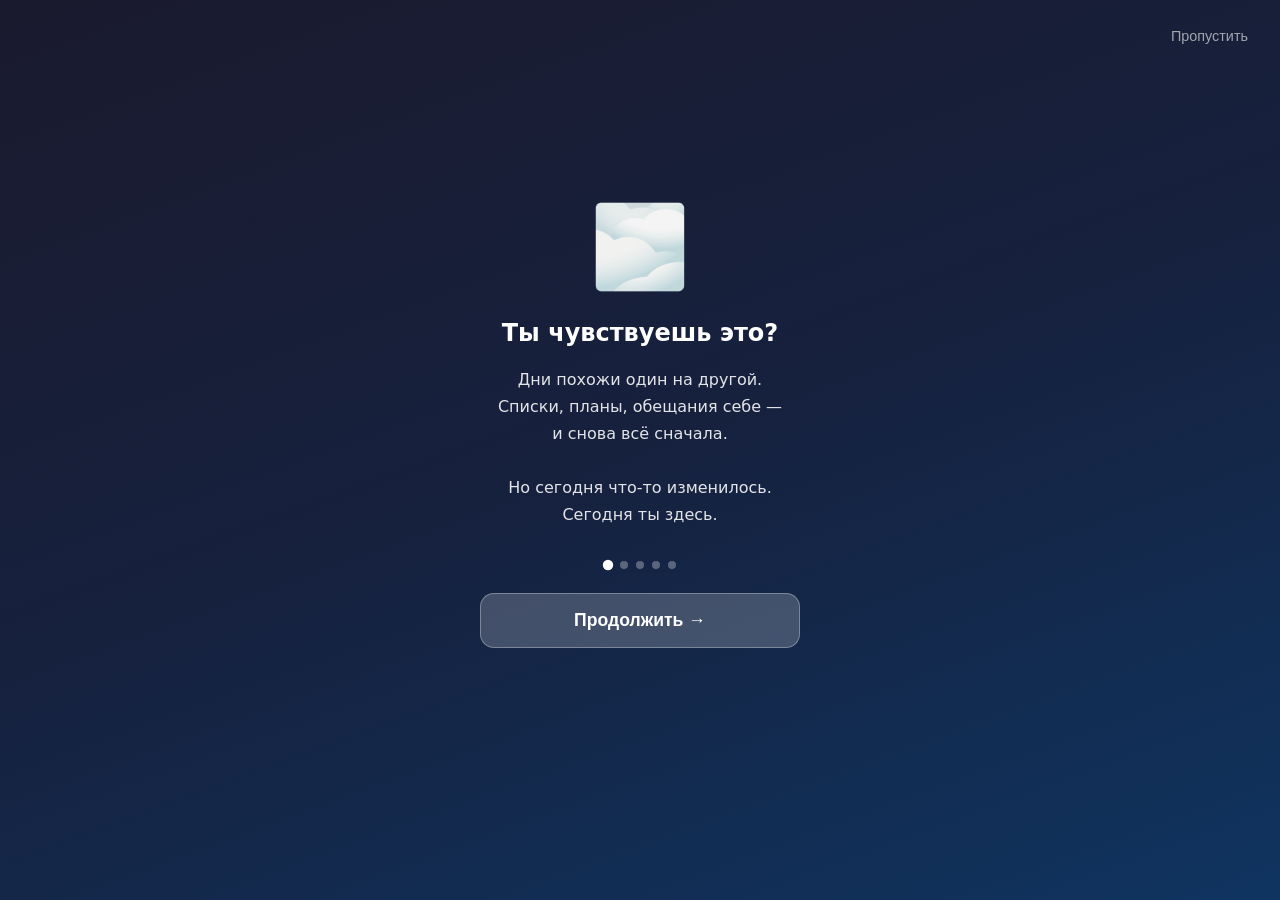
<file: index.html>
<!DOCTYPE html>
<html lang="ru">
<head>
  <meta charset="UTF-8" />
  <meta name="viewport" content="width=device-width, initial-scale=1.0" />
  <title>⚔️ HeroLife — Прокачай свою жизнь</title>
  <link rel="stylesheet" href="css/style.css" />
</head>
<body>
  <div id="onboardingScreen" class="onboarding-screen">

  <!-- Экран 1 — Зов -->
  <div class="onboarding-slide" id="slide1">
    <button class="onboarding-skip" id="onboardingSkip">Пропустить</button>
    <div class="onboarding-emoji">🌫️</div>
    <h2 class="onboarding-title">Ты чувствуешь это?</h2>
    <p class="onboarding-text">
      Дни похожи один на другой.<br>
      Списки, планы, обещания себе —<br>
      и снова всё сначала.<br><br>
      Но сегодня что-то изменилось.<br>
      Сегодня ты здесь.
    </p>
    <div class="onboarding-dots">
      <span class="onboarding-dot onboarding-dot--active"></span>
      <span class="onboarding-dot"></span>
      <span class="onboarding-dot"></span>
      <span class="onboarding-dot"></span>
      <span class="onboarding-dot"></span>
    </div>
    <button class="onboarding-btn" id="slide1Btn">Продолжить →</button>
  </div>

  <!-- Экран 2 — Мир -->
  <div class="onboarding-slide onboarding-slide--hidden" id="slide2">
    <button class="onboarding-skip" id="onboardingSkip2">Пропустить</button>
    <div class="onboarding-emoji">🏰</div>
    <h2 class="onboarding-title">Добро пожаловать в Королевство</h2>
    <p class="onboarding-text">
      Здесь у каждой проблемы есть имя и лицо.<br><br>
      Прокрастинация — ледяная крепость.<br>
      Усталость — тень в тёмной долине.<br>
      Сомнения — паутина в древнем лесу.<br><br>
      Семь врагов ждут тебя.
    </p>
    <div class="onboarding-dots">
      <span class="onboarding-dot"></span>
      <span class="onboarding-dot onboarding-dot--active"></span>
      <span class="onboarding-dot"></span>
      <span class="onboarding-dot"></span>
      <span class="onboarding-dot"></span>
    </div>
    <button class="onboarding-btn" id="slide2Btn">Продолжить →</button>
  </div>

  <!-- Экран 3 — Путь -->
  <div class="onboarding-slide onboarding-slide--hidden" id="slide3">
    <button class="onboarding-skip" id="onboardingSkip3">Пропустить</button>
    <div class="onboarding-emoji">⚔️</div>
    <h2 class="onboarding-title">Каждый день — маленький квест</h2>
    <p class="onboarding-text">
      Стакан воды, прогулка, страница книги.<br><br>
      Каждый квест делает тебя сильнее.<br>
      Каждый стат приближает к победе.<br><br>
      ❤️ 🧠 💪 ✨ 🛡️ ⚡
    </p>
    <div class="onboarding-dots">
      <span class="onboarding-dot"></span>
      <span class="onboarding-dot"></span>
      <span class="onboarding-dot onboarding-dot--active"></span>
      <span class="onboarding-dot"></span>
      <span class="onboarding-dot"></span>
    </div>
    <button class="onboarding-btn" id="slide3Btn">Продолжить →</button>
  </div>

  <!-- Экран 4 — Спутник -->
  <div class="onboarding-slide onboarding-slide--hidden" id="slide4">
    <button class="onboarding-skip" id="onboardingSkip4">Пропустить</button>
    <div class="onboarding-emoji">🐱</div>
    <h2 class="onboarding-title">Тебя будет ждать питомец</h2>
    <p class="onboarding-text">
      Кот, пёс или дракон — выбирай.<br><br>
      Он растёт вместе с тобой.<br>
      Радуется твоим победам.<br>
      Никогда не осуждает.<br><br>
      А в трудные дни — просто будет рядом. 💜
    </p>
    <div class="onboarding-dots">
      <span class="onboarding-dot"></span>
      <span class="onboarding-dot"></span>
      <span class="onboarding-dot"></span>
      <span class="onboarding-dot onboarding-dot--active"></span>
      <span class="onboarding-dot"></span>
    </div>
    <button class="onboarding-btn" id="slide4Btn">Продолжить →</button>
  </div>

  <!-- Экран 5 — Начало пути -->
  <div class="onboarding-slide onboarding-slide--hidden" id="slide5">
    <div class="onboarding-emoji">👑</div>
    <h2 class="onboarding-title">Серая Королева ждёт</h2>
    <p class="onboarding-text">
      Апатия. Потеря смысла. Пустота.<br><br>
      Но до неё ещё далеко.<br>
      Сейчас — только первый шаг.<br><br>
      Ты готова?
    </p>
    <div class="onboarding-dots">
      <span class="onboarding-dot"></span>
      <span class="onboarding-dot"></span>
      <span class="onboarding-dot"></span>
      <span class="onboarding-dot"></span>
      <span class="onboarding-dot onboarding-dot--active"></span>
    </div>
    <button class="onboarding-btn onboarding-btn--final" id="slide5Btn">
      Начать путь ✨
    </button>
  </div>

</div>

  <!-- ═══ ОВЕРЛЕИ ═══ -->
  <div id="levelUpOverlay" class="overlay">
    <div class="overlay-inner">
      <div class="overlay-title">🎉 LEVEL UP!</div>
      <div class="overlay-text">Уровень <strong id="levelUpLevel">1</strong></div>
    </div>
  </div>

  <div id="evolutionOverlay" class="overlay overlay--evolution">
    <div class="overlay-inner">
      <div class="overlay-title">✨ ПИТОМЕЦ ЭВОЛЮЦИОНИРОВАЛ! ✨</div>
      <div class="overlay-text" id="evolutionText"></div>
      <button class="overlay-close-btn" id="evolutionClose">Замечательно! ✨</button>
    </div>
  </div>

  <div id="endDayOverlay" class="overlay">
    <div class="overlay-inner">
      <div class="overlay-title">🌙 ИТОГИ ДНЯ</div>
      <div class="overlay-text" id="endDayText"></div>
      <button class="overlay-close-btn" id="endDayClose">Отлично! ✨</button>
    </div>
  </div>

  <!-- ═══ ГЛАВНЫЙ КОНТЕНТ ═══ -->
  <div class="page-wrap">
    <main class="hero-card">

      <!-- ─── ЭКРАН СОЗДАНИЯ ─── -->
      <div id="creationScreen" class="screen screen-active">
        <header class="hero-title">
          <h1>⚔️ <span class="accent">HeroLife</span> — Прокачай свою жизнь</h1>
          <p class="hero-subtitle">Создай героя и <strong>выйди на приключение</strong>.</p>
        </header>

        <section class="form-section">
          <div class="field" id="field-hero-name">
            <label class="field-label" for="heroName"><span>Имя героя</span></label>
            <input id="heroName" class="text-input" type="text" maxlength="24" placeholder="Как зовут героя?" autocomplete="off" />
            <div class="error-text">Введи имя героя.</div>
          </div>

          <div class="field">
            <div class="field-label"><span>Пол</span></div>
            <div class="choice-row" role="radiogroup">
              <button type="button" class="choice-card" data-group="gender" data-value="male"><span class="icon">🧑</span><span class="label">Парень</span></button>
              <button type="button" class="choice-card" data-group="gender" data-value="female"><span class="icon">👩</span><span class="label">Девушка</span></button>
            </div>
          </div>

          <div class="field">
            <div class="field-label"><span>Питомец</span></div>
            <div class="choice-row pet-row" role="radiogroup">
              <button type="button" class="choice-card" data-group="pet" data-value="cat"><span class="icon">🐱</span><span class="label">Кот</span></button>
              <button type="button" class="choice-card" data-group="pet" data-value="dog"><span class="icon">🐶</span><span class="label">Пёс</span></button>
              <button type="button" class="choice-card" data-group="pet" data-value="dragon"><span class="icon">🐲</span><span class="label">Дракон</span></button>
            </div>
            <div class="helper-text">Выбери <strong>верного спутника</strong>.</div>
          </div>

          <div class="field" id="field-pet-name">
            <label class="field-label" for="petName"><span>Имя питомца</span></label>
            <input id="petName" class="text-input" type="text" maxlength="24" placeholder="Как назовёшь?" autocomplete="off" />
            <div class="error-text">Дай имя питомцу.</div>
          </div>
        </section>

        <div class="cta-wrap">
          <button id="startButton" class="cta-button" type="button"><span>⚔️ Начать приключение</span></button>
          <p class="cta-note">Данные сохранятся в <strong>памяти хроник</strong>.</p>
          <div class="ornament-line"><span class="line"></span><span class="gem"></span><span class="line"></span></div>
        </div>
      </div>

      <!-- ─── ЭКРАН ПЕРСОНАЖА ─── -->
      <section id="characterScreen" class="screen screen-hidden screen-hidden-final">
        <article class="character-card" id="characterCard">
          <header class="character-header">
            <div class="character-main">
              <div class="character-avatar" id="charAvatar">🧑</div>
              <div class="character-header-text">
                <div class="character-name-row">
                  <span class="character-name" id="charName">Герой</span>
                  <span id="charCrown"></span>
                  <span class="character-level-label">Ур.</span>
                  <span class="character-level" id="charLevel">1</span>
                  <span id="charStreak"></span>
                </div>
                
              </div>
            </div>
          </header>

          <div class="character-section">
            <!-- ═══ ВКЛАДКА: ГЕРОЙ ═══ -->
            <div class="tab-pane tab-pane--active" id="tabHero">
              <div class="greeting-phrase" id="greetingPhrase"></div>

              <div class="stat-row"><div class="stat-main"><span class="stat-label">Опыт</span><span class="stat-value" id="xpText">0/100</span></div><div class="progress"><div class="progress-fill progress-fill--xp" id="xpBar"></div></div></div>
              <div class="stat-row"><div class="stat-main"><span class="stat-label">❤️ Здоровье</span><span class="stat-value" id="vHP">1/10</span></div><div class="progress"><div class="progress-fill progress-fill--hp" id="bHP"></div></div></div>
              <div class="stat-row"><div class="stat-main"><span class="stat-label">🧠 Интеллект</span><span class="stat-value" id="vINT">1/10</span></div><div class="progress"><div class="progress-fill progress-fill--int" id="bINT"></div></div></div>
              <div class="stat-row"><div class="stat-main"><span class="stat-label">💪 Сила</span><span class="stat-value" id="vSTR">1/10</span></div><div class="progress"><div class="progress-fill progress-fill--str" id="bSTR"></div></div></div>
              <div class="stat-row"><div class="stat-main"><span class="stat-label">✨ Харизма</span><span class="stat-value" id="vCHA">1/10</span></div><div class="progress"><div class="progress-fill progress-fill--cha" id="bCHA"></div></div></div>
              <div class="stat-row"><div class="stat-main"><span class="stat-label">🛡️ Дисциплина</span><span class="stat-value" id="vDISC">1/10</span></div><div class="progress"><div class="progress-fill progress-fill--disc" id="bDISC"></div></div></div>
              <div class="stat-row"><div class="stat-main"><span class="stat-label">⚡ Энергия</span><span class="stat-value" id="vEN">1/10</span></div><div class="progress"><div class="progress-fill progress-fill--energy" id="bEN"></div></div></div>

              <div class="coins-row">💰 Монеты: <strong id="coinsDisplay">0</strong></div>

              <div class="path-scale-wrap" id="pathScaleWrap">
                <span class="path-scale-left" id="pathScaleLeft">😈 0</span>
                <span class="path-scale-mid" id="pathScaleTitle"></span>
                <span class="path-scale-right" id="pathScaleRight">😇 0</span>
              </div>
              <div class="shield-indicator" id="shieldIndicator" style="display:none">🛡️ Щит активен</div>

              <div class="character-divider-title">─── Питомец ───</div>
              <div class="pet-block">
                <div class="pet-evolution-hint" id="petEvolutionHint" style="display:none;"></div>
                <div class="pet-main">
                  <span class="pet-icon" id="petIcon">🐱</span>
                  <div class="pet-name-block">
                    <span class="pet-name" id="petNameD">Питомец</span>
                    <span class="pet-stage-name" id="petStageName"></span>
                    <span class="pet-stage-desc" id="petStageDesc"></span>
                    <span class="pet-stage-bonus" id="petStageBonus"></span>
                  </div>
                  <span id="petFlower"></span>
                  <button class="pet-play-btn" id="petPlayBtn" style="display:none">🎀 Поиграть</button>
                </div>
                <div class="stat-row"><div class="stat-main"><span class="stat-label">Сытость</span><span class="stat-value" id="hungerText">80%</span></div><div class="progress"><div class="progress-fill progress-fill--energy" id="hungerBar"></div></div></div>
                <div class="stat-row"><div class="stat-main"><span class="stat-label" id="moodEmoji">😐 Настроение</span><span class="stat-value" id="moodText">3/10</span></div><div class="progress"><div class="progress-fill progress-fill--pet" id="moodBar"></div></div></div>
                <div class="pet-mood-text" id="moodDesc">Нормально</div>
              </div>

              <div class="debug-section">
                <button class="debug-btn" id="dbgXP">🧪 +90 XP</button>
                <button class="debug-btn" id="dbgCoins">💰 +100 монет</button>
                <button class="debug-btn" id="dbgAngel">😇 +50</button>
                <button class="debug-btn" id="dbgDevil">😈 +50</button>
                <button class="debug-btn" id="dbgDevMode">⚔️ Режим разраба</button>
                <button class="reset-btn" id="dbgReset">🗑️ Сбросить всё</button>
              </div>
            </div>

            <!-- ═══ ВКЛАДКА: КВЕСТЫ ═══ -->
            <div class="tab-pane" id="tabQuests">
            
              <div class="quest-sub-tabs">
                <button type="button" class="quest-sub-tab active" data-subtab="smart">⭐ Сегодня</button>
				<button type="button" class="quest-sub-tab" data-subtab="quests">📜 Все
				</button>
                <button type="button" class="quest-sub-tab" data-subtab="inspiration">✨ Идеи</button>
              </div>

              <!-- Подвкладка: Квесты -->
              <div class="quest-sub-pane quest-sub-pane--active" id="questsSubPane">
                <div id="questsProgressBar" class="quests-progress-bar">
                  <span id="questsProgressText">✅ 0/35 выполнено</span>
                  <button type="button" id="quickEndDayBtn" class="quick-end-day-btn">🌙 Завершить</button>
                </div>
               
                <section class="quests-section">
                  
                  <div class="quests-date" id="questsDate"></div>
                  <div class="quests-hint" id="questsHint">👆 Отмечай привычки!</div>

                 <div id="questFilterRow">
  <div class="filter-row" style="margin-bottom:4px;">
    <button type="button" class="filter-btn active" data-filter="all" title="Все квесты">Все</button>
    <button type="button" class="filter-btn" data-filter="custom" title="Мои квесты">⭐ Мои</button>
  </div>
  <div class="filter-row">
    <button type="button" class="filter-btn" data-filter="strength" title="Сила">💪</button>
    <button type="button" class="filter-btn" data-filter="intelligence" title="Интеллект">🧠</button>
    <button type="button" class="filter-btn" data-filter="health" title="Здоровье">❤️</button>
    <button type="button" class="filter-btn" data-filter="charisma" title="Харизма">✨</button>
    <button type="button" class="filter-btn" data-filter="discipline" title="Дисциплина">🛡️</button>
    <button type="button" class="filter-btn" data-filter="energy" title="Энергия">⚡</button>
  </div>
</div>
                  <div class="character-divider-title">── ✅ Выполни сегодня ──</div>
                  <div class="mystic-advice" id="mysticAdvice" style="display:none;"></div>
                  <div class="quests-list" id="goodQuestsList"></div>
                  <div class="quest-counter" id="questCounter">Выполнено: 0/35</div>

                  <div class="add-custom-quest-block">
				   <div class="quest-bottom-divider"></div>
				   <div class="quest-bottom-btns">
				     <button type="button" id="shuffleSmartBtn" class="add-custom-quest-btn">🔄 Другая подборка</button>
                    <button type="button" class="add-custom-quest-btn" id="addCustomQuestBtn">➕ Добавить свой квест</button>
				   </div>
                    <div class="helper-text" id="customQuestLimitMsg" style="display:none;">Максимум пользовательских квестов: 10/10</div>

                    <div class="add-custom-quest-form" id="customQuestForm" style="display: none; margin-top: 10px;">
                      <div class="character-divider-title" style="margin-top:0;">── ➕ Новый квест ──</div>

                      <div class="field" id="customQuestTitleField">
                        <label class="field-label" for="customQuestTitle"><span>Название</span></label>
                        <input id="customQuestTitle" class="text-input" type="text" maxlength="30" placeholder="Название квеста">
                        <div class="error-text" id="customQuestTitleError" style="display: none;">Введите название</div>
                      </div>

                      <div class="field">
                        <label class="field-label" for="customQuestDesc"><span>Описание</span></label>
                        <input id="customQuestDesc" class="text-input" type="text" maxlength="50" placeholder="Например: 30 минут">
                      </div>

                      <div class="field">
                        <label class="field-label" for="customQuestEmoji"><span>Эмодзи</span></label>
                        <select id="customQuestEmoji" class="text-input">
                          <option value="⭐">⭐</option><option value="🎯">🎯</option><option value="🏋️">🏋️</option>
                          <option value="🧹">🧹</option><option value="💤">💤</option><option value="🎨">🎨</option>
                          <option value="🎵">🎵</option><option value="💻">💻</option><option value="🚶">🚶</option>
                          <option value="📞">📞</option><option value="🍳">🍳</option><option value="💊">💊</option>
                          <option value="✍️">✍️</option><option value="🧠">🧠</option><option value="💡">💡</option>
                        </select>
                      </div>

                      <div class="field">
                        <label class="field-label" for="customQuestAlignment"><span>Путь развития</span></label>
                        <select id="customQuestAlignment" class="text-input">
                          <option value="neutral">⚖️ Нейтральное</option>
                          <option value="angel">😇 Созидание</option>
                          <option value="devil">😈 Воля</option>
                        </select>
                      </div>

                      <div class="field">
                        <label class="field-label" for="customQuestCoins"><span>Монеты</span></label>
                        <input id="customQuestCoins" class="text-input" type="number" min="5" max="30" value="15">
                        <div class="helper-text">от 5 до 30</div>
                      </div>

                      <div class="field">
                        <label class="field-label" for="customQuestStat1"><span>Стат</span></label>
                        <select id="customQuestStat1" class="text-input">
                          <option value="health">❤️ Здоровье</option>
                          <option value="intelligence">🧠 Интеллект</option>
                          <option value="strength">💪 Сила</option>
                          <option value="charisma">✨ Харизма</option>
                          <option value="discipline">🛡️ Дисциплина</option>
                          <option value="energy">⚡ Энергия</option>
                        </select>
                        <input id="customQuestBonus1" class="text-input" type="number" min="1" max="5" value="2" style="width:60px; margin-top:4px;">
                        <span class="helper-text" style="display:inline;"> от 1 до 5</span>
                      </div>

                      <div class="cta-wrap" style="margin-top:10px;">
                        <button type="button" class="add-custom-quest-btn" id="customQuestAddBtn"><span>Добавить</span></button>
                        <button type="button" class="reset-btn" id="customQuestCancelBtn"><span>Отмена</span></button>
                      </div>
                    </div>
                  </div>
                </section>

                <div class="end-day-wrap">
                  <button class="end-day-btn" id="endDayBtn">🌙 Завершить день</button>
                  <div class="end-day-note" id="endDayNote"></div>
                </div>
              </div>

              <!-- Подвкладка: Вдохновение -->
              <div class="quest-sub-pane" id="inspirationSubPane">
                <div class="inspiration-section">
                  <div class="inspiration-title">✨ Вдохновение дня</div>
                  <div class="inspiration-daily-card" id="inspirationDailyCard"></div>
                  <div class="inspiration-categories" id="inspirationCategories"></div>
                  <div class="inspiration-category-view" id="inspirationCategoryView" style="display:none;">
                    <button type="button" class="inspiration-back-btn" id="inspirationBackBtn">← Назад</button>
                    <div class="inspiration-cards-grid" id="inspirationCardsGrid"></div>
                  </div>
                  <div class="inspiration-card-detail" id="inspirationCardDetail" style="display:none;">
                    <button type="button" class="inspiration-back-btn" id="inspirationDetailBackBtn">← Назад</button>
                    <div class="inspiration-detail-content" id="inspirationDetailContent"></div>
                  </div>
                </div>
              </div>
            </div>

            <!-- ═══ ВКЛАДКА: МАГАЗИН ═══ -->
            <div class="tab-pane" id="tabShop">
              <section class="shop-section">
                <div class="shop-title"><span>🛒</span><span id="shopTitleText">Магазин</span></div>
                <div class="shop-sub-tabs">
                  <button type="button" class="shop-sub-tab shop-sub-tab--active" data-shop-tab="coins">💰 Монеты</button>
                  <button type="button" class="shop-sub-tab" data-shop-tab="angel">😇 Созидание</button>
                  <button type="button" class="shop-sub-tab" data-shop-tab="devil">😈 Воля</button>
                </div>
                <div class="shop-closed-text" id="shopClosedText" style="display:none;">🌙 Магазин закрыт до завтра</div>
                <div class="shop-list" id="shopList"></div>
              </section>
            </div>

            <!-- ═══ ВКЛАДКА: СТАТИСТИКА ═══ -->
            <div class="tab-pane" id="tabStats">
              <section class="stats-section">
                <div class="stats-title"><span>📊</span><span>Статистика</span></div>
                <div class="stats-streak" id="statsStreak"></div>
                <div class="stats-calendar-wrap">
                  <div class="stats-calendar-month-nav">
                    <button type="button" class="stats-calendar-arrow" id="statsMonthPrev">◀</button>
                    <div class="stats-calendar-month" id="statsCalendarMonth"></div>
                    <button type="button" class="stats-calendar-arrow" id="statsMonthNext">▶</button>
                  </div>
                  <div class="stats-calendar-headers" id="statsCalendarHeaders">
                    <span>Пн</span><span>Вт</span><span>Ср</span><span>Чт</span><span>Пт</span><span>Сб</span><span>Вс</span>
                  </div>
                  <div class="stats-calendar-grid" id="statsCalendar"></div>
                </div>
                <div class="stats-totals">
                  <div id="statsTotalDays">📅 Всего дней: 0</div>
                  <div id="statsTotalQuests">✅ Всего квестов: 0</div>
                  <div id="statsTotalCoins">💰 Всего заработано: 0</div>
                </div>

                <div class="backup-section">
                  <div class="stats-card-title">🏆 Личные рекорды</div>
                  <div id="statsRecords"></div>
                </div>

                <div class="backup-section">
                  <div class="stats-card-title">⭐ Топ-3 квеста</div>
                  <div id="statsTopQuests"></div>
                </div>

                <div class="backup-section">
                  <div class="stats-card-title">🎭 Твой стиль</div>
                  <div id="statsStyle"></div>
                </div>

                <div class="backup-section">
                  <div class="stats-card-title">📈 Рост статов</div>
                  <div id="statsGrowth"></div>
                </div>

                <div class="backup-section">
                  <div class="backup-title">💾 Резервная копия</div>
                  <div class="backup-hint">Сохрани прогресс в файл или восстанови из файла</div>
                  <div class="backup-buttons">
                    <button type="button" class="backup-btn backup-btn--export" id="exportBtn">
                      📥 Сохранить копию
                    </button>
                    <button type="button" class="backup-btn backup-btn--import" id="importBtn">
                      📤 Загрузить копию
                    </button>
                  </div>
                  <input type="file" id="importFileInput" accept=".json" style="display:none;">
                </div>

              </section>
            </div>

          <!-- ═══ ВКЛАДКА: КАРТА КОРОЛЕВСТВА ═══ -->
<div class="tab-pane" id="tabMap">
  <div id="bossHeader">
    <h2 style="text-align:center;">⚔️ Карта королевства</h2>
    <div id="bossDisclaimer" style="text-align;font-size:0.85rem;color:#b5b5d6;margin-bottom:16px;">Боссы — метафоры обычных трудностей. Если проблема серьёзна — поговори со специалистом. Это не слабость, а мудрость 💜</div>
  </div>
  <div id="bossList"></div>
  <div id="bossDetail" style="display:none;"></div>
</div>

          </div>
        </article>
      </section>

    </main>
  </div>

  <!-- ═══ НАВИГАЦИЯ ═══ -->
  <nav class="bottom-nav">
    <div class="bottom-nav-inner">
      <button type="button" class="bottom-nav-item bottom-nav-item--active" data-tab="hero" title="Персонаж">
        <div class="bottom-nav-icon">🏠</div>
        <div class="bottom-nav-label">Герой</div>
      </button>
      <button type="button" class="bottom-nav-item" data-tab="quests" title="Квесты">
        <div class="bottom-nav-icon">⚔️</div>
        <div class="bottom-nav-label">Квесты</div>
      </button>
      <button type="button" class="bottom-nav-item" data-tab="shop" title="Магазин">
        <div class="bottom-nav-icon">🛒</div>
        <div class="bottom-nav-label">Магазин</div>
      </button>
      <button type="button" class="bottom-nav-item" data-tab="stats" title="Статистика">
        <div class="bottom-nav-icon">📊</div>
        <div class="bottom-nav-label">Стата</div>
      </button>
      <button type="button" class="bottom-nav-item" data-tab="map" title="Карта">
        <div class="bottom-nav-icon">🗺️</div>
        <div class="bottom-nav-label">Карта</div>
      </button>
    </div>
  </nav>

  <div id="floatingEndDay" class="floating-end-day">
    <button type="button" id="floatingEndDayBtn" class="floating-end-day-btn">
      <span class="flo-left">🌙 Завершить день</span>
      <span class="flo-right" id="floatingEndDayCounter">0 выполнено</span>
    </button>
  </div>

  <!-- ═══ ПОДКЛЮЧЕНИЕ JS (порядок важен!) ═══ -->
  <script src="js/data.js"></script>
  <script src="js/pet.js"></script>
  <script src="js/inspiration.js"></script>
  <script src="js/shop.js"></script>
  <script src="js/stats.js"></script>
  <script src="js/bosses.js"></script>
  <script src="js/events.js"></script>
  <script src="js/app.js"></script>
</body>
</html>
</file>
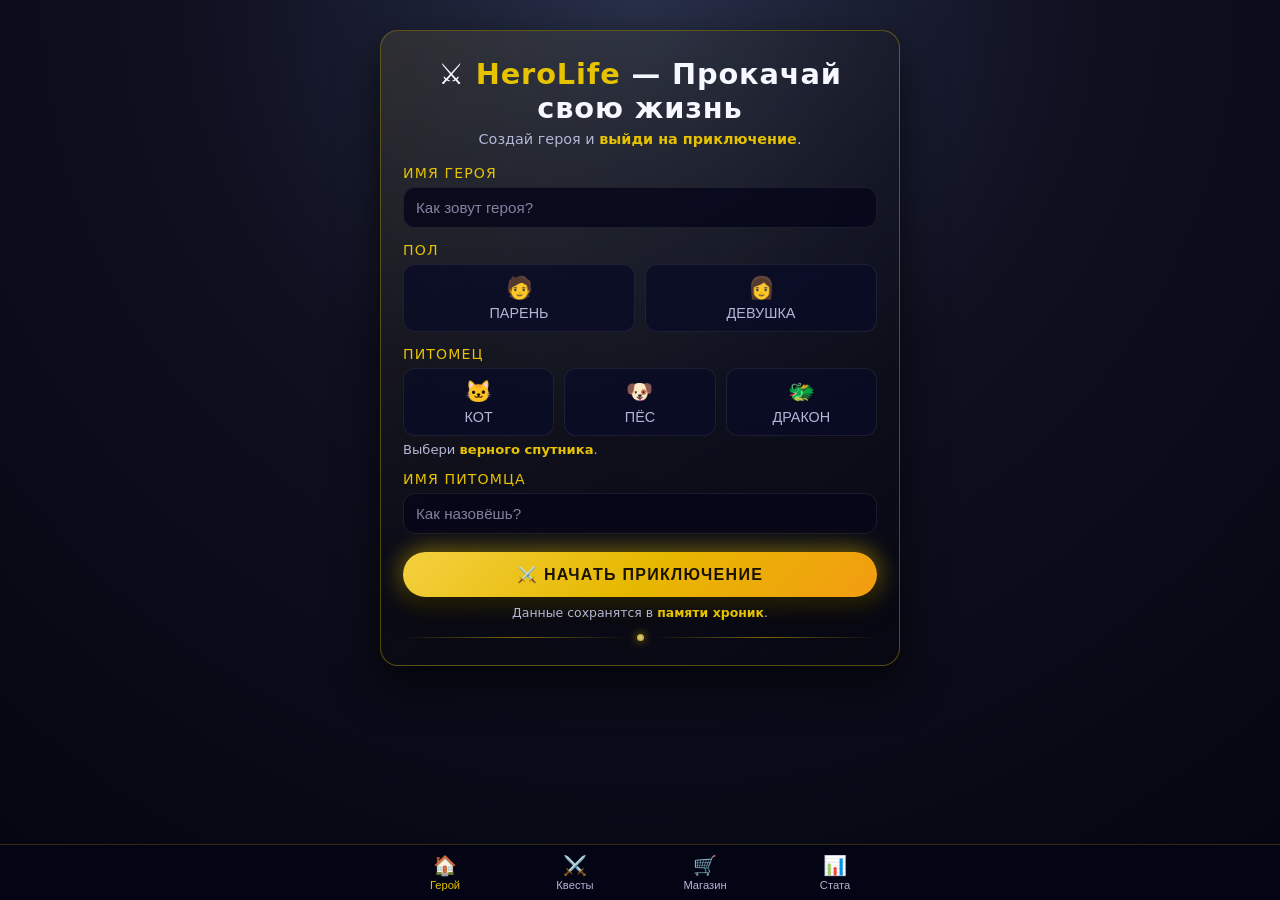
<file: index — копия (4).html>
<!DOCTYPE html>
<html lang="ru">
<head>
  <meta charset="UTF-8" />
  <meta name="viewport" content="width=device-width, initial-scale=1.0" />
  <title>⚔️ HeroLife — Прокачай свою жизнь</title>
  <style>
    :root {
      --bg-main: #1a1a2e;
      --accent: #e6c200;
      --accent-soft: rgba(230, 194, 0, 0.2);
      --text-main: #f7f7ff;
      --text-muted: #b5b5d6;
      --error: #ff4b5c;
      --border-radius-lg: 18px;
      --border-radius-md: 12px;
      --transition-fast: 0.18s ease-out;
    }
    * { box-sizing: border-box; margin: 0; padding: 0; }
    body {
      font-family: system-ui, -apple-system, sans-serif;
      background: radial-gradient(circle at top, #283049 0, #0f1020 40%, #050510 100%);
      color: var(--text-main);
      min-height: 100vh;
      padding: 30px 20px 70px;
    }
    .page-wrap { width: 100%; max-width: 520px; margin: 0 auto; }
    .hero-card {
      position: relative;
      background: linear-gradient(145deg, rgba(255,255,255,0.03), rgba(0,0,0,0.5));
      border-radius: var(--border-radius-lg);
      padding: 26px 22px 24px;
      box-shadow: 0 18px 45px rgba(0,0,0,0.65);
      border: 1px solid rgba(230,194,0,0.35);
      overflow: hidden;
    }
    .hero-card::before {
      content: ""; position: absolute; inset: -40%;
      background: radial-gradient(circle at top left, rgba(230,194,0,0.16), transparent 55%),
        radial-gradient(circle at bottom right, rgba(88,101,242,0.13), transparent 55%);
      opacity: 0.75; pointer-events: none; z-index: -1;
    }
    .hero-title { text-align: center; margin-bottom: 18px; }
    .hero-title h1 { font-size: clamp(1.4rem, 4vw, 1.8rem); letter-spacing: 0.03em; }
    .accent { color: var(--accent); }
    .hero-subtitle { margin-top: 6px; font-size: 0.9rem; color: var(--text-muted); }
    .hero-subtitle strong { color: var(--accent); }
    .form-section { margin-top: 14px; display: grid; gap: 14px; }
    .field { display: flex; flex-direction: column; gap: 6px; }
    .field-label { font-size: 0.88rem; text-transform: uppercase; letter-spacing: 0.08em; color: var(--text-muted); }
    .field-label span { color: var(--accent); }
    .text-input {
      width: 100%; border-radius: var(--border-radius-md);
      border: 1px solid rgba(255,255,255,0.08);
      background: rgba(5,6,25,0.8); color: var(--text-main);
      padding: 11px 12px; font-size: 0.95rem; outline: none;
      transition: border-color var(--transition-fast), box-shadow var(--transition-fast);
    }
    .text-input::placeholder { color: rgba(181,181,214,0.7); }
    .text-input:focus {
      border-color: var(--accent);
      box-shadow: 0 0 0 1px rgba(230,194,0,0.75), 0 0 24px rgba(230,194,0,0.3);
    }
    .choice-row { display: grid; grid-template-columns: repeat(auto-fit, minmax(120px, 1fr)); gap: 10px; }
    .choice-card {
      border-radius: var(--border-radius-md);
      border: 1px solid rgba(255,255,255,0.08);
      background: rgba(9,12,38,0.8);
      padding: 10px; display: flex; flex-direction: column;
      align-items: center; gap: 4px; cursor: pointer;
      transition: all var(--transition-fast);
    }
    .choice-card span.icon { font-size: 1.35rem; }
    .choice-card span.label { font-size: 0.9rem; text-transform: uppercase; color: var(--text-muted); }
    .choice-card:hover { border-color: var(--accent-soft); transform: translateY(-2px); }
    .choice-card.selected {
      border-color: var(--accent);
      box-shadow: 0 0 0 1px var(--accent-soft), 0 12px 32px rgba(230,194,0,0.3);
      background: radial-gradient(circle at top, rgba(230,194,0,0.26), rgba(10,12,40,0.96));
    }
    .choice-card.selected span.label { color: var(--accent); font-weight: 600; }
    .helper-text { font-size: 0.82rem; color: var(--text-muted); }
    .helper-text strong { color: var(--accent); }
    .error-text { display: none; font-size: 0.8rem; color: var(--error); margin-top: 3px; }
    .error .text-input { border-color: var(--error); box-shadow: 0 0 0 1px rgba(255,75,92,0.7); }
    .error .error-text { display: block; }
    .cta-wrap { margin-top: 18px; display: flex; flex-direction: column; gap: 8px; }
    .cta-button {
      border: none; border-radius: 999px; padding: 13px 18px;
      font-size: 1rem; font-weight: 600; letter-spacing: 0.08em;
      text-transform: uppercase; cursor: pointer;
      display: inline-flex; align-items: center; justify-content: center; gap: 8px;
      background: linear-gradient(135deg, #f4d03f, #e6b800, #f39c12);
      color: #1a1300;
      box-shadow: 0 12px 28px rgba(0,0,0,0.8), 0 0 24px rgba(230,194,0,0.7);
      transition: transform 0.13s, box-shadow 0.13s;
    }
    .cta-button:active { transform: translateY(2px) scale(0.99); }
    .cta-note { font-size: 0.78rem; color: var(--text-muted); text-align: center; }
    .cta-note strong { color: var(--accent); }
    .ornament-line { display: flex; align-items: center; gap: 8px; margin-top: 6px; opacity: 0.85; }
    .ornament-line span.line { flex: 1; height: 1px; background: linear-gradient(90deg, transparent, rgba(230,194,0,0.6), transparent); }
    .ornament-line span.gem { width: 7px; height: 7px; border-radius: 50%; background: radial-gradient(circle, #ffeaa7, #e6b800); box-shadow: 0 0 10px rgba(230,194,0,0.9); }

    .screen { opacity: 0; transform: translateY(12px); pointer-events: none; transition: opacity 0.35s, transform 0.35s; }
    .screen-active { opacity: 1; transform: translateY(0); pointer-events: auto; }
    .screen-hidden { opacity: 0; transform: translateY(18px); pointer-events: none; }
    .screen-hidden-final { display: none; }

    .character-card {
      margin-top: 6px; border-radius: 16px; padding: 16px;
      background: rgba(4,6,22,0.9); border: 1px solid rgba(230,194,0,0.4);
      box-shadow: 0 16px 34px rgba(0,0,0,0.85); position: relative; overflow: hidden;
    }
    .character-card::before {
      content: ""; position: absolute; inset: -35%;
      background: radial-gradient(circle at top left, rgba(230,194,0,0.14), transparent 55%),
        radial-gradient(circle at bottom right, rgba(72,52,212,0.18), transparent 55%);
      opacity: 0.9; pointer-events: none; z-index: -1;
    }
    .character-header { display: flex; flex-direction: column; gap: 8px; padding-bottom: 10px; border-bottom: 1px solid rgba(255,255,255,0.08); margin-bottom: 10px; }
    .character-main { display: flex; align-items: center; gap: 10px; }
    .character-avatar {
      width: 42px; height: 42px; border-radius: 50%;
      display: flex; align-items: center; justify-content: center;
      font-size: 1.65rem;
      background: radial-gradient(circle at 30% 20%, #fff7c5, #e6c200);
      box-shadow: 0 0 0 2px rgba(26,19,0,0.75), 0 10px 20px rgba(0,0,0,0.85);
      flex-shrink: 0;
    }
    .character-header-text { display: flex; flex-direction: column; gap: 3px; }
    .character-name-row { display: flex; align-items: baseline; gap: 6px; flex-wrap: wrap; }
    .character-name { font-size: 1.05rem; font-weight: 600; text-transform: uppercase; }
    .character-level-label { font-size: 0.7rem; text-transform: uppercase; letter-spacing: 0.12em; color: var(--text-muted); }
    .character-level { font-size: 0.9rem; font-weight: 600; color: var(--accent); }
    .character-subtitle-text { font-size: 0.8rem; color: var(--text-muted); }

    .character-section { margin-top: 6px; display: grid; gap: 8px; }
    .stat-row { display: grid; grid-template-columns: minmax(0, 140px) auto; align-items: center; column-gap: 10px; font-size: 0.84rem; }
    .stat-main { display: flex; flex-direction: column; gap: 2px; }
    .stat-label { display: inline-flex; align-items: center; gap: 4px; font-weight: 500; }
    .stat-value { font-size: 0.8rem; color: var(--text-muted); }

    .progress { position: relative; width: 100%; height: 8px; border-radius: 999px; background: rgba(255,255,255,0.06); overflow: hidden; }
    .progress-fill { position: absolute; left: 0; top: 0; bottom: 0; width: 0; border-radius: inherit; transition: width 0.35s ease-out; }
    .progress-fill--xp { background: linear-gradient(90deg, #2ecc71, #00c853); }
    .progress-fill--str { background: linear-gradient(90deg, #ff7675, #d63031); }
    .progress-fill--int { background: linear-gradient(90deg, #74b9ff, #0984e3); }
    .progress-fill--hp { background: linear-gradient(90deg, #ff9a9e, #ff6bcb); }
    .progress-fill--cha { background: linear-gradient(90deg, #fdcb6e, #e17055); }
    .progress-fill--disc { background: linear-gradient(90deg, #55efc4, #00cec9); }
    .progress-fill--energy { background: linear-gradient(90deg, #ffeaa7, #fdcb6e); }
    .progress-fill--pet { background: linear-gradient(90deg, #fd79a8, #e17055); }

    .alignment-row { margin-top: 6px; display: flex; justify-content: space-between; font-size: 0.86rem; color: var(--text-muted); flex-wrap: wrap; gap: 4px; }
    .alignment-row span strong { color: var(--accent); font-weight: 600; }
    .coins-row { margin-top: 4px; font-size: 0.9rem; text-align: center; }
    .coins-row strong { color: var(--accent); font-weight: 600; font-size: 1rem; }
    .shield-indicator { font-size: 0.8rem; text-align: center; color: #55efc4; margin-top: 4px; }

    .character-divider-title { margin-top: 8px; margin-bottom: 2px; font-size: 0.78rem; letter-spacing: 0.18em; text-transform: uppercase; text-align: center; color: var(--text-muted); }
    .pet-block { margin-top: 4px; display: grid; gap: 6px; font-size: 0.86rem; }
    .pet-main { display: flex; align-items: center; gap: 8px; }
    .pet-icon { font-size: 3rem; cursor: pointer; transition: transform 0.3s; animation: petIdle 3s ease-in-out infinite; }
    .pet-icon.bounce { animation: petBounce 0.5s ease-out; }
    @keyframes petBounce { 0%,100% { transform: translateY(0); } 50% { transform: translateY(-10px); } }
    @keyframes petIdle { 0%,100% { transform: translateY(0); } 50% { transform: translateY(-4px); } }
    .pet-name { font-weight: 500; }
    .pet-mood-text { font-size: 0.75rem; color: var(--text-muted); }
    .pet-play-btn {
      border: none; border-radius: 999px; padding: 4px 10px;
      font-size: 0.75rem; cursor: pointer;
      background: linear-gradient(135deg, #fd79a8, #e84393);
      color: white; margin-left: 8px;
      transition: all 0.15s;
    }
    .pet-play-btn:disabled { background: rgba(40,43,72,0.95); color: var(--text-muted); cursor: default; }

    .quests-section { margin-top: 16px; padding-top: 10px; border-top: 1px solid rgba(255,255,255,0.08); }
    .quests-title { font-size: 0.9rem; font-weight: 600; letter-spacing: 0.12em; text-transform: uppercase; color: var(--text-muted); display: flex; align-items: center; gap: 8px; margin-bottom: 8px; }
    .quests-date { font-size: 0.78rem; color: var(--text-muted); margin-bottom: 6px; }
    .quests-hint { font-size: 0.8rem; color: var(--accent); margin-bottom: 8px; animation: pulse 2s infinite; }
    @keyframes pulse { 0%,100% { opacity: 0.6; } 50% { opacity: 1; } }
    .quests-hint.hidden { display: none; }
    .quests-list { display: grid; gap: 6px; }
    .quest-counter { font-size: 0.82rem; color: var(--text-muted); text-align: center; margin-top: 8px; }

    .quest-item {
      display: flex; align-items: center; justify-content: space-between;
      gap: 8px; padding: 8px 10px; border-radius: 12px;
      background: rgba(6,8,30,0.9); border: 1px solid rgba(255,255,255,0.06);
      box-shadow: 0 8px 18px rgba(0,0,0,0.7);
    }
    .quest-main { display: flex; align-items: center; gap: 8px; min-width: 0; flex: 1; }
    .quest-icon { font-size: 1.1rem; flex-shrink: 0; }
    .quest-text { display: flex; flex-direction: column; gap: 1px; min-width: 0; }
    .quest-title { font-size: 0.85rem; font-weight: 500; }
    .quest-desc { font-size: 0.72rem; color: var(--text-muted); }
    .quest-stats { font-size: 0.7rem; }
    .quest-stats.good { color: #2ecc71; }
    .quest-stats.bad { color: #ff4b5c; }
    .quest-coins { font-size: 0.78rem; font-weight: 600; white-space: nowrap; margin: 0 4px; }
    .quest-coins.good { color: #2ecc71; }
    .quest-coins.bad { color: #ff4b5c; }

    .quest-item:not(.quest-item--good-done):not(.quest-item--bad-done):hover {
      box-shadow: 0 0 0 1px rgba(230,194,0,0.7), 0 0 14px rgba(230,194,0,0.6);
      cursor: pointer;
    }

    .quest-btn {
      border-radius: 50%;
      width: 28px;
      height: 28px;
      display: flex;
      align-items: center;
      justify-content: center;
      font-size: 0.95rem;
      border: 2px solid transparent;
      background: transparent;
      cursor: pointer;
      white-space: nowrap;
      flex-shrink: 0;
      transition: background 0.15s, color 0.15s, border-color 0.15s;
    }
    .quest-btn--good { border-color: #2ecc71; color: #2ecc71; }
    .quest-btn--bad { border-color: #ff4b5c; color: #ff4b5c; }
    .quest-btn--good:hover:not(:disabled) { background: #2ecc71; color: #041306; }
    .quest-btn--bad:hover:not(:disabled) { background: #ff4b5c; color: #330203; }
    .quest-btn--done { cursor: default; }
    .quest-btn--done, .quest-btn:disabled { pointer-events: none; }

    .quest-item--good-done {
      background: rgba(46,204,113,0.15);
      border-color: rgba(46,204,113,0.4);
    }
    .quest-item--bad-done {
      background: rgba(255,75,92,0.15);
      border-color: rgba(255,75,92,0.4);
    }
    .quest-title--done { text-decoration: line-through; }
    .quest-delete-btn { border: none; background: none; color: rgba(255,75,92,0.5); cursor: pointer; font-size: 0.9rem; padding: 2px 4px; }
    .quest-delete-btn:hover { color: #ff4b5c; }
    .quest-delete-link { font-size: 0.7rem; color: #ff4b5c; cursor: pointer; margin-top: 2px; }
    .quest-delete-link:hover { text-decoration: underline; }

    .add-custom-quest-block { margin-top: 12px; display: flex; flex-direction: column; align-items: center; gap: 6px; }
    .add-custom-quest-btn {
      border: none; border-radius: 999px; padding: 13px 18px; width: 100%;
      font-size: 1rem; font-weight: 600; text-transform: uppercase; cursor: pointer;
      background: linear-gradient(135deg, #2ecc71, #00c853);
      color: white; box-shadow: 0 12px 28px rgba(0,0,0,0.7);
      transition: all 0.13s;
    }
    .add-custom-quest-btn:hover { filter: brightness(1.08); }
    .add-custom-quest-btn:disabled { background: rgba(40,43,72,0.95); color: var(--text-muted); cursor: default; box-shadow: none; }

    .shop-section { margin-top: 16px; padding-top: 10px; border-top: 1px solid rgba(255,255,255,0.08); }
    .shop-title { font-size: 0.9rem; font-weight: 600; letter-spacing: 0.12em; text-transform: uppercase; color: var(--text-muted); display: flex; align-items: center; gap: 8px; margin-bottom: 8px; }
    .shop-list { display: grid; gap: 6px; }
    .shop-item {
      display: flex; align-items: center; justify-content: space-between;
      gap: 8px; padding: 8px 10px; border-radius: 12px;
      background: rgba(6,8,30,0.9); border: 1px solid rgba(230,194,0,0.15);
      box-shadow: 0 8px 18px rgba(0,0,0,0.7);
    }
    .shop-main { display: flex; align-items: center; gap: 8px; flex: 1; min-width: 0; }
    .shop-icon { font-size: 1.1rem; }
    .shop-text { display: flex; flex-direction: column; gap: 1px; }
    .shop-name { font-size: 0.85rem; font-weight: 500; }
    .shop-desc { font-size: 0.72rem; color: var(--text-muted); }
    .shop-price { font-size: 0.8rem; font-weight: 600; color: var(--accent); white-space: nowrap; margin: 0 6px; }
    .shop-buy-btn {
      border: none; border-radius: 999px; padding: 5px 10px;
      font-size: 0.73rem; font-weight: 600; cursor: pointer;
      background: linear-gradient(135deg, #f4d03f, #e6b800);
      color: #1a1300; white-space: nowrap;
      transition: all 0.15s;
    }
    .shop-buy-btn:disabled { background: rgba(40,43,72,0.95); color: var(--text-muted); cursor: default; }

    .stats-section { margin-top: 16px; padding-top: 12px; border-top: 1px solid rgba(255,255,255,0.08); text-align: center; display: flex; flex-direction: column; align-items: center; }
    .stats-title { font-size: 0.9rem; font-weight: 600; letter-spacing: 0.12em; text-transform: uppercase; color: var(--text-muted); display: flex; align-items: center; justify-content: center; gap: 8px; margin-bottom: 10px; }
    .stats-streak { font-size: 1.25rem; font-weight: 700; color: #e67e22; margin-bottom: 12px; text-align: center; }
    .stats-calendar-wrap { margin-bottom: 12px; display: inline-block; }
    .stats-calendar-month-nav { display: flex; align-items: center; justify-content: center; gap: 8px; margin-bottom: 6px; }
    .stats-calendar-month { font-size: 0.85rem; font-weight: 700; color: #e6c200; white-space: nowrap; }
    .stats-calendar-arrow { border: none; background: transparent; color: var(--text-muted); cursor: pointer; padding: 2px 4px; font-size: 0.8rem; }
    .stats-calendar-arrow:hover { color: #e6c200; }
    .stats-calendar-headers { display: grid; grid-template-columns: repeat(7, 28px); gap: 3px; margin-bottom: 3px; font-size: 0.65rem; color: var(--text-muted); text-align: center; }
    .stats-calendar-grid { display: grid; grid-template-columns: repeat(7, 28px); gap: 3px; }
    .stats-cell { width: 28px; height: 28px; border-radius: 6px; background: rgba(255,255,255,0.06); display: flex; align-items: center; justify-content: center; font-size: 0.65rem; color: var(--text-muted); }
    .stats-cell--active { background: #2ecc71; color: #ffffff; }
    .stats-cell--bad { background: #ff4b5c; color: #ffffff; }
    .stats-cell--today { box-shadow: 0 0 0 2px #e6c200; color: #e6c200; }
    .stats-totals { font-size: 0.82rem; color: var(--text-muted); display: flex; flex-direction: column; gap: 4px; align-items: center; text-align: center; }

    .shop-title-coins { color: #e6c200; font-weight: 700; }

    .tab-pane {
      display: none;
      opacity: 0;
      transform: translateY(8px);
    }
    .tab-pane--active {
      display: block;
      opacity: 1;
      transform: translateY(0);
      transition: opacity 0.25s ease-out, transform 0.25s ease-out;
    }

    .bottom-nav {
      position: fixed;
      bottom: 0;
      left: 0;
      right: 0;
      height: 56px;
      background: rgba(4,6,22,0.95);
      border-top: 1px solid rgba(230,194,0,0.2);
      z-index: 50;
    }
    .bottom-nav-inner {
      max-width: 520px;
      margin: 0 auto;
      display: grid;
      grid-template-columns: repeat(4, 1fr);
      height: 100%;
    }
    .bottom-nav-item {
      border: none;
      background: transparent;
      color: var(--text-muted);
      display: flex;
      flex-direction: column;
      align-items: center;
      justify-content: center;
      font-size: 0.7rem;
      cursor: pointer;
    }
    .bottom-nav-icon { font-size: 1.2rem; }
    .bottom-nav-label { margin-top: 2px; font-size: 0.7rem; }
    .bottom-nav-item--active { color: #e6c200; }

    .end-day-wrap { margin-top: 16px; display: flex; flex-direction: column; align-items: center; gap: 6px; }
    .end-day-btn {
      border: none; border-radius: 999px; padding: 13px 18px; width: 100%;
      font-size: 1rem; font-weight: 600; text-transform: uppercase; cursor: pointer;
      background: linear-gradient(135deg, #6c5ce7, #a29bfe);
      color: white; box-shadow: 0 12px 28px rgba(0,0,0,0.7);
      transition: all 0.13s;
    }
    .end-day-btn:disabled { background: rgba(40,43,72,0.95); color: var(--text-muted); cursor: default; box-shadow: none; }
    .end-day-note { font-size: 0.78rem; color: var(--text-muted); text-align: center; }

    .debug-section { margin-top: 12px; padding-top: 8px; border-top: 1px dashed rgba(255,255,255,0.1); display: flex; flex-wrap: wrap; gap: 6px; }
    .debug-btn { border: 1px dashed rgba(255,255,255,0.2); border-radius: 8px; padding: 6px 12px; font-size: 0.75rem; color: var(--text-muted); background: rgba(255,255,255,0.03); cursor: pointer; }
    .debug-btn:hover { background: rgba(255,255,255,0.08); }
    .reset-btn { border: 1px dashed rgba(255,75,92,0.3); border-radius: 8px; padding: 6px 12px; font-size: 0.75rem; color: rgba(255,75,92,0.6); background: rgba(255,75,92,0.05); cursor: pointer; }

    .overlay {
      position: fixed; inset: 0;
      background: radial-gradient(circle at top, rgba(0,0,0,0.85), rgba(0,0,0,0.96));
      display: flex; align-items: center; justify-content: center;
      opacity: 0; pointer-events: none; transition: opacity 0.3s; z-index: 40;
    }
    .overlay--visible { opacity: 1; pointer-events: auto; }
    .overlay-inner {
      text-align: center; padding: 26px 20px; border-radius: 18px; max-width: 340px; width: 90%;
      border: 1px solid rgba(230,194,0,0.8);
      background: radial-gradient(circle at top, rgba(230,194,0,0.25), rgba(7,7,20,0.98));
      box-shadow: 0 22px 60px rgba(0,0,0,0.95);
      animation: popIn 0.55s ease-out forwards;
    }
    @keyframes popIn { 0% { opacity:0; transform:scale(0.6) translateY(20px); } 55% { opacity:1; transform:scale(1.05); } 100% { transform:scale(1); } }
    .overlay-title { font-size: 1.3rem; font-weight: 700; color: var(--accent); margin-bottom: 10px; }
    .overlay-text { font-size: 0.9rem; color: var(--text-main); line-height: 1.6; }
    .overlay-text strong { color: var(--accent); }
    .overlay-close-btn {
      margin-top: 14px; border: none; border-radius: 999px; padding: 10px 20px;
      font-size: 0.9rem; font-weight: 600; cursor: pointer;
      background: linear-gradient(135deg, #f4d03f, #e6b800); color: #1a1300;
    }

    .xp-popup {
      position: fixed; top: 50%; left: 50%; transform: translate(-50%,-50%);
      font-size: 1.8rem; font-weight: 700; pointer-events: none; z-index: 30;
      animation: xpPopUp 1.2s ease-out forwards;
    }
    .xp-popup--good { color: #2ecc71; text-shadow: 0 0 20px rgba(46,204,113,0.8); }
    .xp-popup--bad { color: #ff4b5c; text-shadow: 0 0 20px rgba(255,75,92,0.8); }
    .xp-popup--info { color: #74b9ff; text-shadow: 0 0 20px rgba(116,185,255,0.8); }
    @keyframes xpPopUp { 0% { opacity:1; transform:translate(-50%,-50%) scale(0.5); } 30% { opacity:1; transform:translate(-50%,-70%) scale(1.2); } 100% { opacity:0; transform:translate(-50%,-120%) scale(0.8); } }

    .xp-bar-hit { animation: xpFlash 1s ease-out; }
    @keyframes xpFlash { 0%,100% { filter:none; } 30%,60% { box-shadow: 0 0 12px rgba(255,75,92,0.9); filter:brightness(1.2); } }

    .character-card-enter { animation: cardFadeIn 0.4s ease-out forwards; }
    @keyframes cardFadeIn { from { opacity:0; transform:translateY(16px); } to { opacity:1; transform:translateY(0); } }

    @media (max-width: 480px) {
      body { padding: 14px; }
      .hero-card { padding: 18px 14px; }
      .character-card { padding: 12px; }
      .choice-row { grid-template-columns: repeat(2, 1fr); }
      .choice-row.pet-row { grid-template-columns: repeat(3, 1fr); }
      .quest-item { padding: 6px 8px; gap: 6px; }
      .quest-title { font-size: 0.8rem; }
      .quest-btn { padding: 5px 8px; font-size: 0.7rem; }
      .alignment-row { font-size: 0.8rem; }
      .stat-row { grid-template-columns: minmax(0, 120px) auto; }
    }
  </style>
</head>
<body>
  <div id="levelUpOverlay" class="overlay"><div class="overlay-inner"><div class="overlay-title">🎉 LEVEL UP!</div><div class="overlay-text">Уровень <strong id="levelUpLevel">1</strong></div></div></div>
  <div id="endDayOverlay" class="overlay"><div class="overlay-inner"><div class="overlay-title">🌙 ИТОГИ ДНЯ</div><div class="overlay-text" id="endDayText"></div><button class="overlay-close-btn" id="endDayClose">Отлично! ✨</button></div></div>

  <div class="page-wrap"><main class="hero-card">
    <div id="creationScreen" class="screen screen-active">
      <header class="hero-title">
        <h1>⚔️ <span class="accent">HeroLife</span> — Прокачай свою жизнь</h1>
        <p class="hero-subtitle">Создай героя и <strong>выйди на приключение</strong>.</p>
      </header>
      <section class="form-section">
        <div class="field" id="field-hero-name">
          <label class="field-label" for="heroName"><span>Имя героя</span></label>
          <input id="heroName" class="text-input" type="text" maxlength="24" placeholder="Как зовут героя?" autocomplete="off" />
          <div class="error-text">Введи имя героя.</div>
        </div>
        <div class="field">
          <div class="field-label"><span>Пол</span></div>
          <div class="choice-row" role="radiogroup">
            <button type="button" class="choice-card" data-group="gender" data-value="male"><span class="icon">🧑</span><span class="label">Парень</span></button>
            <button type="button" class="choice-card" data-group="gender" data-value="female"><span class="icon">👩</span><span class="label">Девушка</span></button>
          </div>
        </div>
        <div class="field">
          <div class="field-label"><span>Питомец</span></div>
          <div class="choice-row pet-row" role="radiogroup">
            <button type="button" class="choice-card" data-group="pet" data-value="cat"><span class="icon">🐱</span><span class="label">Кот</span></button>
            <button type="button" class="choice-card" data-group="pet" data-value="dog"><span class="icon">🐶</span><span class="label">Пёс</span></button>
            <button type="button" class="choice-card" data-group="pet" data-value="dragon"><span class="icon">🐲</span><span class="label">Дракон</span></button>
          </div>
          <div class="helper-text">Выбери <strong>верного спутника</strong>.</div>
        </div>
        <div class="field" id="field-pet-name">
          <label class="field-label" for="petName"><span>Имя питомца</span></label>
          <input id="petName" class="text-input" type="text" maxlength="24" placeholder="Как назовёшь?" autocomplete="off" />
          <div class="error-text">Дай имя питомцу.</div>
        </div>
      </section>
      <div class="cta-wrap">
        <button id="startButton" class="cta-button" type="button"><span>⚔️ Начать приключение</span></button>
        <p class="cta-note">Данные сохранятся в <strong>памяти хроник</strong>.</p>
        <div class="ornament-line"><span class="line"></span><span class="gem"></span><span class="line"></span></div>
      </div>
    </div>

    <section id="characterScreen" class="screen screen-hidden screen-hidden-final">
      <article class="character-card" id="characterCard">
        <header class="character-header">
          <div class="character-main">
            <div class="character-avatar" id="charAvatar">🧑</div>
            <div class="character-header-text">
              <div class="character-name-row">
                <span class="character-name" id="charName">Герой</span>
                <span id="charCrown"></span>
                <span class="character-level-label">Ур.</span>
                <span class="character-level" id="charLevel">1</span>
                <span id="charStreak"></span>
              </div>
              <div class="character-subtitle-text" id="charStatMax">Макс. стат: 10</div>
            </div>
          </div>
        </header>
        <div class="character-section">
          <div class="tab-pane tab-pane--active" id="tabHero">
            <div class="stat-row"><div class="stat-main"><span class="stat-label">Опыт</span><span class="stat-value" id="xpText">0/100</span></div><div class="progress"><div class="progress-fill progress-fill--xp" id="xpBar"></div></div></div>
            <div class="stat-row"><div class="stat-main"><span class="stat-label">❤️ Здоровье</span><span class="stat-value" id="vHP">1/10</span></div><div class="progress"><div class="progress-fill progress-fill--hp" id="bHP"></div></div></div>
            <div class="stat-row"><div class="stat-main"><span class="stat-label">🧠 Интеллект</span><span class="stat-value" id="vINT">1/10</span></div><div class="progress"><div class="progress-fill progress-fill--int" id="bINT"></div></div></div>
            <div class="stat-row"><div class="stat-main"><span class="stat-label">💪 Сила</span><span class="stat-value" id="vSTR">1/10</span></div><div class="progress"><div class="progress-fill progress-fill--str" id="bSTR"></div></div></div>
            <div class="stat-row"><div class="stat-main"><span class="stat-label">✨ Харизма</span><span class="stat-value" id="vCHA">1/10</span></div><div class="progress"><div class="progress-fill progress-fill--cha" id="bCHA"></div></div></div>
            <div class="stat-row"><div class="stat-main"><span class="stat-label">🛡️ Дисциплина</span><span class="stat-value" id="vDISC">1/10</span></div><div class="progress"><div class="progress-fill progress-fill--disc" id="bDISC"></div></div></div>
            <div class="stat-row"><div class="stat-main"><span class="stat-label">⚡ Энергия</span><span class="stat-value" id="vEN">1/10</span></div><div class="progress"><div class="progress-fill progress-fill--energy" id="bEN"></div></div></div>
            <div class="alignment-row"><span>😇 Ангел: <strong id="angelPts">0</strong></span><span>😈 Чёрт: <strong id="devilPts">0</strong></span></div>
            <div class="coins-row">💰 Монеты: <strong id="coinsDisplay">0</strong></div>
            <div class="shield-indicator" id="shieldIndicator" style="display:none">🛡️ Щит активен</div>

            <div class="character-divider-title">─── Питомец ───</div>
            <div class="pet-block">
              <div class="pet-main">
                <span class="pet-icon" id="petIcon">🐱</span>
                <span class="pet-name" id="petNameD">Питомец</span>
                <span id="petFlower"></span>
                <button class="pet-play-btn" id="petPlayBtn" style="display:none">🎀 Поиграть</button>
              </div>
              <div class="stat-row"><div class="stat-main"><span class="stat-label">Сытость</span><span class="stat-value" id="hungerText">80%</span></div><div class="progress"><div class="progress-fill progress-fill--energy" id="hungerBar"></div></div></div>
              <div class="stat-row"><div class="stat-main"><span class="stat-label" id="moodEmoji">😐 Настроение</span><span class="stat-value" id="moodText">3/10</span></div><div class="progress"><div class="progress-fill progress-fill--pet" id="moodBar"></div></div></div>
              <div class="pet-mood-text" id="moodDesc">Нормально</div>
            </div>

            <div class="debug-section">
              <button class="debug-btn" id="dbgXP">🧪 +90 XP</button>
              <button class="debug-btn" id="dbgCoins">💰 +100 монет</button>
              <button class="reset-btn" id="dbgReset">🗑️ Сбросить всё</button>
            </div>
          </div>

          <div class="tab-pane" id="tabQuests">
            <section class="quests-section">
              <div class="quests-title"><span>📜</span><span>Ежедневные квесты</span></div>
              <div class="quests-date" id="questsDate"></div>
              <div class="quests-hint" id="questsHint">👆 Отмечай дела и избегай срывов!</div>
              <div class="character-divider-title">── ✅ Выполни сегодня ──</div>
              <div class="quests-list" id="goodQuestsList"></div>
              <div class="character-divider-title" style="margin-top:12px">── ❌ Были ли срывы? ──</div>
              <div class="quests-list" id="badQuestsList"></div>
              <div class="quest-counter" id="questCounter">Выполнено: 0/10 ✅ Срывов: 0 ❌</div>

              <div class="add-custom-quest-block">
                <button type="button" class="add-custom-quest-btn" id="addCustomQuestBtn">➕ Добавить свой квест</button>
                <div class="helper-text" id="customQuestLimitMsg" style="display:none;">Максимум пользовательских квестов: 10/10</div>

                <div class="add-custom-quest-form" id="customQuestForm" style="display:none; margin-top:10px;">
                  <div class="character-divider-title" style="margin-top:0;">── ➕ Новый квест ──</div>

                  <div class="field" id="customQuestTitleField">
                    <label class="field-label" for="customQuestTitle"><span>Название</span></label>
                    <input id="customQuestTitle" class="text-input" type="text" maxlength="30" placeholder="Название квеста" />
                    <div class="error-text" id="customQuestTitleError">Введите название</div>
                  </div>

                  <div class="field">
                    <label class="field-label" for="customQuestDesc"><span>Описание</span></label>
                    <input id="customQuestDesc" class="text-input" type="text" maxlength="50" placeholder="Например: 30 минут" />
                  </div>

                  <div class="field">
                    <label class="field-label" for="customQuestEmoji"><span>Эмодзи</span></label>
                    <select id="customQuestEmoji" class="text-input">
                      <option value="⭐">⭐</option>
                      <option value="🎯">🎯</option>
                      <option value="🏋️">🏋️</option>
                      <option value="🧹">🧹</option>
                      <option value="💤">💤</option>
                      <option value="🎨">🎨</option>
                      <option value="🎵">🎵</option>
                      <option value="💻">💻</option>
                      <option value="🚶">🚶</option>
                      <option value="📞">📞</option>
                      <option value="🍳">🍳</option>
                      <option value="💊">💊</option>
                      <option value="✍️">✍️</option>
                      <option value="🧠">🧠</option>
                      <option value="💡">💡</option>
                    </select>
                  </div>

                  <div class="field">
                    <div class="field-label"><span>Тип квеста</span></div>
                    <div class="choice-row">
                      <button type="button" class="choice-card selected" data-group="questType" data-value="good">
                        <span class="icon">✅</span>
                        <span class="label">Хорошая</span>
                      </button>
                      <button type="button" class="choice-card" data-group="questType" data-value="bad">
                        <span class="icon">❌</span>
                        <span class="label">Плохая</span>
                      </button>
                    </div>
                  </div>

                  <div class="field">
                    <label class="field-label" for="customQuestCoins"><span>Монеты</span></label>
                    <input id="customQuestCoins" class="text-input" type="number" min="5" max="30" value="15" />
                    <div class="helper-text">от 5 до 30</div>
                  </div>

                  <div class="field">
                    <label class="field-label" for="customQuestStat1"><span>Стат 1</span></label>
                    <select id="customQuestStat1" class="text-input">
                      <option value="health">❤️ Здоровье</option>
                      <option value="intelligence">🧠 Интеллект</option>
                      <option value="strength">💪 Сила</option>
                      <option value="charisma">✨ Харизма</option>
                      <option value="discipline">🛡️ Дисциплина</option>
                      <option value="energy">⚡ Энергия</option>
                    </select>
                    <input id="customQuestBonus1" class="text-input" type="number" min="1" max="5" value="2" style="width:60px; margin-top:4px;" title="от 1 до 5" />
                    <span class="helper-text" style="display:inline;"> от 1 до 5</span>
                  </div>

                  <div class="field">
                    <label class="field-label" for="customQuestStat2"><span>Стат 2</span></label>
                    <select id="customQuestStat2" class="text-input">
                      <option value="">— нет —</option>
                      <option value="health">❤️ Здоровье</option>
                      <option value="intelligence">🧠 Интеллект</option>
                      <option value="strength">💪 Сила</option>
                      <option value="charisma">✨ Харизма</option>
                      <option value="discipline">🛡️ Дисциплина</option>
                      <option value="energy">⚡ Энергия</option>
                    </select>
                    <input id="customQuestBonus2" class="text-input" type="number" min="1" max="5" value="2" style="width:60px; margin-top:4px;" title="от 1 до 5" />
                    <span class="helper-text" style="display:inline;"> от 1 до 5</span>
                  </div>

                  <div class="cta-wrap" style="margin-top:10px;">
                    <button type="button" class="cta-button" id="customQuestAddBtn">
                      <span>Добавить</span>
                    </button>
                    <button type="button" class="reset-btn" id="customQuestCancelBtn">
                      <span>Отмена</span>
                    </button>
                  </div>
                </div>
              </div>
            </section>

            <div class="end-day-wrap">
              <button class="end-day-btn" id="endDayBtn">🌙 Завершить день</button>
              <div class="end-day-note" id="endDayNote"></div>
            </div>
          </div>

          <div class="tab-pane" id="tabShop">
            <section class="shop-section">
              <div class="shop-title"><span>🛒</span><span id="shopTitleText">Магазин</span></div>
              <div class="shop-list" id="shopList"></div>
            </section>
          </div>

          <div class="tab-pane" id="tabStats">
            <section class="stats-section">
              <div class="stats-title"><span>📊</span><span>Статистика</span></div>
              <div class="stats-streak" id="statsStreak"></div>
              <div class="stats-calendar-wrap">
                <div class="stats-calendar-month-nav">
                  <button type="button" class="stats-calendar-arrow" id="statsMonthPrev">◀</button>
                  <div class="stats-calendar-month" id="statsCalendarMonth"></div>
                  <button type="button" class="stats-calendar-arrow" id="statsMonthNext">▶</button>
                </div>
                <div class="stats-calendar-headers" id="statsCalendarHeaders">
                  <span>Пн</span><span>Вт</span><span>Ср</span><span>Чт</span><span>Пт</span><span>Сб</span><span>Вс</span>
                </div>
                <div class="stats-calendar-grid" id="statsCalendar"></div>
              </div>
              <div class="stats-totals">
                <div id="statsTotalDays">📅 Всего дней: 0</div>
                <div id="statsTotalQuests">✅ Всего квестов: 0</div>
                <div id="statsTotalCoins">💰 Всего заработано: 0</div>
              </div>
            </section>
          </div>
        </div>
      </article>
    </section>
  </main></div>

  <nav class="bottom-nav">
    <div class="bottom-nav-inner">
      <button type="button" class="bottom-nav-item bottom-nav-item--active" data-tab="hero">
        <div class="bottom-nav-icon">🏠</div>
        <div class="bottom-nav-label">Герой</div>
      </button>
      <button type="button" class="bottom-nav-item" data-tab="quests">
        <div class="bottom-nav-icon">⚔️</div>
        <div class="bottom-nav-label">Квесты</div>
      </button>
      <button type="button" class="bottom-nav-item" data-tab="shop">
        <div class="bottom-nav-icon">🛒</div>
        <div class="bottom-nav-label">Магазин</div>
      </button>
      <button type="button" class="bottom-nav-item" data-tab="stats">
        <div class="bottom-nav-icon">📊</div>
        <div class="bottom-nav-label">Стата</div>
      </button>
    </div>
  </nav>

  <script>
  (function(){
    const SK = "heroLifeProfile";
    const STAT_KEYS = ["health","intelligence","strength","charisma","discipline","energy"];
    const STAT_ICONS = {health:"❤️",intelligence:"🧠",strength:"💪",charisma:"✨",discipline:"🛡️",energy:"⚡"};
    const STAT_EL = {health:{v:"vHP",b:"bHP"},intelligence:{v:"vINT",b:"bINT"},strength:{v:"vSTR",b:"bSTR"},charisma:{v:"vCHA",b:"bCHA"},discipline:{v:"vDISC",b:"bDISC"},energy:{v:"vEN",b:"bEN"}};
    const MONTH_NAMES = ["Январь","Февраль","Март","Апрель","Май","Июнь","Июль","Август","Сентябрь","Октябрь","Ноябрь","Декабрь"];
    let statsMonthOffset = 0;
    let currentTab = "hero";

    const QUESTS = [
      {id:"g1",type:"good",icon:"🌅",title:"Ранняя пташка",desc:"Встать до 7:00",coins:15,stats:{energy:2,discipline:1}},
      {id:"g2",type:"good",icon:"💧",title:"Источник жизни",desc:"Выпить 2л воды",coins:10,stats:{health:3}},
      {id:"g3",type:"good",icon:"📚",title:"Поглотитель знаний",desc:"Читать 20 мин",coins:20,stats:{intelligence:3}},
      {id:"g4",type:"good",icon:"🏃",title:"Железный воин",desc:"Тренировка 30 мин",coins:25,stats:{strength:3,health:1}},
      {id:"g5",type:"good",icon:"🧘",title:"Дзен мастер",desc:"Медитация 10 мин",coins:15,stats:{health:2,discipline:2}},
      {id:"g6",type:"good",icon:"🥗",title:"Правильное топливо",desc:"Здоровая еда",coins:20,stats:{health:2,strength:1}},
      {id:"g7",type:"good",icon:"😴",title:"Властелин сна",desc:"Лечь до 23:00",coins:15,stats:{health:3,energy:2}},
      {id:"g8",type:"good",icon:"🤝",title:"Социальный герой",desc:"Общение с другом",coins:10,stats:{charisma:3}},
      {id:"g9",type:"good",icon:"📝",title:"Стратег",desc:"План на день",coins:10,stats:{intelligence:1,discipline:2}},
      {id:"g10",type:"good",icon:"🎯",title:"Фокус режим",desc:"Работа без телефона 1ч",coins:20,stats:{intelligence:2,discipline:2}},
      {id:"b1",type:"bad",icon:"🍔",title:"Фастфуд атака",desc:"Вредная еда",coins:-15,stats:{health:-2,strength:-1}},
      {id:"b2",type:"bad",icon:"📱",title:"Дум скроллинг",desc:"Соцсети >2ч",coins:-20,stats:{intelligence:-2,energy:-2}},
      {id:"b3",type:"bad",icon:"🌙",title:"Ночной призрак",desc:"Лёг после 01:00",coins:-15,stats:{health:-3,energy:-3}},
      {id:"b4",type:"bad",icon:"🛋️",title:"Режим картошки",desc:"День без движения",coins:-20,stats:{strength:-2,health:-2}},
      {id:"b5",type:"bad",icon:"☕",title:"Кофеиновый вампир",desc:">4 чашек кофе",coins:-10,stats:{health:-1,energy:-2}},
      {id:"b6",type:"bad",icon:"🚬",title:"Тёмная сторона",desc:"Сигарета/алкоголь",coins:-30,stats:{health:-4,discipline:-2}},
      {id:"b7",type:"bad",icon:"😤",title:"Вспышка гнева",desc:"Сорвался на кого-то",coins:-15,stats:{charisma:-3,discipline:-2}},
      {id:"b8",type:"bad",icon:"🗑️",title:"Прокрастинатор",desc:"Отложил важное",coins:-15,stats:{intelligence:-1,discipline:-3}},
      {id:"b9",type:"bad",icon:"🍬",title:"Сахарный бунт",desc:"Объелся сладким",coins:-10,stats:{health:-2}},
      {id:"b10",type:"bad",icon:"🤐",title:"Затворник",desc:"День без общения",coins:-10,stats:{charisma:-2,energy:-1}}
    ];

    const SHOP = [
      {id:"crown",icon:"👑",name:"Корона новичка",desc:"Добавляет 👑 к аватару",price:50,once:true},
      {id:"flower",icon:"🌺",name:"Цветок в комнату",desc:"+1 здоровье каждый день",price:80,once:true},
      {id:"treat",icon:"🍖",name:"Угощение для пета",desc:"+30% сытости, +2 настроение",price:20,once:false},
      {id:"toy",icon:"🎀",name:"Игрушка для пета",desc:"Играть 1 раз в день, +3 настроение",price:80,once:true},
      {id:"dice",icon:"🎲",name:"Кубик удачи",desc:"Случайный стат +5",price:30,once:false},
      {id:"shield",icon:"🛡️",name:"Щит от штрафа",desc:"Защита от 1 штрафа",price:50,once:false}
    ];

    let P = null;

    function $(id){return document.getElementById(id);}
    function cl(v,mn,mx){return Math.min(mx,Math.max(mn,v));}
    function pct(v,mx){return mx<=0?0:cl(v/mx*100,0,100);}
    function sMax(){return (P?P.level:1)*10;}
    function today(){const d=new Date();return d.getFullYear()+"-"+String(d.getMonth()+1).padStart(2,"0")+"-"+String(d.getDate()).padStart(2,"0");}
    function dateStrOffset(off){const d=new Date();d.setDate(d.getDate()+off);return d.getFullYear()+"-"+String(d.getMonth()+1).padStart(2,"0")+"-"+String(d.getDate()).padStart(2,"0");}
    function fmtDate(){const m=["января","февраля","марта","апреля","мая","июня","июля","августа","сентября","октября","ноября","декабря"];const d=new Date();return d.getDate()+" "+m[d.getMonth()]+" "+d.getFullYear();}
    function declDays(n){
      const abs=Math.abs(n)%100;
      const mod=abs%10;
      if(abs>=11&&abs<=19)return n+" дней";
      if(mod===1)return n+" день";
      if(mod>=2&&mod<=4)return n+" дня";
      return n+" дней";
    }
    function animateCoins(to){
      const el=$("coinsDisplay");
      if(!el)return;
      const currentText=el.textContent||"0";
      const fromParsed=parseInt(currentText.replace(/\D/g,""),10);
      const from=isNaN(fromParsed)?0:fromParsed;
      const target=Number(to)||0;
      if(from===target){el.textContent=target;return;}
      const duration=500;
      const startTime=performance.now();
      function step(t){
        const progress=Math.min((t-startTime)/duration,1);
        const value=Math.round(from+(target-from)*progress);
        el.textContent=value;
        if(progress<1)requestAnimationFrame(step);
      }
      requestAnimationFrame(step);
    }
    function save(){try{localStorage.setItem(SK,JSON.stringify(P));}catch(e){}}
    function popup(txt,type){const el=document.createElement("div");el.className="xp-popup xp-popup--"+type;el.textContent=txt;document.body.appendChild(el);setTimeout(()=>el.remove(),1300);}

    function moodEmoji(v){return v<=2?"😢":v<=4?"😐":v<=7?"😊":"😍";}
    function moodText(v){return v<=2?"Грустит...":v<=4?"Нормально":v<=7?"Доволен!":"В восторге!";}

    function setTab(tab){
      currentTab = tab;
      const map = {hero:"tabHero",quests:"tabQuests",shop:"tabShop",stats:"tabStats"};
      Object.keys(map).forEach(function(key){
        const pane = $(map[key]);
        if(!pane)return;
        if(key===tab)pane.classList.add("tab-pane--active");
        else pane.classList.remove("tab-pane--active");
      });
      const items = document.querySelectorAll(".bottom-nav-item");
      items.forEach(function(btn){
        const t = btn.getAttribute("data-tab");
        if(t===tab) btn.classList.add("bottom-nav-item--active");
        else btn.classList.remove("bottom-nav-item--active");
      });
    }

    function render(){
      if(!P)return;
      const sm=sMax(), lv=P.level||1;
      $("charAvatar").textContent=P.gender==="female"?"👩":"🧑";
      $("charName").textContent=P.heroName||"Герой";
      $("charCrown").textContent=P.inventory&&P.inventory.crown?"👑":"";
      $("charLevel").textContent=lv;
      const streakEl=$("charStreak");
      if(streakEl) streakEl.textContent=(P.streak&&P.streak>0)?" 🔥 "+declDays(P.streak):"";
      $("charStatMax").textContent="Макс. стат: "+sm;
      $("xpText").textContent=(P.xp||0)+"/"+(lv*100);
      $("xpBar").style.width=pct(P.xp||0,lv*100)+"%";
      STAT_KEYS.forEach(k=>{
        const v=cl(P.stats[k]||0,0,sm);
        $(STAT_EL[k].v).textContent=v+"/"+sm;
        $(STAT_EL[k].b).style.width=pct(v,sm)+"%";
      });
      $("angelPts").textContent=P.angelPoints||0;
      $("devilPts").textContent=P.devilPoints||0;
      const coins=P.coins||0;
      animateCoins(coins);
      const shopTitleText=$("shopTitleText");
      if(shopTitleText) shopTitleText.innerHTML='Магазин — 💰 <span class="shop-title-coins">'+coins+'</span>';
      const pt={cat:"🐱",dog:"🐶",dragon:"🐲"};
      $("petIcon").textContent=pt[P.petType]||"🐾";
      $("petNameD").textContent=P.petName||"Питомец";
      $("petFlower").textContent=P.inventory&&P.inventory.flower?"🌺":"";
      const h=cl(P.petHunger||0,0,100);
      $("hungerText").textContent=h+"%";
      $("hungerBar").style.width=h+"%";
      const mood=cl(P.petMood||0,0,10);
      $("moodEmoji").textContent=moodEmoji(mood)+" Настроение";
      $("moodText").textContent=mood+"/10";
      $("moodBar").style.width=pct(mood,10)+"%";
      $("moodDesc").textContent=moodText(mood);
      $("shieldIndicator").style.display=(P.inventory&&P.inventory.shield)?"block":"none";
      $("petPlayBtn").style.display=(P.inventory&&P.inventory.toy)?"inline-block":"none";
      if(P.inventory&&P.inventory.toyUsedToday)$("petPlayBtn").disabled=true,$("petPlayBtn").textContent="Поиграли ✓";
      else $("petPlayBtn").disabled=false,$("petPlayBtn").textContent="🎀 Поиграть";
      updateCounter();
      renderShop();
      renderStats();
    }

    function renderStats(){
      if(!P)return;
      const streakNum=P.streak||0;
      const streakBox=$("statsStreak");
      if(streakBox) streakBox.textContent=streakNum>0?"🔥 "+declDays(streakNum)+" подряд!":"";

      const cal=$("statsCalendar");
      if(cal){
        cal.innerHTML="";

        const realToday=new Date();
        realToday.setHours(0,0,0,0);
        const realYear=realToday.getFullYear();
        const realMonth=realToday.getMonth();

        const base=new Date();
        base.setHours(0,0,0,0);
        const view=new Date(base.getFullYear(),base.getMonth(),1);
        if(typeof statsMonthOffset==="number") view.setMonth(view.getMonth()+statsMonthOffset);
        const year=view.getFullYear();
        const month=view.getMonth();

        const monthLabel=$("statsCalendarMonth");
        if(monthLabel) monthLabel.textContent="📅 "+MONTH_NAMES[month]+" "+year;

        const prevBtn=$("statsMonthPrev");
        const nextBtn=$("statsMonthNext");
        if(prevBtn) prevBtn.onclick=function(){statsMonthOffset--;renderStats();};
        if(nextBtn) nextBtn.onclick=function(){statsMonthOffset++;renderStats();};

        const first=new Date(year,month,1);
        const startCol=(first.getDay()+6)%7;
        const daysInMonth=new Date(year,month+1,0).getDate();
        const hist=P.history||{};

        const usedCellsBase=startCol+daysInMonth;
        let rows=Math.ceil(usedCellsBase/7);
        if(rows<4)rows=4;
        const totalCells=rows*7;
        const trailingEmpties=totalCells-usedCellsBase;

        for(let i=0;i<startCol;i++){
          const empty=document.createElement("div");
          empty.className="stats-cell";
          empty.textContent="";
          cal.appendChild(empty);
        }
        for(let day=1;day<=daysInMonth;day++){
          const cellDate=new Date(year,month,day);
          cellDate.setHours(0,0,0,0);
          const key=year+"-"+String(month+1).padStart(2,"0")+"-"+String(day).padStart(2,"0");
          const h=hist[key];

          const isSameMonth=year===realYear&&month===realMonth;
          const isToday=isSameMonth&&cellDate.getTime()===realToday.getTime();
          let isFutureDay=false;
          if(year>realYear||(year===realYear&&month>realMonth)){
            isFutureDay=true;
          }else if(isSameMonth&&cellDate.getTime()>realToday.getTime()){
            isFutureDay=true;
          }

          let cls="stats-cell";
          if(!isFutureDay&&h){ cls+= h.good>=3 ? " stats-cell--active" : " stats-cell--bad"; }
          if(isToday) cls+=" stats-cell--today";
          const cell=document.createElement("div");
          cell.className=cls;
          cell.title=key;
          cell.textContent=String(day);
          cal.appendChild(cell);
        }
        for(let i=0;i<trailingEmpties;i++){
          const empty=document.createElement("div");
          empty.className="stats-cell";
          empty.textContent="";
          cal.appendChild(empty);
        }
      }
      const td=P.totalDays||0, tq=P.totalQuests||0, tc=P.totalCoinsEarned||0;
      if($("statsTotalDays")) $("statsTotalDays").textContent="📅 Всего дней: "+td;
      if($("statsTotalQuests")) $("statsTotalQuests").textContent="✅ Всего квестов: "+tq;
      if($("statsTotalCoins")) $("statsTotalCoins").textContent="💰 Всего заработано: "+tc;
    }

    function statStr(stats,isGood){
      return Object.entries(stats).map(([k,v])=>{
        const icon=STAT_ICONS[k]||k;
        return icon+(v>0?"+":"")+v;
      }).join(" ");
    }

    function buildQuests(){
      const gList=$("goodQuestsList"), bList=$("badQuestsList");
      gList.innerHTML=""; bList.innerHTML="";
      const allQ = QUESTS.concat(P.customQuests||[]);
      allQ.forEach(q=>{
        const div=document.createElement("div");
        const isGood=q.type==="good";
        const done=P.quests&&P.quests[q.id];
        const statsText=statStr(q.stats,isGood);
        const itemCls="quest-item"+(done?(isGood?" quest-item--good-done":" quest-item--bad-done"):"");
        const titleCls="quest-title"+(done?" quest-title--done":"");
        const btnCls="quest-btn "+(isGood?"quest-btn--good":"quest-btn--bad")+(done?" quest-btn--done":"");
        const btnText=done?(isGood?"✓":"✗"):"○";
        div.className=itemCls;
        div.dataset.questId=q.id;
        div.dataset.questType=q.type;
        div.innerHTML=`
          <div class="quest-main">
            <span class="quest-icon">${q.icon}</span>
            <div class="quest-text">
              <div class="${titleCls}">${q.title}</div>
              <div class="quest-desc">${q.desc||""}</div>
              ${q.custom?'<span class="quest-delete-link" data-del="'+q.id+'">🗑️ удалить</span>':""}
              <div class="quest-stats ${isGood?"good":"bad"}">${statsText}</div>
            </div>
          </div>
          <span class="quest-coins ${isGood?"good":"bad"}">${q.coins>0?"+":""}${q.coins}💰</span>
          <button class="${btnCls}" ${done||P.dayCompleted?"disabled":""}>${btnText}</button>
        `;
        (isGood?gList:bList).appendChild(div);
      });
    }

    function updateCounter(){
      const allQ=QUESTS.concat(P.customQuests||[]);
      const goodQ=allQ.filter(q=>q.type==="good");
      const badQ=allQ.filter(q=>q.type==="bad");
      const doneGood=goodQ.filter(q=>P.quests&&P.quests[q.id]).length;
      const doneBad=badQ.filter(q=>P.quests&&P.quests[q.id]).length;
      $("questCounter").textContent="Выполнено: "+doneGood+"/"+goodQ.length+" ✅  Срывов: "+doneBad+" ❌";
    }

    function doQuest(id){
      if(!P||P.dayCompleted)return;
      if(!P.quests)P.quests={};
      if(P.quests[id])return;
      const allQ=QUESTS.concat(P.customQuests||[]);
      const q=allQ.find(x=>x.id===id);
      if(!q)return;
      const isGood=q.type==="good";
      const prevLv=P.level;
      const sm=sMax();

      if(!isGood && P.inventory && P.inventory.shield){
        P.inventory.shield=false;
        P.devilPoints=(P.devilPoints||0)+1;
        P.quests[id]=true;
        popup("🛡️ Щит поглотил урон!","info");
        save(); buildQuests(); render();
        return;
      }

      P.coins=cl((P.coins||0)+q.coins,0,999999);
      Object.entries(q.stats).forEach(([k,v])=>{
        if(P.stats[k]!=null) P.stats[k]=cl((P.stats[k]||0)+v,0,sm);
      });
      if(isGood){
        P.xp=(P.xp||0)+10;
        P.angelPoints=(P.angelPoints||0)+1;
        P.petMood=cl((P.petMood||3)+1,0,10);
        popup("+"+q.coins+"💰","good");
      } else {
        P.xp=cl((P.xp||0)-5,0,999999);
        P.devilPoints=(P.devilPoints||0)+1;
        P.petMood=cl((P.petMood||3)-1,0,10);
        popup(q.coins+"💰","bad");
        $("xpBar").classList.add("xp-bar-hit");
        setTimeout(()=>$("xpBar").classList.remove("xp-bar-hit"),1000);
      }

      let lv=P.level, xp=P.xp, need=lv*100;
      while(xp>=need){xp-=need;lv++;need=lv*100;}
      if(lv>prevLv){$("levelUpLevel").textContent=lv;$("levelUpOverlay").classList.add("overlay--visible");setTimeout(()=>$("levelUpOverlay").classList.remove("overlay--visible"),3000);}
      P.level=lv;P.xp=xp;P.xpToNext=lv*100;
      P.quests[id]=true;

      const hint=$("questsHint");
      if(hint)hint.classList.add("hidden");

      save(); buildQuests(); render();
    }

    function renderShop(){
      const list=$("shopList");
      list.innerHTML="";
      SHOP.forEach(s=>{
        const owned=P.inventory&&P.inventory[s.id];
        const canBuy=(P.coins||0)>=s.price;
        const disabled=(!canBuy&&!owned)||(s.once&&owned);
        const btnText=s.once&&owned?"Куплено ✓":"Купить";
        const div=document.createElement("div");
        div.className="shop-item";
        div.innerHTML=`
          <div class="shop-main"><span class="shop-icon">${s.icon}</span><div class="shop-text"><div class="shop-name">${s.name}</div><div class="shop-desc">${s.desc}</div></div></div>
          <span class="shop-price">${s.price}💰</span>
          <button class="shop-buy-btn" data-shop="${s.id}" ${disabled?"disabled":""}>${btnText}</button>
        `;
        list.appendChild(div);
      });
    }

    function buyItem(id){
      if(!P)return;
      if(!P.inventory)P.inventory={};
      const item=SHOP.find(s=>s.id===id);
      if(!item)return;
      if(item.once&&P.inventory[id])return;
      if((P.coins||0)<item.price)return;
      P.coins-=item.price;

      if(id==="crown") P.inventory.crown=true;
      if(id==="flower") P.inventory.flower=true;
      if(id==="toy") P.inventory.toy=true;
      if(id==="treat"){P.petHunger=cl((P.petHunger||0)+30,0,100);P.petMood=cl((P.petMood||3)+2,0,10);}
      if(id==="dice"){const k=STAT_KEYS[Math.floor(Math.random()*STAT_KEYS.length)];P.stats[k]=cl((P.stats[k]||0)+5,0,sMax());popup("🎲 "+STAT_ICONS[k]+"+5","info");}
      if(id==="shield") P.inventory.shield=true;

      save(); render();
    }

    function endDay(){
      if(!P||P.dayCompleted)return;
      const allQ=QUESTS.concat(P.customQuests||[]);
      const goodQ=allQ.filter(q=>q.type==="good");
      const badQ=allQ.filter(q=>q.type==="bad");
      const doneGood=goodQ.filter(q=>P.quests&&P.quests[q.id]).length;
      const doneBad=badQ.filter(q=>P.quests&&P.quests[q.id]).length;
      const earnedCoins=goodQ.filter(q=>P.quests&&P.quests[q.id]).reduce((s,q)=>s+q.coins,0);
      const lostCoins=badQ.filter(q=>P.quests&&P.quests[q.id]).reduce((s,q)=>s+q.coins,0);
      const petName=P.petName||"Питомец";
      const m=P.petMood||3;
      const mt=moodText(m);

      $("endDayText").innerHTML=`
        Выполнено квестов: <strong>${doneGood}/${goodQ.length}</strong> ✅<br>
        Срывов: <strong>${doneBad}</strong> ❌<br><br>
        Заработано: <strong>+${earnedCoins}💰</strong><br>
        Потеряно: <strong>${lostCoins}💰</strong><br><br>
        😇 +${doneGood} &nbsp; 😈 +${doneBad}<br><br>
        ${moodEmoji(m)} ${petName}: ${mt}
      `;
      $("endDayOverlay").classList.add("overlay--visible");
      P.dayCompleted=true;
      $("endDayBtn").disabled=true;
      $("endDayNote").textContent="День завершён. Новые квесты завтра 🌅";

      const todayStr=today();
      if(doneGood>=3){
        const yesterdayStr=dateStrOffset(-1);
        if(P.lastActiveDate===yesterdayStr) P.streak=(P.streak||0)+1;
        else P.streak=1;
        P.lastActiveDate=todayStr;
      }
      if(!P.history)P.history={};
      P.history[todayStr]={good:doneGood,bad:doneBad};
      P.totalDays=(P.totalDays||0)+1;
      P.totalQuests=(P.totalQuests||0)+doneGood+doneBad;
      P.totalCoinsEarned=(P.totalCoinsEarned||0)+earnedCoins;

      save(); buildQuests(); render();
    }

    function newDay(){
      P.quests={};
      P.dayCompleted=false;
      P.lastVisitDate=today();
      P.petHunger=cl((P.petHunger||80)-20,0,100);
      P.petMood=3;
      if(P.inventory&&P.inventory.flower) P.stats.health=cl((P.stats.health||0)+1,0,sMax());
      if(P.inventory) P.inventory.toyUsedToday=false;
      save();
    }

    function initProfile(base){
      const s={};STAT_KEYS.forEach(k=>s[k]=1);
      return {heroName:base.heroName,gender:base.gender||"unknown",petType:base.petType||"cat",petName:base.petName,
        level:1,xp:0,stats:s,angelPoints:0,devilPoints:0,coins:0,
        petMood:3,petHunger:80,quests:{},inventory:{},customQuests:[],
        dayCompleted:false,lastVisitDate:today(),createdAt:new Date().toISOString(),
        streak:0,lastActiveDate:null,history:{},totalDays:0,totalQuests:0,totalCoinsEarned:0};
    }

    function showChar(){
      $("characterScreen").classList.remove("screen-hidden-final","screen-hidden");
      $("characterScreen").classList.add("screen-active");
      $("creationScreen").classList.remove("screen-active");
      $("creationScreen").classList.add("screen-hidden");
      setTimeout(()=>$("creationScreen").classList.add("screen-hidden-final"),400);
      $("characterCard").classList.add("character-card-enter");
      setTimeout(()=>$("characterCard").classList.remove("character-card-enter"),450);
      $("questsDate").textContent="📅 "+fmtDate();
      buildQuests(); render();
    }

    function restore(){
      try{
        const raw=localStorage.getItem(SK);
        if(!raw)return;
        const d=JSON.parse(raw);
        if(!d||typeof d!=="object")return;
        if(typeof d.level==="number"){
          if(d.lastVisitDate!==today()) newDay.call(null), Object.assign(d,{quests:{},dayCompleted:false,lastVisitDate:today(),petHunger:cl((d.petHunger||80)-20,0,100),petMood:3});
          if(d.inventory&&d.inventory.flower&&d.lastVisitDate===today()) {}
          P=d;if(!P.customQuests)P.customQuests=[];if(!P.inventory)P.inventory={};
          if(P.streak==null)P.streak=0;if(!P.history)P.history={};if(P.totalDays==null)P.totalDays=0;if(P.totalQuests==null)P.totalQuests=0;if(P.totalCoinsEarned==null)P.totalCoinsEarned=0;
          save(); showChar();
          return;
        }
        if(d.heroName)$("heroName").value=d.heroName;
        if(d.petName)$("petName").value=d.petName;
        if(d.gender){const c=document.querySelector('[data-group="gender"][data-value="'+d.gender+'"]');if(c)selCard(c);}
        if(d.petType){const c=document.querySelector('[data-group="pet"][data-value="'+d.petType+'"]');if(c)selCard(c);}
      }catch(e){}
    }

    function setErr(el,has){if(!el)return;has?el.classList.add("error"):el.classList.remove("error");}
    function selCard(c){const g=c.dataset.group;document.querySelectorAll('[data-group="'+g+'"]').forEach(b=>{b.classList.remove("selected");});c.classList.add("selected");}
    function getVal(g){const s=document.querySelector('[data-group="'+g+'"].selected');return s?s.dataset.value:null;}

    document.querySelectorAll(".choice-card").forEach(c=>c.addEventListener("click",()=>selCard(c)));

    $("startButton").addEventListener("click",function(){
      const hn=$("heroName").value.trim(),pn=$("petName").value.trim(),g=getVal("gender"),pt=getVal("pet");
      let err=false;
      if(!hn){setErr($("field-hero-name"),true);err=true;}else setErr($("field-hero-name"),false);
      if(!pn){setErr($("field-pet-name"),true);err=true;}else setErr($("field-pet-name"),false);
      if(err)return;
      P=initProfile({heroName:hn,gender:g,petType:pt,petName:pn});
      save(); showChar();
    });

    $("heroName").addEventListener("input",function(){if(this.value.trim())setErr($("field-hero-name"),false);});
    $("petName").addEventListener("input",function(){if(this.value.trim())setErr($("field-pet-name"),false);});

    document.addEventListener("click",function(e){
      const btn=e.target.closest(".quest-btn");
      if(btn&&!btn.disabled){const item=btn.closest(".quest-item");if(item)doQuest(item.dataset.questId);}
      const del=e.target.closest(".quest-delete-btn")||e.target.closest(".quest-delete-link");
      if(del){const id=del.dataset.del;if(id&&confirm("Удалить квест?")){P.customQuests=(P.customQuests||[]).filter(q=>q.id!==id);save();buildQuests();render();}}
      const buy=e.target.closest(".shop-buy-btn");
      if(buy&&!buy.disabled)buyItem(buy.dataset.shop);
    });

    const addBtn = $("addCustomQuestBtn");
    const addForm = $("customQuestForm");
    const limitMsg = $("customQuestLimitMsg");
    const titleField = $("customQuestTitleField");
    const titleInput = $("customQuestTitle");
    const titleError = $("customQuestTitleError");
    const descInput = $("customQuestDesc");
    const emojiSelect = $("customQuestEmoji");
    const coinsInput = $("customQuestCoins");
    const statSelect1 = $("customQuestStat1");
    const statSelect2 = $("customQuestStat2");
    const bonusInput1 = $("customQuestBonus1");
    const bonusInput2 = $("customQuestBonus2");
    const addSubmit = $("customQuestAddBtn");
    const addCancel = $("customQuestCancelBtn");

    function customQuestsCount(){return P && P.customQuests ? P.customQuests.length : 0;}
    function updateCustomQuestLimit(){
      if(!addBtn || !limitMsg) return;
      const n = customQuestsCount();
      if(n >= 10){
        addBtn.disabled = true;
        limitMsg.style.display = "block";
      } else {
        addBtn.disabled = false;
        limitMsg.style.display = "none";
      }
    }
    function resetCustomQuestForm(){
      if(titleField) titleField.classList.remove("error");
      if(titleError) titleError.style.display = "none";
      if(titleInput) titleInput.value = "";
      if(descInput) descInput.value = "";
      if(emojiSelect) emojiSelect.value = "⭐";
      if(coinsInput) coinsInput.value = "15";
      if(statSelect1) statSelect1.value = "health";
      if(statSelect2) statSelect2.value = "";
      if(bonusInput1) bonusInput1.value = "2";
      if(bonusInput2) bonusInput2.value = "2";
      document.querySelectorAll('[data-group="questType"]').forEach(function(card){
        if(card.dataset.value==="good") card.classList.add("selected");
        else card.classList.remove("selected");
      });
    }

    if(addBtn){
      addBtn.addEventListener("click",function(){
        if(!P) return;
        updateCustomQuestLimit();
        if(customQuestsCount() >= 10) return;
        if(addForm) addForm.style.display = "block";
        resetCustomQuestForm();
      });
    }
    if(addCancel && addForm){
      addCancel.addEventListener("click",function(){
        addForm.style.display = "none";
      });
    }
    if(addSubmit){
      addSubmit.addEventListener("click",function(){
        if(!P) return;
        if(customQuestsCount() >= 10){ updateCustomQuestLimit(); return; }
        const title = titleInput ? titleInput.value.trim() : "";
        if(!title){
          if(titleField) titleField.classList.add("error");
          if(titleError) titleError.style.display = "block";
          return;
        }
        if(titleField) titleField.classList.remove("error");
        if(titleError) titleError.style.display = "none";

        const desc = descInput ? (descInput.value || "").trim().slice(0,50) : "";
        const emoji = emojiSelect && emojiSelect.value ? emojiSelect.value : "⭐";
        let type = getVal("questType") || "good";
        const isGood = type === "good";

        let coins = 15;
        if(coinsInput && coinsInput.value !== ""){
          const v = parseInt(coinsInput.value,10);
          if(!isNaN(v)) coins = cl(v,5,30);
        }
        if(coinsInput) coinsInput.value = String(coins);
        if(!isGood) coins = -coins;

        const stats = {};
        const key1 = statSelect1 ? statSelect1.value : "health";
        let b1 = 2;
        if(bonusInput1 && bonusInput1.value !== ""){ const v=parseInt(bonusInput1.value,10); if(!isNaN(v)) b1=cl(v,1,5); }
        if(bonusInput1) bonusInput1.value = String(b1);
        stats[key1] = isGood ? b1 : -b1;
        const key2 = statSelect2 ? statSelect2.value : "";
        if(key2){
          let b2 = 2;
          if(bonusInput2 && bonusInput2.value !== ""){ const v=parseInt(bonusInput2.value,10); if(!isNaN(v)) b2=cl(v,1,5); }
          if(bonusInput2) bonusInput2.value = String(b2);
          stats[key2] = isGood ? b2 : -b2;
        }

        if(!P.customQuests) P.customQuests = [];
        const id = "custom_" + Date.now();
        P.customQuests.push({id, type, icon: emoji, title, desc, coins, stats, custom:true});
        save();
        buildQuests();
        render();
        updateCustomQuestLimit();
        if(addForm) addForm.style.display = "none";
      });
    }
    if(coinsInput){
      coinsInput.addEventListener("input",function(){
        let v = parseInt(this.value,10);
        if(isNaN(v)) return;
        if(v > 30) v = 30;
        if(v < 5) v = 5;
        this.value = String(v);
      });
    }
    [bonusInput1, bonusInput2].forEach(function(inp){
      if(!inp) return;
      inp.addEventListener("input",function(){
        let v = parseInt(this.value,10);
        if(isNaN(v)) return;
        if(v > 5) v = 5;
        if(v < 1) v = 1;
        this.value = String(v);
      });
    });

    $("endDayBtn").addEventListener("click",endDay);
    $("endDayClose").addEventListener("click",()=>$("endDayOverlay").classList.remove("overlay--visible"));

    $("petIcon").addEventListener("click",function(){this.classList.remove("bounce");void this.offsetWidth;this.classList.add("bounce");});
    $("petPlayBtn").addEventListener("click",function(){
      if(!P||!P.inventory||!P.inventory.toy||P.inventory.toyUsedToday)return;
      P.inventory.toyUsedToday=true;
      P.petMood=cl((P.petMood||3)+3,0,10);
      popup("🎀 "+P.petName+" доволен!","good");
      save(); render();
    });

    $("dbgXP").addEventListener("click",function(){
      if(!P)return;P.xp=(P.xp||0)+90;
      let lv=P.level,xp=P.xp,n=lv*100,pl=lv;
      while(xp>=n){xp-=n;lv++;n=lv*100;}
      if(lv>pl){$("levelUpLevel").textContent=lv;$("levelUpOverlay").classList.add("overlay--visible");setTimeout(()=>$("levelUpOverlay").classList.remove("overlay--visible"),3000);}
      P.level=lv;P.xp=xp;save();render();popup("+90 XP","good");
    });

    $("dbgCoins").addEventListener("click",function(){
      if(!P)return;P.coins=(P.coins||0)+100;save();render();popup("+100💰","good");
    });

    $("dbgReset").addEventListener("click",function(){
      if(confirm("Удалить персонажа и начать заново?")){localStorage.removeItem(SK);location.reload();}
    });

    const navItems=document.querySelectorAll(".bottom-nav-item");
    navItems.forEach(function(btn){
      btn.addEventListener("click",function(){
        const tab=this.getAttribute("data-tab");
        if(tab) setTab(tab);
      });
    });
    setTab("hero");

    restore();
  })();
  </script>
</body>
</html>
</file>
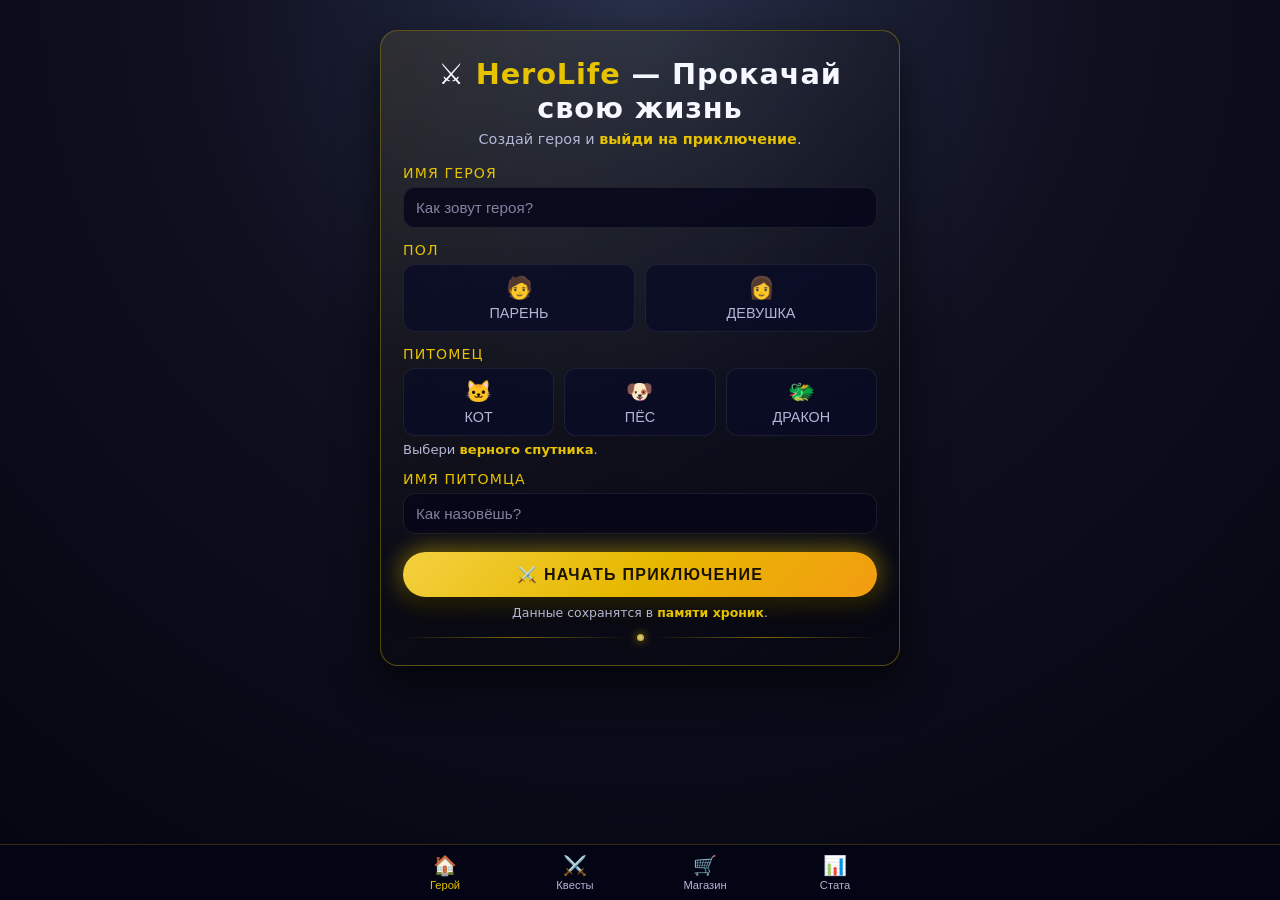
<file: index-v1.0.html>
<!DOCTYPE html>
<html lang="ru">
<head>
  <meta charset="UTF-8" />
  <meta name="viewport" content="width=device-width, initial-scale=1.0" />
  <title>⚔️ HeroLife — Прокачай свою жизнь</title>
  <style>
    :root {
      --bg-main: #1a1a2e;
      --accent: #e6c200;
      --accent-soft: rgba(230, 194, 0, 0.2);
      --text-main: #f7f7ff;
      --text-muted: #b5b5d6;
      --error: #ff4b5c;
      --border-radius-lg: 18px;
      --border-radius-md: 12px;
      --transition-fast: 0.18s ease-out;
    }
    * { box-sizing: border-box; margin: 0; padding: 0; }
    body {
      font-family: system-ui, -apple-system, sans-serif;
      background: radial-gradient(circle at top, #283049 0, #0f1020 40%, #050510 100%);
      color: var(--text-main);
      min-height: 100vh;
      padding: 30px 20px 70px;
    }
    .page-wrap { width: 100%; max-width: 520px; margin: 0 auto; }
    .hero-card {
      position: relative;
      background: linear-gradient(145deg, rgba(255,255,255,0.03), rgba(0,0,0,0.5));
      border-radius: var(--border-radius-lg);
      padding: 26px 22px 24px;
      box-shadow: 0 18px 45px rgba(0,0,0,0.65);
      border: 1px solid rgba(230,194,0,0.35);
      overflow: hidden;
    }
    .hero-card::before {
      content: ""; position: absolute; inset: -40%;
      background: radial-gradient(circle at top left, rgba(230,194,0,0.16), transparent 55%),
        radial-gradient(circle at bottom right, rgba(88,101,242,0.13), transparent 55%);
      opacity: 0.75; pointer-events: none; z-index: -1;
    }
    .hero-title { text-align: center; margin-bottom: 18px; }
    .hero-title h1 { font-size: clamp(1.4rem, 4vw, 1.8rem); letter-spacing: 0.03em; }
    .accent { color: var(--accent); }
    .hero-subtitle { margin-top: 6px; font-size: 0.9rem; color: var(--text-muted); }
    .hero-subtitle strong { color: var(--accent); }
    .form-section { margin-top: 14px; display: grid; gap: 14px; }
    .field { display: flex; flex-direction: column; gap: 6px; }
    .field-label { font-size: 0.88rem; text-transform: uppercase; letter-spacing: 0.08em; color: var(--text-muted); }
    .field-label span { color: var(--accent); }
    .text-input {
      width: 100%; border-radius: var(--border-radius-md);
      border: 1px solid rgba(255,255,255,0.08);
      background: rgba(5,6,25,0.8); color: var(--text-main);
      padding: 11px 12px; font-size: 0.95rem; outline: none;
      transition: border-color var(--transition-fast), box-shadow var(--transition-fast);
    }
    .text-input::placeholder { color: rgba(181,181,214,0.7); }
    .text-input:focus {
      border-color: var(--accent);
      box-shadow: 0 0 0 1px rgba(230,194,0,0.75), 0 0 24px rgba(230,194,0,0.3);
    }
    .choice-row { display: grid; grid-template-columns: repeat(auto-fit, minmax(120px, 1fr)); gap: 10px; }
    .choice-card {
      border-radius: var(--border-radius-md);
      border: 1px solid rgba(255,255,255,0.08);
      background: rgba(9,12,38,0.8);
      padding: 10px; display: flex; flex-direction: column;
      align-items: center; gap: 4px; cursor: pointer;
      transition: all var(--transition-fast);
    }
    .choice-card span.icon { font-size: 1.35rem; }
    .choice-card span.label { font-size: 0.9rem; text-transform: uppercase; color: var(--text-muted); }
    .choice-card:hover { border-color: var(--accent-soft); transform: translateY(-2px); }
    .choice-card.selected {
      border-color: var(--accent);
      box-shadow: 0 0 0 1px var(--accent-soft), 0 12px 32px rgba(230,194,0,0.3);
      background: radial-gradient(circle at top, rgba(230,194,0,0.26), rgba(10,12,40,0.96));
    }
    .choice-card.selected span.label { color: var(--accent); font-weight: 600; }
    .helper-text { font-size: 0.82rem; color: var(--text-muted); }
    .helper-text strong { color: var(--accent); }
    .error-text { display: none; font-size: 0.8rem; color: var(--error); margin-top: 3px; }
    .error .text-input { border-color: var(--error); box-shadow: 0 0 0 1px rgba(255,75,92,0.7); }
    .error .error-text { display: block; }
    .cta-wrap { margin-top: 18px; display: flex; flex-direction: column; gap: 8px; }
    .cta-button {
      border: none; border-radius: 999px; padding: 13px 18px;
      font-size: 1rem; font-weight: 600; letter-spacing: 0.08em;
      text-transform: uppercase; cursor: pointer;
      display: inline-flex; align-items: center; justify-content: center; gap: 8px;
      background: linear-gradient(135deg, #f4d03f, #e6b800, #f39c12);
      color: #1a1300;
      box-shadow: 0 12px 28px rgba(0,0,0,0.8), 0 0 24px rgba(230,194,0,0.7);
      transition: transform 0.13s, box-shadow 0.13s;
    }
    .cta-button:active { transform: translateY(2px) scale(0.99); }
    .cta-note { font-size: 0.78rem; color: var(--text-muted); text-align: center; }
    .cta-note strong { color: var(--accent); }
    .ornament-line { display: flex; align-items: center; gap: 8px; margin-top: 6px; opacity: 0.85; }
    .ornament-line span.line { flex: 1; height: 1px; background: linear-gradient(90deg, transparent, rgba(230,194,0,0.6), transparent); }
    .ornament-line span.gem { width: 7px; height: 7px; border-radius: 50%; background: radial-gradient(circle, #ffeaa7, #e6b800); box-shadow: 0 0 10px rgba(230,194,0,0.9); }

    .screen { opacity: 0; transform: translateY(12px); pointer-events: none; transition: opacity 0.35s, transform 0.35s; }
    .screen-active { opacity: 1; transform: translateY(0); pointer-events: auto; }
    .screen-hidden { opacity: 0; transform: translateY(18px); pointer-events: none; }
    .screen-hidden-final { display: none; }

    .character-card {
      margin-top: 6px; border-radius: 16px; padding: 16px;
      background: rgba(4,6,22,0.9); border: 1px solid rgba(230,194,0,0.4);
      box-shadow: 0 16px 34px rgba(0,0,0,0.85); position: relative; overflow: hidden;
    }
    .character-card::before {
      content: ""; position: absolute; inset: -35%;
      background: radial-gradient(circle at top left, rgba(230,194,0,0.14), transparent 55%),
        radial-gradient(circle at bottom right, rgba(72,52,212,0.18), transparent 55%);
      opacity: 0.9; pointer-events: none; z-index: -1;
    }
    .character-header { display: flex; flex-direction: column; gap: 8px; padding-bottom: 10px; border-bottom: 1px solid rgba(255,255,255,0.08); margin-bottom: 10px; }
    .character-main { display: flex; align-items: center; gap: 10px; }
    .character-avatar {
      width: 42px; height: 42px; border-radius: 50%;
      display: flex; align-items: center; justify-content: center;
      font-size: 1.65rem;
      background: radial-gradient(circle at 30% 20%, #fff7c5, #e6c200);
      box-shadow: 0 0 0 2px rgba(26,19,0,0.75), 0 10px 20px rgba(0,0,0,0.85);
      flex-shrink: 0;
    }
    .character-header-text { display: flex; flex-direction: column; gap: 3px; }
    .character-name-row { display: flex; align-items: baseline; gap: 6px; flex-wrap: wrap; }
    .character-name { font-size: 1.05rem; font-weight: 600; text-transform: uppercase; }
    .character-level-label { font-size: 0.7rem; text-transform: uppercase; letter-spacing: 0.12em; color: var(--text-muted); }
    .character-level { font-size: 0.9rem; font-weight: 600; color: var(--accent); }
    .character-subtitle-text { font-size: 0.8rem; color: var(--text-muted); }

    .character-section { margin-top: 6px; display: grid; gap: 8px; }
    .stat-row { display: grid; grid-template-columns: minmax(0, 140px) auto; align-items: center; column-gap: 10px; font-size: 0.84rem; }
    .stat-main { display: flex; flex-direction: column; gap: 2px; }
    .stat-label { display: inline-flex; align-items: center; gap: 4px; font-weight: 500; }
    .stat-value { font-size: 0.8rem; color: var(--text-muted); }

    .progress { position: relative; width: 100%; height: 8px; border-radius: 999px; background: rgba(255,255,255,0.06); overflow: hidden; }
    .progress-fill { position: absolute; left: 0; top: 0; bottom: 0; width: 0; border-radius: inherit; transition: width 0.35s ease-out; }
    .progress-fill--xp { background: linear-gradient(90deg, #2ecc71, #00c853); }
    .progress-fill--str { background: linear-gradient(90deg, #ff7675, #d63031); }
    .progress-fill--int { background: linear-gradient(90deg, #74b9ff, #0984e3); }
    .progress-fill--hp { background: linear-gradient(90deg, #ff9a9e, #ff6bcb); }
    .progress-fill--cha { background: linear-gradient(90deg, #fdcb6e, #e17055); }
    .progress-fill--disc { background: linear-gradient(90deg, #55efc4, #00cec9); }
    .progress-fill--energy { background: linear-gradient(90deg, #ffeaa7, #fdcb6e); }
    .progress-fill--pet { background: linear-gradient(90deg, #fd79a8, #e17055); }

    .alignment-row { margin-top: 6px; display: flex; justify-content: space-between; font-size: 0.86rem; color: var(--text-muted); flex-wrap: wrap; gap: 4px; }
    .alignment-row span strong { color: var(--accent); font-weight: 600; }
    .coins-row { margin-top: 4px; font-size: 0.9rem; text-align: center; }
    .coins-row strong { color: var(--accent); font-weight: 600; font-size: 1rem; }
    .shield-indicator { font-size: 0.8rem; text-align: center; color: #55efc4; margin-top: 4px; }

    .character-divider-title { margin-top: 8px; margin-bottom: 2px; font-size: 0.78rem; letter-spacing: 0.18em; text-transform: uppercase; text-align: center; color: var(--text-muted); }
    .pet-block { margin-top: 4px; display: grid; gap: 6px; font-size: 0.86rem; }
    .pet-main { display: flex; align-items: center; gap: 8px; }
    .pet-icon { font-size: 3rem; cursor: pointer; transition: transform 0.3s; animation: petIdle 3s ease-in-out infinite; }
    .pet-icon.bounce { animation: petBounce 0.5s ease-out; }
    @keyframes petBounce { 0%,100% { transform: translateY(0); } 50% { transform: translateY(-10px); } }
    @keyframes petIdle { 0%,100% { transform: translateY(0); } 50% { transform: translateY(-4px); } }
    .pet-name { font-weight: 500; }
    .pet-mood-text { font-size: 0.75rem; color: var(--text-muted); }
    .pet-play-btn {
      border: none; border-radius: 999px; padding: 4px 10px;
      font-size: 0.75rem; cursor: pointer;
      background: linear-gradient(135deg, #fd79a8, #e84393);
      color: white; margin-left: 8px;
      transition: all 0.15s;
    }
    .pet-play-btn:disabled { background: rgba(40,43,72,0.95); color: var(--text-muted); cursor: default; }

    .quests-section { margin-top: 16px; padding-top: 10px; border-top: 1px solid rgba(255,255,255,0.08); }
    .quests-title { font-size: 0.9rem; font-weight: 600; letter-spacing: 0.12em; text-transform: uppercase; color: var(--text-muted); display: flex; align-items: center; gap: 8px; margin-bottom: 8px; }
    .quests-date { font-size: 0.78rem; color: var(--text-muted); margin-bottom: 6px; }
    .quests-hint { font-size: 0.8rem; color: var(--accent); margin-bottom: 8px; animation: pulse 2s infinite; }
    @keyframes pulse { 0%,100% { opacity: 0.6; } 50% { opacity: 1; } }
    .quests-hint.hidden { display: none; }
    .filter-row {
      display: flex;
      gap: 6px;
      overflow-x: auto;
      padding-bottom: 8px;
      margin-bottom: 8px;
      scrollbar-width: none;
    }
    .filter-row::-webkit-scrollbar { display: none; }
    .filter-btn {
      border: 1px solid rgba(255,255,255,0.15);
      border-radius: 999px;
      padding: 4px 10px;
      font-size: 0.8rem;
      background: transparent;
      color: var(--text-muted);
      cursor: pointer;
      white-space: nowrap;
      flex-shrink: 0;
    }
    .filter-btn.active {
      border-color: var(--accent);
      color: var(--accent);
      background: rgba(230,194,0,0.1);
    }
    .quests-list { display: grid; gap: 6px; }
    .quest-counter { font-size: 0.82rem; color: var(--text-muted); text-align: center; margin-top: 8px; }

    .quest-item {
      display: flex; align-items: center; justify-content: space-between;
      gap: 8px; padding: 8px 10px; border-radius: 12px;
      background: rgba(6,8,30,0.9); border: 1px solid rgba(255,255,255,0.06);
      box-shadow: 0 8px 18px rgba(0,0,0,0.7);
      cursor: pointer;
    }
    .quest-main { display: flex; align-items: center; gap: 8px; min-width: 0; flex: 1; }
    .quest-icon { font-size: 1.1rem; flex-shrink: 0; }
    .quest-text { display: flex; flex-direction: column; gap: 1px; min-width: 0; }
    .quest-title { font-size: 0.85rem; font-weight: 500; }
    .quest-desc { font-size: 0.72rem; color: var(--text-muted); }
    .quest-stats { font-size: 0.7rem; }
    .quest-stats.good { color: #2ecc71; }
    .quest-stats.bad { color: #ff4b5c; }
    .quest-coins { font-size: 0.78rem; font-weight: 600; white-space: nowrap; margin: 0 4px; }
    .quest-coins.good { color: #2ecc71; }
    .quest-coins.bad { color: #ff4b5c; }

    .quest-item:not(.quest-item--good-done):not(.quest-item--bad-done):hover {
      box-shadow: 0 0 0 1px rgba(230,194,0,0.7), 0 0 14px rgba(230,194,0,0.6);
      cursor: pointer;
    }

    .quest-btn {
      border-radius: 50%;
      width: 28px;
      height: 28px;
      display: flex;
      align-items: center;
      justify-content: center;
      font-size: 0.95rem;
      border: 2px solid transparent;
      background: transparent;
      cursor: pointer;
      white-space: nowrap;
      flex-shrink: 0;
      transition: background 0.15s, color 0.15s, border-color 0.15s;
    }
    .quest-btn--good { border-color: #2ecc71; color: #2ecc71; }
    .quest-btn--bad { border-color: #ff4b5c; color: #ff4b5c; }
    .quest-btn--good:hover:not(:disabled) { background: #2ecc71; color: #041306; }
    .quest-btn--bad:hover:not(:disabled) { background: #ff4b5c; color: #330203; }
    .quest-btn--done { cursor: default; }
    .quest-btn--done, .quest-btn:disabled { pointer-events: none; }

    .quest-item--good-done {
      background: rgba(46,204,113,0.15);
      border-color: rgba(46,204,113,0.4);
    }
    .quest-item--bad-done {
      background: rgba(255,75,92,0.15);
      border-color: rgba(255,75,92,0.4);
    }
    .quest-title--done { text-decoration: line-through; }
    .quest-delete-btn { border: none; background: none; color: rgba(255,75,92,0.5); cursor: pointer; font-size: 0.9rem; padding: 2px 4px; }
    .quest-delete-btn:hover { color: #ff4b5c; }
    .quest-delete-link { font-size: 0.7rem; color: #ff4b5c; cursor: pointer; margin-top: 2px; }
    .quest-delete-link:hover { text-decoration: underline; }

    .add-custom-quest-block { margin-top: 12px; display: flex; flex-direction: column; align-items: center; gap: 6px; }
    .add-custom-quest-btn {
      border: none; border-radius: 999px; padding: 13px 18px; width: 100%;
      font-size: 1rem; font-weight: 600; text-transform: uppercase; cursor: pointer;
      background: linear-gradient(135deg, #2ecc71, #00c853);
      color: white; box-shadow: 0 12px 28px rgba(0,0,0,0.7);
      transition: all 0.13s;
    }
    .add-custom-quest-btn:hover { filter: brightness(1.08); }
    .add-custom-quest-btn:disabled { background: rgba(40,43,72,0.95); color: var(--text-muted); cursor: default; box-shadow: none; }

    .shop-section { margin-top: 16px; padding-top: 10px; border-top: 1px solid rgba(255,255,255,0.08); }
    .shop-title { font-size: 0.9rem; font-weight: 600; letter-spacing: 0.12em; text-transform: uppercase; color: var(--text-muted); display: flex; align-items: center; gap: 8px; margin-bottom: 4px; }
    .shop-closed-text { text-align: center; color: #e6c200; font-size: 0.9rem; margin-bottom: 6px; }
    .shop-list { display: grid; gap: 6px; }
    .shop-item {
      display: flex; align-items: center; justify-content: space-between;
      gap: 8px; padding: 8px 10px; border-radius: 12px;
      background: rgba(6,8,30,0.9); border: 1px solid rgba(230,194,0,0.15);
      box-shadow: 0 8px 18px rgba(0,0,0,0.7);
    }
    .shop-main { display: flex; align-items: center; gap: 8px; flex: 1; min-width: 0; }
    .shop-icon { font-size: 1.1rem; }
    .shop-text { display: flex; flex-direction: column; gap: 1px; }
    .shop-name { font-size: 0.85rem; font-weight: 500; }
    .shop-desc { font-size: 0.72rem; color: var(--text-muted); }
    .shop-price { font-size: 0.8rem; font-weight: 600; color: var(--accent); white-space: nowrap; margin: 0 6px; }
    .shop-buy-btn {
      border: none; border-radius: 999px; padding: 5px 10px;
      font-size: 0.73rem; font-weight: 600; cursor: pointer;
      background: linear-gradient(135deg, #f4d03f, #e6b800);
      color: #1a1300; white-space: nowrap;
      transition: all 0.15s;
    }
    .shop-buy-btn:disabled { background: rgba(40,43,72,0.95); color: var(--text-muted); cursor: default; }

    .stats-section { margin-top: 16px; padding-top: 12px; border-top: 1px solid rgba(255,255,255,0.08); text-align: center; display: flex; flex-direction: column; align-items: center; }
    .stats-title { font-size: 0.9rem; font-weight: 600; letter-spacing: 0.12em; text-transform: uppercase; color: var(--text-muted); display: flex; align-items: center; justify-content: center; gap: 8px; margin-bottom: 10px; }
    .stats-streak { font-size: 1.25rem; font-weight: 700; color: #e67e22; margin-bottom: 12px; text-align: center; }
    .stats-calendar-wrap { margin-bottom: 12px; display: inline-block; }
    .stats-calendar-month-nav { display: flex; align-items: center; justify-content: center; gap: 8px; margin-bottom: 6px; }
    .stats-calendar-month { font-size: 0.85rem; font-weight: 700; color: #e6c200; white-space: nowrap; }
    .stats-calendar-arrow { border: none; background: transparent; color: var(--text-muted); cursor: pointer; padding: 2px 4px; font-size: 0.8rem; }
    .stats-calendar-arrow:hover { color: #e6c200; }
    .stats-calendar-headers { display: grid; grid-template-columns: repeat(7, 28px); gap: 3px; margin-bottom: 3px; font-size: 0.65rem; color: var(--text-muted); text-align: center; }
    .stats-calendar-grid { display: grid; grid-template-columns: repeat(7, 28px); gap: 3px; }
    .stats-cell { width: 28px; height: 28px; border-radius: 6px; background: rgba(255,255,255,0.06); display: flex; align-items: center; justify-content: center; font-size: 0.65rem; color: var(--text-muted); }
    .stats-cell--active { background: #2ecc71; color: #ffffff; }
    .stats-cell--bad { background: #ff4b5c; color: #ffffff; }
    .stats-cell--today { box-shadow: 0 0 0 2px #e6c200; color: #e6c200; }
    .stats-totals { font-size: 0.82rem; color: var(--text-muted); display: flex; flex-direction: column; gap: 4px; align-items: center; text-align: center; }

    .shop-title-coins { color: #e6c200; font-weight: 700; }

    .streak-fire {
      display: inline-block;
      animation: firePulse 1.5s infinite;
      transform-origin: center;
    }
    @keyframes firePulse {
      0%,100% { transform: scale(1); }
      50% { transform: scale(1.2); }
    }

    .tab-pane {
      display: none;
      opacity: 0;
      transform: translateY(8px);
    }
    .tab-pane--active {
      display: block;
      opacity: 1;
      transform: translateY(0);
      transition: opacity 0.25s ease-out, transform 0.25s ease-out;
    }

    .bottom-nav {
      position: fixed;
      bottom: 0;
      left: 0;
      right: 0;
      height: 56px;
      background: rgba(4,6,22,0.95);
      border-top: 1px solid rgba(230,194,0,0.2);
      z-index: 50;
    }
    .bottom-nav-inner {
      max-width: 520px;
      margin: 0 auto;
      display: grid;
      grid-template-columns: repeat(4, 1fr);
      height: 100%;
    }
    .bottom-nav-item {
      border: none;
      background: transparent;
      color: var(--text-muted);
      display: flex;
      flex-direction: column;
      align-items: center;
      justify-content: center;
      font-size: 0.7rem;
      cursor: pointer;
    }
    .bottom-nav-icon { font-size: 1.2rem; }
    .bottom-nav-label { margin-top: 2px; font-size: 0.7rem; }
    .bottom-nav-item--active { color: #e6c200; }

    .end-day-wrap { margin-top: 16px; display: flex; flex-direction: column; align-items: center; gap: 6px; }
    .end-day-btn {
      border: none; border-radius: 999px; padding: 13px 18px; width: 100%;
      font-size: 1rem; font-weight: 600; text-transform: uppercase; cursor: pointer;
      background: linear-gradient(135deg, #6c5ce7, #a29bfe);
      color: white; box-shadow: 0 12px 28px rgba(0,0,0,0.7);
      transition: all 0.13s;
    }
    .end-day-btn:disabled { background: rgba(40,43,72,0.95); color: var(--text-muted); cursor: default; box-shadow: none; outline: none; }
    .end-day-note { font-size: 0.78rem; color: var(--text-muted); text-align: center; }

    .debug-section { margin-top: 12px; padding-top: 8px; border-top: 1px dashed rgba(255,255,255,0.1); display: flex; flex-wrap: wrap; gap: 6px; }
    .debug-btn { border: 1px dashed rgba(255,255,255,0.2); border-radius: 8px; padding: 6px 12px; font-size: 0.75rem; color: var(--text-muted); background: rgba(255,255,255,0.03); cursor: pointer; }
    .debug-btn:hover { background: rgba(255,255,255,0.08); }
    .reset-btn { border: 1px dashed rgba(255,75,92,0.3); border-radius: 8px; padding: 6px 12px; font-size: 0.75rem; color: rgba(255,75,92,0.6); background: rgba(255,75,92,0.05); cursor: pointer; }

    .overlay {
      position: fixed; inset: 0;
      background: radial-gradient(circle at top, rgba(0,0,0,0.85), rgba(0,0,0,0.96));
      display: flex; align-items: center; justify-content: center;
      opacity: 0; pointer-events: none; transition: opacity 0.3s; z-index: 40;
    }
    .overlay--visible { opacity: 1; pointer-events: auto; }
    .overlay-inner {
      text-align: center; padding: 26px 20px; border-radius: 18px; max-width: 340px; width: 90%;
      border: 1px solid rgba(230,194,0,0.8);
      background: radial-gradient(circle at top, rgba(230,194,0,0.25), rgba(7,7,20,0.98));
      box-shadow: 0 22px 60px rgba(0,0,0,0.95);
      animation: popIn 0.55s ease-out forwards;
    }
    @keyframes popIn { 0% { opacity:0; transform:scale(0.6) translateY(20px); } 55% { opacity:1; transform:scale(1.05); } 100% { transform:scale(1); } }
    .overlay-title { font-size: 1.3rem; font-weight: 700; color: var(--accent); margin-bottom: 10px; }
    .overlay-text { font-size: 0.9rem; color: var(--text-main); line-height: 1.6; }
    .overlay-text strong { color: var(--accent); }
    .overlay-close-btn {
      margin-top: 14px; border: none; border-radius: 999px; padding: 10px 20px;
      font-size: 0.9rem; font-weight: 600; cursor: pointer;
      background: linear-gradient(135deg, #f4d03f, #e6b800); color: #1a1300;
    }

    .xp-popup {
      position: fixed; top: 50%; left: 50%; transform: translate(-50%,-50%);
      font-size: 1.8rem; font-weight: 700; pointer-events: none; z-index: 30;
      animation: xpPopUp 1.2s ease-out forwards;
    }
    .xp-popup--good { color: #2ecc71; text-shadow: 0 0 20px rgba(46,204,113,0.8); }
    .xp-popup--bad { color: #ff4b5c; text-shadow: 0 0 20px rgba(255,75,92,0.8); }
    .xp-popup--info { color: #74b9ff; text-shadow: 0 0 20px rgba(116,185,255,0.8); }
    @keyframes xpPopUp { 0% { opacity:1; transform:translate(-50%,-50%) scale(0.5); } 30% { opacity:1; transform:translate(-50%,-70%) scale(1.2); } 100% { opacity:0; transform:translate(-50%,-120%) scale(0.8); } }

    .xp-bar-hit { animation: xpFlash 1s ease-out; }
    @keyframes xpFlash { 0%,100% { filter:none; } 30%,60% { box-shadow: 0 0 12px rgba(255,75,92,0.9); filter:brightness(1.2); } }

    .character-card-enter { animation: cardFadeIn 0.4s ease-out forwards; }
    @keyframes cardFadeIn { from { opacity:0; transform:translateY(16px); } to { opacity:1; transform:translateY(0); } }

    @media (max-width: 480px) {
      body { padding: 14px; }
      .hero-card { padding: 18px 14px; }
      .character-card { padding: 12px; }
      .choice-row { grid-template-columns: repeat(2, 1fr); }
      .choice-row.pet-row { grid-template-columns: repeat(3, 1fr); }
      .quest-item { padding: 6px 8px; gap: 6px; }
      .quest-title { font-size: 0.8rem; }
      .quest-btn { padding: 5px 8px; font-size: 0.7rem; }
      .alignment-row { font-size: 0.8rem; }
      .stat-row { grid-template-columns: minmax(0, 120px) auto; }
    }
  </style>
</head>
<body>
  <div id="levelUpOverlay" class="overlay"><div class="overlay-inner"><div class="overlay-title">🎉 LEVEL UP!</div><div class="overlay-text">Уровень <strong id="levelUpLevel">1</strong></div></div></div>
  <div id="endDayOverlay" class="overlay"><div class="overlay-inner"><div class="overlay-title">🌙 ИТОГИ ДНЯ</div><div class="overlay-text" id="endDayText"></div><button class="overlay-close-btn" id="endDayClose">Отлично! ✨</button></div></div>

  <div class="page-wrap"><main class="hero-card">
    <div id="creationScreen" class="screen screen-active">
      <header class="hero-title">
        <h1>⚔️ <span class="accent">HeroLife</span> — Прокачай свою жизнь</h1>
        <p class="hero-subtitle">Создай героя и <strong>выйди на приключение</strong>.</p>
      </header>
      <section class="form-section">
        <div class="field" id="field-hero-name">
          <label class="field-label" for="heroName"><span>Имя героя</span></label>
          <input id="heroName" class="text-input" type="text" maxlength="24" placeholder="Как зовут героя?" autocomplete="off" />
          <div class="error-text">Введи имя героя.</div>
        </div>
        <div class="field">
          <div class="field-label"><span>Пол</span></div>
          <div class="choice-row" role="radiogroup">
            <button type="button" class="choice-card" data-group="gender" data-value="male"><span class="icon">🧑</span><span class="label">Парень</span></button>
            <button type="button" class="choice-card" data-group="gender" data-value="female"><span class="icon">👩</span><span class="label">Девушка</span></button>
          </div>
        </div>
        <div class="field">
          <div class="field-label"><span>Питомец</span></div>
          <div class="choice-row pet-row" role="radiogroup">
            <button type="button" class="choice-card" data-group="pet" data-value="cat"><span class="icon">🐱</span><span class="label">Кот</span></button>
            <button type="button" class="choice-card" data-group="pet" data-value="dog"><span class="icon">🐶</span><span class="label">Пёс</span></button>
            <button type="button" class="choice-card" data-group="pet" data-value="dragon"><span class="icon">🐲</span><span class="label">Дракон</span></button>
          </div>
          <div class="helper-text">Выбери <strong>верного спутника</strong>.</div>
        </div>
        <div class="field" id="field-pet-name">
          <label class="field-label" for="petName"><span>Имя питомца</span></label>
          <input id="petName" class="text-input" type="text" maxlength="24" placeholder="Как назовёшь?" autocomplete="off" />
          <div class="error-text">Дай имя питомцу.</div>
        </div>
      </section>
      <div class="cta-wrap">
        <button id="startButton" class="cta-button" type="button"><span>⚔️ Начать приключение</span></button>
        <p class="cta-note">Данные сохранятся в <strong>памяти хроник</strong>.</p>
        <div class="ornament-line"><span class="line"></span><span class="gem"></span><span class="line"></span></div>
      </div>
    </div>

    <section id="characterScreen" class="screen screen-hidden screen-hidden-final">
      <article class="character-card" id="characterCard">
        <header class="character-header">
          <div class="character-main">
            <div class="character-avatar" id="charAvatar">🧑</div>
            <div class="character-header-text">
              <div class="character-name-row">
                <span class="character-name" id="charName">Герой</span>
                <span id="charCrown"></span>
                <span class="character-level-label">Ур.</span>
                <span class="character-level" id="charLevel">1</span>
                <span id="charStreak"></span>
              </div>
              <div class="character-subtitle-text" id="charStatMax">Макс. стат: 10</div>
            </div>
          </div>
        </header>
        <div class="character-section">
          <div class="tab-pane tab-pane--active" id="tabHero">
            <div class="stat-row"><div class="stat-main"><span class="stat-label">Опыт</span><span class="stat-value" id="xpText">0/100</span></div><div class="progress"><div class="progress-fill progress-fill--xp" id="xpBar"></div></div></div>
            <div class="stat-row"><div class="stat-main"><span class="stat-label">❤️ Здоровье</span><span class="stat-value" id="vHP">1/10</span></div><div class="progress"><div class="progress-fill progress-fill--hp" id="bHP"></div></div></div>
            <div class="stat-row"><div class="stat-main"><span class="stat-label">🧠 Интеллект</span><span class="stat-value" id="vINT">1/10</span></div><div class="progress"><div class="progress-fill progress-fill--int" id="bINT"></div></div></div>
            <div class="stat-row"><div class="stat-main"><span class="stat-label">💪 Сила</span><span class="stat-value" id="vSTR">1/10</span></div><div class="progress"><div class="progress-fill progress-fill--str" id="bSTR"></div></div></div>
            <div class="stat-row"><div class="stat-main"><span class="stat-label">✨ Харизма</span><span class="stat-value" id="vCHA">1/10</span></div><div class="progress"><div class="progress-fill progress-fill--cha" id="bCHA"></div></div></div>
            <div class="stat-row"><div class="stat-main"><span class="stat-label">🛡️ Дисциплина</span><span class="stat-value" id="vDISC">1/10</span></div><div class="progress"><div class="progress-fill progress-fill--disc" id="bDISC"></div></div></div>
            <div class="stat-row"><div class="stat-main"><span class="stat-label">⚡ Энергия</span><span class="stat-value" id="vEN">1/10</span></div><div class="progress"><div class="progress-fill progress-fill--energy" id="bEN"></div></div></div>
            <div class="alignment-row"><span>😇 Ангел: <strong id="angelPts">0</strong></span><span>😈 Чёрт: <strong id="devilPts">0</strong></span></div>
            <div class="coins-row">💰 Монеты: <strong id="coinsDisplay">0</strong></div>
            <div class="shield-indicator" id="shieldIndicator" style="display:none">🛡️ Щит активен</div>

            <div class="character-divider-title">─── Питомец ───</div>
            <div class="pet-block">
              <div class="pet-main">
                <span class="pet-icon" id="petIcon">🐱</span>
                <span class="pet-name" id="petNameD">Питомец</span>
                <span id="petFlower"></span>
                <button class="pet-play-btn" id="petPlayBtn" style="display:none">🎀 Поиграть</button>
              </div>
              <div class="stat-row"><div class="stat-main"><span class="stat-label">Сытость</span><span class="stat-value" id="hungerText">80%</span></div><div class="progress"><div class="progress-fill progress-fill--energy" id="hungerBar"></div></div></div>
              <div class="stat-row"><div class="stat-main"><span class="stat-label" id="moodEmoji">😐 Настроение</span><span class="stat-value" id="moodText">3/10</span></div><div class="progress"><div class="progress-fill progress-fill--pet" id="moodBar"></div></div></div>
              <div class="pet-mood-text" id="moodDesc">Нормально</div>
            </div>

            <div class="debug-section">
              <button class="debug-btn" id="dbgXP">🧪 +90 XP</button>
              <button class="debug-btn" id="dbgCoins">💰 +100 монет</button>
              <button class="reset-btn" id="dbgReset">🗑️ Сбросить всё</button>
            </div>
          </div>

          <div class="tab-pane" id="tabQuests">
            <section class="quests-section">
              <div class="quests-title"><span>📜</span><span>Ежедневные квесты</span></div>
              <div class="quests-date" id="questsDate"></div>
              <div class="quests-hint" id="questsHint">👆 Отмечай дела и избегай срывов!</div>
              <div class="filter-row" id="questFilterRow">
                <button type="button" class="filter-btn active" data-filter="all">Все</button>
                <button type="button" class="filter-btn" data-filter="strength">💪</button>
                <button type="button" class="filter-btn" data-filter="intelligence">🧠</button>
                <button type="button" class="filter-btn" data-filter="health">❤️</button>
                <button type="button" class="filter-btn" data-filter="charisma">✨</button>
                <button type="button" class="filter-btn" data-filter="discipline">🛡️</button>
                <button type="button" class="filter-btn" data-filter="energy">⚡</button>
              </div>
              <div class="character-divider-title">── ✅ Выполни сегодня ──</div>
              <div class="quests-list" id="goodQuestsList"></div>
              <div class="character-divider-title" style="margin-top:12px">── ❌ Были ли срывы? ──</div>
              <div class="quests-list" id="badQuestsList"></div>
              <div class="quest-counter" id="questCounter">Выполнено: 0/10 ✅ Срывов: 0 ❌</div>

              <div class="add-custom-quest-block">
                <button type="button" class="add-custom-quest-btn" id="addCustomQuestBtn">➕ Добавить свой квест</button>
                <div class="helper-text" id="customQuestLimitMsg" style="display:none;">Максимум пользовательских квестов: 10/10</div>

                <div class="add-custom-quest-form" id="customQuestForm" style="display:none; margin-top:10px;">
                  <div class="character-divider-title" style="margin-top:0;">── ➕ Новый квест ──</div>

                  <div class="field" id="customQuestTitleField">
                    <label class="field-label" for="customQuestTitle"><span>Название</span></label>
                    <input id="customQuestTitle" class="text-input" type="text" maxlength="30" placeholder="Название квеста" />
                    <div class="error-text" id="customQuestTitleError">Введите название</div>
                  </div>

                  <div class="field">
                    <label class="field-label" for="customQuestDesc"><span>Описание</span></label>
                    <input id="customQuestDesc" class="text-input" type="text" maxlength="50" placeholder="Например: 30 минут" />
                  </div>

                  <div class="field">
                    <label class="field-label" for="customQuestEmoji"><span>Эмодзи</span></label>
                    <select id="customQuestEmoji" class="text-input">
                      <option value="⭐">⭐</option>
                      <option value="🎯">🎯</option>
                      <option value="🏋️">🏋️</option>
                      <option value="🧹">🧹</option>
                      <option value="💤">💤</option>
                      <option value="🎨">🎨</option>
                      <option value="🎵">🎵</option>
                      <option value="💻">💻</option>
                      <option value="🚶">🚶</option>
                      <option value="📞">📞</option>
                      <option value="🍳">🍳</option>
                      <option value="💊">💊</option>
                      <option value="✍️">✍️</option>
                      <option value="🧠">🧠</option>
                      <option value="💡">💡</option>
                    </select>
                  </div>

                  <div class="field">
                    <div class="field-label"><span>Тип квеста</span></div>
                    <div class="choice-row">
                      <button type="button" class="choice-card selected" data-group="questType" data-value="good">
                        <span class="icon">✅</span>
                        <span class="label">Хорошая</span>
                      </button>
                      <button type="button" class="choice-card" data-group="questType" data-value="bad">
                        <span class="icon">❌</span>
                        <span class="label">Плохая</span>
                      </button>
                    </div>
                  </div>

                  <div class="field">
                    <label class="field-label" for="customQuestCoins"><span>Монеты</span></label>
                    <input id="customQuestCoins" class="text-input" type="number" min="5" max="30" value="15" />
                    <div class="helper-text">от 5 до 30</div>
                  </div>

                  <div class="field">
                    <label class="field-label" for="customQuestStat1"><span>Стат 1</span></label>
                    <select id="customQuestStat1" class="text-input">
                      <option value="health">❤️ Здоровье</option>
                      <option value="intelligence">🧠 Интеллект</option>
                      <option value="strength">💪 Сила</option>
                      <option value="charisma">✨ Харизма</option>
                      <option value="discipline">🛡️ Дисциплина</option>
                      <option value="energy">⚡ Энергия</option>
                    </select>
                    <input id="customQuestBonus1" class="text-input" type="number" min="1" max="5" value="2" style="width:60px; margin-top:4px;" title="от 1 до 5" />
                    <span class="helper-text" style="display:inline;"> от 1 до 5</span>
                  </div>

                  <div class="field">
                    <label class="field-label" for="customQuestStat2"><span>Стат 2</span></label>
                    <select id="customQuestStat2" class="text-input">
                      <option value="">— нет —</option>
                      <option value="health">❤️ Здоровье</option>
                      <option value="intelligence">🧠 Интеллект</option>
                      <option value="strength">💪 Сила</option>
                      <option value="charisma">✨ Харизма</option>
                      <option value="discipline">🛡️ Дисциплина</option>
                      <option value="energy">⚡ Энергия</option>
                    </select>
                    <input id="customQuestBonus2" class="text-input" type="number" min="1" max="5" value="2" style="width:60px; margin-top:4px;" title="от 1 до 5" />
                    <span class="helper-text" style="display:inline;"> от 1 до 5</span>
                  </div>

                  <div class="cta-wrap" style="margin-top:10px;">
                    <button type="button" class="cta-button" id="customQuestAddBtn">
                      <span>Добавить</span>
                    </button>
                    <button type="button" class="reset-btn" id="customQuestCancelBtn">
                      <span>Отмена</span>
                    </button>
                  </div>
                </div>
              </div>
            </section>

            <div class="end-day-wrap">
              <button class="end-day-btn" id="endDayBtn">🌙 Завершить день</button>
              <div class="end-day-note" id="endDayNote"></div>
            </div>
          </div>

          <div class="tab-pane" id="tabShop">
            <section class="shop-section">
              <div class="shop-title"><span>🛒</span><span id="shopTitleText">Магазин</span></div>
              <div class="shop-closed-text" id="shopClosedText" style="display:none;">🌙 Магазин закрыт до завтра</div>
              <div class="shop-list" id="shopList"></div>
            </section>
          </div>

          <div class="tab-pane" id="tabStats">
            <section class="stats-section">
              <div class="stats-title"><span>📊</span><span>Статистика</span></div>
              <div class="stats-streak" id="statsStreak"></div>
              <div class="stats-calendar-wrap">
                <div class="stats-calendar-month-nav">
                  <button type="button" class="stats-calendar-arrow" id="statsMonthPrev">◀</button>
                  <div class="stats-calendar-month" id="statsCalendarMonth"></div>
                  <button type="button" class="stats-calendar-arrow" id="statsMonthNext">▶</button>
                </div>
                <div class="stats-calendar-headers" id="statsCalendarHeaders">
                  <span>Пн</span><span>Вт</span><span>Ср</span><span>Чт</span><span>Пт</span><span>Сб</span><span>Вс</span>
                </div>
                <div class="stats-calendar-grid" id="statsCalendar"></div>
              </div>
              <div class="stats-totals">
                <div id="statsTotalDays">📅 Всего дней: 0</div>
                <div id="statsTotalQuests">✅ Всего квестов: 0</div>
                <div id="statsTotalCoins">💰 Всего заработано: 0</div>
              </div>
            </section>
          </div>
        </div>
      </article>
    </section>
  </main></div>

  <nav class="bottom-nav">
    <div class="bottom-nav-inner">
      <button type="button" class="bottom-nav-item bottom-nav-item--active" data-tab="hero">
        <div class="bottom-nav-icon">🏠</div>
        <div class="bottom-nav-label">Герой</div>
      </button>
      <button type="button" class="bottom-nav-item" data-tab="quests">
        <div class="bottom-nav-icon">⚔️</div>
        <div class="bottom-nav-label">Квесты</div>
      </button>
      <button type="button" class="bottom-nav-item" data-tab="shop">
        <div class="bottom-nav-icon">🛒</div>
        <div class="bottom-nav-label">Магазин</div>
      </button>
      <button type="button" class="bottom-nav-item" data-tab="stats">
        <div class="bottom-nav-icon">📊</div>
        <div class="bottom-nav-label">Стата</div>
      </button>
    </div>
  </nav>

  <script>
  (function(){
    const SK = "heroLifeProfile";
    const STAT_KEYS = ["health","intelligence","strength","charisma","discipline","energy"];
    const STAT_ICONS = {health:"❤️",intelligence:"🧠",strength:"💪",charisma:"✨",discipline:"🛡️",energy:"⚡"};
    const STAT_EL = {health:{v:"vHP",b:"bHP"},intelligence:{v:"vINT",b:"bINT"},strength:{v:"vSTR",b:"bSTR"},charisma:{v:"vCHA",b:"bCHA"},discipline:{v:"vDISC",b:"bDISC"},energy:{v:"vEN",b:"bEN"}};
    const MONTH_NAMES = ["Январь","Февраль","Март","Апрель","Май","Июнь","Июль","Август","Сентябрь","Октябрь","Ноябрь","Декабрь"];
    let statsMonthOffset = 0;
    let currentTab = "hero";
    let currentFilter = "all";
    const filterMap = { all: null, strength: "💪", intelligence: "🧠", health: "❤️", charisma: "✨", discipline: "🛡️", energy: "⚡" };

    const QUESTS = [
      {id:"g1",type:"good",icon:"🌅",title:"Ранняя пташка",desc:"Встать до 7:00",coins:15,stats:{energy:2,discipline:1}},
      {id:"g2",type:"good",icon:"💧",title:"Источник жизни",desc:"Выпить 2л воды",coins:10,stats:{health:3}},
      {id:"g3",type:"good",icon:"📚",title:"Поглотитель знаний",desc:"Читать 20 мин",coins:20,stats:{intelligence:3}},
      {id:"g4",type:"good",icon:"🏃",title:"Железный воин",desc:"Тренировка 30 мин",coins:25,stats:{strength:3,health:1}},
      {id:"g5",type:"good",icon:"🧘",title:"Дзен мастер",desc:"Медитация 10 мин",coins:15,stats:{health:2,discipline:2}},
      {id:"g6",type:"good",icon:"🥗",title:"Правильное топливо",desc:"Здоровая еда",coins:20,stats:{health:2,strength:1}},
      {id:"g7",type:"good",icon:"😴",title:"Властелин сна",desc:"Лечь до 23:00",coins:15,stats:{health:3,energy:2}},
      {id:"g8",type:"good",icon:"🤝",title:"Социальный герой",desc:"Общение с другом",coins:10,stats:{charisma:3}},
      {id:"g9",type:"good",icon:"📝",title:"Стратег",desc:"План на день",coins:10,stats:{intelligence:1,discipline:2}},
      {id:"g10",type:"good",icon:"🎯",title:"Фокус режим",desc:"Работа без телефона 1ч",coins:20,stats:{intelligence:2,discipline:2}},
      {id:"b1",type:"bad",icon:"🍔",title:"Фастфуд атака",desc:"Вредная еда",coins:-15,stats:{health:-2,strength:-1}},
      {id:"b2",type:"bad",icon:"📱",title:"Дум скроллинг",desc:"Соцсети >2ч",coins:-20,stats:{intelligence:-2,energy:-2}},
      {id:"b3",type:"bad",icon:"🌙",title:"Ночной призрак",desc:"Лёг после 01:00",coins:-15,stats:{health:-3,energy:-3}},
      {id:"b4",type:"bad",icon:"🛋️",title:"Режим картошки",desc:"День без движения",coins:-20,stats:{strength:-2,health:-2}},
      {id:"b5",type:"bad",icon:"☕",title:"Кофеиновый вампир",desc:">4 чашек кофе",coins:-10,stats:{health:-1,energy:-2}},
      {id:"b6",type:"bad",icon:"🚬",title:"Тёмная сторона",desc:"Сигарета/алкоголь",coins:-30,stats:{health:-4,discipline:-2}},
      {id:"b7",type:"bad",icon:"😤",title:"Вспышка гнева",desc:"Сорвался на кого-то",coins:-15,stats:{charisma:-3,discipline:-2}},
      {id:"b8",type:"bad",icon:"🗑️",title:"Прокрастинатор",desc:"Отложил важное",coins:-15,stats:{intelligence:-1,discipline:-3}},
      {id:"b9",type:"bad",icon:"🍬",title:"Сахарный бунт",desc:"Объелся сладким",coins:-10,stats:{health:-2}},
      {id:"b10",type:"bad",icon:"🤐",title:"Затворник",desc:"День без общения",coins:-10,stats:{charisma:-2,energy:-1}}
    ];

    const SHOP = [
      {id:"crown",icon:"👑",name:"Корона новичка",desc:"Добавляет 👑 к аватару",price:50,once:true},
      {id:"flower",icon:"🌺",name:"Цветок в комнату",desc:"+1 здоровье каждый день",price:80,once:true},
      {id:"treat",icon:"🍖",name:"Угощение для пета",desc:"+30% сытости, +2 настроение",price:20,once:false},
      {id:"toy",icon:"🎀",name:"Игрушка для пета",desc:"Играть 1 раз в день, +3 настроение",price:80,once:true},
      {id:"dice",icon:"🎲",name:"Кубик удачи",desc:"Случайный стат +5",price:30,once:false},
      {id:"shield",icon:"🛡️",name:"Щит от штрафа",desc:"Защита от 1 штрафа",price:50,once:false}
    ];

    let P = null;

    function $(id){return document.getElementById(id);}
    function cl(v,mn,mx){return Math.min(mx,Math.max(mn,v));}
    function pct(v,mx){return mx<=0?0:cl(v/mx*100,0,100);}
    function sMax(){return (P?P.level:1)*10;}
    function today(){const d=new Date();return d.getFullYear()+"-"+String(d.getMonth()+1).padStart(2,"0")+"-"+String(d.getDate()).padStart(2,"0");}
    function dateStrOffset(off){const d=new Date();d.setDate(d.getDate()+off);return d.getFullYear()+"-"+String(d.getMonth()+1).padStart(2,"0")+"-"+String(d.getDate()).padStart(2,"0");}
    function fmtDate(){const m=["января","февраля","марта","апреля","мая","июня","июля","августа","сентября","октября","ноября","декабря"];const d=new Date();return d.getDate()+" "+m[d.getMonth()]+" "+d.getFullYear();}
    function declDays(n){
      const abs=Math.abs(n)%100;
      const mod=abs%10;
      if(abs>=11&&abs<=19)return n+" дней";
      if(mod===1)return n+" день";
      if(mod>=2&&mod<=4)return n+" дня";
      return n+" дней";
    }
    function animateCoins(to){
      const el=$("coinsDisplay");
      if(!el)return;
      const currentText=el.textContent||"0";
      const fromParsed=parseInt(currentText.replace(/\D/g,""),10);
      const from=isNaN(fromParsed)?0:fromParsed;
      const target=Number(to)||0;
      if(from===target){el.textContent=target;return;}
      const duration=500;
      const startTime=performance.now();
      function step(t){
        const progress=Math.min((t-startTime)/duration,1);
        const value=Math.round(from+(target-from)*progress);
        el.textContent=value;
        if(progress<1)requestAnimationFrame(step);
      }
      requestAnimationFrame(step);
    }
    function save(){try{localStorage.setItem(SK,JSON.stringify(P));}catch(e){}}
    function popup(txt,type){const el=document.createElement("div");el.className="xp-popup xp-popup--"+type;el.textContent=txt;document.body.appendChild(el);setTimeout(()=>el.remove(),1300);}

    function moodEmoji(v){return v<=2?"😢":v<=4?"😐":v<=7?"😊":"😍";}
    function moodText(v){return v<=2?"Грустит...":v<=4?"Нормально":v<=7?"Доволен!":"В восторге!";}

    function setTab(tab){
      currentTab = tab;
      const map = {hero:"tabHero",quests:"tabQuests",shop:"tabShop",stats:"tabStats"};
      Object.keys(map).forEach(function(key){
        const pane = $(map[key]);
        if(!pane)return;
        if(key===tab)pane.classList.add("tab-pane--active");
        else pane.classList.remove("tab-pane--active");
      });
      const items = document.querySelectorAll(".bottom-nav-item");
      items.forEach(function(btn){
        const t = btn.getAttribute("data-tab");
        if(t===tab) btn.classList.add("bottom-nav-item--active");
        else btn.classList.remove("bottom-nav-item--active");
      });
    }

    function render(){
      if(!P)return;
      const sm=sMax(), lv=P.level||1;
      $("charAvatar").textContent=P.gender==="female"?"👩":"🧑";
      $("charName").textContent=P.heroName||"Герой";
      $("charCrown").textContent=P.inventory&&P.inventory.crown?"👑":"";
      $("charLevel").textContent=lv;
      const streakEl=$("charStreak");
      if(streakEl){
        const s=P.streak||0;
        if(s>0) streakEl.innerHTML='<span class="streak-fire">🔥</span> '+declDays(s);
        else streakEl.textContent="💤";
      }
      $("charStatMax").textContent="Макс. стат: "+sm;
      $("xpText").textContent=(P.xp||0)+"/"+(lv*100);
      $("xpBar").style.width=pct(P.xp||0,lv*100)+"%";
      STAT_KEYS.forEach(k=>{
        const v=cl(P.stats[k]||0,0,sm);
        $(STAT_EL[k].v).textContent=v+"/"+sm;
        $(STAT_EL[k].b).style.width=pct(v,sm)+"%";
      });
      $("angelPts").textContent=P.angelPoints||0;
      $("devilPts").textContent=P.devilPoints||0;
      const coins=P.coins||0;
      animateCoins(coins);
      const shopTitleText=$("shopTitleText");
      if(shopTitleText) shopTitleText.innerHTML='Магазин — 💰 <span class="shop-title-coins">'+coins+'</span>';
      const pt={cat:"🐱",dog:"🐶",dragon:"🐲"};
      $("petIcon").textContent=pt[P.petType]||"🐾";
      $("petNameD").textContent=P.petName||"Питомец";
      $("petFlower").textContent=P.inventory&&P.inventory.flower?"🌺":"";
      const h=cl(P.petHunger||0,0,100);
      $("hungerText").textContent=h+"%";
      $("hungerBar").style.width=h+"%";
      const mood=cl(P.petMood||0,0,10);
      $("moodEmoji").textContent=moodEmoji(mood)+" Настроение";
      $("moodText").textContent=mood+"/10";
      $("moodBar").style.width=pct(mood,10)+"%";
      $("moodDesc").textContent=moodText(mood);
      $("shieldIndicator").style.display=(P.inventory&&P.inventory.shield)?"block":"none";
      $("petPlayBtn").style.display=(P.inventory&&P.inventory.toy)?"inline-block":"none";
      if(P.inventory&&P.inventory.toyUsedToday)$("petPlayBtn").disabled=true,$("petPlayBtn").textContent="Поиграли ✓";
      else $("petPlayBtn").disabled=false,$("petPlayBtn").textContent="🎀 Поиграть";
      const endBtn=$("endDayBtn");
      if(endBtn){
        if(P.dayCompleted){ endBtn.disabled=true; endBtn.textContent="День завершён 🌙"; }
        else{ endBtn.disabled=false; endBtn.textContent="🌙 Завершить день"; }
      }
      updateCounter();
      renderShop();
      renderStats();
    }

    function renderStats(){
      if(!P)return;
      const streakNum=P.streak||0;
      const streakBox=$("statsStreak");
      if(streakBox){
        if(streakNum>0) streakBox.innerHTML='<span class="streak-fire">🔥</span> '+declDays(streakNum)+" подряд!";
        else streakBox.textContent="💤 Нет серии";
      }

      const cal=$("statsCalendar");
      if(cal){
        cal.innerHTML="";

        const realToday=new Date();
        realToday.setHours(0,0,0,0);
        const realYear=realToday.getFullYear();
        const realMonth=realToday.getMonth();

        const base=new Date();
        base.setHours(0,0,0,0);
        const view=new Date(base.getFullYear(),base.getMonth(),1);
        if(typeof statsMonthOffset==="number") view.setMonth(view.getMonth()+statsMonthOffset);
        const year=view.getFullYear();
        const month=view.getMonth();

        const monthLabel=$("statsCalendarMonth");
        if(monthLabel) monthLabel.textContent="📅 "+MONTH_NAMES[month]+" "+year;

        const prevBtn=$("statsMonthPrev");
        const nextBtn=$("statsMonthNext");
        if(prevBtn) prevBtn.onclick=function(){statsMonthOffset--;renderStats();};
        if(nextBtn) nextBtn.onclick=function(){statsMonthOffset++;renderStats();};

        const first=new Date(year,month,1);
        const startCol=(first.getDay()+6)%7;
        const daysInMonth=new Date(year,month+1,0).getDate();
        const hist=P.history||{};

        const usedCellsBase=startCol+daysInMonth;
        let rows=Math.ceil(usedCellsBase/7);
        if(rows<4)rows=4;
        const totalCells=rows*7;
        const trailingEmpties=totalCells-usedCellsBase;

        for(let i=0;i<startCol;i++){
          const empty=document.createElement("div");
          empty.className="stats-cell";
          empty.textContent="";
          cal.appendChild(empty);
        }
        for(let day=1;day<=daysInMonth;day++){
          const cellDate=new Date(year,month,day);
          cellDate.setHours(0,0,0,0);
          const key=year+"-"+String(month+1).padStart(2,"0")+"-"+String(day).padStart(2,"0");
          const h=hist[key];

          const isSameMonth=year===realYear&&month===realMonth;
          const isToday=isSameMonth&&cellDate.getTime()===realToday.getTime();
          let isFutureDay=false;
          if(year>realYear||(year===realYear&&month>realMonth)){
            isFutureDay=true;
          }else if(isSameMonth&&cellDate.getTime()>realToday.getTime()){
            isFutureDay=true;
          }

          let cls="stats-cell";
          if(!isFutureDay&&h){ cls+= h.good>=3 ? " stats-cell--active" : " stats-cell--bad"; }
          if(isToday) cls+=" stats-cell--today";
          const cell=document.createElement("div");
          cell.className=cls;
          cell.title=key;
          cell.textContent=String(day);
          cal.appendChild(cell);
        }
        for(let i=0;i<trailingEmpties;i++){
          const empty=document.createElement("div");
          empty.className="stats-cell";
          empty.textContent="";
          cal.appendChild(empty);
        }
      }
      const td=P.totalDays||0, tq=P.totalQuests||0, tc=P.totalCoinsEarned||0;
      if($("statsTotalDays")) $("statsTotalDays").textContent="📅 Всего дней: "+td;
      if($("statsTotalQuests")) $("statsTotalQuests").textContent="✅ Всего квестов: "+tq;
      if($("statsTotalCoins")) $("statsTotalCoins").textContent="💰 Всего заработано: "+tc;
    }

    function statStr(stats,isGood){
      return Object.entries(stats).map(([k,v])=>{
        const icon=STAT_ICONS[k]||k;
        return icon+(v>0?"+":"")+v;
      }).join(" ");
    }

    function applyFilter(statKey){
      currentFilter = statKey;
      document.querySelectorAll(".quest-item").forEach(function(item){
        if(statKey === "all"){ item.style.display = ""; return; }
        const cats = item.getAttribute("data-categories") || "";
        item.style.display = cats.indexOf(statKey) !== -1 ? "" : "none";
      });
      document.querySelectorAll(".filter-btn").forEach(function(btn){
        btn.classList.toggle("active", btn.dataset.filter === statKey);
      });
    }

    function buildQuests(){
      const gList=$("goodQuestsList"), bList=$("badQuestsList");
      gList.innerHTML=""; bList.innerHTML="";
      const allQ = QUESTS.concat(P.customQuests||[]);
      allQ.forEach(q=>{
        const div=document.createElement("div");
        const isGood=q.type==="good";
        const done=P.quests&&P.quests[q.id];
        const statsText=statStr(q.stats,isGood);
        const itemCls="quest-item"+(done?(isGood?" quest-item--good-done":" quest-item--bad-done"):"");
        const titleCls="quest-title"+(done?" quest-title--done":"");
        const btnCls="quest-btn "+(isGood?"quest-btn--good":"quest-btn--bad")+(done?" quest-btn--done":"");
        const btnText=done?(isGood?"✓":"✗"):"○";
        const categories=Object.keys(q.stats||{}).join(",");
        div.className=itemCls;
        div.dataset.questId=q.id;
        div.dataset.questType=q.type;
        div.dataset.categories=categories;
        div.innerHTML=`
          <div class="quest-main">
            <span class="quest-icon">${q.icon}</span>
            <div class="quest-text">
              <div class="${titleCls}">${q.title}</div>
              <div class="quest-desc">${q.desc||""}</div>
              ${q.custom?'<span class="quest-delete-link" data-del="'+q.id+'">🗑️ удалить</span>':""}
              <div class="quest-stats ${isGood?"good":"bad"}">${statsText}</div>
            </div>
          </div>
          <span class="quest-coins ${isGood?"good":"bad"}">${q.coins>0?"+":""}${q.coins}💰</span>
          <button class="${btnCls}" ${done||P.dayCompleted?"disabled":""}>${btnText}</button>
        `;
        (isGood?gList:bList).appendChild(div);
      });
      if(typeof applyFilter==="function") applyFilter(currentFilter);
    }

    function updateCounter(){
      const allQ=QUESTS.concat(P.customQuests||[]);
      const goodQ=allQ.filter(q=>q.type==="good");
      const badQ=allQ.filter(q=>q.type==="bad");
      const doneGood=goodQ.filter(q=>P.quests&&P.quests[q.id]).length;
      const doneBad=badQ.filter(q=>P.quests&&P.quests[q.id]).length;
      $("questCounter").textContent="Выполнено: "+doneGood+"/"+goodQ.length+" ✅  Срывов: "+doneBad+" ❌";
    }

    function doQuest(id){
      if(!P||P.dayCompleted)return;
      if(!P.quests)P.quests={};
      if(P.quests[id])return;
      const allQ=QUESTS.concat(P.customQuests||[]);
      const q=allQ.find(x=>x.id===id);
      if(!q)return;
      const isGood=q.type==="good";
      const prevLv=P.level;
      const sm=sMax();

      if(!isGood && P.inventory && P.inventory.shield){
        P.inventory.shield=false;
        P.devilPoints=(P.devilPoints||0)+1;
        P.quests[id]=true;
        popup("🛡️ Щит поглотил урон!","info");
        save(); buildQuests(); render();
        return;
      }

      P.coins=cl((P.coins||0)+q.coins,0,999999);
      Object.entries(q.stats).forEach(([k,v])=>{
        if(P.stats[k]!=null) P.stats[k]=cl((P.stats[k]||0)+v,0,sm);
      });
      if(isGood){
        P.xp=(P.xp||0)+10;
        P.angelPoints=(P.angelPoints||0)+1;
        P.petMood=cl((P.petMood||3)+1,0,10);
        popup("+"+q.coins+"💰","good");
      } else {
        P.xp=cl((P.xp||0)-5,0,999999);
        P.devilPoints=(P.devilPoints||0)+1;
        P.petMood=cl((P.petMood||3)-1,0,10);
        popup(q.coins+"💰","bad");
        $("xpBar").classList.add("xp-bar-hit");
        setTimeout(()=>$("xpBar").classList.remove("xp-bar-hit"),1000);
      }

      let lv=P.level, xp=P.xp, need=lv*100;
      while(xp>=need){xp-=need;lv++;need=lv*100;}
      if(lv>prevLv){$("levelUpLevel").textContent=lv;$("levelUpOverlay").classList.add("overlay--visible");setTimeout(()=>$("levelUpOverlay").classList.remove("overlay--visible"),3000);}
      P.level=lv;P.xp=xp;P.xpToNext=lv*100;
      P.quests[id]=true;

      const hint=$("questsHint");
      if(hint)hint.classList.add("hidden");

      save(); buildQuests(); render();
    }

    function renderShop(){
      const list=$("shopList");
      list.innerHTML="";
      const closed=P && P.dayCompleted;
      const closedText=$("shopClosedText");
      if(closedText) closedText.style.display=closed?"block":"none";
      SHOP.forEach(s=>{
        const owned=P.inventory&&P.inventory[s.id];
        const canBuy=(P.coins||0)>=s.price;
        const disabled=closed||(!canBuy&&!owned)||(s.once&&owned);
        const btnText=s.once&&owned?"Куплено ✓":"Купить";
        const div=document.createElement("div");
        div.className="shop-item";
        div.innerHTML=`
          <div class="shop-main"><span class="shop-icon">${s.icon}</span><div class="shop-text"><div class="shop-name">${s.name}</div><div class="shop-desc">${s.desc}</div></div></div>
          <span class="shop-price">${s.price}💰</span>
          <button class="shop-buy-btn" data-shop="${s.id}" ${disabled?"disabled":""}>${btnText}</button>
        `;
        list.appendChild(div);
      });
    }

    function buyItem(id){
      if(!P)return;
      if(!P.inventory)P.inventory={};
      const item=SHOP.find(s=>s.id===id);
      if(!item)return;
      if(item.once&&P.inventory[id])return;
      if((P.coins||0)<item.price)return;
      P.coins-=item.price;

      if(id==="crown") P.inventory.crown=true;
      if(id==="flower") P.inventory.flower=true;
      if(id==="toy") P.inventory.toy=true;
      if(id==="treat"){P.petHunger=cl((P.petHunger||0)+30,0,100);P.petMood=cl((P.petMood||3)+2,0,10);}
      if(id==="dice"){const k=STAT_KEYS[Math.floor(Math.random()*STAT_KEYS.length)];P.stats[k]=cl((P.stats[k]||0)+5,0,sMax());popup("🎲 "+STAT_ICONS[k]+"+5","info");}
      if(id==="shield") P.inventory.shield=true;

      save(); render();
    }

    function endDay(){
      if(!P||P.dayCompleted)return;
      const allQ=QUESTS.concat(P.customQuests||[]);
      const goodQ=allQ.filter(q=>q.type==="good");
      const badQ=allQ.filter(q=>q.type==="bad");
      const doneGood=goodQ.filter(q=>P.quests&&P.quests[q.id]).length;
      const doneBad=badQ.filter(q=>P.quests&&P.quests[q.id]).length;
      const earnedCoins=goodQ.filter(q=>P.quests&&P.quests[q.id]).reduce((s,q)=>s+q.coins,0);
      const lostCoins=badQ.filter(q=>P.quests&&P.quests[q.id]).reduce((s,q)=>s+q.coins,0);
      const petName=P.petName||"Питомец";
      const m=P.petMood||3;
      const mt=moodText(m);

      $("endDayText").innerHTML=`
        Выполнено квестов: <strong>${doneGood}/${goodQ.length}</strong> ✅<br>
        Срывов: <strong>${doneBad}</strong> ❌<br><br>
        Заработано: <strong>+${earnedCoins}💰</strong><br>
        Потеряно: <strong>${lostCoins}💰</strong><br><br>
        😇 +${doneGood} &nbsp; 😈 +${doneBad}<br><br>
        ${moodEmoji(m)} ${petName}: ${mt}
      `;
      $("endDayOverlay").classList.add("overlay--visible");
      P.dayCompleted=true;
      const endBtn=$("endDayBtn");
      endBtn.disabled=true;
      endBtn.textContent="День завершён 🌙";
      $("endDayNote").textContent="День завершён. Новые квесты завтра 🌅";

      const todayStr=today();
      if(doneGood>=3){
        const yesterdayStr=dateStrOffset(-1);
        if(P.lastActiveDate===yesterdayStr) P.streak=(P.streak||0)+1;
        else P.streak=1;
        P.lastActiveDate=todayStr;
      }
      if(!P.history)P.history={};
      P.history[todayStr]={good:doneGood,bad:doneBad};
      P.totalDays=(P.totalDays||0)+1;
      P.totalQuests=(P.totalQuests||0)+doneGood+doneBad;
      P.totalCoinsEarned=(P.totalCoinsEarned||0)+earnedCoins;

      save(); buildQuests(); render();
    }

    function newDay(){
      P.quests={};
      P.dayCompleted=false;
      P.lastVisitDate=today();
      P.petHunger=cl((P.petHunger||80)-20,0,100);
      P.petMood=3;
      if(P.inventory&&P.inventory.flower) P.stats.health=cl((P.stats.health||0)+1,0,sMax());
      if(P.inventory) P.inventory.toyUsedToday=false;
      save();
    }

    function initProfile(base){
      const s={};STAT_KEYS.forEach(k=>s[k]=1);
      return {heroName:base.heroName,gender:base.gender||"unknown",petType:base.petType||"cat",petName:base.petName,
        level:1,xp:0,stats:s,angelPoints:0,devilPoints:0,coins:0,
        petMood:3,petHunger:80,quests:{},inventory:{},customQuests:[],
        dayCompleted:false,lastVisitDate:today(),createdAt:new Date().toISOString(),
        streak:0,lastActiveDate:null,history:{},totalDays:0,totalQuests:0,totalCoinsEarned:0};
    }

    function showChar(){
      window.scrollTo(0,0);
      $("characterScreen").classList.remove("screen-hidden-final","screen-hidden");
      $("characterScreen").classList.add("screen-active");
      $("creationScreen").classList.remove("screen-active");
      $("creationScreen").classList.add("screen-hidden");
      setTimeout(()=>$("creationScreen").classList.add("screen-hidden-final"),400);
      $("characterCard").classList.add("character-card-enter");
      setTimeout(()=>$("characterCard").classList.remove("character-card-enter"),450);
      $("questsDate").textContent="📅 "+fmtDate();
      buildQuests(); render();
    }

    function restore(){
      try{
        const raw=localStorage.getItem(SK);
        if(!raw)return;
        const d=JSON.parse(raw);
        if(!d||typeof d!=="object")return;
        if(typeof d.level==="number"){
          if(d.lastVisitDate!==today()) newDay.call(null), Object.assign(d,{quests:{},dayCompleted:false,lastVisitDate:today(),petHunger:cl((d.petHunger||80)-20,0,100),petMood:3});
          if(d.inventory&&d.inventory.flower&&d.lastVisitDate===today()) {}
          P=d;if(!P.customQuests)P.customQuests=[];if(!P.inventory)P.inventory={};
          if(P.streak==null)P.streak=0;if(!P.history)P.history={};if(P.totalDays==null)P.totalDays=0;if(P.totalQuests==null)P.totalQuests=0;if(P.totalCoinsEarned==null)P.totalCoinsEarned=0;
          save(); showChar();
          return;
        }
        if(d.heroName)$("heroName").value=d.heroName;
        if(d.petName)$("petName").value=d.petName;
        if(d.gender){const c=document.querySelector('[data-group="gender"][data-value="'+d.gender+'"]');if(c)selCard(c);}
        if(d.petType){const c=document.querySelector('[data-group="pet"][data-value="'+d.petType+'"]');if(c)selCard(c);}
      }catch(e){}
    }

    function setErr(el,has){if(!el)return;has?el.classList.add("error"):el.classList.remove("error");}
    function selCard(c){const g=c.dataset.group;document.querySelectorAll('[data-group="'+g+'"]').forEach(b=>{b.classList.remove("selected");});c.classList.add("selected");}
    function getVal(g){const s=document.querySelector('[data-group="'+g+'"].selected');return s?s.dataset.value:null;}

    document.querySelectorAll(".choice-card").forEach(c=>c.addEventListener("click",()=>selCard(c)));

    $("startButton").addEventListener("click",function(){
      const hn=$("heroName").value.trim(),pn=$("petName").value.trim(),g=getVal("gender"),pt=getVal("pet");
      let err=false;
      if(!hn){setErr($("field-hero-name"),true);err=true;}else setErr($("field-hero-name"),false);
      if(!pn){setErr($("field-pet-name"),true);err=true;}else setErr($("field-pet-name"),false);
      if(err)return;
      P=initProfile({heroName:hn,gender:g,petType:pt,petName:pn});
      save(); showChar();
    });

    $("heroName").addEventListener("input",function(){if(this.value.trim())setErr($("field-hero-name"),false);});
    $("petName").addEventListener("input",function(){if(this.value.trim())setErr($("field-pet-name"),false);});

    document.addEventListener("click",function(e){
      const filterBtn = e.target.closest(".filter-btn");
      if(filterBtn){ applyFilter(filterBtn.dataset.filter); return; }
      const btn=e.target.closest(".quest-btn");
      if(btn&&!btn.disabled){const item=btn.closest(".quest-item");if(item)doQuest(item.dataset.questId);return;}
      const questRow=e.target.closest(".quest-item");
      if(questRow){
        const id=questRow.dataset.questId;
        if(id)doQuest(id);
      }
      const del=e.target.closest(".quest-delete-btn")||e.target.closest(".quest-delete-link");
      if(del){const id=del.dataset.del;if(id&&confirm("Удалить квест?")){P.customQuests=(P.customQuests||[]).filter(q=>q.id!==id);save();buildQuests();render();}}
      const buy=e.target.closest(".shop-buy-btn");
      if(buy&&!buy.disabled)buyItem(buy.dataset.shop);
    });

    const addBtn = $("addCustomQuestBtn");
    const addForm = $("customQuestForm");
    const limitMsg = $("customQuestLimitMsg");
    const titleField = $("customQuestTitleField");
    const titleInput = $("customQuestTitle");
    const titleError = $("customQuestTitleError");
    const descInput = $("customQuestDesc");
    const emojiSelect = $("customQuestEmoji");
    const coinsInput = $("customQuestCoins");
    const statSelect1 = $("customQuestStat1");
    const statSelect2 = $("customQuestStat2");
    const bonusInput1 = $("customQuestBonus1");
    const bonusInput2 = $("customQuestBonus2");
    const addSubmit = $("customQuestAddBtn");
    const addCancel = $("customQuestCancelBtn");

    function customQuestsCount(){return P && P.customQuests ? P.customQuests.length : 0;}
    function updateCustomQuestLimit(){
      if(!addBtn || !limitMsg) return;
      const n = customQuestsCount();
      if(n >= 10){
        addBtn.disabled = true;
        limitMsg.style.display = "block";
      } else {
        addBtn.disabled = false;
        limitMsg.style.display = "none";
      }
    }
    function resetCustomQuestForm(){
      if(titleField) titleField.classList.remove("error");
      if(titleError) titleError.style.display = "none";
      if(titleInput) titleInput.value = "";
      if(descInput) descInput.value = "";
      if(emojiSelect) emojiSelect.value = "⭐";
      if(coinsInput) coinsInput.value = "15";
      if(statSelect1) statSelect1.value = "health";
      if(statSelect2) statSelect2.value = "";
      if(bonusInput1) bonusInput1.value = "2";
      if(bonusInput2) bonusInput2.value = "2";
      document.querySelectorAll('[data-group="questType"]').forEach(function(card){
        if(card.dataset.value==="good") card.classList.add("selected");
        else card.classList.remove("selected");
      });
    }

    if(addBtn){
      addBtn.addEventListener("click",function(){
        if(!P) return;
        updateCustomQuestLimit();
        if(customQuestsCount() >= 10) return;
        if(addForm) addForm.style.display = "block";
        resetCustomQuestForm();
      });
    }
    if(addCancel && addForm){
      addCancel.addEventListener("click",function(){
        addForm.style.display = "none";
      });
    }
    if(addSubmit){
      addSubmit.addEventListener("click",function(){
        if(!P) return;
        if(customQuestsCount() >= 10){ updateCustomQuestLimit(); return; }
        const title = titleInput ? titleInput.value.trim() : "";
        if(!title){
          if(titleField) titleField.classList.add("error");
          if(titleError) titleError.style.display = "block";
          return;
        }
        if(titleField) titleField.classList.remove("error");
        if(titleError) titleError.style.display = "none";

        const desc = descInput ? (descInput.value || "").trim().slice(0,50) : "";
        const emoji = emojiSelect && emojiSelect.value ? emojiSelect.value : "⭐";
        let type = getVal("questType") || "good";
        const isGood = type === "good";

        let coins = 15;
        if(coinsInput && coinsInput.value !== ""){
          const v = parseInt(coinsInput.value,10);
          if(!isNaN(v)) coins = cl(v,5,30);
        }
        if(coinsInput) coinsInput.value = String(coins);
        if(!isGood) coins = -coins;

        const stats = {};
        const key1 = statSelect1 ? statSelect1.value : "health";
        let b1 = 2;
        if(bonusInput1 && bonusInput1.value !== ""){ const v=parseInt(bonusInput1.value,10); if(!isNaN(v)) b1=cl(v,1,5); }
        if(bonusInput1) bonusInput1.value = String(b1);
        stats[key1] = isGood ? b1 : -b1;
        const key2 = statSelect2 ? statSelect2.value : "";
        if(key2){
          let b2 = 2;
          if(bonusInput2 && bonusInput2.value !== ""){ const v=parseInt(bonusInput2.value,10); if(!isNaN(v)) b2=cl(v,1,5); }
          if(bonusInput2) bonusInput2.value = String(b2);
          stats[key2] = isGood ? b2 : -b2;
        }

        if(!P.customQuests) P.customQuests = [];
        const id = "custom_" + Date.now();
        P.customQuests.push({id, type, icon: emoji, title, desc, coins, stats, custom:true});
        save();
        buildQuests();
        render();
        updateCustomQuestLimit();
        if(addForm) addForm.style.display = "none";
      });
    }
    if(coinsInput){
      coinsInput.addEventListener("input",function(){
        let v = parseInt(this.value,10);
        if(isNaN(v)) return;
        if(v > 30) v = 30;
        if(v < 5) v = 5;
        this.value = String(v);
      });
    }
    [bonusInput1, bonusInput2].forEach(function(inp){
      if(!inp) return;
      inp.addEventListener("input",function(){
        let v = parseInt(this.value,10);
        if(isNaN(v)) return;
        if(v > 5) v = 5;
        if(v < 1) v = 1;
        this.value = String(v);
      });
    });

    $("endDayBtn").addEventListener("click",endDay);
    $("endDayClose").addEventListener("click",()=>$("endDayOverlay").classList.remove("overlay--visible"));

    $("petIcon").addEventListener("click",function(){this.classList.remove("bounce");void this.offsetWidth;this.classList.add("bounce");});
    $("petPlayBtn").addEventListener("click",function(){
      if(!P||!P.inventory||!P.inventory.toy||P.inventory.toyUsedToday)return;
      P.inventory.toyUsedToday=true;
      P.petMood=cl((P.petMood||3)+3,0,10);
      popup("🎀 "+P.petName+" доволен!","good");
      save(); render();
    });

    $("dbgXP").addEventListener("click",function(){
      if(!P)return;P.xp=(P.xp||0)+90;
      let lv=P.level,xp=P.xp,n=lv*100,pl=lv;
      while(xp>=n){xp-=n;lv++;n=lv*100;}
      if(lv>pl){$("levelUpLevel").textContent=lv;$("levelUpOverlay").classList.add("overlay--visible");setTimeout(()=>$("levelUpOverlay").classList.remove("overlay--visible"),3000);}
      P.level=lv;P.xp=xp;save();render();popup("+90 XP","good");
    });

    $("dbgCoins").addEventListener("click",function(){
      if(!P)return;P.coins=(P.coins||0)+100;save();render();popup("+100💰","good");
    });

    $("dbgReset").addEventListener("click",function(){
      if(confirm("Удалить персонажа и начать заново?")){localStorage.removeItem(SK);location.reload();}
    });

    const navItems=document.querySelectorAll(".bottom-nav-item");
    navItems.forEach(function(btn){
      btn.addEventListener("click",function(){
        const tab=this.getAttribute("data-tab");
        if(tab) setTab(tab);
      });
    });
    setTab("hero");

    restore();
  })();
  </script>
</body>
</html>
</file>
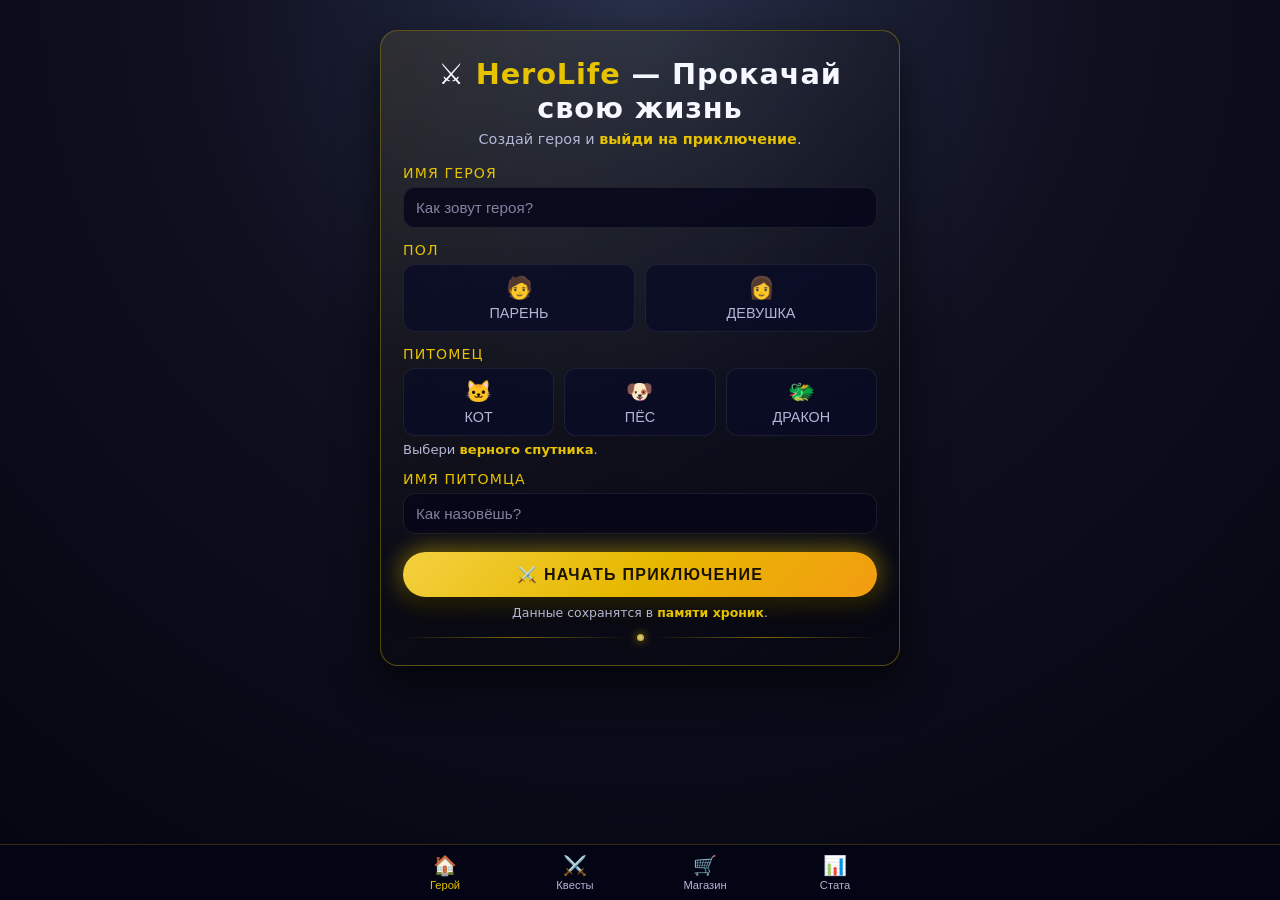
<file: index3.html>
<!DOCTYPE html>
<html lang="ru">
<head>
  <meta charset="UTF-8" />
  <meta name="viewport" content="width=device-width, initial-scale=1.0" />
  <title>⚔️ HeroLife — Прокачай свою жизнь</title>
  <style>
    :root {
      --bg-main: #1a1a2e;
      --accent: #e6c200;
      --accent-soft: rgba(230, 194, 0, 0.2);
      --text-main: #f7f7ff;
      --text-muted: #b5b5d6;
      --error: #ff4b5c;
      --border-radius-lg: 18px;
      --border-radius-md: 12px;
      --transition-fast: 0.18s ease-out;
    }
    * { box-sizing: border-box; margin: 0; padding: 0; }
    body {
      font-family: system-ui, -apple-system, sans-serif;
      background: radial-gradient(circle at top, #283049 0, #0f1020 40%, #050510 100%);
      color: var(--text-main);
      min-height: 100vh;
      padding: 30px 20px 70px;
    }
    .page-wrap { width: 100%; max-width: 520px; margin: 0 auto; }
    .hero-card {
      position: relative;
      background: linear-gradient(145deg, rgba(255,255,255,0.03), rgba(0,0,0,0.5));
      border-radius: var(--border-radius-lg);
      padding: 26px 22px 24px;
      box-shadow: 0 18px 45px rgba(0,0,0,0.65);
      border: 1px solid rgba(230,194,0,0.35);
      overflow: hidden;
    }
    .hero-card::before {
      content: ""; position: absolute; inset: -40%;
      background: radial-gradient(circle at top left, rgba(230,194,0,0.16), transparent 55%),
        radial-gradient(circle at bottom right, rgba(88,101,242,0.13), transparent 55%);
      opacity: 0.75; pointer-events: none; z-index: -1;
    }
    .hero-title { text-align: center; margin-bottom: 18px; }
    .hero-title h1 { font-size: clamp(1.4rem, 4vw, 1.8rem); letter-spacing: 0.03em; }
    .accent { color: var(--accent); }
    .hero-subtitle { margin-top: 6px; font-size: 0.9rem; color: var(--text-muted); }
    .hero-subtitle strong { color: var(--accent); }
    .form-section { margin-top: 14px; display: grid; gap: 14px; }
    .field { display: flex; flex-direction: column; gap: 6px; }
    .field-label { font-size: 0.88rem; text-transform: uppercase; letter-spacing: 0.08em; color: var(--text-muted); }
    .field-label span { color: var(--accent); }
    .text-input {
      width: 100%; border-radius: var(--border-radius-md);
      border: 1px solid rgba(255,255,255,0.08);
      background: rgba(5,6,25,0.8); color: var(--text-main);
      padding: 11px 12px; font-size: 0.95rem; outline: none;
      transition: border-color var(--transition-fast), box-shadow var(--transition-fast);
    }
    .text-input::placeholder { color: rgba(181,181,214,0.7); }
    .text-input:focus {
      border-color: var(--accent);
      box-shadow: 0 0 0 1px rgba(230,194,0,0.75), 0 0 24px rgba(230,194,0,0.3);
    }
    .choice-row { display: grid; grid-template-columns: repeat(auto-fit, minmax(120px, 1fr)); gap: 10px; }
    .choice-card {
      border-radius: var(--border-radius-md);
      border: 1px solid rgba(255,255,255,0.08);
      background: rgba(9,12,38,0.8);
      padding: 10px; display: flex; flex-direction: column;
      align-items: center; gap: 4px; cursor: pointer;
      transition: all var(--transition-fast);
    }
    .choice-card span.icon { font-size: 1.35rem; }
    .choice-card span.label { font-size: 0.9rem; text-transform: uppercase; color: var(--text-muted); }
    .choice-card:hover { border-color: var(--accent-soft); transform: translateY(-2px); }
    .choice-card.selected {
      border-color: var(--accent);
      box-shadow: 0 0 0 1px var(--accent-soft), 0 12px 32px rgba(230,194,0,0.3);
      background: radial-gradient(circle at top, rgba(230,194,0,0.26), rgba(10,12,40,0.96));
    }
    .choice-card.selected span.label { color: var(--accent); font-weight: 600; }
    .helper-text { font-size: 0.82rem; color: var(--text-muted); }
    .helper-text strong { color: var(--accent); }
    .error-text { display: none; font-size: 0.8rem; color: var(--error); margin-top: 3px; }
    .error .text-input { border-color: var(--error); box-shadow: 0 0 0 1px rgba(255,75,92,0.7); }
    .error .error-text { display: block; }
    .cta-wrap { margin-top: 18px; display: flex; flex-direction: column; gap: 8px; }
    .cta-button {
      border: none; border-radius: 999px; padding: 13px 18px;
      font-size: 1rem; font-weight: 600; letter-spacing: 0.08em;
      text-transform: uppercase; cursor: pointer;
      display: inline-flex; align-items: center; justify-content: center; gap: 8px;
      background: linear-gradient(135deg, #f4d03f, #e6b800, #f39c12);
      color: #1a1300;
      box-shadow: 0 12px 28px rgba(0,0,0,0.8), 0 0 24px rgba(230,194,0,0.7);
      transition: transform 0.13s, box-shadow 0.13s;
    }
    .cta-button:active { transform: translateY(2px) scale(0.99); }
    .cta-note { font-size: 0.78rem; color: var(--text-muted); text-align: center; }
    .cta-note strong { color: var(--accent); }
    .ornament-line { display: flex; align-items: center; gap: 8px; margin-top: 6px; opacity: 0.85; }
    .ornament-line span.line { flex: 1; height: 1px; background: linear-gradient(90deg, transparent, rgba(230,194,0,0.6), transparent); }
    .ornament-line span.gem { width: 7px; height: 7px; border-radius: 50%; background: radial-gradient(circle, #ffeaa7, #e6b800); box-shadow: 0 0 10px rgba(230,194,0,0.9); }

    .screen { opacity: 0; transform: translateY(12px); pointer-events: none; transition: opacity 0.35s, transform 0.35s; }
    .screen-active { opacity: 1; transform: translateY(0); pointer-events: auto; }
    .screen-hidden { opacity: 0; transform: translateY(18px); pointer-events: none; }
    .screen-hidden-final { display: none; }

    .character-card {
      margin-top: 6px; border-radius: 16px; padding: 16px;
      background: rgba(4,6,22,0.9); border: 1px solid rgba(230,194,0,0.4);
      box-shadow: 0 16px 34px rgba(0,0,0,0.85); position: relative; overflow: hidden;
    }
    .character-card::before {
      content: ""; position: absolute; inset: -35%;
      background: radial-gradient(circle at top left, rgba(230,194,0,0.14), transparent 55%),
        radial-gradient(circle at bottom right, rgba(72,52,212,0.18), transparent 55%);
      opacity: 0.9; pointer-events: none; z-index: -1;
    }
    .character-header { display: flex; flex-direction: column; gap: 8px; padding-bottom: 10px; border-bottom: 1px solid rgba(255,255,255,0.08); margin-bottom: 10px; }
    .character-main { display: flex; align-items: center; gap: 10px; }
    .character-avatar {
      width: 42px; height: 42px; border-radius: 50%;
      display: flex; align-items: center; justify-content: center;
      font-size: 1.65rem;
      background: radial-gradient(circle at 30% 20%, #fff7c5, #e6c200);
      box-shadow: 0 0 0 2px rgba(26,19,0,0.75), 0 10px 20px rgba(0,0,0,0.85);
      flex-shrink: 0;
    }
    .character-header-text { display: flex; flex-direction: column; gap: 3px; }
    .character-name-row { display: flex; align-items: baseline; gap: 6px; flex-wrap: wrap; }
    .character-name { font-size: 1.05rem; font-weight: 600; text-transform: uppercase; }
    .character-level-label { font-size: 0.7rem; text-transform: uppercase; letter-spacing: 0.12em; color: var(--text-muted); }
    .character-level { font-size: 0.9rem; font-weight: 600; color: var(--accent); }
    .character-subtitle-text { font-size: 0.8rem; color: var(--text-muted); }

    .character-section { margin-top: 6px; display: grid; gap: 8px; }
    .stat-row { display: grid; grid-template-columns: minmax(0, 140px) auto; align-items: center; column-gap: 10px; font-size: 0.84rem; }
    .stat-main { display: flex; flex-direction: column; gap: 2px; }
    .stat-label { display: inline-flex; align-items: center; gap: 4px; font-weight: 500; }
    .stat-value { font-size: 0.8rem; color: var(--text-muted); }

    .progress { position: relative; width: 100%; height: 8px; border-radius: 999px; background: rgba(255,255,255,0.06); overflow: hidden; }
    .progress-fill { position: absolute; left: 0; top: 0; bottom: 0; width: 0; border-radius: inherit; transition: width 0.35s ease-out; }
    .progress-fill--xp { background: linear-gradient(90deg, #2ecc71, #00c853); }
    .progress-fill--str { background: linear-gradient(90deg, #ff7675, #d63031); }
    .progress-fill--int { background: linear-gradient(90deg, #74b9ff, #0984e3); }
    .progress-fill--hp { background: linear-gradient(90deg, #ff9a9e, #ff6bcb); }
    .progress-fill--cha { background: linear-gradient(90deg, #fdcb6e, #e17055); }
    .progress-fill--disc { background: linear-gradient(90deg, #55efc4, #00cec9); }
    .progress-fill--energy { background: linear-gradient(90deg, #ffeaa7, #fdcb6e); }
    .progress-fill--pet { background: linear-gradient(90deg, #fd79a8, #e17055); }

    .alignment-row { margin-top: 6px; display: flex; justify-content: space-between; font-size: 0.86rem; color: var(--text-muted); flex-wrap: wrap; gap: 4px; }
    .alignment-row span strong { color: var(--accent); font-weight: 600; }
    .coins-row { margin-top: 4px; font-size: 0.9rem; text-align: center; }
    .coins-row strong { color: var(--accent); font-weight: 600; font-size: 1rem; }
    .shield-indicator { font-size: 0.8rem; text-align: center; color: #55efc4; margin-top: 4px; }

    .character-divider-title { margin-top: 8px; margin-bottom: 2px; font-size: 0.78rem; letter-spacing: 0.18em; text-transform: uppercase; text-align: center; color: var(--text-muted); }
    .pet-block { margin-top: 4px; display: grid; gap: 6px; font-size: 0.86rem; }
    .pet-main { display: flex; align-items: center; gap: 8px; }
    .pet-icon { font-size: 3rem; cursor: pointer; transition: transform 0.3s; animation: petIdle 3s ease-in-out infinite; }
    .pet-icon.bounce { animation: petBounce 0.5s ease-out; }
    @keyframes petBounce { 0%,100% { transform: translateY(0); } 50% { transform: translateY(-10px); } }
    @keyframes petIdle { 0%,100% { transform: translateY(0); } 50% { transform: translateY(-4px); } }
    .pet-name { font-weight: 500; }
    .pet-mood-text { font-size: 0.75rem; color: var(--text-muted); }
    .pet-play-btn {
      border: none; border-radius: 999px; padding: 4px 10px;
      font-size: 0.75rem; cursor: pointer;
      background: linear-gradient(135deg, #fd79a8, #e84393);
      color: white; margin-left: 8px;
      transition: all 0.15s;
    }
    .pet-play-btn:disabled { background: rgba(40,43,72,0.95); color: var(--text-muted); cursor: default; }

    .quests-section { margin-top: 16px; padding-top: 10px; border-top: 1px solid rgba(255,255,255,0.08); }
    .quests-title { font-size: 0.9rem; font-weight: 600; letter-spacing: 0.12em; text-transform: uppercase; color: var(--text-muted); display: flex; align-items: center; gap: 8px; margin-bottom: 8px; }
    .quests-date { font-size: 0.78rem; color: var(--text-muted); margin-bottom: 6px; }
    .quests-hint { font-size: 0.8rem; color: var(--accent); margin-bottom: 8px; animation: pulse 2s infinite; }
    @keyframes pulse { 0%,100% { opacity: 0.6; } 50% { opacity: 1; } }
    .quests-hint.hidden { display: none; }
    .filter-row {
      display: flex;
      gap: 6px;
      overflow-x: auto;
      padding-bottom: 8px;
      margin-bottom: 8px;
      scrollbar-width: none;
    }
    .filter-row::-webkit-scrollbar { display: none; }
    .filter-btn {
      border: 1px solid rgba(255,255,255,0.15);
      border-radius: 999px;
      padding: 4px 10px;
      font-size: 0.8rem;
      background: transparent;
      color: var(--text-muted);
      cursor: pointer;
      white-space: nowrap;
      flex-shrink: 0;
    }
    .filter-btn.active {
      border-color: var(--accent);
      color: var(--accent);
      background: rgba(230,194,0,0.1);
    }
    .quests-list { display: grid; gap: 6px; }
    .quest-counter { font-size: 0.82rem; color: var(--text-muted); text-align: center; margin-top: 8px; }

    .quest-item {
      display: flex; align-items: center; justify-content: space-between;
      gap: 8px; padding: 8px 10px; border-radius: 12px;
      background: rgba(6,8,30,0.9); border: 1px solid rgba(255,255,255,0.06);
      box-shadow: 0 8px 18px rgba(0,0,0,0.7);
      cursor: pointer;
    }
    .quest-main { display: flex; align-items: center; gap: 8px; min-width: 0; flex: 1; }
    .quest-icon { font-size: 1.1rem; flex-shrink: 0; }
    .quest-text { display: flex; flex-direction: column; gap: 1px; min-width: 0; }
    .quest-title { font-size: 0.85rem; font-weight: 500; }
    .quest-desc { font-size: 0.72rem; color: var(--text-muted); display: flex; align-items: center; gap: 4px; flex-wrap: wrap; }
    .quest-tip { font-size: 0.68rem; color: var(--text-muted); margin-top: 4px; display: none; }
    .quest-tip.quest-tip--visible { display: block; }
    .quest-tip-toggle { background: none; border: none; cursor: pointer; font-size: 0.75rem; padding: 0 2px; opacity: 0.7; }
    .quest-tip-toggle:hover { opacity: 1; }
    .quest-difficulty-dot { display: inline-block; width: 6px; height: 6px; border-radius: 50%; margin-right: 6px; flex-shrink: 0; }
    .quest-difficulty-dot--easy { background: #2ecc71; }
    .quest-difficulty-dot--medium { background: #e6c200; }
    .quest-difficulty-dot--hard { background: #ff4b5c; }
    .quest-title-row { display: flex; align-items: center; gap: 4px; flex-wrap: wrap; }
    .quest-alignment { font-size: 0.7rem; }
    .quest-stats { font-size: 0.7rem; }
    .quest-stats.good { color: #2ecc71; }
    .quest-stats.bad { color: #ff4b5c; }
    .quest-coins { font-size: 0.78rem; font-weight: 600; white-space: nowrap; margin: 0 4px; }
    .quest-coins.good { color: #2ecc71; }
    .quest-coins.bad { color: #ff4b5c; }

    .quest-item:not(.quest-item--good-done):not(.quest-item--bad-done):hover {
      box-shadow: 0 0 0 1px rgba(230,194,0,0.7), 0 0 14px rgba(230,194,0,0.6);
      cursor: pointer;
    }

    .quest-btn {
      border-radius: 50%;
      width: 28px;
      height: 28px;
      display: flex;
      align-items: center;
      justify-content: center;
      font-size: 0.95rem;
      border: 2px solid transparent;
      background: transparent;
      cursor: pointer;
      white-space: nowrap;
      flex-shrink: 0;
      transition: background 0.15s, color 0.15s, border-color 0.15s;
    }
    .quest-btn--good { border-color: #2ecc71; color: #2ecc71; }
    .quest-btn--bad { border-color: #ff4b5c; color: #ff4b5c; }
    .quest-btn--good:hover:not(:disabled) { background: #2ecc71; color: #041306; }
    .quest-btn--bad:hover:not(:disabled) { background: #ff4b5c; color: #330203; }
    .quest-btn--done { cursor: default; }
    .quest-btn--done, .quest-btn:disabled { pointer-events: none; }

    .quest-item--good-done {
      background: rgba(46,204,113,0.15);
      border-color: rgba(46,204,113,0.4);
    }
    .quest-item--bad-done {
      background: rgba(255,75,92,0.15);
      border-color: rgba(255,75,92,0.4);
    }
    .quest-title--done { text-decoration: line-through; }
    .quest-delete-btn { border: none; background: none; color: rgba(255,75,92,0.5); cursor: pointer; font-size: 0.9rem; padding: 2px 4px; }
    .quest-delete-btn:hover { color: #ff4b5c; }
    .quest-delete-link { font-size: 0.7rem; color: #ff4b5c; cursor: pointer; margin-top: 2px; }
    .quest-delete-link:hover { text-decoration: underline; }

    .add-custom-quest-block { margin-top: 12px; display: flex; flex-direction: column; align-items: center; gap: 6px; }
    .add-custom-quest-btn {
      border: none; border-radius: 999px; padding: 13px 18px; width: 100%;
      font-size: 1rem; font-weight: 600; text-transform: uppercase; cursor: pointer;
      background: linear-gradient(135deg, #2ecc71, #00c853);
      color: white; box-shadow: 0 12px 28px rgba(0,0,0,0.7);
      transition: all 0.13s;
    }
    .add-custom-quest-btn:hover { filter: brightness(1.08); }
    .add-custom-quest-btn:disabled { background: rgba(40,43,72,0.95); color: var(--text-muted); cursor: default; box-shadow: none; }

    .shop-section { margin-top: 16px; padding-top: 10px; border-top: 1px solid rgba(255,255,255,0.08); }
    .shop-title { font-size: 0.9rem; font-weight: 600; letter-spacing: 0.12em; text-transform: uppercase; color: var(--text-muted); display: flex; align-items: center; gap: 8px; margin-bottom: 4px; }
    .shop-closed-text { text-align: center; color: #e6c200; font-size: 0.9rem; margin-bottom: 6px; }
    .shop-list { display: grid; gap: 6px; }
    .shop-item {
      display: flex; align-items: center; justify-content: space-between;
      gap: 8px; padding: 8px 10px; border-radius: 12px;
      background: rgba(6,8,30,0.9); border: 1px solid rgba(230,194,0,0.15);
      box-shadow: 0 8px 18px rgba(0,0,0,0.7);
    }
    .shop-main { display: flex; align-items: center; gap: 8px; flex: 1; min-width: 0; }
    .shop-icon { font-size: 1.1rem; }
    .shop-text { display: flex; flex-direction: column; gap: 1px; }
    .shop-name { font-size: 0.85rem; font-weight: 500; }
    .shop-desc { font-size: 0.72rem; color: var(--text-muted); }
    .shop-price { font-size: 0.8rem; font-weight: 600; color: var(--accent); white-space: nowrap; margin: 0 6px; }
    .shop-buy-btn {
      border: none; border-radius: 999px; padding: 5px 10px;
      font-size: 0.73rem; font-weight: 600; cursor: pointer;
      background: linear-gradient(135deg, #f4d03f, #e6b800);
      color: #1a1300; white-space: nowrap;
      transition: all 0.15s;
    }
    .shop-buy-btn:disabled { background: rgba(40,43,72,0.95); color: var(--text-muted); cursor: default; }

    .stats-section { margin-top: 16px; padding-top: 12px; border-top: 1px solid rgba(255,255,255,0.08); text-align: center; display: flex; flex-direction: column; align-items: center; }
    .stats-title { font-size: 0.9rem; font-weight: 600; letter-spacing: 0.12em; text-transform: uppercase; color: var(--text-muted); display: flex; align-items: center; justify-content: center; gap: 8px; margin-bottom: 10px; }
    .stats-streak { font-size: 1.25rem; font-weight: 700; color: #e67e22; margin-bottom: 12px; text-align: center; }
    .stats-calendar-wrap { margin-bottom: 12px; display: inline-block; }
    .stats-calendar-month-nav { display: flex; align-items: center; justify-content: center; gap: 8px; margin-bottom: 6px; }
    .stats-calendar-month { font-size: 0.85rem; font-weight: 700; color: #e6c200; white-space: nowrap; }
    .stats-calendar-arrow { border: none; background: transparent; color: var(--text-muted); cursor: pointer; padding: 2px 4px; font-size: 0.8rem; }
    .stats-calendar-arrow:hover { color: #e6c200; }
    .stats-calendar-headers { display: grid; grid-template-columns: repeat(7, 28px); gap: 3px; margin-bottom: 3px; font-size: 0.65rem; color: var(--text-muted); text-align: center; }
    .stats-calendar-grid { display: grid; grid-template-columns: repeat(7, 28px); gap: 3px; }
    .stats-cell { width: 28px; height: 28px; border-radius: 6px; background: rgba(255,255,255,0.06); display: flex; align-items: center; justify-content: center; font-size: 0.65rem; color: var(--text-muted); }
    .stats-cell--active { background: #2ecc71; color: #ffffff; }
    .stats-cell--bad { background: #ff4b5c; color: #ffffff; }
    .stats-cell--today { box-shadow: 0 0 0 2px #e6c200; color: #e6c200; }
    .stats-totals { font-size: 0.82rem; color: var(--text-muted); display: flex; flex-direction: column; gap: 4px; align-items: center; text-align: center; }

    .shop-title-coins { color: #e6c200; font-weight: 700; }

    .streak-fire {
      display: inline-block;
      animation: firePulse 1.5s infinite;
      transform-origin: center;
    }
    @keyframes firePulse {
      0%,100% { transform: scale(1); }
      50% { transform: scale(1.2); }
    }

    .tab-pane {
      display: none;
      opacity: 0;
      transform: translateY(8px);
    }
    .tab-pane--active {
      display: block;
      opacity: 1;
      transform: translateY(0);
      transition: opacity 0.25s ease-out, transform 0.25s ease-out;
    }

    .bottom-nav {
      position: fixed;
      bottom: 0;
      left: 0;
      right: 0;
      height: 56px;
      background: rgba(4,6,22,0.95);
      border-top: 1px solid rgba(230,194,0,0.2);
      z-index: 50;
    }
    .bottom-nav-inner {
      max-width: 520px;
      margin: 0 auto;
      display: grid;
      grid-template-columns: repeat(4, 1fr);
      height: 100%;
    }
    .bottom-nav-item {
      border: none;
      background: transparent;
      color: var(--text-muted);
      display: flex;
      flex-direction: column;
      align-items: center;
      justify-content: center;
      font-size: 0.7rem;
      cursor: pointer;
    }
    .bottom-nav-icon { font-size: 1.2rem; }
    .bottom-nav-label { margin-top: 2px; font-size: 0.7rem; }
    .bottom-nav-item--active { color: #e6c200; }

    .end-day-wrap { margin-top: 16px; display: flex; flex-direction: column; align-items: center; gap: 6px; }
    .end-day-btn {
      border: none; border-radius: 999px; padding: 13px 18px; width: 100%;
      font-size: 1rem; font-weight: 600; text-transform: uppercase; cursor: pointer;
      background: linear-gradient(135deg, #6c5ce7, #a29bfe);
      color: white; box-shadow: 0 12px 28px rgba(0,0,0,0.7);
      transition: all 0.13s;
    }
    .end-day-btn:disabled { background: rgba(40,43,72,0.95); color: var(--text-muted); cursor: default; box-shadow: none; outline: none; }
    .end-day-note { font-size: 0.78rem; color: var(--text-muted); text-align: center; }
    .greeting-phrase { font-size: 0.85rem; color: var(--text-muted); text-align: center; padding: 10px 0; font-style: italic; }
    .greeting-phrase.greeting-phrase--comeback { color: #fd79a8; }

    .debug-section { margin-top: 12px; padding-top: 8px; border-top: 1px dashed rgba(255,255,255,0.1); display: flex; flex-wrap: wrap; gap: 6px; }
    .debug-btn { border: 1px dashed rgba(255,255,255,0.2); border-radius: 8px; padding: 6px 12px; font-size: 0.75rem; color: var(--text-muted); background: rgba(255,255,255,0.03); cursor: pointer; }
    .debug-btn:hover { background: rgba(255,255,255,0.08); }
    .reset-btn { border: 1px dashed rgba(255,75,92,0.3); border-radius: 8px; padding: 6px 12px; font-size: 0.75rem; color: rgba(255,75,92,0.6); background: rgba(255,75,92,0.05); cursor: pointer; }

    .overlay {
      position: fixed; inset: 0;
      background: radial-gradient(circle at top, rgba(0,0,0,0.85), rgba(0,0,0,0.96));
      display: flex; align-items: center; justify-content: center;
      opacity: 0; pointer-events: none; transition: opacity 0.3s; z-index: 40;
    }
    .overlay--visible { opacity: 1; pointer-events: auto; }
    .overlay-inner {
      text-align: center; padding: 26px 20px; border-radius: 18px; max-width: 340px; width: 90%;
      border: 1px solid rgba(230,194,0,0.8);
      background: radial-gradient(circle at top, rgba(230,194,0,0.25), rgba(7,7,20,0.98));
      box-shadow: 0 22px 60px rgba(0,0,0,0.95);
      animation: popIn 0.55s ease-out forwards;
    }
    @keyframes popIn { 0% { opacity:0; transform:scale(0.6) translateY(20px); } 55% { opacity:1; transform:scale(1.05); } 100% { transform:scale(1); } }
    .overlay-title { font-size: 1.3rem; font-weight: 700; color: var(--accent); margin-bottom: 10px; }
    .overlay-text { font-size: 0.9rem; color: var(--text-main); line-height: 1.6; }
    .overlay-text strong { color: var(--accent); }
    .overlay-close-btn {
      margin-top: 14px; border: none; border-radius: 999px; padding: 10px 20px;
      font-size: 0.9rem; font-weight: 600; cursor: pointer;
      background: linear-gradient(135deg, #f4d03f, #e6b800); color: #1a1300;
    }

    .xp-popup {
      position: fixed; top: 50%; left: 50%; transform: translate(-50%,-50%);
      font-size: 1.8rem; font-weight: 700; pointer-events: none; z-index: 30;
      display: flex; flex-direction: column; align-items: center; text-align: center;
      animation: xpPopUp 1.2s ease-out forwards;
    }
    .xp-popup--good { color: #2ecc71; text-shadow: 0 0 20px rgba(46,204,113,0.8); }
    .xp-popup--bad { color: #ff4b5c; text-shadow: 0 0 20px rgba(255,75,92,0.8); }
    .xp-popup--info { color: #74b9ff; text-shadow: 0 0 20px rgba(116,185,255,0.8); }
    .xp-popup-main { font-size: 1.8rem; font-weight: 700; }
    .xp-popup-sub { font-size: 0.75rem; font-weight: 400; margin-top: 4px; opacity: 0.95; }
    @keyframes xpPopUp { 0% { opacity:1; transform:translate(-50%,-50%) scale(0.5); } 30% { opacity:1; transform:translate(-50%,-70%) scale(1.2); } 100% { opacity:0; transform:translate(-50%,-120%) scale(0.8); } }

    .xp-bar-hit { animation: xpFlash 1s ease-out; }
    @keyframes xpFlash { 0%,100% { filter:none; } 30%,60% { box-shadow: 0 0 12px rgba(255,75,92,0.9); filter:brightness(1.2); } }

    .character-card-enter { animation: cardFadeIn 0.4s ease-out forwards; }
    @keyframes cardFadeIn { from { opacity:0; transform:translateY(16px); } to { opacity:1; transform:translateY(0); } }

    @media (max-width: 480px) {
      body { padding: 14px; }
      .hero-card { padding: 18px 14px; }
      .character-card { padding: 12px; }
      .choice-row { grid-template-columns: repeat(2, 1fr); }
      .choice-row.pet-row { grid-template-columns: repeat(3, 1fr); }
      .quest-item { padding: 6px 8px; gap: 6px; }
      .quest-title { font-size: 0.8rem; }
      .quest-btn { padding: 5px 8px; font-size: 0.7rem; }
      .alignment-row { font-size: 0.8rem; }
      .stat-row { grid-template-columns: minmax(0, 120px) auto; }
    }
  </style>
</head>
<body>
  <div id="levelUpOverlay" class="overlay"><div class="overlay-inner"><div class="overlay-title">🎉 LEVEL UP!</div><div class="overlay-text">Уровень <strong id="levelUpLevel">1</strong></div></div></div>
  <div id="endDayOverlay" class="overlay"><div class="overlay-inner"><div class="overlay-title">🌙 ИТОГИ ДНЯ</div><div class="overlay-text" id="endDayText"></div><button class="overlay-close-btn" id="endDayClose">Отлично! ✨</button></div></div>

  <div class="page-wrap"><main class="hero-card">
    <div id="creationScreen" class="screen screen-active">
      <header class="hero-title">
        <h1>⚔️ <span class="accent">HeroLife</span> — Прокачай свою жизнь</h1>
        <p class="hero-subtitle">Создай героя и <strong>выйди на приключение</strong>.</p>
      </header>
      <section class="form-section">
        <div class="field" id="field-hero-name">
          <label class="field-label" for="heroName"><span>Имя героя</span></label>
          <input id="heroName" class="text-input" type="text" maxlength="24" placeholder="Как зовут героя?" autocomplete="off" />
          <div class="error-text">Введи имя героя.</div>
        </div>
        <div class="field">
          <div class="field-label"><span>Пол</span></div>
          <div class="choice-row" role="radiogroup">
            <button type="button" class="choice-card" data-group="gender" data-value="male"><span class="icon">🧑</span><span class="label">Парень</span></button>
            <button type="button" class="choice-card" data-group="gender" data-value="female"><span class="icon">👩</span><span class="label">Девушка</span></button>
          </div>
        </div>
        <div class="field">
          <div class="field-label"><span>Питомец</span></div>
          <div class="choice-row pet-row" role="radiogroup">
            <button type="button" class="choice-card" data-group="pet" data-value="cat"><span class="icon">🐱</span><span class="label">Кот</span></button>
            <button type="button" class="choice-card" data-group="pet" data-value="dog"><span class="icon">🐶</span><span class="label">Пёс</span></button>
            <button type="button" class="choice-card" data-group="pet" data-value="dragon"><span class="icon">🐲</span><span class="label">Дракон</span></button>
          </div>
          <div class="helper-text">Выбери <strong>верного спутника</strong>.</div>
        </div>
        <div class="field" id="field-pet-name">
          <label class="field-label" for="petName"><span>Имя питомца</span></label>
          <input id="petName" class="text-input" type="text" maxlength="24" placeholder="Как назовёшь?" autocomplete="off" />
          <div class="error-text">Дай имя питомцу.</div>
        </div>
      </section>
      <div class="cta-wrap">
        <button id="startButton" class="cta-button" type="button"><span>⚔️ Начать приключение</span></button>
        <p class="cta-note">Данные сохранятся в <strong>памяти хроник</strong>.</p>
        <div class="ornament-line"><span class="line"></span><span class="gem"></span><span class="line"></span></div>
      </div>
    </div>

    <section id="characterScreen" class="screen screen-hidden screen-hidden-final">
      <article class="character-card" id="characterCard">
        <header class="character-header">
          <div class="character-main">
            <div class="character-avatar" id="charAvatar">🧑</div>
            <div class="character-header-text">
              <div class="character-name-row">
                <span class="character-name" id="charName">Герой</span>
                <span id="charCrown"></span>
                <span class="character-level-label">Ур.</span>
                <span class="character-level" id="charLevel">1</span>
                <span id="charStreak"></span>
              </div>
              <div class="character-subtitle-text" id="charStatMax">Макс. стат: 10</div>
            </div>
          </div>
        </header>
        <div class="character-section">
          <div class="tab-pane tab-pane--active" id="tabHero">
            <div class="greeting-phrase" id="greetingPhrase"></div>
            <div class="stat-row"><div class="stat-main"><span class="stat-label">Опыт</span><span class="stat-value" id="xpText">0/100</span></div><div class="progress"><div class="progress-fill progress-fill--xp" id="xpBar"></div></div></div>
            <div class="stat-row"><div class="stat-main"><span class="stat-label">❤️ Здоровье</span><span class="stat-value" id="vHP">1/10</span></div><div class="progress"><div class="progress-fill progress-fill--hp" id="bHP"></div></div></div>
            <div class="stat-row"><div class="stat-main"><span class="stat-label">🧠 Интеллект</span><span class="stat-value" id="vINT">1/10</span></div><div class="progress"><div class="progress-fill progress-fill--int" id="bINT"></div></div></div>
            <div class="stat-row"><div class="stat-main"><span class="stat-label">💪 Сила</span><span class="stat-value" id="vSTR">1/10</span></div><div class="progress"><div class="progress-fill progress-fill--str" id="bSTR"></div></div></div>
            <div class="stat-row"><div class="stat-main"><span class="stat-label">✨ Харизма</span><span class="stat-value" id="vCHA">1/10</span></div><div class="progress"><div class="progress-fill progress-fill--cha" id="bCHA"></div></div></div>
            <div class="stat-row"><div class="stat-main"><span class="stat-label">🛡️ Дисциплина</span><span class="stat-value" id="vDISC">1/10</span></div><div class="progress"><div class="progress-fill progress-fill--disc" id="bDISC"></div></div></div>
            <div class="stat-row"><div class="stat-main"><span class="stat-label">⚡ Энергия</span><span class="stat-value" id="vEN">1/10</span></div><div class="progress"><div class="progress-fill progress-fill--energy" id="bEN"></div></div></div>
            <div class="alignment-row"><span>😇 Ангел: <strong id="angelPts">0</strong></span><span>😈 Чёрт: <strong id="devilPts">0</strong></span></div>
            <div class="coins-row">💰 Монеты: <strong id="coinsDisplay">0</strong></div>
            <div class="shield-indicator" id="shieldIndicator" style="display:none">🛡️ Щит активен</div>

            <div class="character-divider-title">─── Питомец ───</div>
            <div class="pet-block">
              <div class="pet-main">
                <span class="pet-icon" id="petIcon">🐱</span>
                <span class="pet-name" id="petNameD">Питомец</span>
                <span id="petFlower"></span>
                <button class="pet-play-btn" id="petPlayBtn" style="display:none">🎀 Поиграть</button>
              </div>
              <div class="stat-row"><div class="stat-main"><span class="stat-label">Сытость</span><span class="stat-value" id="hungerText">80%</span></div><div class="progress"><div class="progress-fill progress-fill--energy" id="hungerBar"></div></div></div>
              <div class="stat-row"><div class="stat-main"><span class="stat-label" id="moodEmoji">😐 Настроение</span><span class="stat-value" id="moodText">3/10</span></div><div class="progress"><div class="progress-fill progress-fill--pet" id="moodBar"></div></div></div>
              <div class="pet-mood-text" id="moodDesc">Нормально</div>
            </div>

            <div class="debug-section">
              <button class="debug-btn" id="dbgXP">🧪 +90 XP</button>
              <button class="debug-btn" id="dbgCoins">💰 +100 монет</button>
              <button class="reset-btn" id="dbgReset">🗑️ Сбросить всё</button>
            </div>
          </div>

          <div class="tab-pane" id="tabQuests">
            <section class="quests-section">
              <div class="quests-title"><span>📜</span><span>Ежедневные квесты</span></div>
              <div class="quests-date" id="questsDate"></div>
              <div class="quests-hint" id="questsHint">👆 Отмечай привычки!</div>
              <div class="filter-row" id="questFilterRow">
                <button type="button" class="filter-btn active" data-filter="all">Все</button>
                <button type="button" class="filter-btn" data-filter="strength">💪</button>
                <button type="button" class="filter-btn" data-filter="intelligence">🧠</button>
                <button type="button" class="filter-btn" data-filter="health">❤️</button>
                <button type="button" class="filter-btn" data-filter="charisma">✨</button>
                <button type="button" class="filter-btn" data-filter="discipline">🛡️</button>
                <button type="button" class="filter-btn" data-filter="energy">⚡</button>
                <button type="button" class="filter-btn" data-filter="easy">🟢easy</button>
                <button type="button" class="filter-btn" data-filter="hard">🔴hard</button>
              </div>
              <div class="character-divider-title">── ✅ Выполни сегодня ──</div>
              <div class="quests-list" id="goodQuestsList"></div>
              <div class="quest-counter" id="questCounter">Выполнено: 0/35</div>

              <div class="add-custom-quest-block">
                <button type="button" class="add-custom-quest-btn" id="addCustomQuestBtn">➕ Добавить свой квест</button>
                <div class="helper-text" id="customQuestLimitMsg" style="display:none;">Максимум пользовательских квестов: 10/10</div>

                <div class="add-custom-quest-form" id="customQuestForm" style="display:none; margin-top:10px;">
                  <div class="character-divider-title" style="margin-top:0;">── ➕ Новый квест ──</div>

                  <div class="field" id="customQuestTitleField">
                    <label class="field-label" for="customQuestTitle"><span>Название</span></label>
                    <input id="customQuestTitle" class="text-input" type="text" maxlength="30" placeholder="Название квеста" />
                    <div class="error-text" id="customQuestTitleError">Введите название</div>
                  </div>

                  <div class="field">
                    <label class="field-label" for="customQuestDesc"><span>Описание</span></label>
                    <input id="customQuestDesc" class="text-input" type="text" maxlength="50" placeholder="Например: 30 минут" />
                  </div>

                  <div class="field">
                    <label class="field-label" for="customQuestEmoji"><span>Эмодзи</span></label>
                    <select id="customQuestEmoji" class="text-input">
                      <option value="⭐">⭐</option>
                      <option value="🎯">🎯</option>
                      <option value="🏋️">🏋️</option>
                      <option value="🧹">🧹</option>
                      <option value="💤">💤</option>
                      <option value="🎨">🎨</option>
                      <option value="🎵">🎵</option>
                      <option value="💻">💻</option>
                      <option value="🚶">🚶</option>
                      <option value="📞">📞</option>
                      <option value="🍳">🍳</option>
                      <option value="💊">💊</option>
                      <option value="✍️">✍️</option>
                      <option value="🧠">🧠</option>
                      <option value="💡">💡</option>
                    </select>
                  </div>

                  <div class="field">
                    <label class="field-label" for="customQuestDifficulty"><span>Сложность</span></label>
                    <select id="customQuestDifficulty" class="text-input">
                      <option value="easy">🟢 Лёгкая</option>
                      <option value="medium">🟡 Средняя</option>
                      <option value="hard">🔴 Сложная</option>
                    </select>
                  </div>

                  <div class="field">
                    <label class="field-label" for="customQuestAlignment"><span>Выравнивание</span></label>
                    <select id="customQuestAlignment" class="text-input">
                      <option value="neutral">— Нейтральное</option>
                      <option value="angel">😇 Ангел</option>
                      <option value="devil">😈 Чёрт</option>
                    </select>
                  </div>

                  <div class="field">
                    <label class="field-label" for="customQuestTip"><span>Подсказка (опционально)</span></label>
                    <input id="customQuestTip" class="text-input" type="text" maxlength="80" placeholder="Совет или факт" />
                  </div>

                  <div class="field">
                    <label class="field-label" for="customQuestCoins"><span>Монеты</span></label>
                    <input id="customQuestCoins" class="text-input" type="number" min="5" max="30" value="15" />
                    <div class="helper-text">от 5 до 30</div>
                  </div>

                  <div class="field">
                    <label class="field-label" for="customQuestStat1"><span>Стат 1</span></label>
                    <select id="customQuestStat1" class="text-input">
                      <option value="health">❤️ Здоровье</option>
                      <option value="intelligence">🧠 Интеллект</option>
                      <option value="strength">💪 Сила</option>
                      <option value="charisma">✨ Харизма</option>
                      <option value="discipline">🛡️ Дисциплина</option>
                      <option value="energy">⚡ Энергия</option>
                    </select>
                    <input id="customQuestBonus1" class="text-input" type="number" min="1" max="5" value="2" style="width:60px; margin-top:4px;" title="от 1 до 5" />
                    <span class="helper-text" style="display:inline;"> от 1 до 5</span>
                  </div>

                  <div class="field">
                    <label class="field-label" for="customQuestStat2"><span>Стат 2</span></label>
                    <select id="customQuestStat2" class="text-input">
                      <option value="">— нет —</option>
                      <option value="health">❤️ Здоровье</option>
                      <option value="intelligence">🧠 Интеллект</option>
                      <option value="strength">💪 Сила</option>
                      <option value="charisma">✨ Харизма</option>
                      <option value="discipline">🛡️ Дисциплина</option>
                      <option value="energy">⚡ Энергия</option>
                    </select>
                    <input id="customQuestBonus2" class="text-input" type="number" min="1" max="5" value="2" style="width:60px; margin-top:4px;" title="от 1 до 5" />
                    <span class="helper-text" style="display:inline;"> от 1 до 5</span>
                  </div>

                  <div class="cta-wrap" style="margin-top:10px;">
                    <button type="button" class="cta-button" id="customQuestAddBtn">
                      <span>Добавить</span>
                    </button>
                    <button type="button" class="reset-btn" id="customQuestCancelBtn">
                      <span>Отмена</span>
                    </button>
                  </div>
                </div>
              </div>
            </section>

            <div class="end-day-wrap">
              <button class="end-day-btn" id="endDayBtn">🌙 Завершить день</button>
              <div class="end-day-note" id="endDayNote"></div>
            </div>
          </div>

          <div class="tab-pane" id="tabShop">
            <section class="shop-section">
              <div class="shop-title"><span>🛒</span><span id="shopTitleText">Магазин</span></div>
              <div class="shop-closed-text" id="shopClosedText" style="display:none;">🌙 Магазин закрыт до завтра</div>
              <div class="shop-list" id="shopList"></div>
            </section>
          </div>

          <div class="tab-pane" id="tabStats">
            <section class="stats-section">
              <div class="stats-title"><span>📊</span><span>Статистика</span></div>
              <div class="stats-streak" id="statsStreak"></div>
              <div class="stats-calendar-wrap">
                <div class="stats-calendar-month-nav">
                  <button type="button" class="stats-calendar-arrow" id="statsMonthPrev">◀</button>
                  <div class="stats-calendar-month" id="statsCalendarMonth"></div>
                  <button type="button" class="stats-calendar-arrow" id="statsMonthNext">▶</button>
                </div>
                <div class="stats-calendar-headers" id="statsCalendarHeaders">
                  <span>Пн</span><span>Вт</span><span>Ср</span><span>Чт</span><span>Пт</span><span>Сб</span><span>Вс</span>
                </div>
                <div class="stats-calendar-grid" id="statsCalendar"></div>
              </div>
              <div class="stats-totals">
                <div id="statsTotalDays">📅 Всего дней: 0</div>
                <div id="statsTotalQuests">✅ Всего квестов: 0</div>
                <div id="statsTotalCoins">💰 Всего заработано: 0</div>
              </div>
            </section>
          </div>
        </div>
      </article>
    </section>
  </main></div>

  <nav class="bottom-nav">
    <div class="bottom-nav-inner">
      <button type="button" class="bottom-nav-item bottom-nav-item--active" data-tab="hero">
        <div class="bottom-nav-icon">🏠</div>
        <div class="bottom-nav-label">Герой</div>
      </button>
      <button type="button" class="bottom-nav-item" data-tab="quests">
        <div class="bottom-nav-icon">⚔️</div>
        <div class="bottom-nav-label">Квесты</div>
      </button>
      <button type="button" class="bottom-nav-item" data-tab="shop">
        <div class="bottom-nav-icon">🛒</div>
        <div class="bottom-nav-label">Магазин</div>
      </button>
      <button type="button" class="bottom-nav-item" data-tab="stats">
        <div class="bottom-nav-icon">📊</div>
        <div class="bottom-nav-label">Стата</div>
      </button>
    </div>
  </nav>

  <script>
  (function(){
    const SK = "heroLifeProfile";
    const STAT_KEYS = ["health","intelligence","strength","charisma","discipline","energy"];
    const STAT_ICONS = {health:"❤️",intelligence:"🧠",strength:"💪",charisma:"✨",discipline:"🛡️",energy:"⚡"};
    const STAT_EL = {health:{v:"vHP",b:"bHP"},intelligence:{v:"vINT",b:"bINT"},strength:{v:"vSTR",b:"bSTR"},charisma:{v:"vCHA",b:"bCHA"},discipline:{v:"vDISC",b:"bDISC"},energy:{v:"vEN",b:"bEN"}};
    const MONTH_NAMES = ["Январь","Февраль","Март","Апрель","Май","Июнь","Июль","Август","Сентябрь","Октябрь","Ноябрь","Декабрь"];
    let statsMonthOffset = 0;
    let currentTab = "hero";
    let currentFilter = "all";
    const filterMap = { all: null, strength: "💪", intelligence: "🧠", health: "❤️", charisma: "✨", discipline: "🛡️", energy: "⚡" };

    const GREETINGS = {
      morning: [
        "Новая неделя! {pet} верит в тебя 💪",
        "Вторник. Ты уже в пути! {pet} рядом ☀️",
        "Середина недели! {pet} гордится тобой 🌟",
        "Четверг. Скоро выходные. Но сначала — приключения ⚔️",
        "Пятница! Время для себя. {pet} готов 🐱",
        "Выходной! Позаботься о себе. {pet} предлагает отдохнуть 💤",
        "Воскресенье. Мягкий день. Что хорошего на этой неделе? 🌸"
      ],
      evening: [
        "Вечер. Время подвести итоги. {pet} сворачивается клубком 🌙",
        "День подходит к концу. Ты сделала достаточно. Правда 💜",
        "{pet} зевает. Пора отдыхать. Завтра новые приключения ✨"
      ],
      day: [
        "День в разгаре! {pet} следит за тобой 👀",
        "Обед? Не забудь про воду! {pet} напоминает 💧",
        "Полдень. {pet} верит что сегодня будет хороший день ☀️"
      ],
      night: [
        "Поздновато... {pet} уже спит 😴 Позаботься о себе 💜",
        "Ночь. {pet} мурлычет во сне. Может и тебе пора? 🌙",
        "Тише... {pet} видит сны. Завтра новый день ✨"
      ]
    };

    const QUEST_REACTIONS = {
      good: [
        "Отлично! {pet} мурчит от гордости 🐱",
        "Есть! Ещё один шаг вперёд 🌟",
        "Маленькая победа — но победа! ✨",
        "{pet} прыгает от радости! 🎉",
        "Чувствуешь? Ты становишься сильнее 💪",
        "Так держать! 🔥",
        "Будущая ты скажет спасибо 💜",
        "Квест выполнен! Ты — героиня ⚔️",
        "Ещё один кирпичик в новую жизнь 🏰",
        "{pet} смотрит с восхищением 🌟"
      ],
      bad: [
        "Бывает. {pet} не осуждает 💜",
        "Честность с собой — уже сила 🛡️",
        "Записано. Завтра будет лучше 🌅",
        "{pet} тычется носом: всё будет хорошо 🐱",
        "Один срыв — не конец пути ✨"
      ]
    };

    const COMEBACK_PHRASES = [
      "Вчера был непростой день? {pet} ждёт тебя 🐱",
      "Пропуск — это пауза, не конец. Ты здесь — значит не сдалась 💪",
      "{pet} загрустил вчера. Но он знает — ты вернёшься 💜",
      "Новый день. Чистый лист. Начнём? ☀️",
      "Знаешь что главное? Что ты открыла приложение. Это уже победа ✨"
    ];

    const QUESTS = [
      {id:"q1",type:"good",icon:"💧",title:"Стакан воды после пробуждения",desc:"Сразу после будильника",tip:"Тело теряет за ночь до 1л воды",coins:5,difficulty:"easy",alignment:"neutral",stats:{health:1,energy:1}},
      {id:"q2",type:"good",icon:"😴",title:"Лечь спать до 23:00",desc:"Будильник-напоминание на 22:30",tip:"Каждый час сна до полуночи = два после",coins:10,difficulty:"medium",alignment:"devil",stats:{health:2,energy:1}},
      {id:"q3",type:"good",icon:"🚶",title:"Прогулка 15-30 минут",desc:"После обеда или работы",tip:"20 мин на улице снижают кортизол на 25%",coins:10,difficulty:"medium",alignment:"angel",stats:{health:2,energy:1}},
      {id:"q4",type:"good",icon:"🍽️",title:"Осознанный приём пищи",desc:"Не у экрана, не на бегу",tip:"Еда у экрана: ешь на 30% больше",coins:10,difficulty:"medium",alignment:"angel",stats:{health:2}},
      {id:"q5",type:"good",icon:"🏋️",title:"Тренировка 20+ минут",desc:"Любая: зарядка, йога, бег",tip:"Лучшая тренировка — та что делаешь",coins:20,difficulty:"hard",alignment:"devil",stats:{health:2,strength:2}},
      {id:"q6",type:"good",icon:"☀️",title:"Выйти на солнце на 10 минут",desc:"До обеда",tip:"80% россиян — дефицит витамина D",coins:5,difficulty:"easy",alignment:"neutral",stats:{health:1,energy:1}},
      {id:"q7",type:"good",icon:"📖",title:"Прочитать 10 страниц книги",desc:"Перед сном вместо телефона",tip:"10 стр/день = 12 книг в год",coins:10,difficulty:"medium",alignment:"neutral",stats:{intelligence:2}},
      {id:"q8",type:"good",icon:"📝",title:"Записать 3 задачи на сегодня",desc:"Утром после кофе. Ровно 3, не 10",tip:"Мозг не держит больше 3-4 приоритетов",coins:5,difficulty:"easy",alignment:"neutral",stats:{intelligence:1,discipline:1}},
      {id:"q9",type:"good",icon:"🎧",title:"Подкаст или аудиокнига 15 мин",desc:"В дороге, на прогулке, при уборке",tip:"Обучение без отдельного времени",coins:10,difficulty:"medium",alignment:"angel",stats:{intelligence:2}},
      {id:"q10",type:"good",icon:"📓",title:"Дневник: мысли или рефлексия",desc:"Вечером, 5-10 минут",tip:"Экспрессивное письмо снижает тревогу на 40%",coins:10,difficulty:"medium",alignment:"angel",stats:{intelligence:2,health:1}},
      {id:"q11",type:"good",icon:"💻",title:"1 урок или видео по обучению",desc:"Выделить 30 мин заранее",tip:"Один урок — прогресс. Не весь курс за день",coins:15,difficulty:"hard",alignment:"devil",stats:{intelligence:3}},
      {id:"q12",type:"good",icon:"🤸",title:"Утренняя разминка 5-10 минут",desc:"После стакана воды",tip:"5 минут движения = двигатель на день",coins:10,difficulty:"easy",alignment:"neutral",stats:{strength:1,energy:2}},
      {id:"q13",type:"good",icon:"⚔️",title:"Первый шаг в отложенном деле",desc:"Только 5 минут! Первый час дня",tip:"Не закончить а НАЧАТЬ. 80% продолжат",coins:15,difficulty:"hard",alignment:"devil",stats:{strength:3,discipline:1}},
      {id:"q14",type:"good",icon:"🛑",title:"Мягко отказать в ненужном",desc:"В момент просьбы",tip:"Каждое ненужное да = нет себе",coins:15,difficulty:"hard",alignment:"devil",stats:{strength:3,charisma:1}},
      {id:"q15",type:"good",icon:"🧊",title:"Холодное умывание или контрастный душ",desc:"Утром при умывании",tip:"Блуждающий нерв → прилив бодрости",coins:10,difficulty:"medium",alignment:"devil",stats:{strength:2,energy:1}},
      {id:"q16",type:"good",icon:"🧹",title:"Порядок в одной зоне 15 мин",desc:"Один ящик, одна полка",tip:"Внешний порядок = внутренний порядок",coins:10,difficulty:"easy",alignment:"neutral",stats:{strength:1,discipline:1}},
      {id:"q17",type:"good",icon:"🦁",title:"Сделать одну вещь которая пугает",desc:"1-2 раза в неделю",tip:"Одно страшное дело в неделю — за год ты другой человек",coins:25,difficulty:"hard",alignment:"devil",stats:{strength:4,charisma:2}},
      {id:"q18",type:"good",icon:"💖",title:"Отметить что в себе нравится",desc:"Утром или перед сном",tip:"Тренировка замечать хорошее в себе",coins:10,difficulty:"easy",alignment:"angel",stats:{charisma:2,health:1}},
      {id:"q19",type:"good",icon:"🙏",title:"Принять комплимент словом спасибо",desc:"Когда скажут приятное",tip:"Обесценивание комплимента = обесценивание себя",coins:10,difficulty:"medium",alignment:"angel",stats:{charisma:3}},
      {id:"q20",type:"good",icon:"📞",title:"Написать или позвонить кому-то первой",desc:"В обед или вечером",tip:"Качество отношений — предиктор счастья #1",coins:10,difficulty:"medium",alignment:"angel",stats:{charisma:2,health:1}},
      {id:"q21",type:"good",icon:"🏆",title:"Рассказать о своём достижении",desc:"1-2 раза в неделю",tip:"Видимость заслуг — навык, не хвастовство",coins:15,difficulty:"hard",alignment:"devil",stats:{charisma:3,strength:1}},
      {id:"q22",type:"good",icon:"🧘",title:"30 минут наедине по СВОЕМУ выбору",desc:"Вечером или в выходные",tip:"Одиночество по выбору = роскошь",coins:10,difficulty:"medium",alignment:"angel",stats:{charisma:2,energy:1}},
      {id:"q23",type:"good",icon:"🪞",title:"Поймала сравнение — запиши достижение",desc:"В момент сравнения с другими",tip:"Перенаправить внимание на себя",coins:15,difficulty:"medium",alignment:"angel",stats:{charisma:3,intelligence:1}},
      {id:"q24",type:"good",icon:"🛏️",title:"Заправить кровать",desc:"Сразу после подъёма",tip:"Первая завершённая задача = цепочка побед. 30 секунд",coins:5,difficulty:"easy",alignment:"neutral",stats:{discipline:1}},
      {id:"q25",type:"good",icon:"✅",title:"Выполнить 3 из запланированных задач",desc:"Вечером подвести итог",tip:"3 из 5 = успех. Антиперфекционизм",coins:10,difficulty:"medium",alignment:"neutral",stats:{discipline:2,intelligence:1}},
      {id:"q26",type:"good",icon:"🎯",title:"1 час фокуса без отвлечений",desc:"Своё продуктивное время",tip:"1 час фокуса = 3 часа с отвлечениями",coins:15,difficulty:"hard",alignment:"devil",stats:{discipline:3,intelligence:1}},
      {id:"q27",type:"good",icon:"🎒",title:"Подготовить вещи на завтра",desc:"Перед сном, 10 минут",tip:"Подарок завтрашней себе",coins:10,difficulty:"easy",alignment:"neutral",stats:{discipline:2}},
      {id:"q28",type:"good",icon:"🛡️",title:"Защитить своё дело от чужой просьбы",desc:"Когда возникнет ситуация",tip:"Твой план — обещание самой себе",coins:15,difficulty:"hard",alignment:"devil",stats:{discipline:3,strength:1}},
      {id:"q29",type:"good",icon:"⏳",title:"Перед покупкой подождать 24 часа",desc:"В момент импульса",tip:"Через 24ч дофамин спадёт",coins:10,difficulty:"medium",alignment:"devil",stats:{discipline:2}},
      {id:"q30",type:"good",icon:"⏰",title:"По первому будильнику без snooze",desc:"Утро",tip:"5 snooze = 5 прерванных циклов сна",coins:10,difficulty:"medium",alignment:"devil",stats:{energy:2}},
      {id:"q31",type:"good",icon:"🤫",title:"5 минут тишины без телефона",desc:"В любое время",tip:"5 минут тишины = перезагрузка",coins:10,difficulty:"easy",alignment:"angel",stats:{energy:2,intelligence:1}},
      {id:"q32",type:"good",icon:"💤",title:"Дневной отдых 15-20 минут",desc:"После обеда 13-15",tip:"NASA: 20 мин = +34% продуктивности",coins:10,difficulty:"medium",alignment:"angel",stats:{energy:3}},
      {id:"q33",type:"good",icon:"📵",title:"Вечер без экранов",desc:"Книга, рукоделие, общение. За 1ч до сна",tip:"Экраны = ложный отдых",coins:10,difficulty:"medium",alignment:"angel",stats:{energy:2,intelligence:1}},
      {id:"q34",type:"good",icon:"💃",title:"Потанцевать 5 минут под любимое",desc:"При упадке энергии",tip:"Движение + музыка = мгновенная перезагрузка",coins:10,difficulty:"easy",alignment:"angel",stats:{energy:2,charisma:1}},
      {id:"q35",type:"good",icon:"🙏",title:"Записать 3 благодарности за сегодня",desc:"Вечером, последнее перед сном",tip:"Доказано: +25% счастья за 2 недели",coins:10,difficulty:"easy",alignment:"angel",stats:{energy:1,charisma:1,health:1}}
    ];

    const SHOP = [
      {id:"crown",icon:"👑",name:"Корона новичка",desc:"Добавляет 👑 к аватару",price:50,once:true},
      {id:"flower",icon:"🌺",name:"Цветок в комнату",desc:"+1 здоровье каждый день",price:80,once:true},
      {id:"treat",icon:"🍖",name:"Угощение для пета",desc:"+30% сытости, +2 настроение",price:20,once:false},
      {id:"toy",icon:"🎀",name:"Игрушка для пета",desc:"Играть 1 раз в день, +3 настроение",price:80,once:true},
      {id:"dice",icon:"🎲",name:"Кубик удачи",desc:"Случайный стат +5",price:30,once:false},
      {id:"shield",icon:"🛡️",name:"Щит от штрафа",desc:"Защита от 1 штрафа",price:50,once:false}
    ];

    let P = null;

    function $(id){return document.getElementById(id);}
    function cl(v,mn,mx){return Math.min(mx,Math.max(mn,v));}
    function pct(v,mx){return mx<=0?0:cl(v/mx*100,0,100);}
    function sMax(){return (P?P.level:1)*10;}
    function today(){const d=new Date();return d.getFullYear()+"-"+String(d.getMonth()+1).padStart(2,"0")+"-"+String(d.getDate()).padStart(2,"0");}
    function dateStrOffset(off){const d=new Date();d.setDate(d.getDate()+off);return d.getFullYear()+"-"+String(d.getMonth()+1).padStart(2,"0")+"-"+String(d.getDate()).padStart(2,"0");}
    function fmtDate(){const m=["января","февраля","марта","апреля","мая","июня","июля","августа","сентября","октября","ноября","декабря"];const d=new Date();return d.getDate()+" "+m[d.getMonth()]+" "+d.getFullYear();}
    function declDays(n){
      const abs=Math.abs(n)%100;
      const mod=abs%10;
      if(abs>=11&&abs<=19)return n+" дней";
      if(mod===1)return n+" день";
      if(mod>=2&&mod<=4)return n+" дня";
      return n+" дней";
    }
    function animateCoins(to){
      const el=$("coinsDisplay");
      if(!el)return;
      const currentText=el.textContent||"0";
      const fromParsed=parseInt(currentText.replace(/\D/g,""),10);
      const from=isNaN(fromParsed)?0:fromParsed;
      const target=Number(to)||0;
      if(from===target){el.textContent=target;return;}
      const duration=500;
      const startTime=performance.now();
      function step(t){
        const progress=Math.min((t-startTime)/duration,1);
        const value=Math.round(from+(target-from)*progress);
        el.textContent=value;
        if(progress<1)requestAnimationFrame(step);
      }
      requestAnimationFrame(step);
    }
    function save(){try{localStorage.setItem(SK,JSON.stringify(P));}catch(e){}}
    function popup(txt,type,subtitle){
      const el=document.createElement("div");
      el.className="xp-popup xp-popup--"+type;
      if(subtitle){
        const main=document.createElement("div"); main.className="xp-popup-main"; main.textContent=txt;
        const sub=document.createElement("div"); sub.className="xp-popup-sub"; sub.textContent=subtitle;
        el.appendChild(main); el.appendChild(sub);
      }else{ el.textContent=txt; }
      document.body.appendChild(el);
      setTimeout(()=>el.remove(),subtitle?4000:1300);
    }

    function moodEmoji(v){return v<=2?"😢":v<=4?"😐":v<=7?"😊":"😍";}
    function moodText(v){return v<=2?"Грустит...":v<=4?"Нормально":v<=7?"Доволен!":"В восторге!";}

    function setTab(tab){
      currentTab = tab;
      const map = {hero:"tabHero",quests:"tabQuests",shop:"tabShop",stats:"tabStats"};
      Object.keys(map).forEach(function(key){
        const pane = $(map[key]);
        if(!pane)return;
        if(key===tab)pane.classList.add("tab-pane--active");
        else pane.classList.remove("tab-pane--active");
      });
      const items = document.querySelectorAll(".bottom-nav-item");
      items.forEach(function(btn){
        const t = btn.getAttribute("data-tab");
        if(t===tab) btn.classList.add("bottom-nav-item--active");
        else btn.classList.remove("bottom-nav-item--active");
      });
    }

    function render(){
      if(!P)return;
      const sm=sMax(), lv=P.level||1;
      $("charAvatar").textContent=P.gender==="female"?"👩":"🧑";
      $("charName").textContent=P.heroName||"Герой";
      $("charCrown").textContent=P.inventory&&P.inventory.crown?"👑":"";
      $("charLevel").textContent=lv;
      const streakEl=$("charStreak");
      if(streakEl){
        const s=P.streak||0;
        if(s>0) streakEl.innerHTML='<span class="streak-fire">🔥</span> '+declDays(s);
        else streakEl.textContent="💤";
      }
      $("charStatMax").textContent="Макс. стат: "+sm;
      $("xpText").textContent=(P.xp||0)+"/"+(lv*100);
      $("xpBar").style.width=pct(P.xp||0,lv*100)+"%";
      STAT_KEYS.forEach(k=>{
        const v=cl(P.stats[k]||0,0,sm);
        $(STAT_EL[k].v).textContent=v+"/"+sm;
        $(STAT_EL[k].b).style.width=pct(v,sm)+"%";
      });
      $("angelPts").textContent=P.angelPoints||0;
      $("devilPts").textContent=P.devilPoints||0;
      const coins=P.coins||0;
      animateCoins(coins);
      const shopTitleText=$("shopTitleText");
      if(shopTitleText) shopTitleText.innerHTML='Магазин — 💰 <span class="shop-title-coins">'+coins+'</span>';
      const pt={cat:"🐱",dog:"🐶",dragon:"🐲"};
      $("petIcon").textContent=pt[P.petType]||"🐾";
      $("petNameD").textContent=P.petName||"Питомец";
      $("petFlower").textContent=P.inventory&&P.inventory.flower?"🌺":"";
      const h=cl(P.petHunger||0,0,100);
      $("hungerText").textContent=h+"%";
      $("hungerBar").style.width=h+"%";
      const mood=cl(P.petMood||0,0,10);
      $("moodEmoji").textContent=moodEmoji(mood)+" Настроение";
      $("moodText").textContent=mood+"/10";
      $("moodBar").style.width=pct(mood,10)+"%";
      $("moodDesc").textContent=moodText(mood);
      $("shieldIndicator").style.display=(P.inventory&&P.inventory.shield)?"block":"none";
      $("petPlayBtn").style.display=(P.inventory&&P.inventory.toy)?"inline-block":"none";
      if(P.inventory&&P.inventory.toyUsedToday)$("petPlayBtn").disabled=true,$("petPlayBtn").textContent="Поиграли ✓";
      else $("petPlayBtn").disabled=false,$("petPlayBtn").textContent="🎀 Поиграть";
      const endBtn=$("endDayBtn");
      if(endBtn){
        if(P.dayCompleted){ endBtn.disabled=true; endBtn.textContent="День завершён 🌙"; }
        else{ endBtn.disabled=false; endBtn.textContent="🌙 Завершить день"; }
      }
      updateCounter();
      renderShop();
      renderStats();
    }

    function renderStats(){
      if(!P)return;
      const streakNum=P.streak||0;
      const streakBox=$("statsStreak");
      if(streakBox){
        if(streakNum>0) streakBox.innerHTML='<span class="streak-fire">🔥</span> '+declDays(streakNum)+" подряд!";
        else streakBox.textContent="💤 Нет серии";
      }

      const cal=$("statsCalendar");
      if(cal){
        cal.innerHTML="";

        const realToday=new Date();
        realToday.setHours(0,0,0,0);
        const realYear=realToday.getFullYear();
        const realMonth=realToday.getMonth();

        const base=new Date();
        base.setHours(0,0,0,0);
        const view=new Date(base.getFullYear(),base.getMonth(),1);
        if(typeof statsMonthOffset==="number") view.setMonth(view.getMonth()+statsMonthOffset);
        const year=view.getFullYear();
        const month=view.getMonth();

        const monthLabel=$("statsCalendarMonth");
        if(monthLabel) monthLabel.textContent="📅 "+MONTH_NAMES[month]+" "+year;

        const prevBtn=$("statsMonthPrev");
        const nextBtn=$("statsMonthNext");
        if(prevBtn) prevBtn.onclick=function(){statsMonthOffset--;renderStats();};
        if(nextBtn) nextBtn.onclick=function(){statsMonthOffset++;renderStats();};

        const first=new Date(year,month,1);
        const startCol=(first.getDay()+6)%7;
        const daysInMonth=new Date(year,month+1,0).getDate();
        const hist=P.history||{};

        const usedCellsBase=startCol+daysInMonth;
        let rows=Math.ceil(usedCellsBase/7);
        if(rows<4)rows=4;
        const totalCells=rows*7;
        const trailingEmpties=totalCells-usedCellsBase;

        for(let i=0;i<startCol;i++){
          const empty=document.createElement("div");
          empty.className="stats-cell";
          empty.textContent="";
          cal.appendChild(empty);
        }
        for(let day=1;day<=daysInMonth;day++){
          const cellDate=new Date(year,month,day);
          cellDate.setHours(0,0,0,0);
          const key=year+"-"+String(month+1).padStart(2,"0")+"-"+String(day).padStart(2,"0");
          const h=hist[key];

          const isSameMonth=year===realYear&&month===realMonth;
          const isToday=isSameMonth&&cellDate.getTime()===realToday.getTime();
          let isFutureDay=false;
          if(year>realYear||(year===realYear&&month>realMonth)){
            isFutureDay=true;
          }else if(isSameMonth&&cellDate.getTime()>realToday.getTime()){
            isFutureDay=true;
          }

          let cls="stats-cell";
          if(!isFutureDay&&h){ cls+= h.good>=3 ? " stats-cell--active" : " stats-cell--bad"; }
          if(isToday) cls+=" stats-cell--today";
          const cell=document.createElement("div");
          cell.className=cls;
          cell.title=key;
          cell.textContent=String(day);
          cal.appendChild(cell);
        }
        for(let i=0;i<trailingEmpties;i++){
          const empty=document.createElement("div");
          empty.className="stats-cell";
          empty.textContent="";
          cal.appendChild(empty);
        }
      }
      const td=P.totalDays||0, tq=P.totalQuests||0, tc=P.totalCoinsEarned||0;
      if($("statsTotalDays")) $("statsTotalDays").textContent="📅 Всего дней: "+td;
      if($("statsTotalQuests")) $("statsTotalQuests").textContent="✅ Всего квестов: "+tq;
      if($("statsTotalCoins")) $("statsTotalCoins").textContent="💰 Всего заработано: "+tc;
    }

    function statStr(stats,isGood){
      return Object.entries(stats).map(([k,v])=>{
        const icon=STAT_ICONS[k]||k;
        return icon+(v>0?"+":"")+v;
      }).join(" ");
    }

    function applyFilter(statKey){
      currentFilter = statKey;
      document.querySelectorAll(".quest-item").forEach(function(item){
        if(statKey === "all"){ item.style.display = ""; return; }
        if(statKey === "easy" || statKey === "hard"){
          const diff = item.getAttribute("data-difficulty") || "";
          item.style.display = diff === statKey ? "" : "none";
          return;
        }
        const cats = item.getAttribute("data-categories") || "";
        item.style.display = cats.indexOf(statKey) !== -1 ? "" : "none";
      });
      document.querySelectorAll(".filter-btn").forEach(function(btn){
        btn.classList.toggle("active", btn.dataset.filter === statKey);
      });
    }

    function buildQuests(){
      const gList=$("goodQuestsList");
      if(!gList)return;
      gList.innerHTML="";
      const allQ = QUESTS.concat(P.customQuests||[]);
      allQ.forEach(q=>{
        const div=document.createElement("div");
        const done=P.quests&&P.quests[q.id];
        const statsText=statStr(q.stats,true);
        const diff=q.difficulty||"medium";
        const diffCls="quest-difficulty-dot--"+(diff==="easy"?"easy":diff==="hard"?"hard":"medium");
        const alignIcon=q.alignment==="angel"?"😇":q.alignment==="devil"?"😈":"";
        const tip=q.tip||"";
        const tipHtml=tip?'<span class="quest-tip-toggle" data-tip-for="'+q.id+'" title="Подсказка">💡</span>':"";
        const tipBlock=tip?'<div class="quest-tip" id="tip-'+q.id+'">'+tip+'</div>':"";
        const itemCls="quest-item"+(done?" quest-item--good-done":"");
        const titleCls="quest-title"+(done?" quest-title--done":"");
        div.className=itemCls;
        div.dataset.questId=q.id;
        div.dataset.categories=Object.keys(q.stats||{}).join(",");
        div.dataset.difficulty=diff;
        div.innerHTML=`
          <div class="quest-main">
            <span class="quest-icon">${q.icon}</span>
            <div class="quest-text">
              <div class="quest-title-row">
                <span class="quest-difficulty-dot ${diffCls}"></span>
                <div class="${titleCls}">${q.title}</div>
                ${alignIcon?'<span class="quest-alignment">'+alignIcon+'</span>':""}
              </div>
              <div class="quest-desc">${q.desc||""}${tipHtml}</div>
              ${tipBlock}
              ${q.custom?'<span class="quest-delete-link" data-del="'+q.id+'">🗑️ удалить</span>':""}
              <div class="quest-stats good">${statsText}</div>
            </div>
          </div>
          <span class="quest-coins good">${q.coins>0?"+":""}${q.coins}💰</span>
          <button class="quest-btn quest-btn--good ${done?"quest-btn--done":""}" ${done||P.dayCompleted?"disabled":""}>${done?"✓":"○"}</button>
        `;
        gList.appendChild(div);
      });
      document.querySelectorAll(".quest-tip-toggle").forEach(function(btn){
        btn.addEventListener("click",function(ev){ ev.stopPropagation(); const tipEl=$("tip-"+this.dataset.tipFor); if(tipEl) tipEl.classList.toggle("quest-tip--visible"); });
      });
      if(typeof applyFilter==="function") applyFilter(currentFilter);
    }

    function updateCounter(){
      const allQ=QUESTS.concat(P.customQuests||[]);
      const doneGood=allQ.filter(q=>P.quests&&P.quests[q.id]).length;
      $("questCounter").textContent="Выполнено: "+doneGood+"/"+allQ.length;
    }

    function doQuest(id){
      if(!P||P.dayCompleted)return;
      if(!P.quests)P.quests={};
      if(P.quests[id])return;
      const allQ=QUESTS.concat(P.customQuests||[]);
      const q=allQ.find(x=>x.id===id);
      if(!q)return;
      const prevLv=P.level;
      const sm=sMax();

      P.coins=cl((P.coins||0)+q.coins,0,999999);
      Object.entries(q.stats||{}).forEach(([k,v])=>{
        if(P.stats[k]!=null) P.stats[k]=cl((P.stats[k]||0)+v,0,sm);
      });
      const statsPart=statStr(q.stats,true);
      const mainLine="+"+q.coins+"💰"+(statsPart?" "+statsPart:"");
      const reaction=QUEST_REACTIONS.good[Math.floor(Math.random()*QUEST_REACTIONS.good.length)].replace(/{pet}/g,P.petName||"Питомец");
      P.xp=(P.xp||0)+10;
      P.angelPoints=(P.angelPoints||0)+1;
      P.petMood=cl((P.petMood||3)+1,0,10);
      popup(mainLine,"good",reaction);

      let lv=P.level, xp=P.xp, need=lv*100;
      while(xp>=need){xp-=need;lv++;need=lv*100;}
      if(lv>prevLv){$("levelUpLevel").textContent=lv;$("levelUpOverlay").classList.add("overlay--visible");setTimeout(()=>$("levelUpOverlay").classList.remove("overlay--visible"),3000);}
      P.level=lv;P.xp=xp;P.xpToNext=lv*100;
      P.quests[id]=true;

      const hint=$("questsHint");
      if(hint)hint.classList.add("hidden");

      save(); buildQuests(); render();
    }

    function renderShop(){
      const list=$("shopList");
      list.innerHTML="";
      const closed=P && P.dayCompleted;
      const closedText=$("shopClosedText");
      if(closedText) closedText.style.display=closed?"block":"none";
      SHOP.forEach(s=>{
        const owned=P.inventory&&P.inventory[s.id];
        const canBuy=(P.coins||0)>=s.price;
        const disabled=closed||(!canBuy&&!owned)||(s.once&&owned);
        const btnText=s.once&&owned?"Куплено ✓":"Купить";
        const div=document.createElement("div");
        div.className="shop-item";
        div.innerHTML=`
          <div class="shop-main"><span class="shop-icon">${s.icon}</span><div class="shop-text"><div class="shop-name">${s.name}</div><div class="shop-desc">${s.desc}</div></div></div>
          <span class="shop-price">${s.price}💰</span>
          <button class="shop-buy-btn" data-shop="${s.id}" ${disabled?"disabled":""}>${btnText}</button>
        `;
        list.appendChild(div);
      });
    }

    function buyItem(id){
      if(!P)return;
      if(!P.inventory)P.inventory={};
      const item=SHOP.find(s=>s.id===id);
      if(!item)return;
      if(item.once&&P.inventory[id])return;
      if((P.coins||0)<item.price)return;
      P.coins-=item.price;

      if(id==="crown") P.inventory.crown=true;
      if(id==="flower") P.inventory.flower=true;
      if(id==="toy") P.inventory.toy=true;
      if(id==="treat"){P.petHunger=cl((P.petHunger||0)+30,0,100);P.petMood=cl((P.petMood||3)+2,0,10);}
      if(id==="dice"){const k=STAT_KEYS[Math.floor(Math.random()*STAT_KEYS.length)];P.stats[k]=cl((P.stats[k]||0)+5,0,sMax());popup("🎲 "+STAT_ICONS[k]+"+5","info");}
      if(id==="shield") P.inventory.shield=true;

      save(); render();
    }

    function endDay(){
      if(!P||P.dayCompleted)return;
      const allQ=QUESTS.concat(P.customQuests||[]);
      const doneGood=allQ.filter(q=>P.quests&&P.quests[q.id]).length;
      const earnedCoins=allQ.filter(q=>P.quests&&P.quests[q.id]).reduce((s,q)=>s+(q.coins||0),0);
      const petName=P.petName||"Питомец";
      const m=P.petMood||3;
      const mt=moodText(m);

      $("endDayText").innerHTML=`
        Выполнено: <strong>${doneGood}/${allQ.length}</strong> ✅<br><br>
        Заработано: <strong>+${earnedCoins}💰</strong><br><br>
        😇 +${doneGood}<br><br>
        ${moodEmoji(m)} ${petName}: ${mt}
      `;
      $("endDayOverlay").classList.add("overlay--visible");
      P.dayCompleted=true;
      const endBtn=$("endDayBtn");
      endBtn.disabled=true;
      endBtn.textContent="День завершён 🌙";
      $("endDayNote").textContent="День завершён. Новые квесты завтра 🌅";

      const todayStr=today();
      if(doneGood>=3){
        const yesterdayStr=dateStrOffset(-1);
        if(P.lastActiveDate===yesterdayStr) P.streak=(P.streak||0)+1;
        else P.streak=1;
        P.lastActiveDate=todayStr;
      }
      if(!P.history)P.history={};
      P.history[todayStr]={good:doneGood,bad:0};
      P.totalDays=(P.totalDays||0)+1;
      P.totalQuests=(P.totalQuests||0)+doneGood;
      P.totalCoinsEarned=(P.totalCoinsEarned||0)+earnedCoins;

      save(); buildQuests(); render();
    }

    function newDay(){
      P.quests={};
      P.dayCompleted=false;
      P.lastVisitDate=today();
      P.petHunger=cl((P.petHunger||80)-20,0,100);
      P.petMood=3;
      if(P.inventory&&P.inventory.flower) P.stats.health=cl((P.stats.health||0)+1,0,sMax());
      if(P.inventory) P.inventory.toyUsedToday=false;
      save();
    }

    function initProfile(base){
      const s={};STAT_KEYS.forEach(k=>s[k]=1);
      return {heroName:base.heroName,gender:base.gender||"unknown",petType:base.petType||"cat",petName:base.petName,
        level:1,xp:0,stats:s,angelPoints:0,devilPoints:0,coins:0,
        petMood:3,petHunger:80,quests:{},inventory:{},customQuests:[],
        dayCompleted:false,lastVisitDate:today(),createdAt:new Date().toISOString(),
        streak:0,lastActiveDate:null,history:{},totalDays:0,totalQuests:0,totalCoinsEarned:0};
    }

    function showGreeting(useComeback){
      const el=$("greetingPhrase");
      if(!el||!P)return;
      const pet=P.petName||"Питомец";
      let text="";
      if(useComeback){
        text=COMEBACK_PHRASES[Math.floor(Math.random()*COMEBACK_PHRASES.length)].replace(/{pet}/g,pet);
        el.className="greeting-phrase greeting-phrase--comeback";
      }else{
        const hour=new Date().getHours();
        const dayOfWeek=new Date().getDay();
        let arr,idx;
        if(hour<12){ arr=GREETINGS.morning; idx=dayOfWeek===0?6:dayOfWeek-1; text=arr[idx]; }
        else if(hour<17){ arr=GREETINGS.day; text=arr[Math.floor(Math.random()*arr.length)]; }
        else if(hour<22){ arr=GREETINGS.evening; text=arr[Math.floor(Math.random()*arr.length)]; }
        else{ arr=GREETINGS.night; text=arr[Math.floor(Math.random()*arr.length)]; }
        text=text.replace(/{pet}/g,pet);
        el.className="greeting-phrase";
      }
      el.textContent=text;
    }

    function showChar(useComeback){
      window.scrollTo(0,0);
      $("characterScreen").classList.remove("screen-hidden-final","screen-hidden");
      $("characterScreen").classList.add("screen-active");
      $("creationScreen").classList.remove("screen-active");
      $("creationScreen").classList.add("screen-hidden");
      setTimeout(()=>$("creationScreen").classList.add("screen-hidden-final"),400);
      $("characterCard").classList.add("character-card-enter");
      setTimeout(()=>$("characterCard").classList.remove("character-card-enter"),450);
      $("questsDate").textContent="📅 "+fmtDate();
      buildQuests(); render();
      showGreeting(useComeback||false);
    }

    function restore(){
      try{
        const raw=localStorage.getItem(SK);
        if(!raw)return;
        const d=JSON.parse(raw);
        if(!d||typeof d!=="object")return;
        if(typeof d.level==="number"){
          let useComeback=false;
          if(d.lastVisitDate!==today()){
            const yesterdayStr=dateStrOffset(-1);
            if(!d.history||!d.history[yesterdayStr]) useComeback=true;
            newDay.call(null), Object.assign(d,{quests:{},dayCompleted:false,lastVisitDate:today(),petHunger:cl((d.petHunger||80)-20,0,100),petMood:3});
          }
          if(d.inventory&&d.inventory.flower&&d.lastVisitDate===today()) {}
          P=d;if(!P.customQuests)P.customQuests=[];if(!P.inventory)P.inventory={};
          if(P.streak==null)P.streak=0;if(!P.history)P.history={};if(P.totalDays==null)P.totalDays=0;if(P.totalQuests==null)P.totalQuests=0;if(P.totalCoinsEarned==null)P.totalCoinsEarned=0;
          save(); showChar(useComeback);
          return;
        }
        if(d.heroName)$("heroName").value=d.heroName;
        if(d.petName)$("petName").value=d.petName;
        if(d.gender){const c=document.querySelector('[data-group="gender"][data-value="'+d.gender+'"]');if(c)selCard(c);}
        if(d.petType){const c=document.querySelector('[data-group="pet"][data-value="'+d.petType+'"]');if(c)selCard(c);}
      }catch(e){}
    }

    function setErr(el,has){if(!el)return;has?el.classList.add("error"):el.classList.remove("error");}
    function selCard(c){const g=c.dataset.group;document.querySelectorAll('[data-group="'+g+'"]').forEach(b=>{b.classList.remove("selected");});c.classList.add("selected");}
    function getVal(g){const s=document.querySelector('[data-group="'+g+'"].selected');return s?s.dataset.value:null;}

    document.querySelectorAll(".choice-card").forEach(c=>c.addEventListener("click",()=>selCard(c)));

    $("startButton").addEventListener("click",function(){
      const hn=$("heroName").value.trim(),pn=$("petName").value.trim(),g=getVal("gender"),pt=getVal("pet");
      let err=false;
      if(!hn){setErr($("field-hero-name"),true);err=true;}else setErr($("field-hero-name"),false);
      if(!pn){setErr($("field-pet-name"),true);err=true;}else setErr($("field-pet-name"),false);
      if(err)return;
      P=initProfile({heroName:hn,gender:g,petType:pt,petName:pn});
      save(); showChar();
    });

    $("heroName").addEventListener("input",function(){if(this.value.trim())setErr($("field-hero-name"),false);});
    $("petName").addEventListener("input",function(){if(this.value.trim())setErr($("field-pet-name"),false);});

    document.addEventListener("click",function(e){
      const filterBtn = e.target.closest(".filter-btn");
      if(filterBtn){ applyFilter(filterBtn.dataset.filter); return; }
      if(e.target.closest(".quest-tip-toggle")||e.target.closest(".quest-tip")) return;
      const btn=e.target.closest(".quest-btn");
      if(btn&&!btn.disabled){const item=btn.closest(".quest-item");if(item)doQuest(item.dataset.questId);return;}
      const questRow=e.target.closest(".quest-item");
      if(questRow){
        const id=questRow.dataset.questId;
        if(id)doQuest(id);
      }
      const del=e.target.closest(".quest-delete-btn")||e.target.closest(".quest-delete-link");
      if(del){const id=del.dataset.del;if(id&&confirm("Удалить квест?")){P.customQuests=(P.customQuests||[]).filter(q=>q.id!==id);save();buildQuests();render();}}
      const buy=e.target.closest(".shop-buy-btn");
      if(buy&&!buy.disabled)buyItem(buy.dataset.shop);
    });

    const addBtn = $("addCustomQuestBtn");
    const addForm = $("customQuestForm");
    const limitMsg = $("customQuestLimitMsg");
    const titleField = $("customQuestTitleField");
    const titleInput = $("customQuestTitle");
    const titleError = $("customQuestTitleError");
    const descInput = $("customQuestDesc");
    const emojiSelect = $("customQuestEmoji");
    const coinsInput = $("customQuestCoins");
    const statSelect1 = $("customQuestStat1");
    const statSelect2 = $("customQuestStat2");
    const bonusInput1 = $("customQuestBonus1");
    const bonusInput2 = $("customQuestBonus2");
    const addSubmit = $("customQuestAddBtn");
    const addCancel = $("customQuestCancelBtn");
    const difficultySelect = $("customQuestDifficulty");
    const alignmentSelect = $("customQuestAlignment");
    const tipInput = $("customQuestTip");

    function customQuestsCount(){return P && P.customQuests ? P.customQuests.length : 0;}
    function updateCustomQuestLimit(){
      if(!addBtn || !limitMsg) return;
      const n = customQuestsCount();
      if(n >= 10){
        addBtn.disabled = true;
        limitMsg.style.display = "block";
      } else {
        addBtn.disabled = false;
        limitMsg.style.display = "none";
      }
    }
    function resetCustomQuestForm(){
      if(titleField) titleField.classList.remove("error");
      if(titleError) titleError.style.display = "none";
      if(titleInput) titleInput.value = "";
      if(descInput) descInput.value = "";
      if(emojiSelect) emojiSelect.value = "⭐";
      if(coinsInput) coinsInput.value = "15";
      if(statSelect1) statSelect1.value = "health";
      if(statSelect2) statSelect2.value = "";
      if(bonusInput1) bonusInput1.value = "2";
      if(bonusInput2) bonusInput2.value = "2";
      if(difficultySelect) difficultySelect.value = "easy";
      if(alignmentSelect) alignmentSelect.value = "neutral";
      if(tipInput) tipInput.value = "";
    }

    if(addBtn){
      addBtn.addEventListener("click",function(){
        if(!P) return;
        updateCustomQuestLimit();
        if(customQuestsCount() >= 10) return;
        if(addForm) addForm.style.display = "block";
        resetCustomQuestForm();
      });
    }
    if(addCancel && addForm){
      addCancel.addEventListener("click",function(){
        addForm.style.display = "none";
      });
    }
    if(addSubmit){
      addSubmit.addEventListener("click",function(){
        if(!P) return;
        if(customQuestsCount() >= 10){ updateCustomQuestLimit(); return; }
        const title = titleInput ? titleInput.value.trim() : "";
        if(!title){
          if(titleField) titleField.classList.add("error");
          if(titleError) titleError.style.display = "block";
          return;
        }
        if(titleField) titleField.classList.remove("error");
        if(titleError) titleError.style.display = "none";

        const desc = descInput ? (descInput.value || "").trim().slice(0,50) : "";
        const emoji = emojiSelect && emojiSelect.value ? emojiSelect.value : "⭐";
        const difficulty = difficultySelect && difficultySelect.value ? difficultySelect.value : "easy";
        const alignment = alignmentSelect && alignmentSelect.value ? alignmentSelect.value : "neutral";
        const tip = tipInput ? (tipInput.value || "").trim().slice(0,80) : "";

        let coins = 15;
        if(coinsInput && coinsInput.value !== ""){
          const v = parseInt(coinsInput.value,10);
          if(!isNaN(v)) coins = cl(v,5,30);
        }
        if(coinsInput) coinsInput.value = String(coins);

        const stats = {};
        const key1 = statSelect1 ? statSelect1.value : "health";
        let b1 = 2;
        if(bonusInput1 && bonusInput1.value !== ""){ const v=parseInt(bonusInput1.value,10); if(!isNaN(v)) b1=cl(v,1,5); }
        if(bonusInput1) bonusInput1.value = String(b1);
        stats[key1] = b1;
        const key2 = statSelect2 ? statSelect2.value : "";
        if(key2){
          let b2 = 2;
          if(bonusInput2 && bonusInput2.value !== ""){ const v=parseInt(bonusInput2.value,10); if(!isNaN(v)) b2=cl(v,1,5); }
          if(bonusInput2) bonusInput2.value = String(b2);
          stats[key2] = b2;
        }

        if(!P.customQuests) P.customQuests = [];
        const id = "custom_" + Date.now();
        P.customQuests.push({id, type:"good", icon: emoji, title, desc, tip, coins, difficulty, alignment, stats, custom:true});
        save();
        buildQuests();
        render();
        updateCustomQuestLimit();
        if(addForm) addForm.style.display = "none";
      });
    }
    if(coinsInput){
      coinsInput.addEventListener("input",function(){
        let v = parseInt(this.value,10);
        if(isNaN(v)) return;
        if(v > 30) v = 30;
        if(v < 5) v = 5;
        this.value = String(v);
      });
    }
    [bonusInput1, bonusInput2].forEach(function(inp){
      if(!inp) return;
      inp.addEventListener("input",function(){
        let v = parseInt(this.value,10);
        if(isNaN(v)) return;
        if(v > 5) v = 5;
        if(v < 1) v = 1;
        this.value = String(v);
      });
    });

    $("endDayBtn").addEventListener("click",endDay);
    $("endDayClose").addEventListener("click",()=>$("endDayOverlay").classList.remove("overlay--visible"));

    $("petIcon").addEventListener("click",function(){this.classList.remove("bounce");void this.offsetWidth;this.classList.add("bounce");});
    $("petPlayBtn").addEventListener("click",function(){
      if(!P||!P.inventory||!P.inventory.toy||P.inventory.toyUsedToday)return;
      P.inventory.toyUsedToday=true;
      P.petMood=cl((P.petMood||3)+3,0,10);
      popup("🎀 "+P.petName+" доволен!","good");
      save(); render();
    });

    $("dbgXP").addEventListener("click",function(){
      if(!P)return;P.xp=(P.xp||0)+90;
      let lv=P.level,xp=P.xp,n=lv*100,pl=lv;
      while(xp>=n){xp-=n;lv++;n=lv*100;}
      if(lv>pl){$("levelUpLevel").textContent=lv;$("levelUpOverlay").classList.add("overlay--visible");setTimeout(()=>$("levelUpOverlay").classList.remove("overlay--visible"),3000);}
      P.level=lv;P.xp=xp;save();render();popup("+90 XP","good");
    });

    $("dbgCoins").addEventListener("click",function(){
      if(!P)return;P.coins=(P.coins||0)+100;save();render();popup("+100💰","good");
    });

    $("dbgReset").addEventListener("click",function(){
      if(confirm("Удалить персонажа и начать заново?")){localStorage.removeItem(SK);location.reload();}
    });

    const navItems=document.querySelectorAll(".bottom-nav-item");
    navItems.forEach(function(btn){
      btn.addEventListener("click",function(){
        const tab=this.getAttribute("data-tab");
        if(tab) setTab(tab);
      });
    });
    setTab("hero");

    restore();
  })();
  </script>
</body>
</html>
</file>
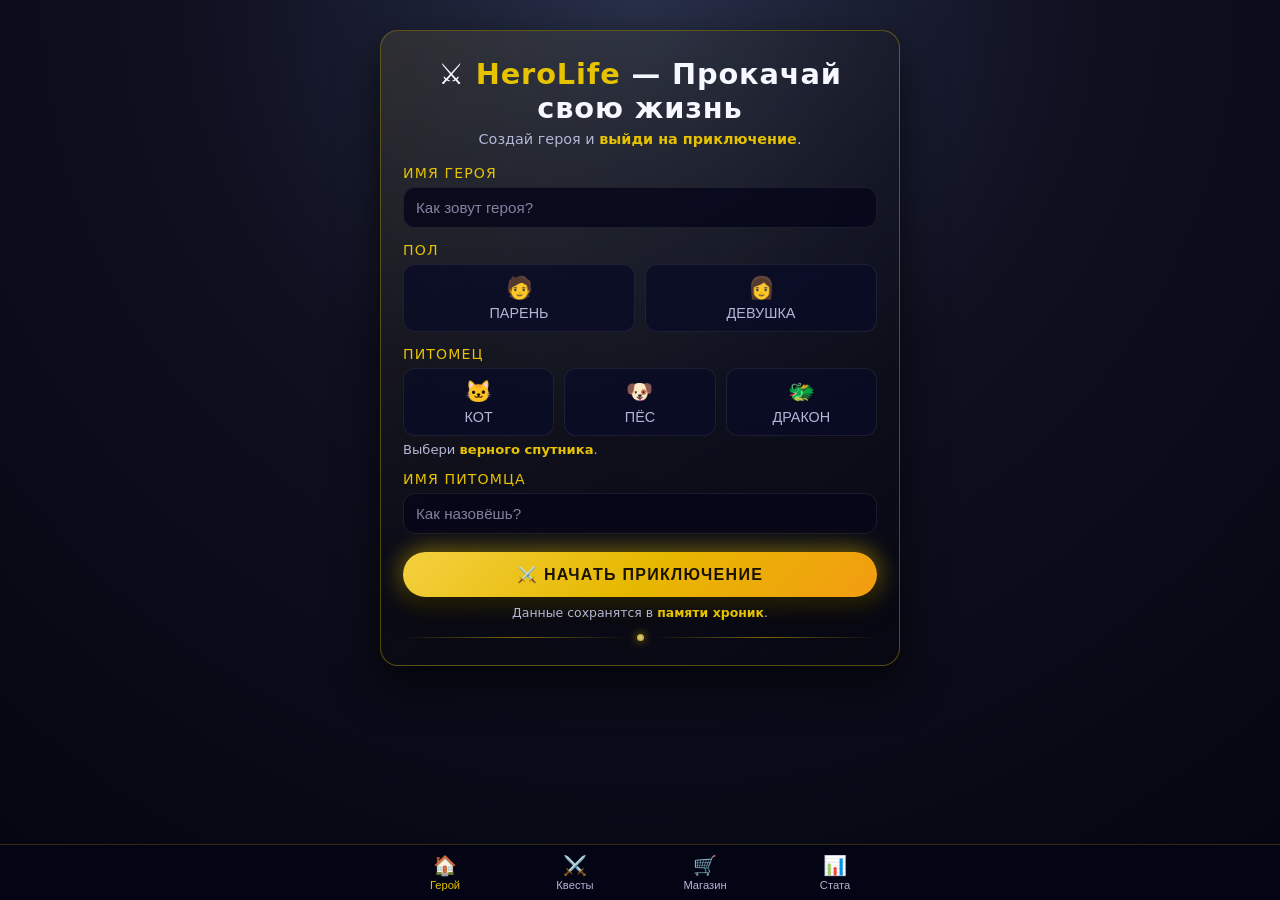
<file: index4неделя.html>
<!DOCTYPE html>
<html lang="ru">
<head>
  <meta charset="UTF-8" />
  <meta name="viewport" content="width=device-width, initial-scale=1.0" />
  <title>⚔️ HeroLife — Прокачай свою жизнь</title>
  <style>
    :root {
      --bg-main: #1a1a2e;
      --accent: #e6c200;
      --accent-soft: rgba(230, 194, 0, 0.2);
      --text-main: #f7f7ff;
      --text-muted: #b5b5d6;
      --error: #ff4b5c;
      --border-radius-lg: 18px;
      --border-radius-md: 12px;
      --transition-fast: 0.18s ease-out;
    }
    * { box-sizing: border-box; margin: 0; padding: 0; }
    body {
      font-family: system-ui, -apple-system, sans-serif;
      background: radial-gradient(circle at top, #283049 0, #0f1020 40%, #050510 100%);
      color: var(--text-main);
      min-height: 100vh;
      padding: 30px 20px 70px;
    }
    .page-wrap { width: 100%; max-width: 520px; margin: 0 auto; }
    .hero-card {
      position: relative;
      background: linear-gradient(145deg, rgba(255,255,255,0.03), rgba(0,0,0,0.5));
      border-radius: var(--border-radius-lg);
      padding: 26px 22px 24px;
      box-shadow: 0 18px 45px rgba(0,0,0,0.65);
      border: 1px solid rgba(230,194,0,0.35);
      overflow: hidden;
    }
    .hero-card::before {
      content: ""; position: absolute; inset: -40%;
      background: radial-gradient(circle at top left, rgba(230,194,0,0.16), transparent 55%),
        radial-gradient(circle at bottom right, rgba(88,101,242,0.13), transparent 55%);
      opacity: 0.75; pointer-events: none; z-index: -1;
    }
    .hero-title { text-align: center; margin-bottom: 18px; }
    .hero-title h1 { font-size: clamp(1.4rem, 4vw, 1.8rem); letter-spacing: 0.03em; }
    .accent { color: var(--accent); }
    .hero-subtitle { margin-top: 6px; font-size: 0.9rem; color: var(--text-muted); }
    .hero-subtitle strong { color: var(--accent); }
    .form-section { margin-top: 14px; display: grid; gap: 14px; }
    .field { display: flex; flex-direction: column; gap: 6px; }
    .field-label { font-size: 0.88rem; text-transform: uppercase; letter-spacing: 0.08em; color: var(--text-muted); }
    .field-label span { color: var(--accent); }
    .text-input {
      width: 100%; border-radius: var(--border-radius-md);
      border: 1px solid rgba(255,255,255,0.08);
      background: rgba(5,6,25,0.8); color: var(--text-main);
      padding: 11px 12px; font-size: 0.95rem; outline: none;
      transition: border-color var(--transition-fast), box-shadow var(--transition-fast);
    }
    .text-input::placeholder { color: rgba(181,181,214,0.7); }
    .text-input:focus {
      border-color: var(--accent);
      box-shadow: 0 0 0 1px rgba(230,194,0,0.75), 0 0 24px rgba(230,194,0,0.3);
    }
    .choice-row { display: grid; grid-template-columns: repeat(auto-fit, minmax(120px, 1fr)); gap: 10px; }
    .choice-card {
      border-radius: var(--border-radius-md);
      border: 1px solid rgba(255,255,255,0.08);
      background: rgba(9,12,38,0.8);
      padding: 10px; display: flex; flex-direction: column;
      align-items: center; gap: 4px; cursor: pointer;
      transition: all var(--transition-fast);
    }
    .choice-card span.icon { font-size: 1.35rem; }
    .choice-card span.label { font-size: 0.9rem; text-transform: uppercase; color: var(--text-muted); }
    .choice-card:hover { border-color: var(--accent-soft); transform: translateY(-2px); }
    .choice-card.selected {
      border-color: var(--accent);
      box-shadow: 0 0 0 1px var(--accent-soft), 0 12px 32px rgba(230,194,0,0.3);
      background: radial-gradient(circle at top, rgba(230,194,0,0.26), rgba(10,12,40,0.96));
    }
    .choice-card.selected span.label { color: var(--accent); font-weight: 600; }
    .helper-text { font-size: 0.82rem; color: var(--text-muted); }
    .helper-text strong { color: var(--accent); }
    .error-text { display: none; font-size: 0.8rem; color: var(--error); margin-top: 3px; }
    .error .text-input { border-color: var(--error); box-shadow: 0 0 0 1px rgba(255,75,92,0.7); }
    .error .error-text { display: block; }
    .cta-wrap { margin-top: 18px; display: flex; flex-direction: column; gap: 8px; }
    .cta-button {
      border: none; border-radius: 999px; padding: 13px 18px;
      font-size: 1rem; font-weight: 600; letter-spacing: 0.08em;
      text-transform: uppercase; cursor: pointer;
      display: inline-flex; align-items: center; justify-content: center; gap: 8px;
      background: linear-gradient(135deg, #f4d03f, #e6b800, #f39c12);
      color: #1a1300;
      box-shadow: 0 12px 28px rgba(0,0,0,0.8), 0 0 24px rgba(230,194,0,0.7);
      transition: transform 0.13s, box-shadow 0.13s;
    }
    .cta-button:active { transform: translateY(2px) scale(0.99); }
    .cta-note { font-size: 0.78rem; color: var(--text-muted); text-align: center; }
    .cta-note strong { color: var(--accent); }
    .ornament-line { display: flex; align-items: center; gap: 8px; margin-top: 6px; opacity: 0.85; }
    .ornament-line span.line { flex: 1; height: 1px; background: linear-gradient(90deg, transparent, rgba(230,194,0,0.6), transparent); }
    .ornament-line span.gem { width: 7px; height: 7px; border-radius: 50%; background: radial-gradient(circle, #ffeaa7, #e6b800); box-shadow: 0 0 10px rgba(230,194,0,0.9); }

    .screen { opacity: 0; transform: translateY(12px); pointer-events: none; transition: opacity 0.35s, transform 0.35s; }
    .screen-active { opacity: 1; transform: translateY(0); pointer-events: auto; }
    .screen-hidden { opacity: 0; transform: translateY(18px); pointer-events: none; }
    .screen-hidden-final { display: none; }

    .character-card {
      margin-top: 6px; border-radius: 16px; padding: 16px;
      background: rgba(4,6,22,0.9); border: 1px solid rgba(230,194,0,0.4);
      box-shadow: 0 16px 34px rgba(0,0,0,0.85); position: relative; overflow: hidden;
    }
    .character-card::before {
      content: ""; position: absolute; inset: -35%;
      background: radial-gradient(circle at top left, rgba(230,194,0,0.14), transparent 55%),
        radial-gradient(circle at bottom right, rgba(72,52,212,0.18), transparent 55%);
      opacity: 0.9; pointer-events: none; z-index: -1;
    }
    .character-header { display: flex; flex-direction: column; gap: 8px; padding-bottom: 10px; border-bottom: 1px solid rgba(255,255,255,0.08); margin-bottom: 10px; }
    .character-main { display: flex; align-items: center; gap: 10px; }
    .character-avatar {
      width: 42px; height: 42px; border-radius: 50%;
      display: flex; align-items: center; justify-content: center;
      font-size: 1.65rem;
      background: radial-gradient(circle at 30% 20%, #fff7c5, #e6c200);
      box-shadow: 0 0 0 2px rgba(26,19,0,0.75), 0 10px 20px rgba(0,0,0,0.85);
      flex-shrink: 0;
    }
    .character-header-text { display: flex; flex-direction: column; gap: 3px; }
    .character-name-row { display: flex; align-items: baseline; gap: 6px; flex-wrap: wrap; }
    .character-name { font-size: 1.05rem; font-weight: 600; text-transform: uppercase; }
    .character-level-label { font-size: 0.7rem; text-transform: uppercase; letter-spacing: 0.12em; color: var(--text-muted); }
    .character-level { font-size: 0.9rem; font-weight: 600; color: var(--accent); }
    .character-subtitle-text { font-size: 0.8rem; color: var(--text-muted); }

    .character-section { margin-top: 6px; display: grid; gap: 8px; }
    .stat-row { display: grid; grid-template-columns: minmax(0, 140px) auto; align-items: center; column-gap: 10px; font-size: 0.84rem; }
    .stat-main { display: flex; flex-direction: column; gap: 2px; }
    .stat-label { display: inline-flex; align-items: center; gap: 4px; font-weight: 500; }
    .stat-value { font-size: 0.8rem; color: var(--text-muted); }

    .progress { position: relative; width: 100%; height: 8px; border-radius: 999px; background: rgba(255,255,255,0.06); overflow: hidden; }
    .progress-fill { position: absolute; left: 0; top: 0; bottom: 0; width: 0; border-radius: inherit; transition: width 0.35s ease-out; }
    .progress-fill--xp { background: linear-gradient(90deg, #2ecc71, #00c853); }
    .progress-fill--str { background: linear-gradient(90deg, #ff7675, #d63031); }
    .progress-fill--int { background: linear-gradient(90deg, #74b9ff, #0984e3); }
    .progress-fill--hp { background: linear-gradient(90deg, #ff9a9e, #ff6bcb); }
    .progress-fill--cha { background: linear-gradient(90deg, #fdcb6e, #e17055); }
    .progress-fill--disc { background: linear-gradient(90deg, #55efc4, #00cec9); }
    .progress-fill--energy { background: linear-gradient(90deg, #ffeaa7, #fdcb6e); }
    .progress-fill--pet { background: linear-gradient(90deg, #fd79a8, #e17055); }

    .alignment-row { margin-top: 6px; display: flex; justify-content: space-between; font-size: 0.86rem; color: var(--text-muted); flex-wrap: wrap; gap: 4px; }
    .alignment-row span strong { color: var(--accent); font-weight: 600; }
    .coins-row { margin-top: 4px; font-size: 0.9rem; text-align: center; }
    .coins-row strong { color: var(--accent); font-weight: 600; font-size: 1rem; }
    .shield-indicator { font-size: 0.8rem; text-align: center; color: #55efc4; margin-top: 4px; }

    .character-divider-title { margin-top: 8px; margin-bottom: 2px; font-size: 0.78rem; letter-spacing: 0.18em; text-transform: uppercase; text-align: center; color: var(--text-muted); }
    .pet-block { margin-top: 4px; display: grid; gap: 6px; font-size: 0.86rem; }
    .pet-main { display: flex; align-items: center; gap: 8px; }
    .pet-icon { font-size: 3rem; cursor: pointer; transition: transform 0.3s; animation: petIdle 3s ease-in-out infinite; }
    .pet-icon.bounce { animation: petBounce 0.5s ease-out; }
    @keyframes petBounce { 0%,100% { transform: translateY(0); } 50% { transform: translateY(-10px); } }
    @keyframes petIdle { 0%,100% { transform: translateY(0); } 50% { transform: translateY(-4px); } }
    .pet-name { font-weight: 500; }
    .pet-mood-text { font-size: 0.75rem; color: var(--text-muted); }
    .pet-play-btn {
      border: none; border-radius: 999px; padding: 4px 10px;
      font-size: 0.75rem; cursor: pointer;
      background: linear-gradient(135deg, #fd79a8, #e84393);
      color: white; margin-left: 8px;
      transition: all 0.15s;
    }
    .pet-play-btn:disabled { background: rgba(40,43,72,0.95); color: var(--text-muted); cursor: default; }

    .quest-sub-tabs { display: flex; gap: 8px; margin-bottom: 12px; }
    .quest-sub-tab { flex: 1; border: 1px solid rgba(255,255,255,0.15); border-radius: 999px; padding: 8px 12px; font-size: 0.9rem; background: transparent; color: var(--text-muted); cursor: pointer; transition: all 0.15s; }
    .quest-sub-tab:hover { border-color: var(--accent-soft); color: var(--text-main); }
    .quest-sub-tab.active { border-color: var(--accent); color: var(--accent); background: rgba(230,194,0,0.1); }
    .quest-sub-pane { display: none; }
    .quest-sub-pane.quest-sub-pane--active { display: block; }
    .inspiration-section { margin-top: 8px; }
    .inspiration-title { font-size: 1rem; font-weight: 600; text-align: center; margin-bottom: 16px; color: var(--text-main); }
    .inspiration-daily-card {
      position: relative; background: linear-gradient(145deg, rgba(255,255,255,0.03), rgba(0,0,0,0.5));
      border-radius: var(--border-radius-lg); padding: 24px 20px;
      box-shadow: 0 18px 45px rgba(0,0,0,0.65); border: 1px solid rgba(230,194,0,0.35);
      overflow: hidden; margin-bottom: 20px; text-align: center;
    }
    .inspiration-daily-card::before {
      content: ""; position: absolute; inset: -40%;
      background: radial-gradient(circle at top left, rgba(230,194,0,0.12), transparent 55%);
      opacity: 0.75; pointer-events: none; z-index: 0;
    }
    .inspiration-daily-emoji { font-size: 3rem; display: block; margin-bottom: 12px; }
    .inspiration-daily-title { font-size: 1.1rem; font-weight: 600; margin-bottom: 8px; }
    .inspiration-daily-desc { font-size: 0.85rem; color: var(--text-muted); margin-bottom: 8px; line-height: 1.4; }
    .inspiration-daily-time { font-size: 0.8rem; color: var(--accent); margin-bottom: 16px; }
    .inspiration-daily-btns { display: flex; gap: 10px; justify-content: center; flex-wrap: wrap; }
    .inspiration-daily-btns button { border: none; border-radius: 999px; padding: 10px 18px; font-size: 0.9rem; font-weight: 600; cursor: pointer; transition: all 0.15s; }
    .inspiration-btn-done { background: linear-gradient(135deg, #2ecc71, #00c853); color: white; }
    .inspiration-btn-done:disabled { background: rgba(40,43,72,0.95); color: var(--text-muted); cursor: default; }
    .inspiration-btn-switch { background: rgba(255,255,255,0.08); color: var(--text-main); border: 1px solid rgba(255,255,255,0.2); }
    .inspiration-btn-switch:disabled { opacity: 0.5; cursor: default; }
    .inspiration-categories { display: grid; grid-template-columns: 1fr 1fr; gap: 10px; margin-bottom: 16px; }
    .inspiration-cat-btn { border: 1px solid rgba(255,255,255,0.15); border-radius: 12px; padding: 16px; background: rgba(6,8,30,0.6); color: var(--text-main); cursor: pointer; text-align: center; transition: all 0.15s; }
    .inspiration-cat-btn:hover { border-color: var(--accent-soft); box-shadow: 0 0 12px rgba(230,194,0,0.2); }
    .inspiration-cat-btn .icon { font-size: 1.8rem; display: block; margin-bottom: 6px; }
    .inspiration-cat-btn .label { font-size: 0.85rem; }
    .inspiration-cards-grid { display: grid; grid-template-columns: 1fr 1fr; gap: 10px; margin-top: 12px; }
    .inspiration-card-mini { border: 1px solid rgba(255,255,255,0.1); border-radius: 12px; padding: 12px; background: rgba(6,8,30,0.6); cursor: pointer; text-align: center; transition: all 0.15s; }
    .inspiration-card-mini:hover { border-color: var(--accent-soft); }
    .inspiration-card-mini .icon { font-size: 1.5rem; }
    .inspiration-card-mini .title { font-size: 0.8rem; margin: 4px 0 2px; }
    .inspiration-card-mini .coins { font-size: 0.75rem; color: var(--accent); }
    .inspiration-back-btn { background: none; border: none; color: var(--text-muted); cursor: pointer; font-size: 0.9rem; margin-bottom: 12px; padding: 4px 0; }
    .inspiration-back-btn:hover { color: var(--accent); }
    .inspiration-detail-content { background: rgba(6,8,30,0.6); border-radius: 12px; padding: 20px; border: 1px solid rgba(255,255,255,0.08); }
    .inspiration-detail-emoji { font-size: 2.5rem; text-align: center; margin-bottom: 12px; }
    .inspiration-detail-title { font-size: 1rem; font-weight: 600; margin-bottom: 8px; }
    .inspiration-detail-desc { font-size: 0.85rem; color: var(--text-muted); margin-bottom: 8px; line-height: 1.4; }
    .inspiration-detail-tip { font-size: 0.75rem; color: var(--text-muted); font-style: italic; margin-bottom: 8px; }
    .inspiration-detail-time { font-size: 0.8rem; color: var(--accent); margin-bottom: 16px; }
    .inspiration-detail-hint { font-size: 0.75rem; color: var(--text-muted); text-align: center; margin-bottom: 6px; }
    .inspiration-card--done { background: rgba(46,204,113,0.15) !important; border-color: rgba(46,204,113,0.4) !important; }
    .inspiration-card-mini--done { background: rgba(46,204,113,0.15); border-color: rgba(46,204,113,0.4); pointer-events: none; }
    .inspiration-detail-content--done { background: rgba(46,204,113,0.15); border-color: rgba(46,204,113,0.4); }
    .inspiration-title--done { text-decoration: line-through; }
    .quests-section { margin-top: 16px; padding-top: 10px; border-top: 1px solid rgba(255,255,255,0.08); }
    .quests-title { font-size: 0.9rem; font-weight: 600; letter-spacing: 0.12em; text-transform: uppercase; color: var(--text-muted); display: flex; align-items: center; gap: 8px; margin-bottom: 8px; }
    .quests-date { font-size: 0.78rem; color: var(--text-muted); margin-bottom: 6px; }
    .quests-hint { font-size: 0.8rem; color: var(--accent); margin-bottom: 8px; animation: pulse 2s infinite; }
    @keyframes pulse { 0%,100% { opacity: 0.6; } 50% { opacity: 1; } }
    .quests-hint.hidden { display: none; }
    .filter-row {
      display: flex;
      gap: 6px;
      overflow-x: auto;
      padding-bottom: 8px;
      margin-bottom: 8px;
      scrollbar-width: none;
    }
    .filter-row::-webkit-scrollbar { display: none; }
    .filter-btn {
      border: 1px solid rgba(255,255,255,0.15);
      border-radius: 999px;
      padding: 4px 10px;
      font-size: 0.8rem;
      background: transparent;
      color: var(--text-muted);
      cursor: pointer;
      white-space: nowrap;
      flex-shrink: 0;
    }
    .filter-btn.active {
      border-color: var(--accent);
      color: var(--accent);
      background: rgba(230,194,0,0.1);
    }
    .filter-btn[data-filter="easy"] { color: #2ecc71; }
    .filter-btn[data-filter="medium"] { color: #fdcb6e; }
    .filter-btn[data-filter="hard"] { color: #ff4b5c; }
    .quests-list { display: grid; gap: 6px; }
    .quest-counter { font-size: 0.82rem; color: var(--text-muted); text-align: center; margin-top: 8px; }

    .quest-item {
      display: flex; align-items: center; justify-content: space-between;
      gap: 8px; padding: 8px 10px; border-radius: 12px;
      background: rgba(6,8,30,0.9); border: 1px solid rgba(255,255,255,0.06);
      box-shadow: 0 8px 18px rgba(0,0,0,0.7);
      cursor: pointer;
    }
    .quest-main { display: flex; align-items: center; gap: 8px; min-width: 0; flex: 1; }
    .quest-icon { font-size: 1.1rem; flex-shrink: 0; }
    .quest-text { display: flex; flex-direction: column; gap: 1px; min-width: 0; }
    .quest-title { font-size: 0.85rem; font-weight: 500; }
    .quest-desc { font-size: 0.72rem; color: var(--text-muted); display: flex; align-items: center; gap: 4px; flex-wrap: wrap; }
    .quest-tip { font-size: 0.68rem; color: var(--text-muted); margin-top: 4px; display: none; }
    .quest-tip.quest-tip--visible { display: block; }
    .quest-tip-toggle { background: none; border: none; cursor: pointer; font-size: 0.75rem; padding: 0 2px; opacity: 0.7; }
    .quest-tip-toggle:hover { opacity: 1; }
    .quest-difficulty-dot { display: inline-block; width: 6px; height: 6px; border-radius: 50%; margin-right: 6px; flex-shrink: 0; }
    .quest-difficulty-dot--easy { background: #2ecc71; }
    .quest-difficulty-dot--medium { background: #e6c200; }
    .quest-difficulty-dot--hard { background: #ff4b5c; }
    .quest-title-row { display: flex; align-items: center; gap: 4px; flex-wrap: wrap; }
    .quest-alignment { font-size: 0.7rem; }
    .quest-stats { font-size: 0.7rem; }
    .quest-stats.good { color: #2ecc71; }
    .quest-stats.bad { color: #ff4b5c; }
    .quest-coins { font-size: 0.78rem; font-weight: 600; white-space: nowrap; margin: 0 4px; }
    .quest-coins.good { color: #2ecc71; }
    .quest-coins.bad { color: #ff4b5c; }

    .quest-item:not(.quest-item--good-done):not(.quest-item--bad-done):hover {
      box-shadow: 0 0 0 1px rgba(230,194,0,0.7), 0 0 14px rgba(230,194,0,0.6);
      cursor: pointer;
    }

    .quest-btn {
      border-radius: 50%;
      width: 28px;
      height: 28px;
      display: flex;
      align-items: center;
      justify-content: center;
      font-size: 0.95rem;
      border: 2px solid transparent;
      background: transparent;
      cursor: pointer;
      white-space: nowrap;
      flex-shrink: 0;
      transition: background 0.15s, color 0.15s, border-color 0.15s;
    }
    .quest-btn--good { border-color: #2ecc71; color: #2ecc71; }
    .quest-btn--bad { border-color: #ff4b5c; color: #ff4b5c; }
    .quest-btn--good:hover:not(:disabled) { background: #2ecc71; color: #041306; }
    .quest-btn--bad:hover:not(:disabled) { background: #ff4b5c; color: #330203; }
    .quest-btn--done { cursor: default; }
    .quest-btn--done, .quest-btn:disabled { pointer-events: none; }

    .quest-item--good-done {
      background: rgba(46,204,113,0.15);
      border-color: rgba(46,204,113,0.4);
    }
    .quest-item--bad-done {
      background: rgba(255,75,92,0.15);
      border-color: rgba(255,75,92,0.4);
    }
    .quest-title--done { text-decoration: line-through; }
    .quest-delete-btn { border: none; background: none; color: rgba(255,75,92,0.5); cursor: pointer; font-size: 0.9rem; padding: 2px 4px; }
    .quest-delete-btn:hover { color: #ff4b5c; }
    .quest-delete-link { font-size: 0.7rem; color: #ff4b5c; cursor: pointer; margin-top: 2px; }
    .quest-delete-link:hover { text-decoration: underline; }

    .add-custom-quest-block { margin-top: 12px; display: flex; flex-direction: column; align-items: center; gap: 6px; }
    .add-custom-quest-btn {
      border: none; border-radius: 999px; padding: 13px 18px; width: 100%;
      font-size: 1rem; font-weight: 600; text-transform: uppercase; cursor: pointer;
      background: linear-gradient(135deg, #2ecc71, #00c853);
      color: white; box-shadow: 0 12px 28px rgba(0,0,0,0.7);
      transition: all 0.13s;
    }
    .add-custom-quest-btn:hover { filter: brightness(1.08); }
    .add-custom-quest-btn:disabled { background: rgba(40,43,72,0.95); color: var(--text-muted); cursor: default; box-shadow: none; }

    .shop-section { margin-top: 16px; padding-top: 10px; border-top: 1px solid rgba(255,255,255,0.08); }
    .shop-title { font-size: 0.9rem; font-weight: 600; letter-spacing: 0.12em; text-transform: uppercase; color: var(--text-muted); display: flex; align-items: center; gap: 8px; margin-bottom: 4px; }
    .shop-closed-text { text-align: center; color: #e6c200; font-size: 0.9rem; margin-bottom: 6px; }
    .shop-list { display: grid; gap: 6px; }
    .shop-item {
      display: flex; align-items: center; justify-content: space-between;
      gap: 8px; padding: 8px 10px; border-radius: 12px;
      background: rgba(6,8,30,0.9); border: 1px solid rgba(230,194,0,0.15);
      box-shadow: 0 8px 18px rgba(0,0,0,0.7);
    }
    .shop-main { display: flex; align-items: center; gap: 8px; flex: 1; min-width: 0; }
    .shop-icon { font-size: 1.1rem; }
    .shop-text { display: flex; flex-direction: column; gap: 1px; }
    .shop-name { font-size: 0.85rem; font-weight: 500; }
    .shop-desc { font-size: 0.72rem; color: var(--text-muted); }
    .shop-price { font-size: 0.8rem; font-weight: 600; color: var(--accent); white-space: nowrap; margin: 0 6px; }
    .shop-buy-btn {
      border: none; border-radius: 999px; padding: 5px 10px;
      font-size: 0.73rem; font-weight: 600; cursor: pointer;
      background: linear-gradient(135deg, #f4d03f, #e6b800);
      color: #1a1300; white-space: nowrap;
      transition: all 0.15s;
    }
    .shop-buy-btn:disabled { background: rgba(40,43,72,0.95); color: var(--text-muted); cursor: default; }

    .stats-section { margin-top: 16px; padding-top: 12px; border-top: 1px solid rgba(255,255,255,0.08); text-align: center; display: flex; flex-direction: column; align-items: center; }
    .stats-title { font-size: 0.9rem; font-weight: 600; letter-spacing: 0.12em; text-transform: uppercase; color: var(--text-muted); display: flex; align-items: center; justify-content: center; gap: 8px; margin-bottom: 10px; }
    .stats-streak { font-size: 1.25rem; font-weight: 700; color: #e67e22; margin-bottom: 12px; text-align: center; }
    .stats-calendar-wrap { margin-bottom: 12px; display: inline-block; }
    .stats-calendar-month-nav { display: flex; align-items: center; justify-content: center; gap: 8px; margin-bottom: 6px; }
    .stats-calendar-month { font-size: 0.85rem; font-weight: 700; color: #e6c200; white-space: nowrap; }
    .stats-calendar-arrow { border: none; background: transparent; color: var(--text-muted); cursor: pointer; padding: 2px 4px; font-size: 0.8rem; }
    .stats-calendar-arrow:hover { color: #e6c200; }
    .stats-calendar-headers { display: grid; grid-template-columns: repeat(7, 28px); gap: 3px; margin-bottom: 3px; font-size: 0.65rem; color: var(--text-muted); text-align: center; }
    .stats-calendar-grid { display: grid; grid-template-columns: repeat(7, 28px); gap: 3px; }
    .stats-cell { width: 28px; height: 28px; border-radius: 6px; background: rgba(255,255,255,0.06); display: flex; align-items: center; justify-content: center; font-size: 0.65rem; color: var(--text-muted); }
    .stats-cell--active { background: #2ecc71; color: #ffffff; }
    .stats-cell--bad { background: #ff4b5c; color: #ffffff; }
    .stats-cell--today { box-shadow: 0 0 0 2px #e6c200; color: #e6c200; }
    .stats-totals { font-size: 0.82rem; color: var(--text-muted); display: flex; flex-direction: column; gap: 4px; align-items: center; text-align: center; }

    .shop-title-coins { color: #e6c200; font-weight: 700; }

    .streak-pulse { animation: streakPulse 1.5s ease-in-out infinite; }
    @keyframes streakPulse { 0%,100% { transform: scale(1); } 50% { transform: scale(1.15); } }
    .streak-fire {
      display: inline-block;
      animation: firePulse 1.5s infinite;
      transform-origin: center;
    }
    @keyframes firePulse {
      0%,100% { transform: scale(1); }
      50% { transform: scale(1.2); }
    }

    .tab-pane {
      display: none;
      opacity: 0;
      transform: translateY(8px);
    }
    .tab-pane--active {
      display: block;
      opacity: 1;
      transform: translateY(0);
      transition: opacity 0.25s ease-out, transform 0.25s ease-out;
    }

    .bottom-nav {
      position: fixed;
      bottom: 0;
      left: 0;
      right: 0;
      height: 56px;
      background: rgba(4,6,22,0.95);
      border-top: 1px solid rgba(230,194,0,0.2);
      z-index: 50;
    }
    .bottom-nav-inner {
      max-width: 520px;
      margin: 0 auto;
      display: grid;
      grid-template-columns: repeat(4, 1fr);
      height: 100%;
    }
    .bottom-nav-item {
      border: none;
      background: transparent;
      color: var(--text-muted);
      display: flex;
      flex-direction: column;
      align-items: center;
      justify-content: center;
      font-size: 0.7rem;
      cursor: pointer;
    }
    .bottom-nav-icon { font-size: 1.2rem; }
    .bottom-nav-label { margin-top: 2px; font-size: 0.7rem; }
    .bottom-nav-item--active { color: #e6c200; }

    .end-day-wrap { margin-top: 16px; display: flex; flex-direction: column; align-items: center; gap: 6px; }
    .end-day-btn {
      border: none; border-radius: 999px; padding: 13px 18px; width: 100%;
      font-size: 1rem; font-weight: 600; text-transform: uppercase; cursor: pointer;
      background: linear-gradient(135deg, #6c5ce7, #a29bfe);
      color: white; box-shadow: 0 12px 28px rgba(0,0,0,0.7);
      transition: all 0.13s;
    }
    .end-day-btn:disabled { background: rgba(40,43,72,0.95); color: var(--text-muted); cursor: default; box-shadow: none; outline: none; }
    .end-day-note { font-size: 0.78rem; color: var(--text-muted); text-align: center; }
    .greeting-phrase { font-size: 0.85rem; color: var(--text-muted); text-align: center; padding: 10px 0; font-style: italic; }
    .greeting-phrase.greeting-phrase--comeback { color: #fd79a8; }

    .debug-section { margin-top: 12px; padding-top: 8px; border-top: 1px dashed rgba(255,255,255,0.1); display: flex; flex-wrap: wrap; gap: 6px; }
    .debug-btn { border: 1px dashed rgba(255,255,255,0.2); border-radius: 8px; padding: 6px 12px; font-size: 0.75rem; color: var(--text-muted); background: rgba(255,255,255,0.03); cursor: pointer; }
    .debug-btn:hover { background: rgba(255,255,255,0.08); }
    .reset-btn { border: 1px dashed rgba(255,75,92,0.3); border-radius: 8px; padding: 6px 12px; font-size: 0.75rem; color: rgba(255,75,92,0.6); background: rgba(255,75,92,0.05); cursor: pointer; }

    .overlay {
      position: fixed; inset: 0;
      background: radial-gradient(circle at top, rgba(0,0,0,0.85), rgba(0,0,0,0.96));
      display: flex; align-items: center; justify-content: center;
      opacity: 0; pointer-events: none; transition: opacity 0.3s; z-index: 40;
    }
    .overlay--visible { opacity: 1; pointer-events: auto; }
    .overlay-inner {
      text-align: center; padding: 26px 20px; border-radius: 18px; max-width: 340px; width: 90%;
      border: 1px solid rgba(230,194,0,0.8);
      background: radial-gradient(circle at top, rgba(230,194,0,0.25), rgba(7,7,20,0.98));
      box-shadow: 0 22px 60px rgba(0,0,0,0.95);
      animation: popIn 0.55s ease-out forwards;
    }
    @keyframes popIn { 0% { opacity:0; transform:scale(0.6) translateY(20px); } 55% { opacity:1; transform:scale(1.05); } 100% { transform:scale(1); } }
    .overlay-title { font-size: 1.3rem; font-weight: 700; color: var(--accent); margin-bottom: 10px; }
    .overlay-text { font-size: 0.9rem; color: var(--text-main); line-height: 1.6; }
    .overlay-text strong { color: var(--accent); }
    .overlay-close-btn {
      margin-top: 14px; border: none; border-radius: 999px; padding: 10px 20px;
      font-size: 0.9rem; font-weight: 600; cursor: pointer;
      background: linear-gradient(135deg, #f4d03f, #e6b800); color: #1a1300;
    }

    .xp-popup {
      position: fixed; top: 50%; left: 50%; transform: translate(-50%,-50%);
      font-size: 1.8rem; font-weight: 700; pointer-events: none; z-index: 30;
      display: flex; flex-direction: column; align-items: center; text-align: center;
      animation: xpPopUp 1.2s ease-out forwards;
    }
    .xp-popup--good { color: #2ecc71; text-shadow: 0 0 20px rgba(46,204,113,0.8); }
    .xp-popup--bad { color: #ff4b5c; text-shadow: 0 0 20px rgba(255,75,92,0.8); }
    .xp-popup--info { color: #74b9ff; text-shadow: 0 0 20px rgba(116,185,255,0.8); }
    .xp-popup-main { font-size: 1.8rem; font-weight: 700; }
    .xp-popup-sub { font-size: 0.75rem; font-weight: 400; margin-top: 4px; opacity: 0.95; }
    @keyframes xpPopUp { 0% { opacity:1; transform:translate(-50%,-50%) scale(0.5); } 30% { opacity:1; transform:translate(-50%,-70%) scale(1.2); } 100% { opacity:0; transform:translate(-50%,-120%) scale(0.8); } }

    .xp-bar-hit { animation: xpFlash 1s ease-out; }
    @keyframes xpFlash { 0%,100% { filter:none; } 30%,60% { box-shadow: 0 0 12px rgba(255,75,92,0.9); filter:brightness(1.2); } }

    .character-card-enter { animation: cardFadeIn 0.4s ease-out forwards; }
    @keyframes cardFadeIn { from { opacity:0; transform:translateY(16px); } to { opacity:1; transform:translateY(0); } }

    @media (max-width: 480px) {
      body { padding: 14px; }
      .hero-card { padding: 18px 14px; }
      .character-card { padding: 12px; }
      .choice-row { grid-template-columns: repeat(2, 1fr); }
      .choice-row.pet-row { grid-template-columns: repeat(3, 1fr); }
      .quest-item { padding: 6px 8px; gap: 6px; }
      .quest-title { font-size: 0.8rem; }
      .quest-btn { padding: 5px 8px; font-size: 0.7rem; }
      .alignment-row { font-size: 0.8rem; }
      .stat-row { grid-template-columns: minmax(0, 120px) auto; }
    }
  </style>
</head>
<body>
  <div id="levelUpOverlay" class="overlay"><div class="overlay-inner"><div class="overlay-title">🎉 LEVEL UP!</div><div class="overlay-text">Уровень <strong id="levelUpLevel">1</strong></div></div></div>
  <div id="endDayOverlay" class="overlay"><div class="overlay-inner"><div class="overlay-title">🌙 ИТОГИ ДНЯ</div><div class="overlay-text" id="endDayText"></div><button class="overlay-close-btn" id="endDayClose">Отлично! ✨</button></div></div>

  <div class="page-wrap"><main class="hero-card">
    <div id="creationScreen" class="screen screen-active">
      <header class="hero-title">
        <h1>⚔️ <span class="accent">HeroLife</span> — Прокачай свою жизнь</h1>
        <p class="hero-subtitle">Создай героя и <strong>выйди на приключение</strong>.</p>
      </header>
      <section class="form-section">
        <div class="field" id="field-hero-name">
          <label class="field-label" for="heroName"><span>Имя героя</span></label>
          <input id="heroName" class="text-input" type="text" maxlength="24" placeholder="Как зовут героя?" autocomplete="off" />
          <div class="error-text">Введи имя героя.</div>
        </div>
        <div class="field">
          <div class="field-label"><span>Пол</span></div>
          <div class="choice-row" role="radiogroup">
            <button type="button" class="choice-card" data-group="gender" data-value="male"><span class="icon">🧑</span><span class="label">Парень</span></button>
            <button type="button" class="choice-card" data-group="gender" data-value="female"><span class="icon">👩</span><span class="label">Девушка</span></button>
          </div>
        </div>
        <div class="field">
          <div class="field-label"><span>Питомец</span></div>
          <div class="choice-row pet-row" role="radiogroup">
            <button type="button" class="choice-card" data-group="pet" data-value="cat"><span class="icon">🐱</span><span class="label">Кот</span></button>
            <button type="button" class="choice-card" data-group="pet" data-value="dog"><span class="icon">🐶</span><span class="label">Пёс</span></button>
            <button type="button" class="choice-card" data-group="pet" data-value="dragon"><span class="icon">🐲</span><span class="label">Дракон</span></button>
          </div>
          <div class="helper-text">Выбери <strong>верного спутника</strong>.</div>
        </div>
        <div class="field" id="field-pet-name">
          <label class="field-label" for="petName"><span>Имя питомца</span></label>
          <input id="petName" class="text-input" type="text" maxlength="24" placeholder="Как назовёшь?" autocomplete="off" />
          <div class="error-text">Дай имя питомцу.</div>
        </div>
      </section>
      <div class="cta-wrap">
        <button id="startButton" class="cta-button" type="button"><span>⚔️ Начать приключение</span></button>
        <p class="cta-note">Данные сохранятся в <strong>памяти хроник</strong>.</p>
        <div class="ornament-line"><span class="line"></span><span class="gem"></span><span class="line"></span></div>
      </div>
    </div>

    <section id="characterScreen" class="screen screen-hidden screen-hidden-final">
      <article class="character-card" id="characterCard">
        <header class="character-header">
          <div class="character-main">
            <div class="character-avatar" id="charAvatar">🧑</div>
            <div class="character-header-text">
              <div class="character-name-row">
                <span class="character-name" id="charName">Герой</span>
                <span id="charCrown"></span>
                <span class="character-level-label">Ур.</span>
                <span class="character-level" id="charLevel">1</span>
                <span id="charStreak"></span>
              </div>
              <div class="character-subtitle-text" id="charStatMax">Макс. стат: 10</div>
            </div>
          </div>
        </header>
        <div class="character-section">
          <div class="tab-pane tab-pane--active" id="tabHero">
            <div class="greeting-phrase" id="greetingPhrase"></div>
            <div class="stat-row"><div class="stat-main"><span class="stat-label">Опыт</span><span class="stat-value" id="xpText">0/100</span></div><div class="progress"><div class="progress-fill progress-fill--xp" id="xpBar"></div></div></div>
            <div class="stat-row"><div class="stat-main"><span class="stat-label">❤️ Здоровье</span><span class="stat-value" id="vHP">1/10</span></div><div class="progress"><div class="progress-fill progress-fill--hp" id="bHP"></div></div></div>
            <div class="stat-row"><div class="stat-main"><span class="stat-label">🧠 Интеллект</span><span class="stat-value" id="vINT">1/10</span></div><div class="progress"><div class="progress-fill progress-fill--int" id="bINT"></div></div></div>
            <div class="stat-row"><div class="stat-main"><span class="stat-label">💪 Сила</span><span class="stat-value" id="vSTR">1/10</span></div><div class="progress"><div class="progress-fill progress-fill--str" id="bSTR"></div></div></div>
            <div class="stat-row"><div class="stat-main"><span class="stat-label">✨ Харизма</span><span class="stat-value" id="vCHA">1/10</span></div><div class="progress"><div class="progress-fill progress-fill--cha" id="bCHA"></div></div></div>
            <div class="stat-row"><div class="stat-main"><span class="stat-label">🛡️ Дисциплина</span><span class="stat-value" id="vDISC">1/10</span></div><div class="progress"><div class="progress-fill progress-fill--disc" id="bDISC"></div></div></div>
            <div class="stat-row"><div class="stat-main"><span class="stat-label">⚡ Энергия</span><span class="stat-value" id="vEN">1/10</span></div><div class="progress"><div class="progress-fill progress-fill--energy" id="bEN"></div></div></div>
            <div class="alignment-row"><span>😇 Ангел: <strong id="angelPts">0</strong></span><span>😈 Чёрт: <strong id="devilPts">0</strong></span></div>
            <div class="coins-row">💰 Монеты: <strong id="coinsDisplay">0</strong></div>
            <div class="shield-indicator" id="shieldIndicator" style="display:none">🛡️ Щит активен</div>

            <div class="character-divider-title">─── Питомец ───</div>
            <div class="pet-block">
              <div class="pet-main">
                <span class="pet-icon" id="petIcon">🐱</span>
                <span class="pet-name" id="petNameD">Питомец</span>
                <span id="petFlower"></span>
                <button class="pet-play-btn" id="petPlayBtn" style="display:none">🎀 Поиграть</button>
              </div>
              <div class="stat-row"><div class="stat-main"><span class="stat-label">Сытость</span><span class="stat-value" id="hungerText">80%</span></div><div class="progress"><div class="progress-fill progress-fill--energy" id="hungerBar"></div></div></div>
              <div class="stat-row"><div class="stat-main"><span class="stat-label" id="moodEmoji">😐 Настроение</span><span class="stat-value" id="moodText">3/10</span></div><div class="progress"><div class="progress-fill progress-fill--pet" id="moodBar"></div></div></div>
              <div class="pet-mood-text" id="moodDesc">Нормально</div>
            </div>

            <div class="debug-section">
              <button class="debug-btn" id="dbgXP">🧪 +90 XP</button>
              <button class="debug-btn" id="dbgCoins">💰 +100 монет</button>
              <button class="reset-btn" id="dbgReset">🗑️ Сбросить всё</button>
            </div>
          </div>

          <div class="tab-pane" id="tabQuests">
            <div class="quest-sub-tabs">
              <button type="button" class="quest-sub-tab active" data-subtab="quests">📜 Квесты</button>
              <button type="button" class="quest-sub-tab" data-subtab="inspiration">✨ Вдохновение</button>
            </div>
            <div class="quest-sub-pane quest-sub-pane--active" id="questsSubPane">
            <section class="quests-section">
              <div class="quests-title"><span>📜</span><span>Ежедневные квесты</span></div>
              <div class="quests-date" id="questsDate"></div>
              <div class="quests-hint" id="questsHint">👆 Отмечай привычки!</div>
              <div class="filter-row" id="questFilterRow">
                <button type="button" class="filter-btn active" data-filter="all" title="Все квесты">Все</button>
                <button type="button" class="filter-btn" data-filter="strength" title="Сила">💪</button>
                <button type="button" class="filter-btn" data-filter="intelligence" title="Интеллект">🧠</button>
                <button type="button" class="filter-btn" data-filter="health" title="Здоровье">❤️</button>
                <button type="button" class="filter-btn" data-filter="charisma" title="Харизма">✨</button>
                <button type="button" class="filter-btn" data-filter="discipline" title="Дисциплина">🛡️</button>
                <button type="button" class="filter-btn" data-filter="energy" title="Энергия">⚡</button>
                <button type="button" class="filter-btn" data-filter="easy" title="Лёгкие">●</button>
                <button type="button" class="filter-btn" data-filter="medium" title="Средние">●</button>
                <button type="button" class="filter-btn" data-filter="hard" title="Сложные">●</button>
              </div>
              <div class="character-divider-title">── ✅ Выполни сегодня ──</div>
              <div class="quests-list" id="goodQuestsList"></div>
              <div class="quest-counter" id="questCounter">Выполнено: 0/35</div>

              <div class="add-custom-quest-block">
                <button type="button" class="add-custom-quest-btn" id="addCustomQuestBtn">➕ Добавить свой квест</button>
                <div class="helper-text" id="customQuestLimitMsg" style="display:none;">Максимум пользовательских квестов: 10/10</div>

                <div class="add-custom-quest-form" id="customQuestForm" style="display:none; margin-top:10px;">
                  <div class="character-divider-title" style="margin-top:0;">── ➕ Новый квест ──</div>

                  <div class="field" id="customQuestTitleField">
                    <label class="field-label" for="customQuestTitle"><span>Название</span></label>
                    <input id="customQuestTitle" class="text-input" type="text" maxlength="30" placeholder="Название квеста" />
                    <div class="error-text" id="customQuestTitleError">Введите название</div>
                  </div>

                  <div class="field">
                    <label class="field-label" for="customQuestDesc"><span>Описание</span></label>
                    <input id="customQuestDesc" class="text-input" type="text" maxlength="50" placeholder="Например: 30 минут" />
                  </div>

                  <div class="field">
                    <label class="field-label" for="customQuestEmoji"><span>Эмодзи</span></label>
                    <select id="customQuestEmoji" class="text-input">
                      <option value="⭐">⭐</option>
                      <option value="🎯">🎯</option>
                      <option value="🏋️">🏋️</option>
                      <option value="🧹">🧹</option>
                      <option value="💤">💤</option>
                      <option value="🎨">🎨</option>
                      <option value="🎵">🎵</option>
                      <option value="💻">💻</option>
                      <option value="🚶">🚶</option>
                      <option value="📞">📞</option>
                      <option value="🍳">🍳</option>
                      <option value="💊">💊</option>
                      <option value="✍️">✍️</option>
                      <option value="🧠">🧠</option>
                      <option value="💡">💡</option>
                    </select>
                  </div>

                  <div class="field">
                    <label class="field-label" for="customQuestDifficulty"><span>Сложность</span></label>
                    <select id="customQuestDifficulty" class="text-input">
                      <option value="easy">🟢 Лёгкая</option>
                      <option value="medium">🟡 Средняя</option>
                      <option value="hard">🔴 Сложная</option>
                    </select>
                  </div>

                  <div class="field">
                    <label class="field-label" for="customQuestAlignment"><span>Выравнивание</span></label>
                    <select id="customQuestAlignment" class="text-input">
                      <option value="neutral">— Нейтральное</option>
                      <option value="angel">😇 Ангел</option>
                      <option value="devil">😈 Чёрт</option>
                    </select>
                  </div>

                  <div class="field">
                    <label class="field-label" for="customQuestTip"><span>Подсказка (опционально)</span></label>
                    <input id="customQuestTip" class="text-input" type="text" maxlength="80" placeholder="Совет или факт" />
                  </div>

                  <div class="field">
                    <label class="field-label" for="customQuestCoins"><span>Монеты</span></label>
                    <input id="customQuestCoins" class="text-input" type="number" min="5" max="30" value="15" />
                    <div class="helper-text">от 5 до 30</div>
                  </div>

                  <div class="field">
                    <label class="field-label" for="customQuestStat1"><span>Стат 1</span></label>
                    <select id="customQuestStat1" class="text-input">
                      <option value="health">❤️ Здоровье</option>
                      <option value="intelligence">🧠 Интеллект</option>
                      <option value="strength">💪 Сила</option>
                      <option value="charisma">✨ Харизма</option>
                      <option value="discipline">🛡️ Дисциплина</option>
                      <option value="energy">⚡ Энергия</option>
                    </select>
                    <input id="customQuestBonus1" class="text-input" type="number" min="1" max="5" value="2" style="width:60px; margin-top:4px;" title="от 1 до 5" />
                    <span class="helper-text" style="display:inline;"> от 1 до 5</span>
                  </div>

                  <div class="field">
                    <label class="field-label" for="customQuestStat2"><span>Стат 2</span></label>
                    <select id="customQuestStat2" class="text-input">
                      <option value="">— нет —</option>
                      <option value="health">❤️ Здоровье</option>
                      <option value="intelligence">🧠 Интеллект</option>
                      <option value="strength">💪 Сила</option>
                      <option value="charisma">✨ Харизма</option>
                      <option value="discipline">🛡️ Дисциплина</option>
                      <option value="energy">⚡ Энергия</option>
                    </select>
                    <input id="customQuestBonus2" class="text-input" type="number" min="1" max="5" value="2" style="width:60px; margin-top:4px;" title="от 1 до 5" />
                    <span class="helper-text" style="display:inline;"> от 1 до 5</span>
                  </div>

                  <div class="cta-wrap" style="margin-top:10px;">
                    <button type="button" class="cta-button" id="customQuestAddBtn">
                      <span>Добавить</span>
                    </button>
                    <button type="button" class="reset-btn" id="customQuestCancelBtn">
                      <span>Отмена</span>
                    </button>
                  </div>
                </div>
              </div>
            </section>

            <div class="end-day-wrap">
              <button class="end-day-btn" id="endDayBtn">🌙 Завершить день</button>
              <div class="end-day-note" id="endDayNote"></div>
            </div>
            </div>
            <div class="quest-sub-pane" id="inspirationSubPane">
              <div class="inspiration-section">
                <div class="inspiration-title">✨ Вдохновение дня</div>
                <div class="inspiration-daily-card" id="inspirationDailyCard"></div>
                <div class="inspiration-categories" id="inspirationCategories"></div>
                <div class="inspiration-category-view" id="inspirationCategoryView" style="display:none;">
                  <button type="button" class="inspiration-back-btn" id="inspirationBackBtn">← Назад</button>
                  <div class="inspiration-cards-grid" id="inspirationCardsGrid"></div>
                </div>
                <div class="inspiration-card-detail" id="inspirationCardDetail" style="display:none;">
                  <button type="button" class="inspiration-back-btn" id="inspirationDetailBackBtn">← Назад</button>
                  <div class="inspiration-detail-content" id="inspirationDetailContent"></div>
                </div>
              </div>
            </div>
          </div>

          <div class="tab-pane" id="tabShop">
            <section class="shop-section">
              <div class="shop-title"><span>🛒</span><span id="shopTitleText">Магазин</span></div>
              <div class="shop-closed-text" id="shopClosedText" style="display:none;">🌙 Магазин закрыт до завтра</div>
              <div class="shop-list" id="shopList"></div>
            </section>
          </div>

          <div class="tab-pane" id="tabStats">
            <section class="stats-section">
              <div class="stats-title"><span>📊</span><span>Статистика</span></div>
              <div class="stats-streak" id="statsStreak"></div>
              <div class="stats-calendar-wrap">
                <div class="stats-calendar-month-nav">
                  <button type="button" class="stats-calendar-arrow" id="statsMonthPrev">◀</button>
                  <div class="stats-calendar-month" id="statsCalendarMonth"></div>
                  <button type="button" class="stats-calendar-arrow" id="statsMonthNext">▶</button>
                </div>
                <div class="stats-calendar-headers" id="statsCalendarHeaders">
                  <span>Пн</span><span>Вт</span><span>Ср</span><span>Чт</span><span>Пт</span><span>Сб</span><span>Вс</span>
                </div>
                <div class="stats-calendar-grid" id="statsCalendar"></div>
              </div>
              <div class="stats-totals">
                <div id="statsTotalDays">📅 Всего дней: 0</div>
                <div id="statsTotalQuests">✅ Всего квестов: 0</div>
                <div id="statsTotalCoins">💰 Всего заработано: 0</div>
              </div>
            </section>
          </div>
        </div>
      </article>
    </section>
  </main></div>

  <nav class="bottom-nav">
    <div class="bottom-nav-inner">
      <button type="button" class="bottom-nav-item bottom-nav-item--active" data-tab="hero">
        <div class="bottom-nav-icon">🏠</div>
        <div class="bottom-nav-label">Герой</div>
      </button>
      <button type="button" class="bottom-nav-item" data-tab="quests">
        <div class="bottom-nav-icon">⚔️</div>
        <div class="bottom-nav-label">Квесты</div>
      </button>
      <button type="button" class="bottom-nav-item" data-tab="shop">
        <div class="bottom-nav-icon">🛒</div>
        <div class="bottom-nav-label">Магазин</div>
      </button>
      <button type="button" class="bottom-nav-item" data-tab="stats">
        <div class="bottom-nav-icon">📊</div>
        <div class="bottom-nav-label">Стата</div>
      </button>
    </div>
  </nav>

  <script>
  (function(){
    const SK = "heroLifeProfile";
    const STAT_KEYS = ["health","intelligence","strength","charisma","discipline","energy"];
    const STAT_ICONS = {health:"❤️",intelligence:"🧠",strength:"💪",charisma:"✨",discipline:"🛡️",energy:"⚡"};
    const STAT_EL = {health:{v:"vHP",b:"bHP"},intelligence:{v:"vINT",b:"bINT"},strength:{v:"vSTR",b:"bSTR"},charisma:{v:"vCHA",b:"bCHA"},discipline:{v:"vDISC",b:"bDISC"},energy:{v:"vEN",b:"bEN"}};
    const MONTH_NAMES = ["Январь","Февраль","Март","Апрель","Май","Июнь","Июль","Август","Сентябрь","Октябрь","Ноябрь","Декабрь"];
    let statsMonthOffset = 0;
    let currentTab = "hero";
    let currentFilter = "all";
    const filterMap = { all: null, strength: "💪", intelligence: "🧠", health: "❤️", charisma: "✨", discipline: "🛡️", energy: "⚡" };

    const GREETINGS = {
      morning: [
        "Новая неделя! {pet} верит в тебя 💪",
        "Вторник. Ты уже в пути! {pet} рядом ☀️",
        "Середина недели! {pet} гордится тобой 🌟",
        "Четверг. Скоро выходные. Но сначала — приключения ⚔️",
        "Пятница! Время для себя. {pet} готов 🐱",
        "Выходной! Позаботься о себе. {pet} предлагает отдохнуть 💤",
        "Воскресенье. Мягкий день. Что хорошего на этой неделе? 🌸"
      ],
      evening: [
        "Вечер. Время подвести итоги. {pet} сворачивается клубком 🌙",
        "День подходит к концу. Ты сделала достаточно. Правда 💜",
        "{pet} зевает. Пора отдыхать. Завтра новые приключения ✨"
      ],
      day: [
        "День в разгаре! {pet} следит за тобой 👀",
        "Обед? Не забудь про воду! {pet} напоминает 💧",
        "Полдень. {pet} верит что сегодня будет хороший день ☀️"
      ],
      night: [
        "Поздновато... {pet} уже спит 😴 Позаботься о себе 💜",
        "Ночь. {pet} мурлычет во сне. Может и тебе пора? 🌙",
        "Тише... {pet} видит сны. Завтра новый день ✨"
      ]
    };

    const QUEST_REACTIONS = {
      good: [
        "Отлично! {pet} мурчит от гордости 🐱",
        "Есть! Ещё один шаг вперёд 🌟",
        "Маленькая победа — но победа! ✨",
        "{pet} прыгает от радости! 🎉",
        "Чувствуешь? Ты становишься сильнее 💪",
        "Так держать! 🔥",
        "Будущая ты скажет спасибо 💜",
        "Квест выполнен! Ты — героиня ⚔️",
        "Ещё один кирпичик в новую жизнь 🏰",
        "{pet} смотрит с восхищением 🌟"
      ],
      bad: [
        "Бывает. {pet} не осуждает 💜",
        "Честность с собой — уже сила 🛡️",
        "Записано. Завтра будет лучше 🌅",
        "{pet} тычется носом: всё будет хорошо 🐱",
        "Один срыв — не конец пути ✨"
      ]
    };

    const COMEBACK_PHRASES = [
      "Вчера был непростой день? {pet} ждёт тебя 🐱",
      "Пропуск — это пауза, не конец. Ты здесь — значит не сдалась 💪",
      "{pet} загрустил вчера. Но он знает — ты вернёшься 💜",
      "Новый день. Чистый лист. Начнём? ☀️",
      "Знаешь что главное? Что ты открыла приложение. Это уже победа ✨"
    ];

    const QUESTS = [
      {id:"q1",type:"good",icon:"💧",title:"Стакан воды после пробуждения",desc:"Сразу после будильника",tip:"Тело теряет за ночь до 1л воды",coins:5,difficulty:"easy",alignment:"neutral",stats:{health:1,energy:1}},
      {id:"q2",type:"good",icon:"😴",title:"Лечь спать до 23:00",desc:"Будильник-напоминание на 22:30",tip:"Каждый час сна до полуночи = два после",coins:10,difficulty:"medium",alignment:"devil",stats:{health:2,energy:1}},
      {id:"q3",type:"good",icon:"🚶",title:"Прогулка 15-30 минут",desc:"После обеда или работы",tip:"20 мин на улице снижают кортизол на 25%",coins:10,difficulty:"medium",alignment:"angel",stats:{health:2,energy:1}},
      {id:"q4",type:"good",icon:"🍽️",title:"Осознанный приём пищи",desc:"Не у экрана, не на бегу",tip:"Еда у экрана: ешь на 30% больше",coins:10,difficulty:"medium",alignment:"angel",stats:{health:2}},
      {id:"q5",type:"good",icon:"🏋️",title:"Тренировка 20+ минут",desc:"Любая: зарядка, йога, бег",tip:"Лучшая тренировка — та что делаешь",coins:20,difficulty:"hard",alignment:"devil",stats:{health:2,strength:2}},
      {id:"q6",type:"good",icon:"☀️",title:"Выйти на солнце на 10 минут",desc:"До обеда",tip:"80% россиян — дефицит витамина D",coins:5,difficulty:"easy",alignment:"neutral",stats:{health:1,energy:1}},
      {id:"q7",type:"good",icon:"📖",title:"Прочитать 10 страниц книги",desc:"Перед сном вместо телефона",tip:"10 стр/день = 12 книг в год",coins:10,difficulty:"medium",alignment:"neutral",stats:{intelligence:2}},
      {id:"q8",type:"good",icon:"📝",title:"Записать 3 задачи на сегодня",desc:"Утром после кофе. Ровно 3, не 10",tip:"Мозг не держит больше 3-4 приоритетов",coins:5,difficulty:"easy",alignment:"neutral",stats:{intelligence:1,discipline:1}},
      {id:"q9",type:"good",icon:"🎧",title:"Подкаст или аудиокнига 15 мин",desc:"В дороге, на прогулке, при уборке",tip:"Обучение без отдельного времени",coins:10,difficulty:"medium",alignment:"angel",stats:{intelligence:2}},
      {id:"q10",type:"good",icon:"📓",title:"Дневник: мысли или рефлексия",desc:"Вечером, 5-10 минут",tip:"Экспрессивное письмо снижает тревогу на 40%",coins:10,difficulty:"medium",alignment:"angel",stats:{intelligence:2,health:1}},
      {id:"q11",type:"good",icon:"💻",title:"1 урок или видео по обучению",desc:"Выделить 30 мин заранее",tip:"Один урок — прогресс. Не весь курс за день",coins:15,difficulty:"hard",alignment:"devil",stats:{intelligence:3}},
      {id:"q12",type:"good",icon:"🤸",title:"Утренняя разминка 5-10 минут",desc:"После стакана воды",tip:"5 минут движения = двигатель на день",coins:10,difficulty:"easy",alignment:"neutral",stats:{strength:1,energy:2}},
      {id:"q13",type:"good",icon:"⚔️",title:"Первый шаг в отложенном деле",desc:"Только 5 минут! Первый час дня",tip:"Не закончить а НАЧАТЬ. 80% продолжат",coins:15,difficulty:"hard",alignment:"devil",stats:{strength:3,discipline:1}},
      {id:"q14",type:"good",icon:"🛑",title:"Мягко отказать в ненужном",desc:"В момент просьбы",tip:"Каждое ненужное да = нет себе",coins:15,difficulty:"hard",alignment:"devil",stats:{strength:3,charisma:1}},
      {id:"q15",type:"good",icon:"🧊",title:"Холодное умывание или контрастный душ",desc:"Утром при умывании",tip:"Блуждающий нерв → прилив бодрости",coins:10,difficulty:"medium",alignment:"devil",stats:{strength:2,energy:1}},
      {id:"q16",type:"good",icon:"🧹",title:"Порядок в одной зоне 15 мин",desc:"Один ящик, одна полка",tip:"Внешний порядок = внутренний порядок",coins:10,difficulty:"easy",alignment:"neutral",stats:{strength:1,discipline:1}},
      {id:"q17",type:"good",icon:"🦁",title:"Сделать одну вещь которая пугает",desc:"1-2 раза в неделю",tip:"Одно страшное дело в неделю — за год ты другой человек",coins:25,difficulty:"hard",alignment:"devil",stats:{strength:4,charisma:2}},
      {id:"q18",type:"good",icon:"💖",title:"Отметить что в себе нравится",desc:"Утром или перед сном",tip:"Тренировка замечать хорошее в себе",coins:10,difficulty:"easy",alignment:"angel",stats:{charisma:2,health:1}},
      {id:"q19",type:"good",icon:"🙏",title:"Принять комплимент словом спасибо",desc:"Когда скажут приятное",tip:"Обесценивание комплимента = обесценивание себя",coins:10,difficulty:"medium",alignment:"angel",stats:{charisma:3}},
      {id:"q20",type:"good",icon:"📞",title:"Написать или позвонить кому-то первой",desc:"В обед или вечером",tip:"Качество отношений — предиктор счастья #1",coins:10,difficulty:"medium",alignment:"angel",stats:{charisma:2,health:1}},
      {id:"q21",type:"good",icon:"🏆",title:"Рассказать о своём достижении",desc:"1-2 раза в неделю",tip:"Видимость заслуг — навык, не хвастовство",coins:15,difficulty:"hard",alignment:"devil",stats:{charisma:3,strength:1}},
      {id:"q22",type:"good",icon:"🧘",title:"30 минут наедине по СВОЕМУ выбору",desc:"Вечером или в выходные",tip:"Одиночество по выбору = роскошь",coins:10,difficulty:"medium",alignment:"angel",stats:{charisma:2,energy:1}},
      {id:"q23",type:"good",icon:"🪞",title:"Поймала сравнение — запиши достижение",desc:"В момент сравнения с другими",tip:"Перенаправить внимание на себя",coins:15,difficulty:"medium",alignment:"angel",stats:{charisma:3,intelligence:1}},
      {id:"q24",type:"good",icon:"🛏️",title:"Заправить кровать",desc:"Сразу после подъёма",tip:"Первая завершённая задача = цепочка побед. 30 секунд",coins:5,difficulty:"easy",alignment:"neutral",stats:{discipline:1}},
      {id:"q25",type:"good",icon:"✅",title:"Выполнить 3 из запланированных задач",desc:"Вечером подвести итог",tip:"3 из 5 = успех. Антиперфекционизм",coins:10,difficulty:"medium",alignment:"neutral",stats:{discipline:2,intelligence:1}},
      {id:"q26",type:"good",icon:"🎯",title:"1 час фокуса без отвлечений",desc:"Своё продуктивное время",tip:"1 час фокуса = 3 часа с отвлечениями",coins:15,difficulty:"hard",alignment:"devil",stats:{discipline:3,intelligence:1}},
      {id:"q27",type:"good",icon:"🎒",title:"Подготовить вещи на завтра",desc:"Перед сном, 10 минут",tip:"Подарок завтрашней себе",coins:10,difficulty:"easy",alignment:"neutral",stats:{discipline:2}},
      {id:"q28",type:"good",icon:"🛡️",title:"Защитить своё дело от чужой просьбы",desc:"Когда возникнет ситуация",tip:"Твой план — обещание самой себе",coins:15,difficulty:"hard",alignment:"devil",stats:{discipline:3,strength:1}},
      {id:"q29",type:"good",icon:"⏳",title:"Перед покупкой подождать 24 часа",desc:"В момент импульса",tip:"Через 24ч дофамин спадёт",coins:10,difficulty:"medium",alignment:"devil",stats:{discipline:2}},
      {id:"q30",type:"good",icon:"⏰",title:"По первому будильнику без snooze",desc:"Утро",tip:"5 snooze = 5 прерванных циклов сна",coins:10,difficulty:"medium",alignment:"devil",stats:{energy:2}},
      {id:"q31",type:"good",icon:"🤫",title:"5 минут тишины без телефона",desc:"В любое время",tip:"5 минут тишины = перезагрузка",coins:10,difficulty:"easy",alignment:"angel",stats:{energy:2,intelligence:1}},
      {id:"q32",type:"good",icon:"💤",title:"Дневной отдых 15-20 минут",desc:"После обеда 13-15",tip:"NASA: 20 мин = +34% продуктивности",coins:10,difficulty:"medium",alignment:"angel",stats:{energy:3}},
      {id:"q33",type:"good",icon:"📵",title:"Вечер без экранов",desc:"Книга, рукоделие, общение. За 1ч до сна",tip:"Экраны = ложный отдых",coins:10,difficulty:"medium",alignment:"angel",stats:{energy:2,intelligence:1}},
      {id:"q34",type:"good",icon:"💃",title:"Потанцевать 5 минут под любимое",desc:"При упадке энергии",tip:"Движение + музыка = мгновенная перезагрузка",coins:10,difficulty:"easy",alignment:"angel",stats:{energy:2,charisma:1}},
      {id:"q35",type:"good",icon:"🙏",title:"Записать 3 благодарности за сегодня",desc:"Вечером, последнее перед сном",tip:"Доказано: +25% счастья за 2 недели",coins:10,difficulty:"easy",alignment:"angel",stats:{energy:1,charisma:1,health:1}}
    ];

    const INSPIRATION_CARDS = {
      creativity: [
        {id:"c1",icon:"🎨",title:"Нарисуй своё настроение",desc:"Возьми лист или открой заметки. Нарисуй как чувствуешь себя прямо сейчас. Линии, цвета, каракули — всё считается.",tip:"Рисование снижает кортизол на 75%",time:5,coins:3,stat:"charisma"},
        {id:"c2",icon:"📸",title:"Сфотографируй красоту в обычном",desc:"Найди что-то красивое рядом. Свет, тень, текстура. Одна фотография.",tip:"Тренировка замечать хорошее",time:5,coins:3,stat:"charisma"},
        {id:"c3",icon:"🎵",title:"Составь плейлист настроения",desc:"Добавь 5-7 песен которые отражают как ты себя чувствуешь сейчас.",tip:"Музыка — самый быстрый способ сменить настроение",time:10,coins:3,stat:"energy"},
        {id:"c4",icon:"✍️",title:"Напиши 6-словную историю своей жизни",desc:"Всего 6 слов. Попробуй несколько вариантов. Хемингуэй написал: Продаются детские ботинки, неношеные.",tip:"Ограничения развивают креативность",time:3,coins:3,stat:"intelligence"},
        {id:"c5",icon:"🤲",title:"Сделай что-то руками",desc:"Слепи из пластилина, сложи оригами, вышей стежок. Что угодно руками.",tip:"Мелкая моторика успокаивает нервную систему",time:15,coins:5,stat:"discipline"},
        {id:"c6",icon:"🌅",title:"Опиши идеальный обычный день",desc:"Не мечту, а просто хороший день. Что в нём есть? Напиши в заметках.",tip:"Помогает понять что тебе реально важно",time:10,coins:5,stat:"intelligence"},
        {id:"c7",icon:"💌",title:"Напиши письмо себе через месяц",desc:"Что хочешь чтобы случилось? Как ты хочешь себя чувствовать? Сохрани.",tip:"Письма себе повышают осознанность целей",time:10,coins:5,stat:"discipline"},
        {id:"c8",icon:"👩‍🍳",title:"Приготовь по новому рецепту",desc:"Найди рецепт чего-то чего никогда не готовила. Приготовь прямо сейчас или запланируй на сегодня.",tip:"Новые навыки = новые нейронные связи",time:20,coins:5,stat:"strength"}
      ],
      challenge: [
        {id:"ch1",icon:"🦵",title:"20 приседаний прямо сейчас",desc:"Встань и сделай 20 приседаний. Медленно, с правильной техникой.",tip:"Дофамин от быстрого достижения",time:1,coins:3,stat:"strength"},
        {id:"ch2",icon:"🗑️",title:"Удали 10 ненужных фото",desc:"Открой галерею. Удали 10 фото которые точно не нужны.",tip:"Цифровое захламление = ментальный шум",time:5,coins:3,stat:"discipline"},
        {id:"ch3",icon:"⭐",title:"Напиши отзыв или рекомендацию",desc:"Мастеру, кафе, книге, приложению. Хорошему — хорошее слово.",tip:"Благодарность улучшает настроение дающего",time:5,coins:3,stat:"charisma"},
        {id:"ch4",icon:"🔧",title:"Исправь мелочь которая раздражает",desc:"Та вещь которую откладываешь. Перегоревшая лампочка, неудобный ярлык, сломанная кнопка.",tip:"Мелкие раздражители накапливаются и тратят энергию",time:10,coins:3,stat:"discipline"},
        {id:"ch5",icon:"🦸",title:"Постой 2 минуты в позе силы",desc:"Встань прямо, руки на бёдрах или вверх, подбородок вверх. 2 минуты.",tip:"Поза влияет на уровень кортизола и тестостерона",time:2,coins:3,stat:"strength"},
        {id:"ch6",icon:"👋",title:"Заговори с незнакомым",desc:"Скажи что-то приятное: продавцу, соседу, человеку в очереди.",tip:"Случайные связи повышают счастье",time:1,coins:3,stat:"charisma"},
        {id:"ch7",icon:"📨",title:"Отправь сообщение которое откладываешь",desc:"Оно уже давно ждёт. Напиши прямо сейчас. Коротко.",tip:"Незавершённые дела занимают ментальное пространство",time:3,coins:5,stat:"strength"},
        {id:"ch8",icon:"⚖️",title:"Узнай одну вещь о своих правах",desc:"Как потребитель, работник, гражданин. Один факт.",tip:"Знание своих прав = уверенность",time:10,coins:5,stat:"intelligence"}
      ],
      care: [
        {id:"ca1",icon:"☕",title:"Сделай напиток красиво",desc:"Чай, кофе, воду с лимоном. Красивая кружка, может пенка или лёд. Насладись процессом.",tip:"Маленькие ритуалы снижают стресс",time:5,coins:3,stat:"health"},
        {id:"ca2",icon:"🤗",title:"Обними кого-то на 20 секунд",desc:"Именно 20 — меньше не работает. Питомца тоже считается.",tip:"20 секунд объятий = выброс окситоцина",time:1,coins:3,stat:"health"},
        {id:"ca3",icon:"📱",title:"Позвони маме или папе просто так",desc:"Не по делу. Просто спросить как дела.",tip:"Связь с близкими — предиктор долголетия",time:5,coins:5,stat:"charisma"},
        {id:"ca4",icon:"🛋️",title:"Полежи 10 минут просто так",desc:"Без телефона. Без задач. Просто лечь и побыть.",tip:"Ненаправленное мышление — важная функция мозга",time:10,coins:3,stat:"energy"},
        {id:"ca5",icon:"🥇",title:"Вспомни 3 момента гордости",desc:"За эту неделю или за всё время. Запиши или просто вспомни.",tip:"Работает как антидепрессант без побочных эффектов",time:5,coins:5,stat:"charisma"},
        {id:"ca6",icon:"🫀",title:"Поблагодари своё тело",desc:"Скажи спасибо: ногам за то что ходят, рукам за то что создают. Вслух или в мыслях.",tip:"Телесная осознанность снижает тревогу",time:3,coins:3,stat:"health"},
        {id:"ca7",icon:"💬",title:"Напиши кому-то скучаю",desc:"Тому кому давно не писала. Одно сообщение.",tip:"Поддержание связей требует активных действий",time:2,coins:3,stat:"charisma"},
        {id:"ca8",icon:"🕊️",title:"Прости себе одну вещь",desc:"Что-то за что ругаешь себя. Скажи себе: я делала лучшее что могла тогда.",tip:"Самосострадание = основа психологической устойчивости",time:3,coins:5,stat:"health"}
      ],
      explore: [
        {id:"e1",icon:"🗺️",title:"Пройди другой дорогой",desc:"В магазин, на работу, на прогулку. Другой маршрут.",tip:"Новые маршруты = новые нейронные связи",time:5,coins:3,stat:"intelligence"},
        {id:"e2",icon:"🎼",title:"10 мин музыки нового жанра",desc:"Жанр который никогда не слушала. Джаз, фолк, босанова, k-pop.",tip:"Музыкальные предпочтения расширяются через практику",time:10,coins:3,stat:"intelligence"},
        {id:"e3",icon:"🗣️",title:"Выучи фразу на необычном языке",desc:"Финский, суахили, японский. Одну фразу. Произнеси вслух.",tip:"Изучение языков — лучшая тренировка для мозга",time:3,coins:3,stat:"intelligence"},
        {id:"e4",icon:"🌍",title:"1 факт о незнакомой стране",desc:"Любая страна которая пришла в голову. Один интересный факт.",tip:"Любопытство — двигатель развития",time:5,coins:3,stat:"intelligence"},
        {id:"e5",icon:"🍜",title:"Попробуй еду которую не ела",desc:"В магазине, кафе или приготовь. Что-то новое.",tip:"Открытость к новому связана с эмоциональной гибкостью",time:5,coins:3,stat:"health"},
        {id:"e6",icon:"🎤",title:"TED Talk на случайную тему",desc:"Открой ted.com/talks и выбери рандомно. 15 минут.",tip:"Один новый взгляд меняет больше чем кажется",time:15,coins:5,stat:"intelligence"},
        {id:"e7",icon:"👥",title:"Узнай что-то новое о человеке рядом",desc:"Спроси что-то что никогда не спрашивала: любимое детское воспоминание, мечта, страх.",tip:"Глубокие вопросы сближают быстрее small talk",time:2,coins:3,stat:"charisma"},
        {id:"e8",icon:"📚",title:"Случайная статья Википедии",desc:"Открой wikipedia.org/wiki/Special:Random Прочитай.",tip:"Случайные знания часто самые ценные",time:10,coins:3,stat:"intelligence"}
      ]
    };

    const SHOP = [
      {id:"crown",icon:"👑",name:"Корона новичка",desc:"Добавляет 👑 к аватару",price:50,once:true},
      {id:"flower",icon:"🌺",name:"Цветок в комнату",desc:"+1 здоровье каждый день",price:80,once:true},
      {id:"treat",icon:"🍖",name:"Угощение для пета",desc:"+30% сытости, +2 настроение",price:20,once:false},
      {id:"toy",icon:"🎀",name:"Игрушка для пета",desc:"Играть 1 раз в день, +3 настроение",price:80,once:true},
      {id:"dice",icon:"🎲",name:"Кубик удачи",desc:"Случайный стат +5",price:30,once:false},
      {id:"shield",icon:"🛡️",name:"Щит от штрафа",desc:"Защита от 1 штрафа",price:50,once:false}
    ];

    let P = null;

    function $(id){return document.getElementById(id);}
    function cl(v,mn,mx){return Math.min(mx,Math.max(mn,v));}
    function pct(v,mx){return mx<=0?0:cl(v/mx*100,0,100);}
    function sMax(){return (P?P.level:1)*10;}
    function today(){const d=new Date();return d.getFullYear()+"-"+String(d.getMonth()+1).padStart(2,"0")+"-"+String(d.getDate()).padStart(2,"0");}
    function dateStrOffset(off){const d=new Date();d.setDate(d.getDate()+off);return d.getFullYear()+"-"+String(d.getMonth()+1).padStart(2,"0")+"-"+String(d.getDate()).padStart(2,"0");}
    function fmtDate(){const m=["января","февраля","марта","апреля","мая","июня","июля","августа","сентября","октября","ноября","декабря"];const d=new Date();return d.getDate()+" "+m[d.getMonth()]+" "+d.getFullYear();}
    function getStreakStage(streak, missedDays){
      let stage;
      if(streak>=30) stage=3;
      else if(streak>=14) stage=2;
      else if(streak>=7) stage=1;
      else if(streak>=1) stage=0;
      else return -1;
      stage=Math.max(-1, stage-missedDays);
      return stage;
    }
    const STREAK_ICONS={[-1]:"💤",0:"🔥",1:"🔥🔥",2:"🔥🔥🔥",3:"👑🔥"};
    const STREAK_NAMES={[-1]:"",0:"Огонёк",1:"Пламя",2:"Костёр",3:"Корона"};
    const MILESTONE_PHRASES={3:"Начало положено! 🔥",7:"НЕДЕЛЯ! Большинство бросают на третий. А ты нет 🔥🔥",14:"Две недели. Это характер 🔥🔥🔥",30:"МЕСЯЦ. Ты невероятна 👑🔥"};

    function declDays(n){
      const abs=Math.abs(n)%100;
      const mod=abs%10;
      if(abs>=11&&abs<=19)return n+" дней";
      if(mod===1)return n+" день";
      if(mod>=2&&mod<=4)return n+" дня";
      return n+" дней";
    }
    function animateCoins(to){
      const el=$("coinsDisplay");
      if(!el)return;
      const currentText=el.textContent||"0";
      const fromParsed=parseInt(currentText.replace(/\D/g,""),10);
      const from=isNaN(fromParsed)?0:fromParsed;
      const target=Number(to)||0;
      if(from===target){el.textContent=target;return;}
      const duration=500;
      const startTime=performance.now();
      function step(t){
        const progress=Math.min((t-startTime)/duration,1);
        const value=Math.round(from+(target-from)*progress);
        el.textContent=value;
        if(progress<1)requestAnimationFrame(step);
      }
      requestAnimationFrame(step);
    }
    function save(){try{localStorage.setItem(SK,JSON.stringify(P));}catch(e){}}
    function popup(txt,type,subtitle){
      const el=document.createElement("div");
      el.className="xp-popup xp-popup--"+type;
      if(subtitle){
        const main=document.createElement("div"); main.className="xp-popup-main"; main.textContent=txt;
        const sub=document.createElement("div"); sub.className="xp-popup-sub"; sub.textContent=subtitle;
        el.appendChild(main); el.appendChild(sub);
      }else{ el.textContent=txt; }
      document.body.appendChild(el);
      setTimeout(()=>el.remove(),subtitle?5000:1300);
    }

    function moodEmoji(v){return v<=2?"😢":v<=4?"😐":v<=7?"😊":"😍";}
    function moodText(v){return v<=2?"Грустит...":v<=4?"Нормально":v<=7?"Доволен!":"В восторге!";}

    function setTab(tab){
      currentTab = tab;
      const map = {hero:"tabHero",quests:"tabQuests",shop:"tabShop",stats:"tabStats"};
      Object.keys(map).forEach(function(key){
        const pane = $(map[key]);
        if(!pane)return;
        if(key===tab)pane.classList.add("tab-pane--active");
        else pane.classList.remove("tab-pane--active");
      });
      const items = document.querySelectorAll(".bottom-nav-item");
      items.forEach(function(btn){
        const t = btn.getAttribute("data-tab");
        if(t===tab) btn.classList.add("bottom-nav-item--active");
        else btn.classList.remove("bottom-nav-item--active");
      });
    }

    function render(){
      if(!P)return;
      const sm=sMax(), lv=P.level||1;
      $("charAvatar").textContent=P.gender==="female"?"👩":"🧑";
      $("charName").textContent=P.heroName||"Герой";
      $("charCrown").textContent=P.inventory&&P.inventory.crown?"👑":"";
      $("charLevel").textContent=lv;
      const streakEl=$("charStreak");
      if(streakEl){
        const s=P.streak||0;
        const missed=P.missedDays||0;
        const stage=getStreakStage(s,missed);
        const icon=STREAK_ICONS[stage]||"💤";
        const name=STREAK_NAMES[stage]||"";
        const pulseClass=(s>=3&&stage>=0)?" streak-pulse":"";
        if(stage>=0) streakEl.innerHTML='<span class="streak-fire'+pulseClass+'">'+icon+'</span> '+(name?name+" | ":"")+declDays(s);
        else streakEl.innerHTML='<span class="streak-fire">💤</span> | 0 дней';
      }
      $("charStatMax").textContent="Макс. стат: "+sm;
      $("xpText").textContent=(P.xp||0)+"/"+(lv*100);
      $("xpBar").style.width=pct(P.xp||0,lv*100)+"%";
      STAT_KEYS.forEach(k=>{
        const v=cl(P.stats[k]||0,0,sm);
        $(STAT_EL[k].v).textContent=v+"/"+sm;
        $(STAT_EL[k].b).style.width=pct(v,sm)+"%";
      });
      $("angelPts").textContent=P.angelPoints||0;
      $("devilPts").textContent=P.devilPoints||0;
      const coins=P.coins||0;
      animateCoins(coins);
      const shopTitleText=$("shopTitleText");
      if(shopTitleText) shopTitleText.innerHTML='Магазин — 💰 <span class="shop-title-coins">'+coins+'</span>';
      const pt={cat:"🐱",dog:"🐶",dragon:"🐲"};
      $("petIcon").textContent=pt[P.petType]||"🐾";
      $("petNameD").textContent=P.petName||"Питомец";
      $("petFlower").textContent=P.inventory&&P.inventory.flower?"🌺":"";
      const h=cl(P.petHunger||0,0,100);
      $("hungerText").textContent=h+"%";
      $("hungerBar").style.width=h+"%";
      const mood=cl(P.petMood||0,0,10);
      $("moodEmoji").textContent=moodEmoji(mood)+" Настроение";
      $("moodText").textContent=mood+"/10";
      $("moodBar").style.width=pct(mood,10)+"%";
      $("moodDesc").textContent=moodText(mood);
      $("shieldIndicator").style.display=(P.inventory&&P.inventory.shield)?"block":"none";
      $("petPlayBtn").style.display=(P.inventory&&P.inventory.toy)?"inline-block":"none";
      if(P.inventory&&P.inventory.toyUsedToday)$("petPlayBtn").disabled=true,$("petPlayBtn").textContent="Поиграли ✓";
      else $("petPlayBtn").disabled=false,$("petPlayBtn").textContent="🎀 Поиграть";
      const endBtn=$("endDayBtn");
      if(endBtn){
        if(P.dayCompleted){ endBtn.disabled=true; endBtn.textContent="День завершён 🌙"; }
        else{ endBtn.disabled=false; endBtn.textContent="🌙 Завершить день"; }
      }
      updateCounter();
      renderShop();
      renderStats();
    }

    function renderStats(){
      if(!P)return;
      const streakNum=P.streak||0;
      const streakBox=$("statsStreak");
      if(streakBox){
        const missed=P.missedDays||0;
        const stage=getStreakStage(streakNum,missed);
        const icon=STREAK_ICONS[stage]||"💤";
        const name=STREAK_NAMES[stage]||"";
        if(stage>=0) streakBox.innerHTML='<span class="streak-fire">'+icon+'</span> '+(name?name+" | ":"")+declDays(streakNum)+" подряд!";
        else streakBox.textContent="💤 Нет серии";
      }

      const cal=$("statsCalendar");
      if(cal){
        cal.innerHTML="";

        const realToday=new Date();
        realToday.setHours(0,0,0,0);
        const realYear=realToday.getFullYear();
        const realMonth=realToday.getMonth();

        const base=new Date();
        base.setHours(0,0,0,0);
        const view=new Date(base.getFullYear(),base.getMonth(),1);
        if(typeof statsMonthOffset==="number") view.setMonth(view.getMonth()+statsMonthOffset);
        const year=view.getFullYear();
        const month=view.getMonth();

        const monthLabel=$("statsCalendarMonth");
        if(monthLabel) monthLabel.textContent="📅 "+MONTH_NAMES[month]+" "+year;

        const prevBtn=$("statsMonthPrev");
        const nextBtn=$("statsMonthNext");
        if(prevBtn) prevBtn.onclick=function(){statsMonthOffset--;renderStats();};
        if(nextBtn) nextBtn.onclick=function(){statsMonthOffset++;renderStats();};

        const first=new Date(year,month,1);
        const startCol=(first.getDay()+6)%7;
        const daysInMonth=new Date(year,month+1,0).getDate();
        const hist=P.history||{};

        const usedCellsBase=startCol+daysInMonth;
        let rows=Math.ceil(usedCellsBase/7);
        if(rows<4)rows=4;
        const totalCells=rows*7;
        const trailingEmpties=totalCells-usedCellsBase;

        for(let i=0;i<startCol;i++){
          const empty=document.createElement("div");
          empty.className="stats-cell";
          empty.textContent="";
          cal.appendChild(empty);
        }
        for(let day=1;day<=daysInMonth;day++){
          const cellDate=new Date(year,month,day);
          cellDate.setHours(0,0,0,0);
          const key=year+"-"+String(month+1).padStart(2,"0")+"-"+String(day).padStart(2,"0");
          const h=hist[key];

          const isSameMonth=year===realYear&&month===realMonth;
          const isToday=isSameMonth&&cellDate.getTime()===realToday.getTime();
          let isFutureDay=false;
          if(year>realYear||(year===realYear&&month>realMonth)){
            isFutureDay=true;
          }else if(isSameMonth&&cellDate.getTime()>realToday.getTime()){
            isFutureDay=true;
          }

          let cls="stats-cell";
          if(!isFutureDay&&h){ cls+= h.good>=3 ? " stats-cell--active" : " stats-cell--bad"; }
          if(isToday) cls+=" stats-cell--today";
          const cell=document.createElement("div");
          cell.className=cls;
          cell.title=key;
          cell.textContent=String(day);
          cal.appendChild(cell);
        }
        for(let i=0;i<trailingEmpties;i++){
          const empty=document.createElement("div");
          empty.className="stats-cell";
          empty.textContent="";
          cal.appendChild(empty);
        }
      }
      const td=P.totalDays||0, tq=P.totalQuests||0, tc=P.totalCoinsEarned||0;
      if($("statsTotalDays")) $("statsTotalDays").textContent="📅 Всего дней: "+td;
      if($("statsTotalQuests")) $("statsTotalQuests").textContent="✅ Всего квестов: "+tq;
      if($("statsTotalCoins")) $("statsTotalCoins").textContent="💰 Всего заработано: "+tc;
    }

    function statStr(stats,isGood){
      return Object.entries(stats).map(([k,v])=>{
        const icon=STAT_ICONS[k]||k;
        return icon+(v>0?"+":"")+v;
      }).join(" ");
    }

    function applyFilter(statKey){
      currentFilter = statKey;
      document.querySelectorAll(".quest-item").forEach(function(item){
        if(statKey === "all"){ item.style.display = ""; return; }
        if(statKey === "easy" || statKey === "medium" || statKey === "hard"){
          const diff = item.getAttribute("data-difficulty") || "";
          item.style.display = diff === statKey ? "" : "none";
          return;
        }
        const cats = item.getAttribute("data-categories") || "";
        item.style.display = cats.indexOf(statKey) !== -1 ? "" : "none";
      });
      document.querySelectorAll(".filter-btn").forEach(function(btn){
        btn.classList.toggle("active", btn.dataset.filter === statKey);
      });
    }

    function buildQuests(){
      const gList=$("goodQuestsList");
      if(!gList)return;
      gList.innerHTML="";
      const allQ = QUESTS.concat(P.customQuests||[]);
      allQ.forEach(q=>{
        const div=document.createElement("div");
        const done=P.quests&&P.quests[q.id];
        const statsText=statStr(q.stats,true);
        const diff=q.difficulty||"medium";
        const diffCls="quest-difficulty-dot--"+(diff==="easy"?"easy":diff==="hard"?"hard":"medium");
        const alignIcon=q.alignment==="angel"?"😇":q.alignment==="devil"?"😈":"";
        const tip=q.tip||"";
        const tipHtml=tip?'<span class="quest-tip-toggle" data-tip-for="'+q.id+'" title="Подсказка">💡</span>':"";
        const tipBlock=tip?'<div class="quest-tip" id="tip-'+q.id+'">'+tip+'</div>':"";
        const itemCls="quest-item"+(done?" quest-item--good-done":"");
        const titleCls="quest-title"+(done?" quest-title--done":"");
        div.className=itemCls;
        div.dataset.questId=q.id;
        div.dataset.categories=Object.keys(q.stats||{}).join(",");
        div.dataset.difficulty=diff;
        div.innerHTML=`
          <div class="quest-main">
            <span class="quest-icon">${q.icon}</span>
            <div class="quest-text">
              <div class="quest-title-row">
                <span class="quest-difficulty-dot ${diffCls}"></span>
                <div class="${titleCls}">${q.title}</div>
                ${alignIcon?'<span class="quest-alignment">'+alignIcon+'</span>':""}
              </div>
              <div class="quest-desc">${q.desc||""}${tipHtml}</div>
              ${tipBlock}
              ${q.custom?'<span class="quest-delete-link" data-del="'+q.id+'">🗑️ удалить</span>':""}
              <div class="quest-stats good">${statsText}</div>
            </div>
          </div>
          <span class="quest-coins good">${q.coins>0?"+":""}${q.coins}💰</span>
          <button class="quest-btn quest-btn--good ${done?"quest-btn--done":""}" ${done||P.dayCompleted?"disabled":""}>${done?"✓":"○"}</button>
        `;
        gList.appendChild(div);
      });
      document.querySelectorAll(".quest-tip-toggle").forEach(function(btn){
        btn.addEventListener("click",function(ev){ ev.stopPropagation(); const tipEl=$("tip-"+this.dataset.tipFor); if(tipEl) tipEl.classList.toggle("quest-tip--visible"); });
      });
      if(typeof applyFilter==="function") applyFilter(currentFilter);
    }

    function updateCounter(){
      const allQ=QUESTS.concat(P.customQuests||[]);
      const doneGood=allQ.filter(q=>P.quests&&P.quests[q.id]).length;
      $("questCounter").textContent="Выполнено: "+doneGood+"/"+allQ.length;
    }

    function getAllInspirationCards(){
      const all=[];
      Object.keys(INSPIRATION_CARDS).forEach(k=>all.push(...INSPIRATION_CARDS[k]));
      return all;
    }
    function getInspirationCardById(id){
      const all=getAllInspirationCards();
      return all.find(c=>c.id===id);
    }
    function getDailyCard(){
      const todayStr=today();
      if(P.dailyCardDate===todayStr&&P.dailyCard){
        const c=getInspirationCardById(P.dailyCard);
        if(c) return c;
      }
      const all=getAllInspirationCards();
      const card=all[Math.floor(Math.random()*all.length)];
      P.dailyCard=card.id;
      P.dailyCardDate=todayStr;
      save();
      return card;
    }
    function setQuestSubTab(subtab){
      document.querySelectorAll(".quest-sub-tab").forEach(t=>t.classList.toggle("active",t.dataset.subtab===subtab));
      const qPane=$("questsSubPane"), iPane=$("inspirationSubPane");
      if(qPane) qPane.classList.toggle("quest-sub-pane--active",subtab==="quests");
      if(iPane){ iPane.classList.toggle("quest-sub-pane--active",subtab==="inspiration"); if(subtab==="inspiration") renderInspiration(); }
    }
    function renderInspiration(){
      if(!P)return;
      const dailyCard=getDailyCard();
      const done=P.completedCards&&P.completedCards[dailyCard.id];
      const canSwitch=!P.dailyCardSwitched;
      const dailyEl=$("inspirationDailyCard");
      if(dailyEl){
        dailyEl.className="inspiration-daily-card"+(done?" inspiration-card--done":"");
        dailyEl.innerHTML=`
          <div class="inspiration-daily-emoji">${dailyCard.icon}</div>
          <div class="inspiration-daily-title ${done?"inspiration-title--done":""}">${dailyCard.title}</div>
          <div class="inspiration-daily-desc">${dailyCard.desc}</div>
          <div class="inspiration-daily-time">⏱ ${dailyCard.time} мин</div>
          <div class="inspiration-daily-btns">
            ${done?"":'<div class="inspiration-detail-hint">Выполни задание и нажми кнопку ⬇️</div>'}
            <button type="button" class="inspiration-btn-done" data-insp-id="${dailyCard.id}" ${done?"disabled":""}>${done?"Выполнено ✓":"✅ Сделала!"}</button>
            <button type="button" class="inspiration-btn-switch" data-insp-switch ${canSwitch?"":"disabled"}>🔄 Другая</button>
          </div>
        `;
      }
      const catMap={creativity:{icon:"🎨",label:"Творчество"},challenge:{icon:"💪",label:"Вызов"},care:{icon:"❤️",label:"Забота"},explore:{icon:"🔮",label:"Исследование"}};
      const catEl=$("inspirationCategories");
      if(catEl){
        catEl.innerHTML=Object.keys(catMap).map(k=>`<button type="button" class="inspiration-cat-btn" data-cat="${k}"><span class="icon">${catMap[k].icon}</span><span class="label">${catMap[k].label}</span></button>`).join("");
      }
      $("inspirationCategoryView").style.display="none";
      $("inspirationCardDetail").style.display="none";
      $("inspirationCategories").style.display="grid";
    }
    let currentInspirationCategory=null;
    function showInspirationCategory(catKey){
      currentInspirationCategory=catKey;
      const cards=INSPIRATION_CARDS[catKey]||[];
      const grid=$("inspirationCardsGrid");
      if(!grid)return;
      grid.innerHTML=cards.map(c=>{
        const done=P.completedCards&&P.completedCards[c.id];
        return `<div class="inspiration-card-mini ${done?"inspiration-card-mini--done":""}" data-insp-id="${c.id}"><span class="icon">${c.icon}</span><div class="title ${done?"inspiration-title--done":""}">${c.title}</div><div class="coins">+${c.coins}💰</div></div>`;
      }).join("");
      $("inspirationCategories").style.display="none";
      $("inspirationCardDetail").style.display="none";
      $("inspirationCategoryView").style.display="block";
    }
    function showInspirationDetail(cardId){
      const c=getInspirationCardById(cardId);
      if(!c)return;
      const done=P.completedCards&&P.completedCards[c.id];
      const content=$("inspirationDetailContent");
      if(content){
        content.className="inspiration-detail-content"+(done?" inspiration-detail-content--done":"");
        content.innerHTML=`
          <div class="inspiration-detail-emoji">${c.icon}</div>
          <div class="inspiration-detail-title ${done?"inspiration-title--done":""}">${c.title}</div>
          <div class="inspiration-detail-desc">${c.desc}</div>
          ${c.tip?'<div class="inspiration-detail-tip">💡 '+c.tip+'</div>':""}
          <div class="inspiration-detail-time">⏱ ${c.time} мин</div>
          ${done?"":'<div class="inspiration-detail-hint">Выполни задание и нажми кнопку ⬇️</div>'}
          <button type="button" class="inspiration-btn-done" data-insp-id="${c.id}" ${done?"disabled":""}>${done?"Выполнено ✓":"✅ Сделала!"}</button>
        `;
      }
      $("inspirationCategories").style.display="none";
      $("inspirationCategoryView").style.display="none";
      $("inspirationCardDetail").style.display="block";
    }
    function doInspirationCard(id){
      if(!P||P.dayCompleted)return;
      if(!P.completedCards)P.completedCards={};
      if(P.completedCards[id])return;
      const c=getInspirationCardById(id);
      if(!c)return;
      const sm=sMax();
      P.coins=cl((P.coins||0)+c.coins,0,999999);
      if(c.stat&&P.stats[c.stat]!=null) P.stats[c.stat]=cl((P.stats[c.stat]||0)+1,0,sm);
      P.completedCards[id]=true;
      P.xp=(P.xp||0)+5;
      P.angelPoints=(P.angelPoints||0)+1;
      P.petMood=cl((P.petMood||3)+1,0,10);
      save();
      render();
      if($("inspirationSubPane")&&$("inspirationSubPane").classList.contains("quest-sub-pane--active")){
        if($("inspirationCardDetail").style.display!=="none") showInspirationCategory(currentInspirationCategory);
        else renderInspiration();
      }
      popup("+"+c.coins+"💰 "+(STAT_ICONS[c.stat]||"")+"+1","good","Отлично! ✨");
    }

    function doQuest(id){
      if(!P||P.dayCompleted)return;
      if(!P.quests)P.quests={};
      if(P.quests[id])return;
      const allQ=QUESTS.concat(P.customQuests||[]);
      const q=allQ.find(x=>x.id===id);
      if(!q)return;
      const prevLv=P.level;
      const sm=sMax();

      P.coins=cl((P.coins||0)+q.coins,0,999999);
      Object.entries(q.stats||{}).forEach(([k,v])=>{
        if(P.stats[k]!=null) P.stats[k]=cl((P.stats[k]||0)+v,0,sm);
      });
      const statsPart=statStr(q.stats,true);
      const mainLine="+"+q.coins+"💰"+(statsPart?" "+statsPart:"");
      const reaction=QUEST_REACTIONS.good[Math.floor(Math.random()*QUEST_REACTIONS.good.length)].replace(/{pet}/g,P.petName||"Питомец");
      P.xp=(P.xp||0)+10;
      P.angelPoints=(P.angelPoints||0)+1;
      P.petMood=cl((P.petMood||3)+1,0,10);
      popup(mainLine,"good",reaction);

      let lv=P.level, xp=P.xp, need=lv*100;
      while(xp>=need){xp-=need;lv++;need=lv*100;}
      if(lv>prevLv){$("levelUpLevel").textContent=lv;$("levelUpOverlay").classList.add("overlay--visible");setTimeout(()=>$("levelUpOverlay").classList.remove("overlay--visible"),3000);}
      P.level=lv;P.xp=xp;P.xpToNext=lv*100;
      P.quests[id]=true;

      const hint=$("questsHint");
      if(hint)hint.classList.add("hidden");

      save(); buildQuests(); render();
    }

    function renderShop(){
      const list=$("shopList");
      list.innerHTML="";
      const closed=P && P.dayCompleted;
      const closedText=$("shopClosedText");
      if(closedText) closedText.style.display=closed?"block":"none";
      SHOP.forEach(s=>{
        const owned=P.inventory&&P.inventory[s.id];
        const canBuy=(P.coins||0)>=s.price;
        const disabled=closed||(!canBuy&&!owned)||(s.once&&owned);
        const btnText=s.once&&owned?"Куплено ✓":"Купить";
        const div=document.createElement("div");
        div.className="shop-item";
        div.innerHTML=`
          <div class="shop-main"><span class="shop-icon">${s.icon}</span><div class="shop-text"><div class="shop-name">${s.name}</div><div class="shop-desc">${s.desc}</div></div></div>
          <span class="shop-price">${s.price}💰</span>
          <button class="shop-buy-btn" data-shop="${s.id}" ${disabled?"disabled":""}>${btnText}</button>
        `;
        list.appendChild(div);
      });
    }

    function buyItem(id){
      if(!P)return;
      if(!P.inventory)P.inventory={};
      const item=SHOP.find(s=>s.id===id);
      if(!item)return;
      if(item.once&&P.inventory[id])return;
      if((P.coins||0)<item.price)return;
      P.coins-=item.price;

      if(id==="crown") P.inventory.crown=true;
      if(id==="flower") P.inventory.flower=true;
      if(id==="toy") P.inventory.toy=true;
      if(id==="treat"){P.petHunger=cl((P.petHunger||0)+30,0,100);P.petMood=cl((P.petMood||3)+2,0,10);}
      if(id==="dice"){const k=STAT_KEYS[Math.floor(Math.random()*STAT_KEYS.length)];P.stats[k]=cl((P.stats[k]||0)+5,0,sMax());popup("🎲 "+STAT_ICONS[k]+"+5","info");}
      if(id==="shield") P.inventory.shield=true;

      save(); render();
    }

    function endDay(){
      if(!P||P.dayCompleted)return;
      const allQ=QUESTS.concat(P.customQuests||[]);
      const doneGood=allQ.filter(q=>P.quests&&P.quests[q.id]).length;
      const earnedCoins=allQ.filter(q=>P.quests&&P.quests[q.id]).reduce((s,q)=>s+(q.coins||0),0);
      const petName=P.petName||"Питомец";
      const m=P.petMood||3;
      const mt=moodText(m);

      $("endDayText").innerHTML=`
        Выполнено: <strong>${doneGood}/${allQ.length}</strong> ✅<br><br>
        Заработано: <strong>+${earnedCoins}💰</strong><br><br>
        😇 +${doneGood}<br><br>
        ${moodEmoji(m)} ${petName}: ${mt}
      `;
      $("endDayOverlay").classList.add("overlay--visible");
      P.dayCompleted=true;
      const endBtn=$("endDayBtn");
      endBtn.disabled=true;
      endBtn.textContent="День завершён 🌙";
      $("endDayNote").textContent="День завершён. Новые квесты завтра 🌅";

      const todayStr=today();
      if(doneGood>=1){
        const yesterdayStr=dateStrOffset(-1);
        if(P.lastActiveDate===yesterdayStr) P.streak=(P.streak||0)+1;
        else P.streak=1;
        P.lastActiveDate=todayStr;
        P.missedDays=0;
        const str=P.streak||0;
        const stage=getStreakStage(str,0);
        [3,7,14,30].forEach(function(m){
          if(str>=m&&(!P.shownMilestones||P.shownMilestones.indexOf(m)===-1)){
            if(!P.shownMilestones)P.shownMilestones=[];
            P.shownMilestones.push(m);
            if(MILESTONE_PHRASES[m]) popup(MILESTONE_PHRASES[m],"good");
          }
        });
      }
      if(!P.history)P.history={};
      P.history[todayStr]={good:doneGood,bad:0};
      P.totalDays=(P.totalDays||0)+1;
      P.totalQuests=(P.totalQuests||0)+doneGood;
      P.totalCoinsEarned=(P.totalCoinsEarned||0)+earnedCoins;

      save(); buildQuests(); render();
    }

    function newDay(){
      if(!P)return;
      const todayStr=today();
      const yesterdayStr=dateStrOffset(-1);
      const lastActive=P.lastActiveDate||"1970-01-01";
      const daysSince=Math.floor((new Date(todayStr)-new Date(lastActive))/86400000);
      let missedDays=daysSince<=1?0:daysSince-1;
      if(missedDays>=3){ P.streak=0; P.missedDays=0; }
      else if(missedDays>=1){ P.missedDays=missedDays; }
      else if(lastActive===yesterdayStr){ P.streak=(P.streak||0)+1; P.missedDays=0; }
      P.quests={};
      P.dayCompleted=false;
      P.lastVisitDate=todayStr;
      P.petHunger=cl((P.petHunger||80)-20,0,100);
      P.petMood=3;
      if(P.inventory&&P.inventory.flower) P.stats.health=cl((P.stats.health||0)+1,0,sMax());
      if(P.inventory) P.inventory.toyUsedToday=false;
      P.completedCards={};
      P.dailyCard=null;
      P.dailyCardDate=null;
      P.dailyCardSwitched=false;
      save();
    }

    function initProfile(base){
      const s={};STAT_KEYS.forEach(k=>s[k]=1);
      return {heroName:base.heroName,gender:base.gender||"unknown",petType:base.petType||"cat",petName:base.petName,
        level:1,xp:0,stats:s,angelPoints:0,devilPoints:0,coins:0,
        petMood:3,petHunger:80,quests:{},inventory:{},customQuests:[],
        dayCompleted:false,lastVisitDate:today(),createdAt:new Date().toISOString(),
        streak:0,streakStage:0,lastActiveDate:null,missedDays:0,shownMilestones:[],
        history:{},totalDays:0,totalQuests:0,totalCoinsEarned:0,
        completedCards:{},dailyCard:null,dailyCardDate:null,dailyCardSwitched:false};
    }

    function showGreeting(useComeback){
      const el=$("greetingPhrase");
      if(!el||!P)return;
      const pet=P.petName||"Питомец";
      let text="";
      if(useComeback){
        text=COMEBACK_PHRASES[Math.floor(Math.random()*COMEBACK_PHRASES.length)].replace(/{pet}/g,pet);
        el.className="greeting-phrase greeting-phrase--comeback";
      }else{
        const hour=new Date().getHours();
        const dayOfWeek=new Date().getDay();
        let arr,idx;
        if(hour<12){ arr=GREETINGS.morning; idx=dayOfWeek===0?6:dayOfWeek-1; text=arr[idx]; }
        else if(hour<17){ arr=GREETINGS.day; text=arr[Math.floor(Math.random()*arr.length)]; }
        else if(hour<22){ arr=GREETINGS.evening; text=arr[Math.floor(Math.random()*arr.length)]; }
        else{ arr=GREETINGS.night; text=arr[Math.floor(Math.random()*arr.length)]; }
        text=text.replace(/{pet}/g,pet);
        el.className="greeting-phrase";
      }
      el.textContent=text;
    }

    function showChar(useComeback){
      window.scrollTo(0,0);
      $("characterScreen").classList.remove("screen-hidden-final","screen-hidden");
      $("characterScreen").classList.add("screen-active");
      $("creationScreen").classList.remove("screen-active");
      $("creationScreen").classList.add("screen-hidden");
      setTimeout(()=>$("creationScreen").classList.add("screen-hidden-final"),400);
      $("characterCard").classList.add("character-card-enter");
      setTimeout(()=>$("characterCard").classList.remove("character-card-enter"),450);
      $("questsDate").textContent="📅 "+fmtDate();
      buildQuests(); render();
      showGreeting(useComeback||false);
    }

    function restore(){
      try{
        const raw=localStorage.getItem(SK);
        if(!raw)return;
        const d=JSON.parse(raw);
        if(!d||typeof d!=="object")return;
        if(typeof d.level==="number"){
          let useComeback=false;
          P=d;
          if(d.lastVisitDate!==today()){
            const yesterdayStr=dateStrOffset(-1);
            if(!d.history||!d.history[yesterdayStr]) useComeback=true;
            newDay();
            Object.assign(d,{quests:{},dayCompleted:false,lastVisitDate:today(),petHunger:cl((d.petHunger||80)-20,0,100),petMood:3,completedCards:{},dailyCard:null,dailyCardDate:null,dailyCardSwitched:false});
          }
          if(d.inventory&&d.inventory.flower&&d.lastVisitDate===today()) {}
          P=d;if(!P.customQuests)P.customQuests=[];if(!P.inventory)P.inventory={};
          if(P.streak==null)P.streak=0;if(P.streakStage==null)P.streakStage=0;if(P.missedDays==null)P.missedDays=0;if(!P.shownMilestones)P.shownMilestones=[];
          if(!P.history)P.history={};if(P.totalDays==null)P.totalDays=0;if(P.totalQuests==null)P.totalQuests=0;if(P.totalCoinsEarned==null)P.totalCoinsEarned=0;
          if(!P.completedCards)P.completedCards={};if(P.dailyCardSwitched==null)P.dailyCardSwitched=false;
          save(); showChar(useComeback);
          return;
        }
        if(d.heroName)$("heroName").value=d.heroName;
        if(d.petName)$("petName").value=d.petName;
        if(d.gender){const c=document.querySelector('[data-group="gender"][data-value="'+d.gender+'"]');if(c)selCard(c);}
        if(d.petType){const c=document.querySelector('[data-group="pet"][data-value="'+d.petType+'"]');if(c)selCard(c);}
      }catch(e){}
    }

    function setErr(el,has){if(!el)return;has?el.classList.add("error"):el.classList.remove("error");}
    function selCard(c){const g=c.dataset.group;document.querySelectorAll('[data-group="'+g+'"]').forEach(b=>{b.classList.remove("selected");});c.classList.add("selected");}
    function getVal(g){const s=document.querySelector('[data-group="'+g+'"].selected');return s?s.dataset.value:null;}

    document.querySelectorAll(".choice-card").forEach(c=>c.addEventListener("click",()=>selCard(c)));

    $("startButton").addEventListener("click",function(){
      const hn=$("heroName").value.trim(),pn=$("petName").value.trim(),g=getVal("gender"),pt=getVal("pet");
      let err=false;
      if(!hn){setErr($("field-hero-name"),true);err=true;}else setErr($("field-hero-name"),false);
      if(!pn){setErr($("field-pet-name"),true);err=true;}else setErr($("field-pet-name"),false);
      if(err)return;
      P=initProfile({heroName:hn,gender:g,petType:pt,petName:pn});
      save(); showChar();
    });

    $("heroName").addEventListener("input",function(){if(this.value.trim())setErr($("field-hero-name"),false);});
    $("petName").addEventListener("input",function(){if(this.value.trim())setErr($("field-pet-name"),false);});

    document.addEventListener("click",function(e){
      const subTab=e.target.closest(".quest-sub-tab");
      if(subTab){ setQuestSubTab(subTab.dataset.subtab); return; }
      const inspDone=e.target.closest(".inspiration-btn-done");
      if(inspDone&&!inspDone.disabled){ doInspirationCard(inspDone.dataset.inspId); return; }
      const inspSwitch=e.target.closest("[data-insp-switch]");
      if(inspSwitch&&!inspSwitch.disabled){
        const all=getAllInspirationCards();
        let card;
        do{ card=all[Math.floor(Math.random()*all.length)]; }while(card&&card.id===P.dailyCard);
        P.dailyCard=card.id;
        P.dailyCardSwitched=true;
        save();
        renderInspiration();
        return;
      }
      const inspCat=e.target.closest(".inspiration-cat-btn");
      if(inspCat){ showInspirationCategory(inspCat.dataset.cat); return; }
      const inspMini=e.target.closest(".inspiration-card-mini");
      if(inspMini){ showInspirationDetail(inspMini.dataset.inspId); return; }
      const inspBackCat=e.target.closest("#inspirationBackBtn");
      if(inspBackCat){ renderInspiration(); return; }
      const inspBackDetail=e.target.closest("#inspirationDetailBackBtn");
      if(inspBackDetail){ if(currentInspirationCategory) showInspirationCategory(currentInspirationCategory); else renderInspiration(); return; }
      const filterBtn = e.target.closest(".filter-btn");
      if(filterBtn){ applyFilter(filterBtn.dataset.filter); return; }
      if(e.target.closest(".quest-tip-toggle")||e.target.closest(".quest-tip")) return;
      const btn=e.target.closest(".quest-btn");
      if(btn&&!btn.disabled){const item=btn.closest(".quest-item");if(item)doQuest(item.dataset.questId);return;}
      const questRow=e.target.closest(".quest-item");
      if(questRow){
        const id=questRow.dataset.questId;
        if(id)doQuest(id);
      }
      const del=e.target.closest(".quest-delete-btn")||e.target.closest(".quest-delete-link");
      if(del){const id=del.dataset.del;if(id&&confirm("Удалить квест?")){P.customQuests=(P.customQuests||[]).filter(q=>q.id!==id);save();buildQuests();render();}}
      const buy=e.target.closest(".shop-buy-btn");
      if(buy&&!buy.disabled)buyItem(buy.dataset.shop);
    });

    const addBtn = $("addCustomQuestBtn");
    const addForm = $("customQuestForm");
    const limitMsg = $("customQuestLimitMsg");
    const titleField = $("customQuestTitleField");
    const titleInput = $("customQuestTitle");
    const titleError = $("customQuestTitleError");
    const descInput = $("customQuestDesc");
    const emojiSelect = $("customQuestEmoji");
    const coinsInput = $("customQuestCoins");
    const statSelect1 = $("customQuestStat1");
    const statSelect2 = $("customQuestStat2");
    const bonusInput1 = $("customQuestBonus1");
    const bonusInput2 = $("customQuestBonus2");
    const addSubmit = $("customQuestAddBtn");
    const addCancel = $("customQuestCancelBtn");
    const difficultySelect = $("customQuestDifficulty");
    const alignmentSelect = $("customQuestAlignment");
    const tipInput = $("customQuestTip");

    function customQuestsCount(){return P && P.customQuests ? P.customQuests.length : 0;}
    function updateCustomQuestLimit(){
      if(!addBtn || !limitMsg) return;
      const n = customQuestsCount();
      if(n >= 10){
        addBtn.disabled = true;
        limitMsg.style.display = "block";
      } else {
        addBtn.disabled = false;
        limitMsg.style.display = "none";
      }
    }
    function resetCustomQuestForm(){
      if(titleField) titleField.classList.remove("error");
      if(titleError) titleError.style.display = "none";
      if(titleInput) titleInput.value = "";
      if(descInput) descInput.value = "";
      if(emojiSelect) emojiSelect.value = "⭐";
      if(coinsInput) coinsInput.value = "15";
      if(statSelect1) statSelect1.value = "health";
      if(statSelect2) statSelect2.value = "";
      if(bonusInput1) bonusInput1.value = "2";
      if(bonusInput2) bonusInput2.value = "2";
      if(difficultySelect) difficultySelect.value = "easy";
      if(alignmentSelect) alignmentSelect.value = "neutral";
      if(tipInput) tipInput.value = "";
    }

    if(addBtn){
      addBtn.addEventListener("click",function(){
        if(!P) return;
        updateCustomQuestLimit();
        if(customQuestsCount() >= 10) return;
        if(addForm) addForm.style.display = "block";
        resetCustomQuestForm();
      });
    }
    if(addCancel && addForm){
      addCancel.addEventListener("click",function(){
        addForm.style.display = "none";
      });
    }
    if(addSubmit){
      addSubmit.addEventListener("click",function(){
        if(!P) return;
        if(customQuestsCount() >= 10){ updateCustomQuestLimit(); return; }
        const title = titleInput ? titleInput.value.trim() : "";
        if(!title){
          if(titleField) titleField.classList.add("error");
          if(titleError) titleError.style.display = "block";
          return;
        }
        if(titleField) titleField.classList.remove("error");
        if(titleError) titleError.style.display = "none";

        const desc = descInput ? (descInput.value || "").trim().slice(0,50) : "";
        const emoji = emojiSelect && emojiSelect.value ? emojiSelect.value : "⭐";
        const difficulty = difficultySelect && difficultySelect.value ? difficultySelect.value : "easy";
        const alignment = alignmentSelect && alignmentSelect.value ? alignmentSelect.value : "neutral";
        const tip = tipInput ? (tipInput.value || "").trim().slice(0,80) : "";

        let coins = 15;
        if(coinsInput && coinsInput.value !== ""){
          const v = parseInt(coinsInput.value,10);
          if(!isNaN(v)) coins = cl(v,5,30);
        }
        if(coinsInput) coinsInput.value = String(coins);

        const stats = {};
        const key1 = statSelect1 ? statSelect1.value : "health";
        let b1 = 2;
        if(bonusInput1 && bonusInput1.value !== ""){ const v=parseInt(bonusInput1.value,10); if(!isNaN(v)) b1=cl(v,1,5); }
        if(bonusInput1) bonusInput1.value = String(b1);
        stats[key1] = b1;
        const key2 = statSelect2 ? statSelect2.value : "";
        if(key2){
          let b2 = 2;
          if(bonusInput2 && bonusInput2.value !== ""){ const v=parseInt(bonusInput2.value,10); if(!isNaN(v)) b2=cl(v,1,5); }
          if(bonusInput2) bonusInput2.value = String(b2);
          stats[key2] = b2;
        }

        if(!P.customQuests) P.customQuests = [];
        const id = "custom_" + Date.now();
        P.customQuests.push({id, type:"good", icon: emoji, title, desc, tip, coins, difficulty, alignment, stats, custom:true});
        save();
        buildQuests();
        render();
        updateCustomQuestLimit();
        if(addForm) addForm.style.display = "none";
      });
    }
    if(coinsInput){
      coinsInput.addEventListener("input",function(){
        let v = parseInt(this.value,10);
        if(isNaN(v)) return;
        if(v > 30) v = 30;
        if(v < 5) v = 5;
        this.value = String(v);
      });
    }
    [bonusInput1, bonusInput2].forEach(function(inp){
      if(!inp) return;
      inp.addEventListener("input",function(){
        let v = parseInt(this.value,10);
        if(isNaN(v)) return;
        if(v > 5) v = 5;
        if(v < 1) v = 1;
        this.value = String(v);
      });
    });

    $("endDayBtn").addEventListener("click",endDay);
    $("endDayClose").addEventListener("click",()=>$("endDayOverlay").classList.remove("overlay--visible"));

    $("petIcon").addEventListener("click",function(){this.classList.remove("bounce");void this.offsetWidth;this.classList.add("bounce");});
    $("petPlayBtn").addEventListener("click",function(){
      if(!P||!P.inventory||!P.inventory.toy||P.inventory.toyUsedToday)return;
      P.inventory.toyUsedToday=true;
      P.petMood=cl((P.petMood||3)+3,0,10);
      popup("🎀 "+P.petName+" доволен!","good");
      save(); render();
    });

    $("dbgXP").addEventListener("click",function(){
      if(!P)return;P.xp=(P.xp||0)+90;
      let lv=P.level,xp=P.xp,n=lv*100,pl=lv;
      while(xp>=n){xp-=n;lv++;n=lv*100;}
      if(lv>pl){$("levelUpLevel").textContent=lv;$("levelUpOverlay").classList.add("overlay--visible");setTimeout(()=>$("levelUpOverlay").classList.remove("overlay--visible"),3000);}
      P.level=lv;P.xp=xp;save();render();popup("+90 XP","good");
    });

    $("dbgCoins").addEventListener("click",function(){
      if(!P)return;P.coins=(P.coins||0)+100;save();render();popup("+100💰","good");
    });

    $("dbgReset").addEventListener("click",function(){
      if(confirm("Удалить персонажа и начать заново?")){localStorage.removeItem(SK);location.reload();}
    });

    const navItems=document.querySelectorAll(".bottom-nav-item");
    navItems.forEach(function(btn){
      btn.addEventListener("click",function(){
        const tab=this.getAttribute("data-tab");
        if(tab) setTab(tab);
      });
    });
    setTab("hero");

    restore();
  })();
  </script>
</body>
</html>
</file>
<file: css/style.css>
:root {
  --bg-main: #1a1a2e;
  --accent: #e6c200;
  --accent-soft: rgba(230, 194, 0, 0.2);
  --text-main: #f7f7ff;
  --text-muted: #b5b5d6;
  --error: #ff4b5c;
  --border-radius-lg: 18px;
  --border-radius-md: 12px;
  --transition-fast: 0.18s ease-out;
}
* { box-sizing: border-box; margin: 0; padding: 0; }
body {
  font-family: system-ui, -apple-system, sans-serif;
  background: radial-gradient(circle at top, #283049 0, #0f1020 40%, #050510 100%);
  color: var(--text-main);
  min-height: 100vh;
  padding: 30px 20px 60px;
}
.page-wrap { width: 100%; max-width: 520px; margin: 0 auto; }
.hero-card {
  position: relative;
  background: linear-gradient(145deg, rgba(255,255,255,0.03), rgba(0,0,0,0.5));
  border-radius: var(--border-radius-lg);
  padding: 26px 22px 24px;
  box-shadow: 0 18px 45px rgba(0,0,0,0.65);
  border: 1px solid rgba(230,194,0,0.35);
  overflow: hidden;
}
.hero-card::before {
  content: ""; position: absolute; inset: -40%;
  background: radial-gradient(circle at top left, rgba(230,194,0,0.16), transparent 55%),
    radial-gradient(circle at bottom right, rgba(88,101,242,0.13), transparent 55%);
  opacity: 0.75; pointer-events: none; z-index: -1;
}
.hero-title { text-align: center; margin-bottom: 18px; }
.hero-title h1 { font-size: clamp(1.4rem, 4vw, 1.8rem); letter-spacing: 0.03em; }
.accent { color: var(--accent); }
.hero-subtitle { margin-top: 6px; font-size: 0.9rem; color: var(--text-muted); }
.hero-subtitle strong { color: var(--accent); }
.form-section { margin-top: 14px; display: grid; gap: 14px; }
.field { display: flex; flex-direction: column; gap: 6px; }
.field-label { font-size: 0.88rem; text-transform: uppercase; letter-spacing: 0.08em; color: var(--text-muted); }
.field-label span { color: var(--accent); }
.text-input {
  width: 100%; border-radius: var(--border-radius-md);
  border: 1px solid rgba(255,255,255,0.08);
  background: rgba(5,6,25,0.8); color: var(--text-main);
  padding: 11px 12px; font-size: 0.95rem; outline: none;
  transition: border-color var(--transition-fast), box-shadow var(--transition-fast);
}
.text-input::placeholder { color: rgba(181,181,214,0.7); }
.text-input:focus {
  border-color: var(--accent);
  box-shadow: 0 0 0 1px rgba(230,194,0,0.75), 0 0 24px rgba(230,194,0,0.3);
}
.choice-row { display: grid; grid-template-columns: repeat(auto-fit, minmax(120px, 1fr)); gap: 10px; }
.choice-card {
  border-radius: var(--border-radius-md);
  border: 1px solid rgba(255,255,255,0.08);
  background: rgba(9,12,38,0.8);
  padding: 10px; display: flex; flex-direction: column;
  align-items: center; gap: 4px; cursor: pointer;
  transition: all var(--transition-fast);
}
.choice-card span.icon { font-size: 1.35rem; }
.choice-card span.label { font-size: 0.9rem; text-transform: uppercase; color: var(--text-muted); }
.choice-card:hover { border-color: var(--accent-soft); transform: translateY(-2px); }
.choice-card.selected {
  border-color: var(--accent);
  box-shadow: 0 0 0 1px var(--accent-soft), 0 12px 32px rgba(230,194,0,0.3);
  background: radial-gradient(circle at top, rgba(230,194,0,0.26), rgba(10,12,40,0.96));
}
.choice-card.selected span.label { color: var(--accent); font-weight: 600; }
.helper-text { font-size: 0.82rem; color: var(--text-muted); }
.helper-text strong { color: var(--accent); }
.error-text { display: none; font-size: 0.8rem; color: var(--error); margin-top: 3px; }
.error .text-input { border-color: var(--error); box-shadow: 0 0 0 1px rgba(255,75,92,0.7); }
.error .error-text { display: block; }
.cta-wrap { margin-top: 18px; display: flex; flex-direction: column; gap: 8px; }
.cta-button {
  border: none; border-radius: 999px; padding: 13px 18px;
  font-size: 1rem; font-weight: 600; letter-spacing: 0.08em;
  text-transform: uppercase; cursor: pointer;
  display: inline-flex; align-items: center; justify-content: center; gap: 8px;
  background: linear-gradient(135deg, #f4d03f, #e6b800, #f39c12);
  color: #1a1300;
  box-shadow: 0 12px 28px rgba(0,0,0,0.8), 0 0 24px rgba(230,194,0,0.7);
  transition: transform 0.13s, box-shadow 0.13s;
}
.cta-button:active { transform: translateY(2px) scale(0.99); }
.cta-note { font-size: 0.78rem; color: var(--text-muted); text-align: center; }
.cta-note strong { color: var(--accent); }
.ornament-line { display: flex; align-items: center; gap: 8px; margin-top: 6px; opacity: 0.85; }
.ornament-line span.line { flex: 1; height: 1px; background: linear-gradient(90deg, transparent, rgba(230,194,0,0.6), transparent); }
.ornament-line span.gem { width: 7px; height: 7px; border-radius: 50%; background: radial-gradient(circle, #ffeaa7, #e6b800); box-shadow: 0 0 10px rgba(230,194,0,0.9); }

.screen { opacity: 0; transform: translateY(12px); pointer-events: none; transition: opacity 0.35s, transform 0.35s; }
.screen-active { opacity: 1; transform: translateY(0); pointer-events: auto; }
.screen-hidden { opacity: 0; transform: translateY(18px); pointer-events: none; }
.screen-hidden-final { display: none; }

.character-card {
  margin-top: 6px; border-radius: 16px; padding: 16px;
  background: rgba(4,6,22,0.9); border: 1px solid rgba(230,194,0,0.4);
  box-shadow: 0 16px 34px rgba(0,0,0,0.85); position: relative; overflow: hidden;
}
.character-card::before {
  content: ""; position: absolute; inset: -35%;
  background: radial-gradient(circle at top left, rgba(230,194,0,0.14), transparent 55%),
    radial-gradient(circle at bottom right, rgba(72,52,212,0.18), transparent 55%);
  opacity: 0.9; pointer-events: none; z-index: -1;
}
.character-header { display: flex; flex-direction: column; gap: 8px; padding-bottom: 10px; border-bottom: 1px solid rgba(255,255,255,0.08); margin-bottom: 10px; }
.character-main { display: flex; align-items: center; gap: 10px; }
.character-avatar {
  width: 42px; height: 42px; border-radius: 50%;
  display: flex; align-items: center; justify-content: center;
  font-size: 1.65rem;
  background: radial-gradient(circle at 30% 20%, #fff7c5, #e6c200);
  box-shadow: 0 0 0 2px rgba(26,19,0,0.75), 0 10px 20px rgba(0,0,0,0.85);
  flex-shrink: 0;
}
.character-header-text { display: flex; flex-direction: column; gap: 3px; }
.character-name-row { display: flex; align-items: baseline; gap: 6px; flex-wrap: wrap; }
.character-name { font-size: 1.05rem; font-weight: 600; text-transform: uppercase; }
.character-level-label { font-size: 0.7rem; text-transform: uppercase; letter-spacing: 0.12em; color: var(--text-muted); }
.character-level { font-size: 0.9rem; font-weight: 600; color: var(--accent); }
.character-subtitle-text { font-size: 0.8rem; color: var(--text-muted); }

.character-section { margin-top: 6px; display: grid; gap: 8px; }
.stat-row { display: grid; grid-template-columns: minmax(0, 140px) auto; align-items: center; column-gap: 10px; font-size: 0.84rem; }
.stat-main { display: flex; flex-direction: column; gap: 2px; }
.stat-label { display: inline-flex; align-items: center; gap: 4px; font-weight: 500; }
.stat-value { font-size: 0.8rem; color: var(--text-muted); }

.progress { position: relative; width: 100%; height: 8px; border-radius: 999px; background: rgba(255,255,255,0.06); overflow: hidden; }
.progress-fill { position: absolute; left: 0; top: 0; bottom: 0; width: 0; border-radius: inherit; transition: width 0.35s ease-out; }
.progress-fill--xp { background: linear-gradient(90deg, #2ecc71, #00c853); }
.progress-fill--str { background: linear-gradient(90deg, #ff7675, #d63031); }
.progress-fill--int { background: linear-gradient(90deg, #74b9ff, #0984e3); }
.progress-fill--hp { background: linear-gradient(90deg, #ff9a9e, #ff6bcb); }
.progress-fill--cha { background: linear-gradient(90deg, #fdcb6e, #e17055); }
.progress-fill--disc { background: linear-gradient(90deg, #55efc4, #00cec9); }
.progress-fill--energy { background: linear-gradient(90deg, #ffeaa7, #fdcb6e); }
.progress-fill--pet { background: linear-gradient(90deg, #fd79a8, #e17055); }

.alignment-row { margin-top: 6px; display: flex; justify-content: space-between; font-size: 0.86rem; color: var(--text-muted); flex-wrap: wrap; gap: 4px; }
.alignment-row span strong { color: var(--accent); font-weight: 600; }
.coins-row { margin-top: 4px; font-size: 0.9rem; text-align: center; }
.coins-row strong { color: var(--accent); font-weight: 600; font-size: 1rem; }
.shield-indicator { font-size: 0.8rem; text-align: center; color: #55efc4; margin-top: 4px; }
.path-scale-wrap {
  display: flex;
  flex-direction: column;
  align-items: center;
  gap: 4px;
  margin-top: 10px;
  width: 100%;
  font-size: 0.86rem;
}
.path-scale-left {
  color: var(--text-muted);
  text-align: left;
}
.path-scale-mid {
  font-size: 0.78rem;
  color: var(--accent);
  font-style: italic;
  text-align: center;
  white-space: normal;
  order: -1;
  margin-bottom: 4px;
}
.path-scale-right {
  color: var(--text-muted);
  text-align: right;
}

.character-divider-title { margin-top: 8px; margin-bottom: 2px; font-size: 0.78rem; letter-spacing: 0.18em; text-transform: uppercase; text-align: center; color: var(--text-muted); }
.shield-indicator + .character-divider-title { margin-top: 20px; }
.pet-block { margin-top: 4px; display: grid; gap: 6px; font-size: 0.86rem; }
.pet-main { display: flex; align-items: center; gap: 8px; }
.pet-icon { font-size: 3rem; cursor: pointer; transition: transform 0.3s; animation: petIdle 3s ease-in-out infinite; }
.pet-icon.bounce { animation: petBounce 0.5s ease-out; }
@keyframes petBounce { 0%,100% { transform: translateY(0); } 50% { transform: translateY(-10px); } }
@keyframes petIdle { 0%,100% { transform: translateY(0); } 50% { transform: translateY(-4px); } }
.pet-name { font-weight: 500; }
.pet-name-block { display: flex; flex-direction: column; gap: 2px; align-items: flex-start; }
.pet-stage-name { font-size: 0.78rem; color: var(--accent); }
.pet-stage-desc { font-size: 0.72rem; color: var(--text-muted); }
.pet-stage-bonus { font-size: 0.72rem; color: var(--accent); }
.pet-evolution-hint { font-size: 0.78rem; color: var(--accent); margin-bottom: 8px; padding: 8px; background: rgba(230,194,0,0.1); border-radius: 8px; }
.pet-mood-text { font-size: 0.75rem; color: var(--text-muted); }
.pet-play-btn {
  border: none; border-radius: 999px; padding: 4px 10px;
  font-size: 0.75rem; cursor: pointer;
  background: linear-gradient(135deg, #fd79a8, #e84393);
  color: white; margin-left: 8px;
  transition: all 0.15s;
}
.pet-play-btn:disabled { background: rgba(40,43,72,0.95); color: var(--text-muted); cursor: default; }

.quest-sub-tabs { display: flex; gap: 8px; margin-bottom: 12px; }
.quest-sub-tab {
  flex: 1;
  min-height: 44px;
  padding: 8px 10px;
  border: 1px solid rgba(255, 255, 255, 0.15);
  border-radius: 999px;
  font-size: 0.8rem;
  background: transparent;
  color: var(--text-muted);
  cursor: pointer;
  transition: all 0.15s;
  white-space: nowrap;
  display: flex;
  align-items: center;
  justify-content: center;
}
.quest-sub-tab:hover { border-color: var(--accent-soft); color: var(--text-main); }
.quest-sub-tab.active { border-color: var(--accent); color: var(--accent); background: rgba(230,194,0,0.1); }
.quest-sub-pane { display: none; }
.quest-sub-pane.quest-sub-pane--active { display: block; }
.inspiration-section { margin-top: 8px; }
.inspiration-title { font-size: 1rem; font-weight: 600; text-align: center; margin-bottom: 16px; color: var(--text-main); }
.inspiration-daily-card {
  position: relative; background: linear-gradient(145deg, rgba(255,255,255,0.03), rgba(0,0,0,0.5));
  border-radius: var(--border-radius-lg); padding: 24px 20px;
  box-shadow: 0 18px 45px rgba(0,0,0,0.65); border: 1px solid rgba(230,194,0,0.35);
  overflow: hidden; margin-bottom: 20px; text-align: center;
}
.inspiration-daily-card::before {
  content: ""; position: absolute; inset: -40%;
  background: radial-gradient(circle at top left, rgba(230,194,0,0.12), transparent 55%);
  opacity: 0.75; pointer-events: none; z-index: 0;
}
.inspiration-daily-emoji { font-size: 3rem; display: block; margin-bottom: 12px; }
.inspiration-daily-title { font-size: 1.1rem; font-weight: 600; margin-bottom: 8px; }
.inspiration-daily-desc { font-size: 0.85rem; color: var(--text-muted); margin-bottom: 8px; line-height: 1.4; }
.inspiration-daily-time { font-size: 0.8rem; color: var(--accent); margin-bottom: 16px; }
.inspiration-btn-done {
  padding: 8px 16px;
  border-radius: 20px;
  border: 1px solid #2ecc71;
  background: transparent;
  color: #2ecc71;
  font-size: 0.85rem;
  font-weight: 600;
  cursor: pointer;
  text-align: center;
  box-shadow: none;
  transition: all 0.15s;
}
.inspiration-btn-done:hover:not(:disabled) {
  background: #2ecc71;
  color: #041306;
}
.inspiration-btn-done:disabled {
  background: transparent;
  border-color: rgba(46,204,113,0.3);
  color: rgba(46,204,113,0.4);
  cursor: default;
}

.inspiration-btn-switch {
  padding: 8px 16px;
  border-radius: 20px;
  border: 1px solid rgba(255,255,255,0.2);
  background: transparent;
  color: var(--text-muted);
  font-size: 0.85rem;
  font-weight: 600;
  cursor: pointer;
  text-align: center;
  transition: all 0.15s;
}
.inspiration-btn-switch:hover:not(:disabled) {
  border-color: rgba(255,255,255,0.4);
  color: var(--text-main);
}
.inspiration-btn-switch:disabled {
  opacity: 0.4;
  cursor: default;
}

.inspiration-daily-btns {
  display: flex;
  flex-direction: column;
  align-items: stretch;
  width: 60%;
  max-width: 200px;
  margin: 12px auto 0;
  gap: 8px;
}

.inspiration-detail-actions {
  display: flex;
  flex-direction: column;
  align-items: stretch;
  width: 60%;
  max-width: 200px;
  margin: 12px auto 0;
  gap: 8px;
}
.inspiration-categories { display: grid; grid-template-columns: 1fr 1fr; gap: 10px; margin-bottom: 16px; }
.inspiration-cat-btn { border: 1px solid rgba(255,255,255,0.15); border-radius: 12px; padding: 16px; background: rgba(6,8,30,0.6); color: var(--text-main); cursor: pointer; text-align: center; transition: all 0.15s; }
.inspiration-cat-btn:hover { border-color: var(--accent-soft); box-shadow: 0 0 12px rgba(230,194,0,0.2); }
.inspiration-cat-btn .icon { font-size: 1.8rem; display: block; margin-bottom: 6px; }
.inspiration-cat-btn .label { font-size: 0.85rem; }
.inspiration-cards-grid { display: grid; grid-template-columns: 1fr 1fr; gap: 10px; margin-top: 12px; }
.inspiration-card-mini { border: 1px solid rgba(255,255,255,0.1); border-radius: 12px; padding: 12px; background: rgba(6,8,30,0.6); cursor: pointer; text-align: center; transition: all 0.15s; }
.inspiration-card-mini:hover { border-color: var(--accent-soft); }
.inspiration-card-mini .icon { font-size: 1.5rem; }
.inspiration-card-mini .title { font-size: 0.8rem; margin: 4px 0 2px; }
.inspiration-card-mini .coins { font-size: 0.75rem; color: var(--accent); }
.inspiration-back-btn { background: none; border: none; color: var(--text-muted); cursor: pointer; font-size: 0.9rem; margin-bottom: 12px; padding: 4px 0; }
.inspiration-back-btn:hover { color: var(--accent); }
.inspiration-detail-content { background: rgba(6,8,30,0.6); border-radius: 12px; padding: 20px; border: 1px solid rgba(255,255,255,0.08); }
.inspiration-detail-emoji { font-size: 2.5rem; text-align: center; margin-bottom: 12px; }
.inspiration-detail-title { font-size: 1rem; font-weight: 600; margin-bottom: 8px; }
.inspiration-detail-desc { font-size: 0.85rem; color: var(--text-muted); margin-bottom: 8px; line-height: 1.4; }
.inspiration-detail-tip { font-size: 0.75rem; color: var(--text-muted); font-style: italic; margin-bottom: 8px; }
.inspiration-detail-time { font-size: 0.8rem; color: var(--accent); margin-bottom: 16px; }
.inspiration-detail-hint { font-size: 0.75rem; color: var(--text-muted); text-align: center; margin-bottom: 6px; }
.inspiration-card--done { background: rgba(46,204,113,0.15) !important; border-color: rgba(46,204,113,0.4) !important; }
.inspiration-card-mini--done { background: rgba(46,204,113,0.15); border-color: rgba(46,204,113,0.4); pointer-events: none; }
.inspiration-detail-content--done { background: rgba(46,204,113,0.15); border-color: rgba(46,204,113,0.4); }
.inspiration-title--done { text-decoration: line-through; }
.quests-progress-bar {
  position: sticky;
  top: 0;
  z-index: 20;
  display: flex;
  align-items: center;
  justify-content: space-between;
  gap: 12px;
  padding: 10px 0;
  margin-bottom: 8px;
  background: var(--bg-main, #1a1a2e);
  border-bottom: 1px solid rgba(255,255,255,0.08);
}
.quests-progress-bar #questsProgressText { font-size: 0.9rem; color: var(--text-main); }
.quick-end-day-btn {
  border: none;
  border-radius: 999px;
  padding: 8px 14px;
  font-size: 0.85rem;
  font-weight: 600;
  cursor: pointer;
  background: linear-gradient(135deg, #6c5ce7, #a29bfe);
  color: white;
  flex-shrink: 0;
}
.quests-section { margin-top: 8px; padding-top: 6px; }
.quests-title { font-size: 0.9rem; font-weight: 600; letter-spacing: 0.12em; text-transform: uppercase; color: var(--text-muted); display: flex; align-items: center; gap: 8px; margin-bottom: 8px; }
.quests-date { font-size: 0.78rem; color: var(--text-muted); margin-bottom: 6px; }
.quests-hint { font-size: 0.8rem; color: var(--accent); margin-bottom: 8px; animation: pulse 2s infinite; }
@keyframes pulse { 0%,100% { opacity: 0.6; } 50% { opacity: 1; } }
.quests-hint.hidden { display: none; }
.mystic-advice { font-size: 0.85rem; color: var(--accent); margin-bottom: 8px; }
.filter-row {
  display: flex; gap: 6px; overflow-x: auto; padding-bottom: 8px; margin-bottom: 8px; scrollbar-width: none;
}
.filter-row::-webkit-scrollbar { display: none; }
.filter-btn {
  border: 1px solid rgba(255,255,255,0.15); border-radius: 999px; padding: 4px 10px;
  font-size: 0.8rem; background: transparent; color: var(--text-muted); cursor: pointer; white-space: nowrap; flex-shrink: 0;
}
.filter-btn.active { border-color: var(--accent); color: var(--accent); background: rgba(230,194,0,0.1); }
.filter-btn[data-filter="easy"] { color: #2ecc71; }
.filter-btn[data-filter="medium"] { color: #fdcb6e; }
.filter-btn[data-filter="hard"] { color: #ff4b5c; }
.quests-list { display: grid; gap: 6px; margin-top: 10px; }
.quest-counter { font-size: 0.82rem; color: var(--text-muted); text-align: center; margin-top: 8px; }

.quest-item {
  position: relative;
  display: flex; align-items: center; justify-content: space-between;
  gap: 8px; padding: 8px 10px; border-radius: 12px;
  background: rgba(6,8,30,0.9); border: 1px solid rgba(255,255,255,0.06);
  box-shadow: 0 8px 18px rgba(0,0,0,0.7); cursor: pointer;
}
.quest-favorite-btn {
  background: none;
  border: none;
  font-size: 1.2rem;
  cursor: pointer;
  padding: 4px 8px 4px 0px;
  color: rgba(255,255,255,0.5);
  flex-shrink: 0;
  line-height: 1;
}
.quest-favorite-btn:hover {
  color: #e6c200;
}
.shuffle-smart-wrap { margin-bottom: 10px; }
.shuffle-smart-btn {
  width: 100%; padding: 8px 12px; border-radius: 10px;
  border: 1px solid rgba(255,255,255,0.15); background: rgba(255,255,255,0.06);
  color: var(--text-muted); font-size: 0.88rem; cursor: pointer;
}
.shuffle-smart-btn:hover { border-color: var(--accent-soft); color: var(--text-main); }
.quest-main { display: flex; align-items: center; gap: 10px; min-width: 0; flex: 1; }
.quest-icon { font-size: 1.1rem; flex-shrink: 0; margin-right: 4px; }
.quest-text { display: flex; flex-direction: column; gap: 1px; min-width: 0; }
.quest-title { font-size: 0.85rem; font-weight: 500; }
.quest-desc { font-size: 0.72rem; color: var(--text-muted); display: flex; align-items: center; gap: 4px; flex-wrap: wrap; }
.quest-tip { font-size: 0.68rem; color: var(--text-muted); margin-top: 4px; display: none; }
.quest-tip.quest-tip--visible { display: block; }
.quest-tip-toggle { background: none; border: none; cursor: pointer; font-size: 0.75rem; padding: 0 2px; opacity: 0.7; }
.quest-tip-toggle:hover { opacity: 1; }
.quest-difficulty-dot { display: inline-block; width: 6px; height: 6px; border-radius: 50%; margin-right: 6px; flex-shrink: 0; }
.quest-difficulty-dot--easy { background: #2ecc71; }
.quest-difficulty-dot--medium { background: #e6c200; }
.quest-difficulty-dot--hard { background: #ff4b5c; }
.quest-title-row { display: flex; align-items: center; gap: 4px; flex-wrap: wrap; }
.quest-alignment { font-size: 0.7rem; }
.quest-daily-challenge-inline { font-size: 0.7rem; color: #e6c200; margin-left: 4px; white-space: nowrap; }
.quest-stats { font-size: 0.7rem; }
.quest-stats.good { color: #2ecc71; }
.quest-stats.bad { color: #ff4b5c; }
.quest-coins { font-size: 0.78rem; font-weight: 600; white-space: nowrap; margin: 0 4px; }
.quest-coins.good { color: #2ecc71; }
.quest-coins.bad { color: #ff4b5c; }

.quest-item:not(.quest-item--good-done):not(.quest-item--bad-done):hover {
  box-shadow: 0 0 0 1px rgba(230,194,0,0.7), 0 0 14px rgba(230,194,0,0.6);
  cursor: pointer;
}

.quest-btn {
  padding: 8px 16px;
  border-radius: 20px;
  border: none;
  font-size: 0.85rem;
  font-weight: 600;
  cursor: pointer;
  white-space: nowrap;
  min-width: 80px;
  text-align: center;
}
.quest-btn--good { 
  background: transparent;
  border: 1px solid #2ecc71; 
  color: #2ecc71; 
}
.quest-btn--bad { border-color: #ff4b5c; color: #ff4b5c; }
.quest-btn--good:hover:not(:disabled) { background: #2ecc71; color: #041306; }
.quest-btn--bad:hover:not(:disabled) { background: #ff4b5c; color: #330203; }
.quest-btn--done { cursor: default; }
.quest-btn--done, .quest-btn:disabled { pointer-events: none; }

.quest-item--mystic { border-color: rgba(230,194,0,0.5); box-shadow: 0 0 12px rgba(230,194,0,0.3); }
.quest-item--good-done { background: rgba(46,204,113,0.15); border-color: rgba(46,204,113,0.4); }
.quest-item--bad-done { background: rgba(255,75,92,0.15); border-color: rgba(255,75,92,0.4); }
.quest-title--done { text-decoration: line-through; }
.quest-delete-btn { border: none; background: none; color: rgba(255,75,92,0.5); cursor: pointer; font-size: 0.9rem; padding: 2px 4px; }
.quest-delete-btn:hover { color: #ff4b5c; }
.quest-delete-link { font-size: 0.7rem; color: #ff4b5c; cursor: pointer; margin-top: 2px; }
.quest-delete-link:hover { text-decoration: underline; }

.add-custom-quest-block {
  margin-top: 12px;
  display: flex;
  flex-direction: column;
  align-items: center;
  gap: 6px;
  padding-bottom: 16px;
}

@media (max-width: 480px) {
  .add-custom-quest-block {
    padding-bottom: 16px;
  }
}
.add-custom-quest-btn {
  border: 1px solid #2ecc71;
  border-radius: 999px;
  padding: 10px 18px;
  width: auto;
  font-size: 0.9rem;
  font-weight: 600;
  cursor: pointer;
  background: transparent;
  color: #2ecc71;
  box-shadow: none;
  transition: all 0.13s;
}
.add-custom-quest-btn:hover {
  background: #2ecc71;
  color: #041306;
}
.add-custom-quest-btn:disabled {
  border-color: rgba(255,255,255,0.1);
  color: var(--text-muted);
  cursor: default;
}

.shop-section { margin-top: 16px; padding-top: 10px; border-top: 1px solid rgba(255,255,255,0.08); }
.shop-title { font-size: 0.9rem; font-weight: 600; letter-spacing: 0.12em; text-transform: uppercase; color: var(--text-muted); display: flex; align-items: center; gap: 8px; margin-bottom: 4px; }
.shop-sub-tabs {
  display: grid;
  grid-template-columns: repeat(3, 1fr);
  gap: 8px;
  margin-bottom: 10px;
}
.shop-sub-tab {
  border: 1px solid rgba(255,255,255,0.2);
  border-radius: 10px;
  padding: 8px 4px;
  background: rgba(6,8,30,0.6);
  color: var(--text-main);
  cursor: pointer;
  font-size: 0.8rem;
  text-align: center;
  transition: all 0.15s;
  white-space: nowrap;
  overflow: hidden;
  text-overflow: ellipsis;
}
.shop-sub-tab:hover {
  border-color: var(--accent-soft);
}
.shop-sub-tab.shop-sub-tab--active {
  border-color: var(--accent);
  background: rgba(230,194,0,0.15);
  color: var(--accent);
}
.shop-closed-text { text-align: center; color: #e6c200; font-size: 0.9rem; margin-bottom: 6px; }
.shop-list { display: grid; gap: 6px; }
.shop-item {
  display: flex; align-items: center; justify-content: space-between;
  gap: 8px; padding: 8px 10px; border-radius: 12px;
  background: rgba(6,8,30,0.9); border: 1px solid rgba(230,194,0,0.15);
  box-shadow: 0 8px 18px rgba(0,0,0,0.7);
}
.shop-main { display: flex; align-items: center; gap: 8px; flex: 1; min-width: 0; }
.shop-icon { font-size: 1.1rem; }
.shop-text { display: flex; flex-direction: column; gap: 1px; }
.shop-name { font-size: 0.85rem; font-weight: 500; }
.shop-desc { font-size: 0.72rem; color: var(--text-muted); }
.shop-price { font-size: 0.8rem; font-weight: 600; color: var(--accent); white-space: nowrap; margin: 0 6px; }
.shop-buy-btn {
  border: none; border-radius: 999px; padding: 5px 10px;
  font-size: 0.73rem; font-weight: 600; cursor: pointer;
  background: linear-gradient(135deg, #f4d03f, #e6b800);
  color: #1a1300; white-space: nowrap; transition: all 0.15s;
}
.shop-buy-btn:disabled { background: rgba(40,43,72,0.95); color: var(--text-muted); cursor: default; }

.stats-section { margin-top: 16px; padding-top: 12px; border-top: 1px solid rgba(255,255,255,0.08); text-align: center; display: flex; flex-direction: column; align-items: center; }
.stats-title { font-size: 0.9rem; font-weight: 600; letter-spacing: 0.12em; text-transform: uppercase; color: var(--text-muted); display: flex; align-items: center; justify-content: center; gap: 8px; margin-bottom: 10px; }
.stats-streak { font-size: 1.25rem; font-weight: 700; color: #e67e22; margin-bottom: 12px; text-align: center; }
.stats-calendar-wrap { margin-bottom: 12px; display: inline-block; }
.stats-calendar-month-nav { display: flex; align-items: center; justify-content: center; gap: 8px; margin-bottom: 6px; }
.stats-calendar-month { font-size: 0.85rem; font-weight: 700; color: #e6c200; white-space: nowrap; }
.stats-calendar-arrow { border: none; background: transparent; color: var(--text-muted); cursor: pointer; padding: 2px 4px; font-size: 0.8rem; }
.stats-calendar-arrow:hover { color: #e6c200; }
.stats-calendar-headers { display: grid; grid-template-columns: repeat(7, 28px); gap: 3px; margin-bottom: 3px; font-size: 0.65rem; color: var(--text-muted); text-align: center; }
.stats-calendar-grid { display: grid; grid-template-columns: repeat(7, 28px); gap: 3px; }
.stats-cell { width: 28px; height: 28px; border-radius: 6px; background: rgba(255,255,255,0.06); display: flex; align-items: center; justify-content: center; font-size: 0.65rem; color: var(--text-muted); }
.stats-cell--active { background: #2ecc71; color: #ffffff; }
.stats-cell--bad { background: #ff4b5c; color: #ffffff; }
.stats-cell--today { box-shadow: 0 0 0 2px #e6c200; color: #e6c200; }
.stats-totals { font-size: 0.82rem; color: var(--text-muted); display: flex; flex-direction: column; gap: 4px; align-items: center; text-align: center; }

.shop-title-coins { color: #e6c200; font-weight: 700; }

.streak-pulse { animation: streakPulse 1.5s ease-in-out infinite; }
@keyframes streakPulse { 0%,100% { transform: scale(1); } 50% { transform: scale(1.15); } }
.streak-fire { display: inline-block; animation: firePulse 1.5s infinite; transform-origin: center; }
@keyframes firePulse { 0%,100% { transform: scale(1); } 50% { transform: scale(1.2); } }

.tab-pane { display: none; opacity: 0; transform: translateY(8px); }
.tab-pane--active { display: block; opacity: 1; transform: translateY(0); transition: opacity 0.25s ease-out, transform 0.25s ease-out; }

.bottom-nav {
  position: fixed; bottom: 0; left: 0; right: 0; height: 56px;
  background: rgba(4,6,22,0.95); border-top: 1px solid rgba(230,194,0,0.2); z-index: 50;
}
.bottom-nav-inner { max-width: 520px; margin: 0 auto; display: grid; grid-template-columns: repeat(5, 1fr); height: 100%; }
.bottom-nav-item {
  border: none; background: transparent; color: var(--text-muted);
  display: flex; flex-direction: column; align-items: center; justify-content: center;
  font-size: 0.7rem; cursor: pointer;
}
.bottom-nav-icon { font-size: 1.2rem; }
.bottom-nav-label { margin-top: 2px; font-size: 0.7rem; }
.bottom-nav-item--active { color: #e6c200; }

.end-day-wrap { margin-top: 16px; display: flex; flex-direction: column; align-items: center; gap: 6px; }
.end-day-btn {
  border: none; border-radius: 999px; padding: 13px 18px; width: 100%;
  font-size: 1rem; font-weight: 600; text-transform: uppercase; cursor: pointer;
  background: linear-gradient(135deg, #6c5ce7, #a29bfe);
  color: white; box-shadow: 0 12px 28px rgba(0,0,0,0.7); transition: all 0.13s;
}
.end-day-btn:disabled { background: rgba(40,43,72,0.95); color: var(--text-muted); cursor: default; box-shadow: none; outline: none; }
.end-day-note { font-size: 0.78rem; color: var(--text-muted); text-align: center; }
.greeting-phrase { font-size: 0.85rem; color: var(--text-muted); text-align: center; padding: 10px 0; font-style: italic; }
.greeting-phrase.greeting-phrase--comeback { color: #fd79a8; }

.debug-section { margin-top: 12px; padding-top: 8px; border-top: 1px dashed rgba(255,255,255,0.1); display: flex; flex-wrap: wrap; gap: 6px; }
.debug-btn { border: 1px dashed rgba(255,255,255,0.2); border-radius: 8px; padding: 6px 12px; font-size: 0.75rem; color: var(--text-muted); background: rgba(255,255,255,0.03); cursor: pointer; }
.debug-btn:hover { background: rgba(255,255,255,0.08); }
.reset-btn { border: 1px dashed rgba(255,75,92,0.3); border-radius: 8px; padding: 6px 12px; font-size: 0.75rem; color: rgba(255,75,92,0.6); background: rgba(255,75,92,0.05); cursor: pointer; }

.overlay {
  position: fixed; inset: 0;
  background: radial-gradient(circle at top, rgba(0,0,0,0.85), rgba(0,0,0,0.96));
  display: flex; align-items: center; justify-content: center;
  opacity: 0; pointer-events: none; transition: opacity 0.3s; z-index: 40;
}
.overlay--visible { opacity: 1; pointer-events: auto; }
.overlay--evolution .overlay-inner { border-color: rgba(108,92,231,0.8); background: radial-gradient(circle at top, rgba(108,92,231,0.35), rgba(7,7,20,0.98)); }
.overlay-inner {
  text-align: center; padding: 26px 20px; border-radius: 18px; max-width: 340px; width: 90%;
  border: 1px solid rgba(230,194,0,0.8);
  background: radial-gradient(circle at top, rgba(230,194,0,0.25), rgba(7,7,20,0.98));
  box-shadow: 0 22px 60px rgba(0,0,0,0.95);
  animation: popIn 0.55s ease-out forwards;
}
@keyframes popIn { 0% { opacity:0; transform:scale(0.6) translateY(20px); } 55% { opacity:1; transform:scale(1.05); } 100% { transform:scale(1); } }
.overlay-title { font-size: 1.3rem; font-weight: 700; color: var(--accent); margin-bottom: 10px; }
.overlay-text { font-size: 0.9rem; color: var(--text-main); line-height: 1.6; }
.overlay-text strong { color: var(--accent); }
.overlay-close-btn {
  margin-top: 14px; border: none; border-radius: 999px; padding: 10px 20px;
  font-size: 0.9rem; font-weight: 600; cursor: pointer;
  background: linear-gradient(135deg, #f4d03f, #e6b800); color: #1a1300;
}

.xp-popup {
  position: fixed; top: 50%; left: 50%; transform: translate(-50%,-50%);
  font-size: 1.8rem; font-weight: 700; pointer-events: none; z-index: 30;
  display: flex; flex-direction: column; align-items: center; text-align: center;
  animation: xpPopUp 1.2s ease-out forwards;
}
.xp-popup--good { color: #2ecc71; text-shadow: 0 0 20px rgba(46,204,113,0.8); }
.xp-popup--bad { color: #ff4b5c; text-shadow: 0 0 20px rgba(255,75,92,0.8); }
.xp-popup--info { color: #74b9ff; text-shadow: 0 0 20px rgba(116,185,255,0.8); }
.xp-popup-main { font-size: 1.8rem; font-weight: 700; }
.xp-popup-sub { font-size: 0.75rem; font-weight: 400; margin-top: 4px; opacity: 0.95; }
@keyframes xpPopUp { 0% { opacity:1; transform:translate(-50%,-50%) scale(0.5); } 30% { opacity:1; transform:translate(-50%,-70%) scale(1.2); } 100% { opacity:0; transform:translate(-50%,-120%) scale(0.8); } }

.quest-toast {
  position: fixed; bottom: 70px; left: 50%; transform: translateX(-50%);
  max-width: 340px; width: 90%;
  background: rgba(4, 6, 22, 0.95);
  border-radius: 12px; padding: 12px 16px;
  z-index: 35; cursor: pointer;
  display: flex; flex-direction: column; gap: 4px;
  animation: questToastSlideUp 0.3s ease-out forwards;
  box-shadow: 0 8px 24px rgba(0,0,0,0.5);
}
.quest-toast--good { border: 1px solid rgba(46, 204, 113, 0.4); }
.quest-toast--bad { border: 1px solid rgba(255, 75, 92, 0.4); }
.quest-toast-line1 { font-size: 1.1rem; font-weight: 700; color: var(--text-main); text-align: center; }
.quest-toast-line2 { font-size: 0.8rem; color: var(--text-muted); text-align: center; }
.quest-toast.quest-toast--out { animation: questToastFadeOut 0.5s ease-out forwards; }
@keyframes questToastSlideUp { from { opacity: 0; transform: translateX(-50%) translateY(20px); } to { opacity: 1; transform: translateX(-50%) translateY(0); } }
@keyframes questToastFadeOut { from { opacity: 1; } to { opacity: 0; } }

.xp-bar-hit { animation: xpFlash 1s ease-out; }
@keyframes xpFlash { 0%,100% { filter:none; } 30%,60% { box-shadow: 0 0 12px rgba(255,75,92,0.9); filter:brightness(1.2); } }

.character-card-enter { animation: cardFadeIn 0.4s ease-out forwards; }
@keyframes cardFadeIn { from { opacity:0; transform:translateY(16px); } to { opacity:1; transform:translateY(0); } }

@media (max-width: 480px) {
  body { padding: 14px; }
  .hero-card { padding: 18px 14px; }
  .character-card { padding: 12px; }
  .choice-row { grid-template-columns: repeat(2, 1fr); }
  .choice-row.pet-row { grid-template-columns: repeat(3, 1fr); }
  .quest-item { padding: 6px 8px; gap: 6px; }
  .quest-title { font-size: 0.8rem; }
  .quest-btn { padding: 5px 8px; font-size: 0.7rem; }
  .alignment-row { font-size: 0.8rem; }
  .stat-row { grid-template-columns: minmax(0, 120px) auto; }
}

/* Плавающая кнопка "Завершить день" над нижней навигацией */
.floating-end-day {
  position: fixed;
  bottom: 70px;
  left: 50%;
  transform: translateX(-50%);
  width: calc(100% - 40px);
  max-width: 520px;
  padding: 0 20px;
  z-index: 35;
  display: none;
  pointer-events: none;
}
.floating-end-day--visible {
  display: block;
  pointer-events: auto;
}
.floating-end-day button,
.floating-end-day .floating-end-day-btn {
  width: 100%;
  border: none;
  border-radius: 999px;
  padding: 12px 20px;
  font-size: 1rem;
  font-weight: 600;
  cursor: pointer;
  background: linear-gradient(135deg, #6c5ce7, #a29bfe);
  color: white;
  box-shadow: 0 12px 28px rgba(0,0,0,0.7);
  display: flex;
  align-items: center;
  justify-content: space-between;
  gap: 12px;
}
.floating-end-day .floating-end-day-text { text-align: left; }
.floating-end-day .floating-end-day-count { font-weight: 700; opacity: 0.95; }

/* Sticky-панель прогресса квестов */
.quests-progress-bar {
  position: sticky;
  top: 0;
  z-index: 25;
  display: flex;
  align-items: center;
  justify-content: space-between;
  gap: 12px;
  padding: 10px 12px;
  margin: 0 -12px 10px -12px;
  background: rgba(4, 6, 22, 0.95);
  border-bottom: 1px solid rgba(255, 255, 255, 0.1);
}
.quests-progress-bar #questsProgressText {
  font-size: 0.9rem;
  color: var(--text-main);
}
.quick-end-day-btn {
  border: 1px solid #2ecc71;
  border-radius: 999px;
  padding: 6px 12px;
  font-size: 0.8rem;
  font-weight: 600;
  cursor: pointer;
  background: transparent;
  color: #2ecc71;
  flex-shrink: 0;
  transition: all 0.13s;
}
.quick-end-day-btn:hover {
  background: #2ecc71;
  color: #041306;
}
.quick-end-day-btn:disabled {
  border-color: rgba(255,255,255,0.1);
  color: var(--text-muted);
  cursor: default;
}

/* Переключатель вида квестов (На сегодня / Все квесты) */
.quest-view-tabs {
  display: flex;
  gap: 8px;
  margin-bottom: 12px;
}
.quest-view-tab {
  flex: 1;
  min-height: 44px;
  padding: 10px 14px;
  border: 1px solid rgba(255, 255, 255, 0.15);
  border-radius: 999px;
  font-size: 0.9rem;
  background: transparent;
  color: var(--text-muted);
  cursor: pointer;
  transition: all 0.15s;
}
.quest-view-tab:hover {
  border-color: rgba(255, 255, 255, 0.3);
  color: var(--text-main);
}
.quest-view-tab.active {
  border-color: var(--accent);
  color: var(--accent);
  background: rgba(230, 194, 0, 0.1);
}
.end-day-wrap { display: none; }
.quest-counter { display: none; }
.quest-view-tabs { display: none; }

/* ── Избранные квесты ───────────────────── */
.quest-favorite-btn {
  background: none;
  border: none;
  font-size: 1.2rem;
  cursor: pointer;
  padding: 4px 8px 4px 0px;
  color: rgba(255,255,255,0.5);
  flex-shrink: 0;
  line-height: 1;
}
.quest-favorite-btn:hover {
  color: #e6c200;
}

.shuffle-smart-wrap {
  display: flex;
  justify-content: center;
  margin-bottom: 10px;
}
.shuffle-smart-btn {
  padding: 6px 14px;
  border: none;
  border-radius: 8px;
  background: rgba(255, 255, 255, 0.04);
  color: rgba(255, 255, 255, 0.45);
  font-size: 0.8rem;
  cursor: pointer;
}
.shuffle-smart-btn:hover {
  background: rgba(255, 255, 255, 0.08);
  color: rgba(255, 255, 255, 0.65);
}

/* ── Карточки боссов на карте королевства ── */
.boss-card {
  cursor: pointer;
  padding: 14px 16px;
  margin-bottom: 12px;
  border-radius: 14px;
  background: rgba(6, 8, 30, 0.95);
  border: 1px solid #e6c200;
  box-shadow: 0 4px 14px rgba(0, 0, 0, 0.4);
  transition: transform 0.2s ease, box-shadow 0.2s ease;
}
.boss-card:hover {
  transform: translateY(-3px);
  box-shadow: 0 6px 20px rgba(230, 194, 0, 0.35);
}
.boss-card-title {
  font-size: 2rem;
  font-weight: 700;
  line-height: 1.2;
  margin-bottom: 4px;
}
.boss-card-region {
  font-size: 0.78rem;
  color: var(--text-muted);
  margin-bottom: 6px;
}
.boss-card-status {
  font-size: 0.85rem;
  margin-bottom: 6px;
}
.boss-card-reqs {
  font-size: 0.8rem;
  color: rgba(255, 255, 255, 0.7);
}

.boss-card--locked {
  cursor: default;
  border-color: rgba(255, 255, 255, 0.15);
  background: rgba(6, 8, 30, 0.5);
  opacity: 0.75;
}
.boss-card--locked:hover {
  transform: none;
  box-shadow: 0 4px 14px rgba(0, 0, 0, 0.4);
}
.boss-card--locked .boss-card-status { color: rgba(255, 255, 255, 0.5); }

.boss-card--defeated {
  border-color: #2ecc71;
  background: rgba(46, 204, 113, 0.12);
}
.boss-card--defeated .boss-card-status { color: #2ecc71; }

.boss-card--available {
  animation: boss-card-pulse 2s ease-in-out infinite;
}
.boss-card--available:hover {
  box-shadow: 0 6px 24px rgba(230, 194, 0, 0.5);
}
.boss-card--available .boss-card-status { color: #e6c200; }
.boss-card--available::after {
  content: "👆 Нажми чтобы начать";
  display: block;
  font-size: 0.75rem;
  color: rgba(230, 194, 0, 0.9);
  margin-top: 6px;
}
@keyframes boss-card-pulse {
  0%, 100% { box-shadow: 0 4px 14px rgba(230, 194, 0, 0.25); }
  50% { box-shadow: 0 4px 20px rgba(230, 194, 0, 0.45); }
}
#bossDisclaimer {
  margin-bottom: 20px;
}

.boss-card {
  margin-top: 10px;
}

/* ── Детальный экран босса ── */
.boss-detail-back {
  background: none;
  border: none;
  color: var(--text-muted);
  font-size: 0.9rem;
  cursor: pointer;
  padding: 0;
  margin-bottom: 16px;
  display: block;
}
.boss-detail-back:hover { color: #fff; }

.boss-detail-emoji {
  font-size: 4rem;
  text-align: center;
  margin: 16px 0 8px;
  animation: boss-appear 0.5s ease;
}

.boss-detail-name {
  font-size: 1.4rem;
  font-weight: 700;
  text-align: center;
  margin-bottom: 16px;
  color: #e6c200;
}

.boss-detail-story {
  font-size: 0.95rem;
  line-height: 1.6;
  color: rgba(255,255,255,0.85);
  background: rgba(255,255,255,0.05);
  border-radius: 12px;
  padding: 14px 16px;
  margin-bottom: 16px;
}

.boss-detail-reqs {
  display: flex;
  flex-wrap: wrap;
  gap: 8px;
  margin-bottom: 20px;
  justify-content: center;
}

.boss-detail-stat {
  padding: 8px 14px;
  border-radius: 20px;
  font-size: 0.9rem;
  font-weight: 600;
}

.boss-detail-stat--ok {
  background: rgba(46, 204, 113, 0.2);
  border: 1px solid #2ecc71;
  color: #2ecc71;
}

.boss-detail-stat--fail {
  background: rgba(231, 76, 60, 0.2);
  border: 1px solid #e74c3c;
  color: #e74c3c;
}

.boss-detail-actions {
  text-align: center;
  margin-top: 8px;
}

.boss-detail-btn {
  width: 100%;
  padding: 14px;
  border-radius: 12px;
  border: none;
  font-size: 1rem;
  font-weight: 700;
  cursor: pointer;
  margin-top: 8px;
  transition: transform 0.15s ease, opacity 0.15s ease;
}
.boss-detail-btn:active { transform: scale(0.97); }

.boss-detail-btn--fight {
  background: transparent;
  border: 1px solid #2ecc71;
  color: #2ecc71;
  font-size: 0.9rem;
}
.boss-detail-btn--fight:hover {
  background: #2ecc71;
  color: #041306;
}

.boss-detail-btn--hard {
  background: rgba(231, 76, 60, 0.15);
  border: 1px solid #e74c3c;
  color: #e74c3c;
}
.boss-detail-btn--hard:hover { background: rgba(231, 76, 60, 0.25); }

.boss-detail-btn--disabled {
  background: rgba(255,255,255,0.08);
  color: rgba(255,255,255,0.35);
  cursor: not-allowed;
}

.boss-detail-missing {
  font-size: 0.8rem;
  color: rgba(255,255,255,0.5);
  margin-top: 8px;
  text-align: center;
}

.boss-detail-reward {
  margin-top: 12px;
  padding: 12px 16px;
  background: rgba(230, 194, 0, 0.1);
  border: 1px solid rgba(230, 194, 0, 0.3);
  border-radius: 12px;
  text-align: center;
  font-size: 0.9rem;
  color: #e6c200;
}

/* ── Экран результата боя ── */
.boss-result-title {
  font-size: 2rem;
  font-weight: 700;
  text-align: center;
  margin: 16px 0;
  color: #e6c200;
  animation: boss-appear 0.4s ease;
}

.boss-result-title--defeat {
  color: #e74c3c;
}

.boss-result-text {
  text-align: center;
}

@keyframes boss-appear {
  from { opacity: 0; transform: scale(0.8); }
  to   { opacity: 1; transform: scale(1); }
}

@media (max-width: 480px) {
  .bottom-nav-inner {
    grid-template-columns: repeat(5, 1fr);
  }
  .bottom-nav-label {
    font-size: 0.55rem;
  }
  .bottom-nav-icon {
    font-size: 1rem;
  }
}

/* ── ОНБОРДИНГ ── */
#onboardingScreen {
  position: fixed;
  top: 0; left: 0;
  width: 100%; height: 100%;
  z-index: 9999;
  background: #1a1a2e;
  overflow-y: auto;
}

.onboarding-slide {
  min-height: 100vh;
  width: 100%;
  display: flex;
  flex-direction: column;
  align-items: center;
  justify-content: center;
  text-align: center;
  padding: 30px 20px 70px;
  box-sizing: border-box;
}

.onboarding-slide--hidden {
  display: none;
}

#slide1 { background: linear-gradient(160deg, #1a1a2e 0%, #16213e 50%, #0f3460 100%); }
#slide2 { background: linear-gradient(160deg, #1a1a2e 0%, #2d1b69 50%, #11998e 100%); }
#slide3 { background: linear-gradient(160deg, #2d1b69 0%, #8b2fc9 50%, #e91e8c 100%); }
#slide4 { background: linear-gradient(160deg, #1a1a2e 0%, #4a3a6e 50%, #7c5295 100%); }
#slide5 { background: linear-gradient(160deg, #1a1a2e 0%, #2d1b47 50%, #4a1942 100%); }

.onboarding-emoji {
  font-size: 5rem;
  margin-bottom: 24px;
  animation: onb-bounce 2s ease-in-out infinite;
}

@keyframes onb-bounce {
  0%, 100% { transform: translateY(0); }
  50% { transform: translateY(-10px); }
}

.onboarding-title {
  font-size: 1.5rem;
  font-weight: 700;
  color: #ffffff;
  margin-bottom: 16px;
  line-height: 1.3;
  max-width: 320px;
}

.onboarding-text {
  font-size: 1rem;
  color: rgba(255,255,255,0.88);
  line-height: 1.7;
  margin-bottom: 32px;
  max-width: 320px;
}

.onboarding-dots {
  display: flex;
  gap: 8px;
  margin-bottom: 24px;
}

.onboarding-dot {
  width: 8px;
  height: 8px;
  border-radius: 50%;
  background: rgba(255,255,255,0.3);
  transition: background 0.3s ease;
}

.onboarding-dot--active {
  background: #ffffff;
  transform: scale(1.3);
}

.onboarding-btn {
  width: 100%;
  max-width: 320px;
  padding: 16px;
  border-radius: 14px;
  border: 1px solid rgba(255,255,255,0.3);
  background: rgba(255,255,255,0.2);
  color: #ffffff;
  font-size: 1.1rem;
  font-weight: 700;
  cursor: pointer;
  transition: transform 0.15s ease, background 0.15s ease;
  margin-bottom: 12px;
}

.onboarding-btn:hover {
  background: rgba(255,255,255,0.3);
  transform: translateY(-2px);
}

.onboarding-btn:active {
  transform: scale(0.97);
}

.onboarding-btn--final {
  background: #ffffff;
  color: #f7971e;
  font-size: 1.2rem;
  box-shadow: 0 8px 24px rgba(0,0,0,0.2);
  border: none;
}

.onboarding-btn--final:hover {
  background: #fff8e7;
}

.onboarding-skip {
  position: fixed;
  top: 20px;
  right: 20px;
  background: none;
  border: none;
  color: rgba(255,255,255,0.6);
  font-size: 0.9rem;
  cursor: pointer;
  padding: 8px 12px;
  z-index: 10000;
}

.onboarding-skip:hover {
  color: rgba(255,255,255,0.9);
}

.onboarding-screen--hidden {
  display: none !important;
}
.quest-bottom-btns {
  display: flex;
  gap: 8px;
  width: 100%;
  justify-content: center;
}
.quest-bottom-btns .add-custom-quest-btn {
  flex: 1;
  max-width: 180px;
  font-size: 0.8rem;
  padding: 8px 10px;
  text-align: center;
}
.quest-bottom-divider {
  width: 100%;
  height: 1px;
  background: linear-gradient(90deg, transparent, rgba(255,255,255,0.1), transparent);
  margin: 8px 0;
}

/* ── МИНИ-СОБЫТИЯ (Живые моменты) ───────── */
.event-overlay {
  position: fixed;
  inset: 0;
  background: radial-gradient(circle at top, rgba(0,0,0,0.85), rgba(0,0,0,0.96));
  display: flex;
  align-items: center;
  justify-content: center;
  opacity: 0;
  pointer-events: none;
  transition: opacity 0.3s ease;
  z-index: 45;
  padding: 20px;
}

.event-overlay--visible {
  opacity: 1;
  pointer-events: auto;
}

.event-card {
  text-align: center;
  padding: 28px 22px 24px;
  border-radius: 18px;
  max-width: 360px;
  width: 100%;
  border: 1px solid rgba(230, 194, 0, 0.6);
  background: radial-gradient(circle at top, rgba(230, 194, 0, 0.18), rgba(7, 7, 20, 0.98));
  box-shadow: 0 22px 60px rgba(0, 0, 0, 0.95);
  animation: popIn 0.55s ease-out forwards;
}

.event-icon {
  font-size: 3rem;
  margin-bottom: 16px;
  display: block;
  animation: onb-bounce 2s ease-in-out infinite;
}

.event-text {
  font-size: 0.92rem;
  color: rgba(255, 255, 255, 0.88);
  line-height: 1.7;
  margin-bottom: 24px;
  text-align: left;
}

.event-choices {
  display: flex;
  flex-direction: column;
  gap: 10px;
}

.event-btn {
  width: 100%;
  padding: 13px 18px;
  border-radius: 12px;
  border: 1px solid rgba(230, 194, 0, 0.4);
  background: rgba(230, 194, 0, 0.08);
  color: #f7f7ff;
  font-size: 0.9rem;
  font-weight: 600;
  cursor: pointer;
  transition: all 0.15s ease;
  display: flex;
  flex-direction: column;
  align-items: center;
  gap: 4px;
  min-height: 44px;
  justify-content: center;
}

.event-btn:hover {
  border-color: #e6c200;
  background: rgba(230, 194, 0, 0.2);
  transform: translateY(-2px);
  box-shadow: 0 4px 16px rgba(230, 194, 0, 0.3);
}

.event-btn:active {
  transform: translateY(0) scale(0.98);
}

.event-btn-reward {
  font-size: 0.75rem;
  color: rgba(230, 194, 0, 0.7);
  font-weight: 400;
}

.event-toast {
  position: fixed;
  bottom: 70px;
  left: 50%;
  transform: translateX(-50%);
  max-width: 300px;
  width: auto;
  background: rgba(4, 6, 22, 0.95);
  border: 1px solid rgba(230, 194, 0, 0.4);
  border-radius: 12px;
  padding: 10px 18px;
  z-index: 46;
  font-size: 0.9rem;
  font-weight: 600;
  color: #e6c200;
  text-align: center;
  animation: eventToastIn 0.3s ease-out forwards;
  box-shadow: 0 8px 24px rgba(0, 0, 0, 0.5);
}

.event-toast--out {
  animation: eventToastOut 0.4s ease-out forwards;
}

@keyframes eventToastIn {
  from { opacity: 0; transform: translateX(-50%) translateY(20px); }
  to   { opacity: 1; transform: translateX(-50%) translateY(0); }
}

@keyframes eventToastOut {
  from { opacity: 1; transform: translateX(-50%) translateY(0); }
  to   { opacity: 0; transform: translateX(-50%) translateY(20px); }
}

@media (max-width: 480px) {
  .event-card {
    padding: 22px 16px 20px;
  }
  .event-text {
    font-size: 0.85rem;
  }
}
/* ── РЕЗЕРВНАЯ КОПИЯ ─────────────────────── */
.backup-section {
  margin-top: 24px;
  padding: 18px 16px;
  background: rgba(255, 255, 255, 0.05);
  border: 1px solid rgba(255, 255, 255, 0.15);
  border-radius: 16px;
  display: flex;
  flex-direction: column;
  align-items: center;
  gap: 8px;
  width: 100%;
}

.backup-title {
  font-size: 0.9rem;
  font-weight: 600;
  letter-spacing: 0.12em;
  text-transform: uppercase;
  color: var(--text-muted);
  text-align: center;
}

.backup-hint {
  font-size: 0.78rem;
  color: var(--text-muted);
  text-align: center;
  margin-bottom: 4px;
}

.backup-buttons {
  display: grid;
  grid-template-columns: 1fr 1fr;
  gap: 10px;
  width: 100%;
  margin-top: 4px;
}

.backup-btn {
  border: none;
  border-radius: 999px;
  padding: 12px 14px;
  font-size: 0.88rem;
  font-weight: 600;
  cursor: pointer;
  transition: all 0.15s ease;
  min-height: 44px;
  display: flex;
  align-items: center;
  justify-content: center;
  gap: 6px;
}

.backup-btn--export {
  background: transparent;
  border: 1px solid #2ecc71;
  color: #2ecc71;
}

.backup-btn--export:hover {
  background: #2ecc71;
  color: #041306;
}

.backup-btn--import {
  background: transparent;
  border: 1px solid rgba(230, 194, 0, 0.6);
  color: var(--accent);
}

.backup-btn--import:hover {
  background: rgba(230, 194, 0, 0.15);
  border-color: var(--accent);
}

@media (max-width: 480px) {
  .backup-buttons {
    grid-template-columns: 1fr;
  }
}
В файле css/style.css добавь в самый конец файла:

/* ── ПЕРСОНАЛИЗИРОВАННАЯ СТАТИСТИКА ─────── */
.stats-section .stats-card {
  margin-top: 16px !important;
  padding: 16px !important;
  background: rgba(6, 8, 30, 0.9) !important;
  border: 1px solid rgba(230, 194, 0, 0.35) !important;
  border-radius: 16px !important;
  width: 100% !important;
  box-shadow: 0 8px 18px rgba(0,0,0,0.7) !important;
}

.stats-card-title {
  font-size: 0.85rem;
  font-weight: 600;
  letter-spacing: 0.12em;
  text-transform: uppercase;
  color: var(--text-muted);
  margin-bottom: 12px;
  text-align: center;
}

.stats-record-item {
  font-size: 0.9rem;
  color: var(--text-main);
  padding: 6px 0;
  border-bottom: 1px solid rgba(255, 255, 255, 0.05);
  text-align: center;
}

.stats-record-item:last-child {
  border-bottom: none;
}

.stats-record-item strong {
  color: var(--accent);
}

.stats-top-item {
  font-size: 0.88rem;
  color: var(--text-main);
  padding: 6px 0;
  border-bottom: 1px solid rgba(255, 255, 255, 0.05);
  display: flex;
  align-items: center;
  gap: 6px;
}

.stats-top-item:last-child {
  border-bottom: none;
}

.stats-top-count {
  margin-left: auto;
  color: var(--accent);
  font-weight: 600;
  font-size: 0.82rem;
}

.stats-archetype-label {
  font-size: 1.1rem;
  font-weight: 700;
  color: var(--accent);
  text-align: center;
  margin-bottom: 8px;
}

.stats-archetype-desc {
  font-size: 0.85rem;
  color: var(--text-muted);
  text-align: center;
  line-height: 1.5;
}

.stats-growth-item {
  display: inline-flex;
  align-items: center;
  gap: 4px;
  padding: 6px 10px;
  margin: 4px;
  background: rgba(255, 255, 255, 0.05);
  border-radius: 20px;
  font-size: 0.85rem;
  color: var(--text-main);
}

.stats-empty {
  font-size: 0.85rem;
  color: var(--text-muted);
  text-align: center;
  padding: 8px 0;
  font-style: italic;
}
</file>
